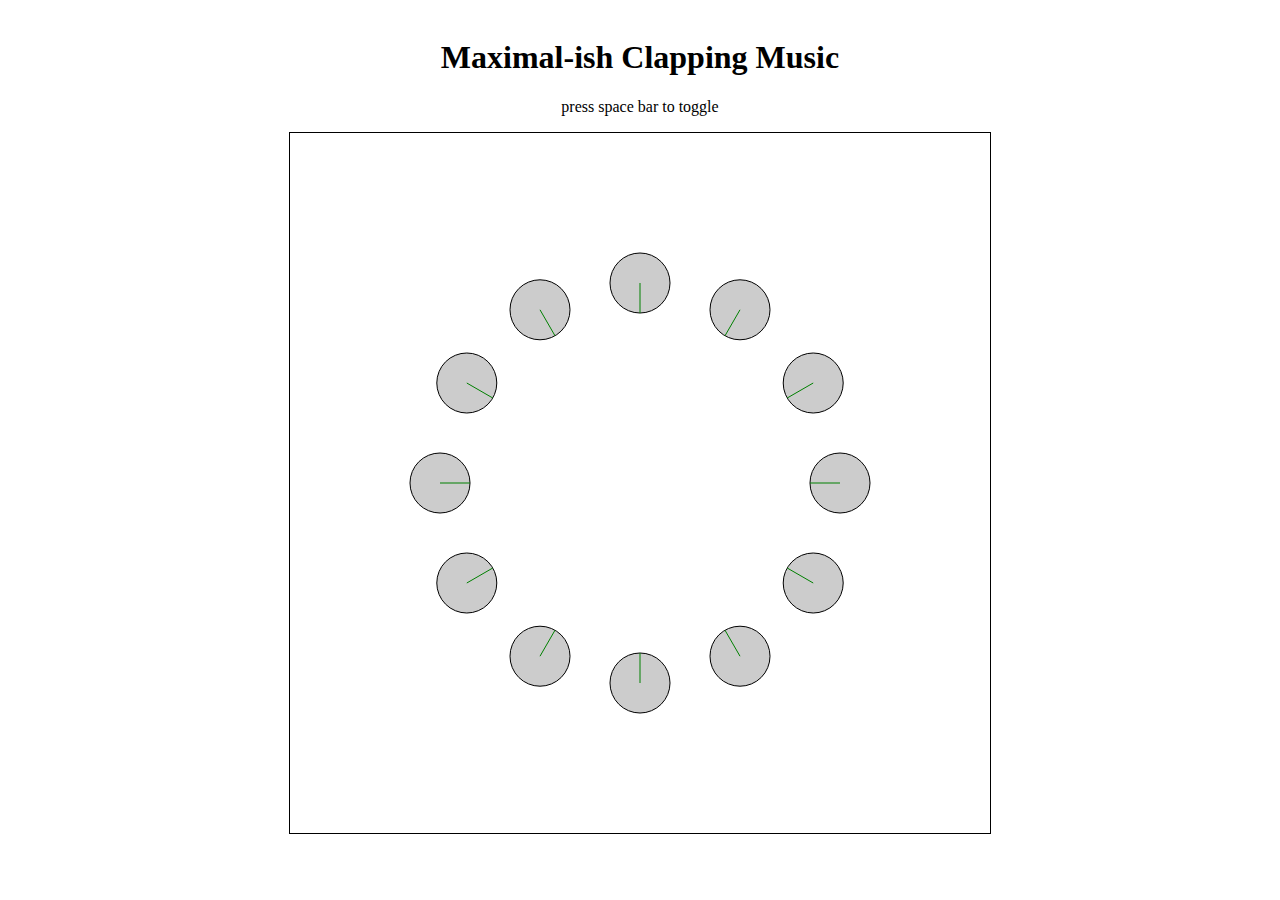
<file: clapping/index.html>
<!doctype html><html><head><meta charset="utf-8"/><title>Maximal-ish Clapping Music</title></head><body><div class="outer"><div class="inner" id="content"><h1>Maximal-ish Clapping Music</h1><p>press space bar to toggle</p></div></div><script src="main.bundle.js"></script></body></html>
</file>
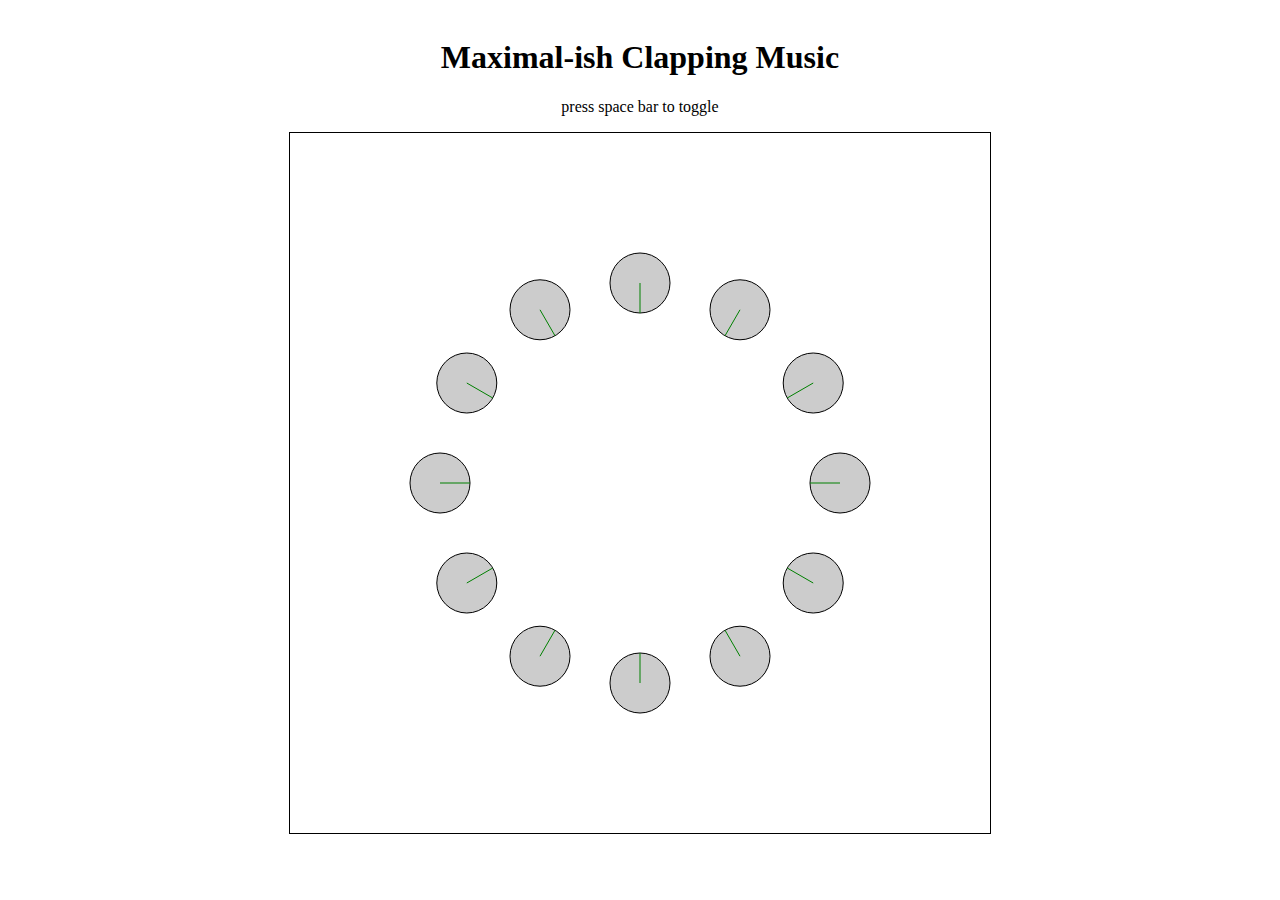
<file: maximal-clapping.html>
<!doctype html><html><head><meta charset="utf-8"/><title>Maximal-ish Clapping Music</title></head><body><div class="outer"><div class="inner" id="content"><h1>Maximal-ish Clapping Music</h1><p>press space bar to toggle</p></div></div><script src="clapping/main.bundle.js"></script></body></html>
</file>
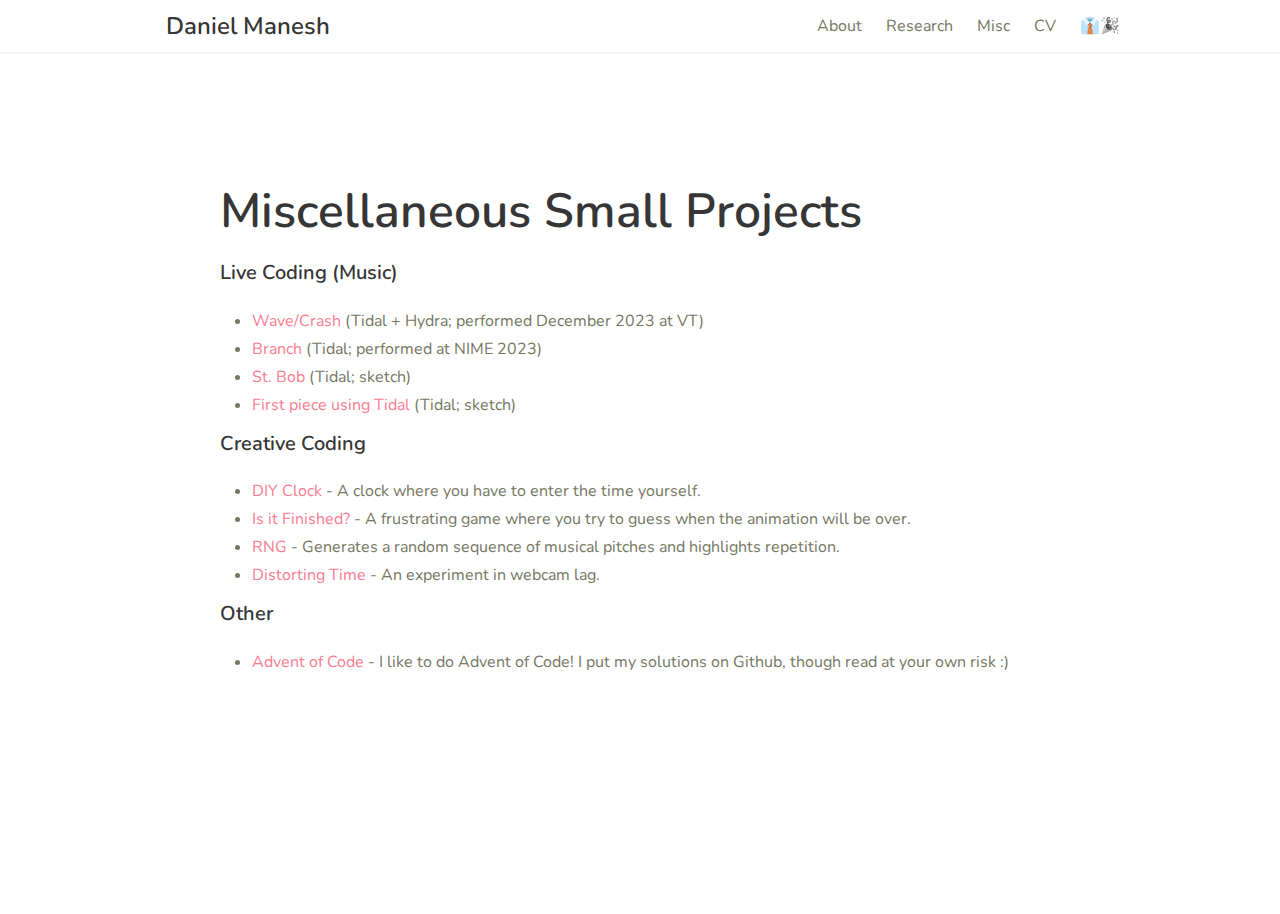
<file: misc.html>
<!DOCTYPE html>
<html lang="en">
  <head>
    <!-- Sorry for spying :D -->
    <!-- Google tag (gtag.js) -->
    <script async src="https://www.googletagmanager.com/gtag/js?id=G-H1VJYGRK51"></script>
    <script>
      window.dataLayer = window.dataLayer || [];
      function gtag() {
        dataLayer.push(arguments);
      }
      gtag("js", new Date());
      gtag("config", "G-H1VJYGRK51");
    </script>
    <meta charset="utf-8">
    <meta http-equiv="X-UA-Compatible" content="IE=edge">
    <meta name="viewport" content="width=device-width,initial-scale=1">
    <title>Daniel Manesh - Projects</title>
    <link rel="stylesheet" href="css/styles.css">
    <meta name="description" content="Daniel Manesh's personal coding projects.">
  <script defer="defer" src="index.bundle.js"></script><link href="css/index.f5376f83069893671f46.css" rel="stylesheet"></head>

  <body>
    <nav class="navbar has-shadow" role="navigation" aria-label="main navigation"> <div class="container"> <div class="navbar-brand"> <div class="navbar-item"> <h1 class="title is-4"> <span class="biz squid" data-biz="" data-cazh="🦑"></span> <span class="biz" data-biz="Daniel Manesh" data-cazh="Danny Manesh"> Daniel Manesh </span> <span class="biz squid" data-biz="" data-cazh="🦑"></span> </h1> </div> <a role="button" class="navbar-burger" data-target="navMenu" aria-label="menu" aria-expanded="false"> <span aria-hidden="true"></span> <span aria-hidden="true"></span> <span aria-hidden="true"></span> </a> </div> <div class="is-spaced navbar-menu" id="navMenu"> <div class="navbar-end"> <a class="navbar-item" href="index.html"> About </a> <a class="navbar-item" href="research.html"> Research </a> <a class="navbar-item" href="misc.html"> Misc </a> <a class="navbar-item" href="https://drive.google.com/file/d/1Vw-0317EEQ5eShvJBIk8wm53PSULKoUW/view?usp=sharing" target="_blank"> CV </a> <div class="navbar-item"> <a id="biz-butt" class="active">👔</a><a id="cazh-butt">🎉</a> </div> </div> </div> </div> </nav> 

    <div class="container">
      <section class="section is-medium">
        <div class="columns pb-6 mb-6">
          <div class="content">
            <h1 class="title is-1">Miscellaneous Small Projects</h1>
            <h5 class="title is-5">Live Coding (Music)</h5>
            <ul>
              <li>
                <a href="https://youtu.be/rs7FULmm-Rk" target="_blank" rel="noopener noreferrer">Wave/Crash</a>
                (Tidal + Hydra; performed December 2023 at VT)
              </li>
              <li>
                <a href="https://vimeo.com/846084413" target="_blank" rel="noopener noreferrer">Branch</a>
                (Tidal; performed at NIME 2023)
              </li>
              <li>
                <a href="https://vimeo.com/743202253" target="_blank" rel="noopener noreferrer">
                  St. Bob
                </a>
                (Tidal; sketch)
              </li>
              <li>
                <a href="https://vimeo.com/743201376" target="_blank" rel="noopener noreferrer">
                  First piece using Tidal
                </a>
                (Tidal; sketch)
              </li>
            </ul>
            <h5 class="title is-5">Creative Coding</h5>
            <ul>
              <li>
                <a href="clock.html" target="_blank" rel="noopener noreferrer">
                  DIY Clock
                </a>
                - A clock where you have to enter the time yourself.
              </li>
              <li>
                <a href="are-we-finished.html" target="_blank" rel="noopener noreferrer">
                  Is it Finished?
                </a>
                - A frustrating game where you try to guess when the animation
                will be over.
              </li>
              <li>
                <a href="rng.html" target="_blank" rel="noopener noreferrer">
                  RNG
                </a>
                - Generates a random sequence of musical pitches and highlights
                repetition.
              </li>
              <li>
                <a href="timewarp-webcam.html" target="_blank" rel="noopener noreferrer">
                  Distorting Time
                </a>
                - An experiment in webcam lag.
              </li>
            </ul>
            <h5 class="title is-5">Other</h5>
            <ul>
              <li>
                <a href="https://github.com/maneshd/advent-of-code" target="_blank" rel="noopener noreferrer">
                  Advent of Code
                </a>
                - I like to do Advent of Code! I put my solutions on Github,
                though read at your own risk :)
              </li>
            </ul>
          </div>
        </div>
      </section>
    </div>
  </body>
</html>
</file>
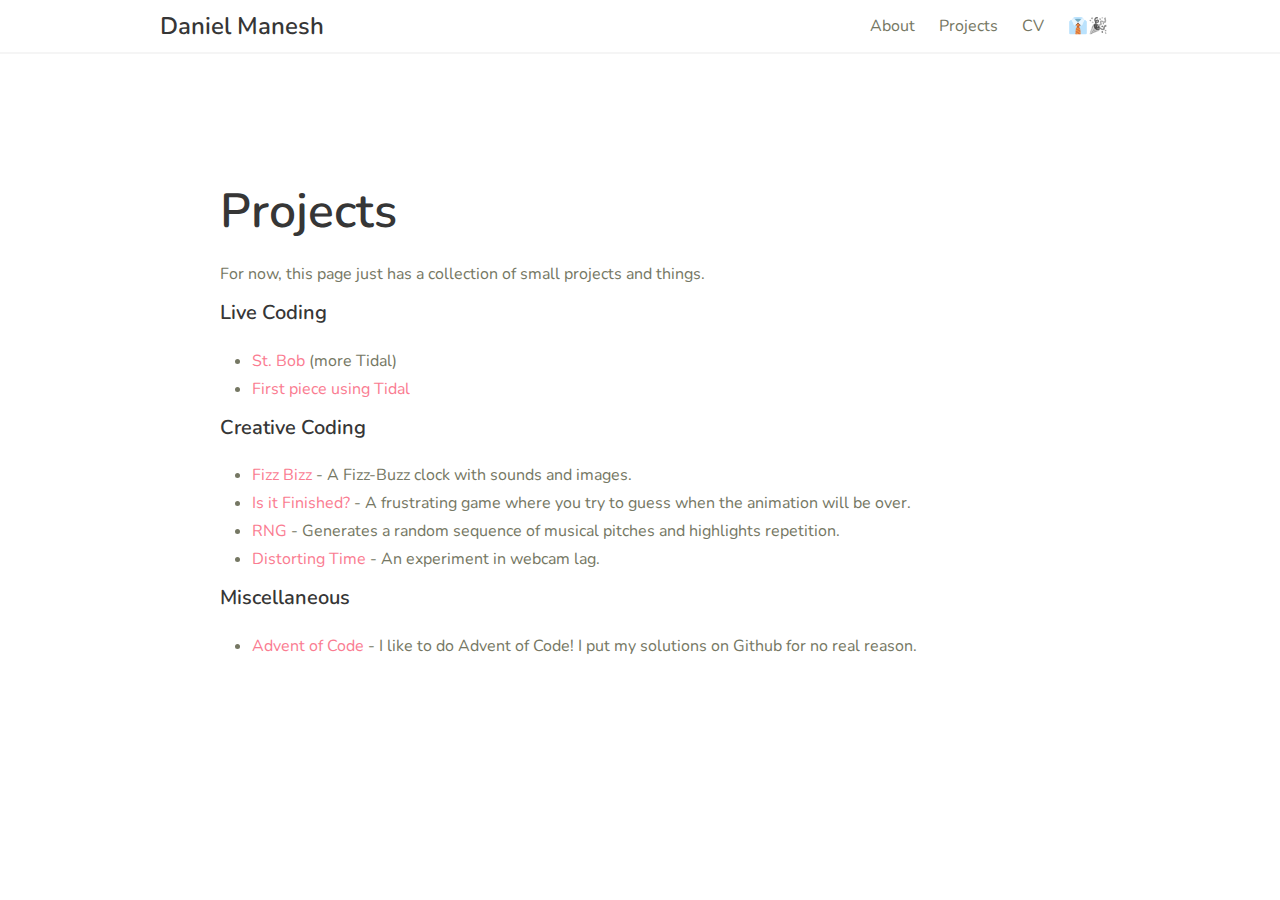
<file: projects.html>
<!doctype html><html lang="en"><head><meta charset="utf-8"><meta http-equiv="X-UA-Compatible" content="IE=edge"><meta name="viewport" content="width=device-width,initial-scale=1"><title>Daniel Manesh</title><link rel="stylesheet" href="css/styles.css"><script defer="defer" src="js/bundle.js"></script><link href="css/styles.css" rel="stylesheet"></head><body><nav class="navbar has-shadow" role="navigation" aria-label="main navigation"><div class="container"><div class="navbar-brand"><div class="navbar-item"><h1 class="title is-4"><span class="biz">Daniel Manesh</span> <span class="cazh" hidden><span class="squid">🦑</span> Danny Manesh <span class="squid">🦑</span></span></h1></div></div><div class="navbar-end is-active is-spaced"><div class="navbar-start"><a class="navbar-item" href="index.html">About </a><a class="navbar-item" href="projects.html">Projects </a><a class="navbar-item" href="https://drive.google.com/file/d/1Vw-0317EEQ5eShvJBIk8wm53PSULKoUW/view?usp=sharing" target="_blank">CV</a><div class="navbar-item has-text-centered"><a id="biz-butt" class="active">👔</a><a id="cazh-butt">🎉</a></div></div></div></div></nav><div class="container"><section class="section is-medium"><div class="columns pb-6 mb-6"><div class="content"><h1 class="title is-1">Projects</h1><p>For now, this page just has a collection of small projects and things.</p><h5 class="title is-5">Live Coding</h5><ul><li><a href="https://vimeo.com/743202253" target="_blank" rel="noopener noreferrer">St. Bob </a>(more Tidal)</li><li><a href="https://vimeo.com/743201376" target="_blank" rel="noopener noreferrer">First piece using Tidal</a></li></ul><h5 class="title is-5">Creative Coding</h5><ul><li><a href="https://fizzbizz.glitch.me/" target="_blank" rel="noopener noreferrer">Fizz Bizz </a>- A Fizz-Buzz clock with sounds and images.</li><li><a href="https://are-we-done-yet.glitch.me/" target="_blank" rel="noopener noreferrer">Is it Finished? </a>- A frustrating game where you try to guess when the animation will be over.</li><li><a href="https://random-notes-generator.glitch.me/" target="_blank" rel="noopener noreferrer">RNG </a>- Generates a random sequence of musical pitches and highlights repetition.</li><li><a href="https://cc-distorting-time.glitch.me/" target="_blank" rel="noopener noreferrer">Distorting Time </a>- An experiment in webcam lag.</li></ul><h5 class="title is-5">Miscellaneous</h5><ul><li><a href="https://github.com/maneshd/advent-of-code" target="_blank" rel="noopener noreferrer">Advent of Code </a>- I like to do Advent of Code! I put my solutions on Github for no real reason.</li></ul></div></div></section></div></body></html>
</file>
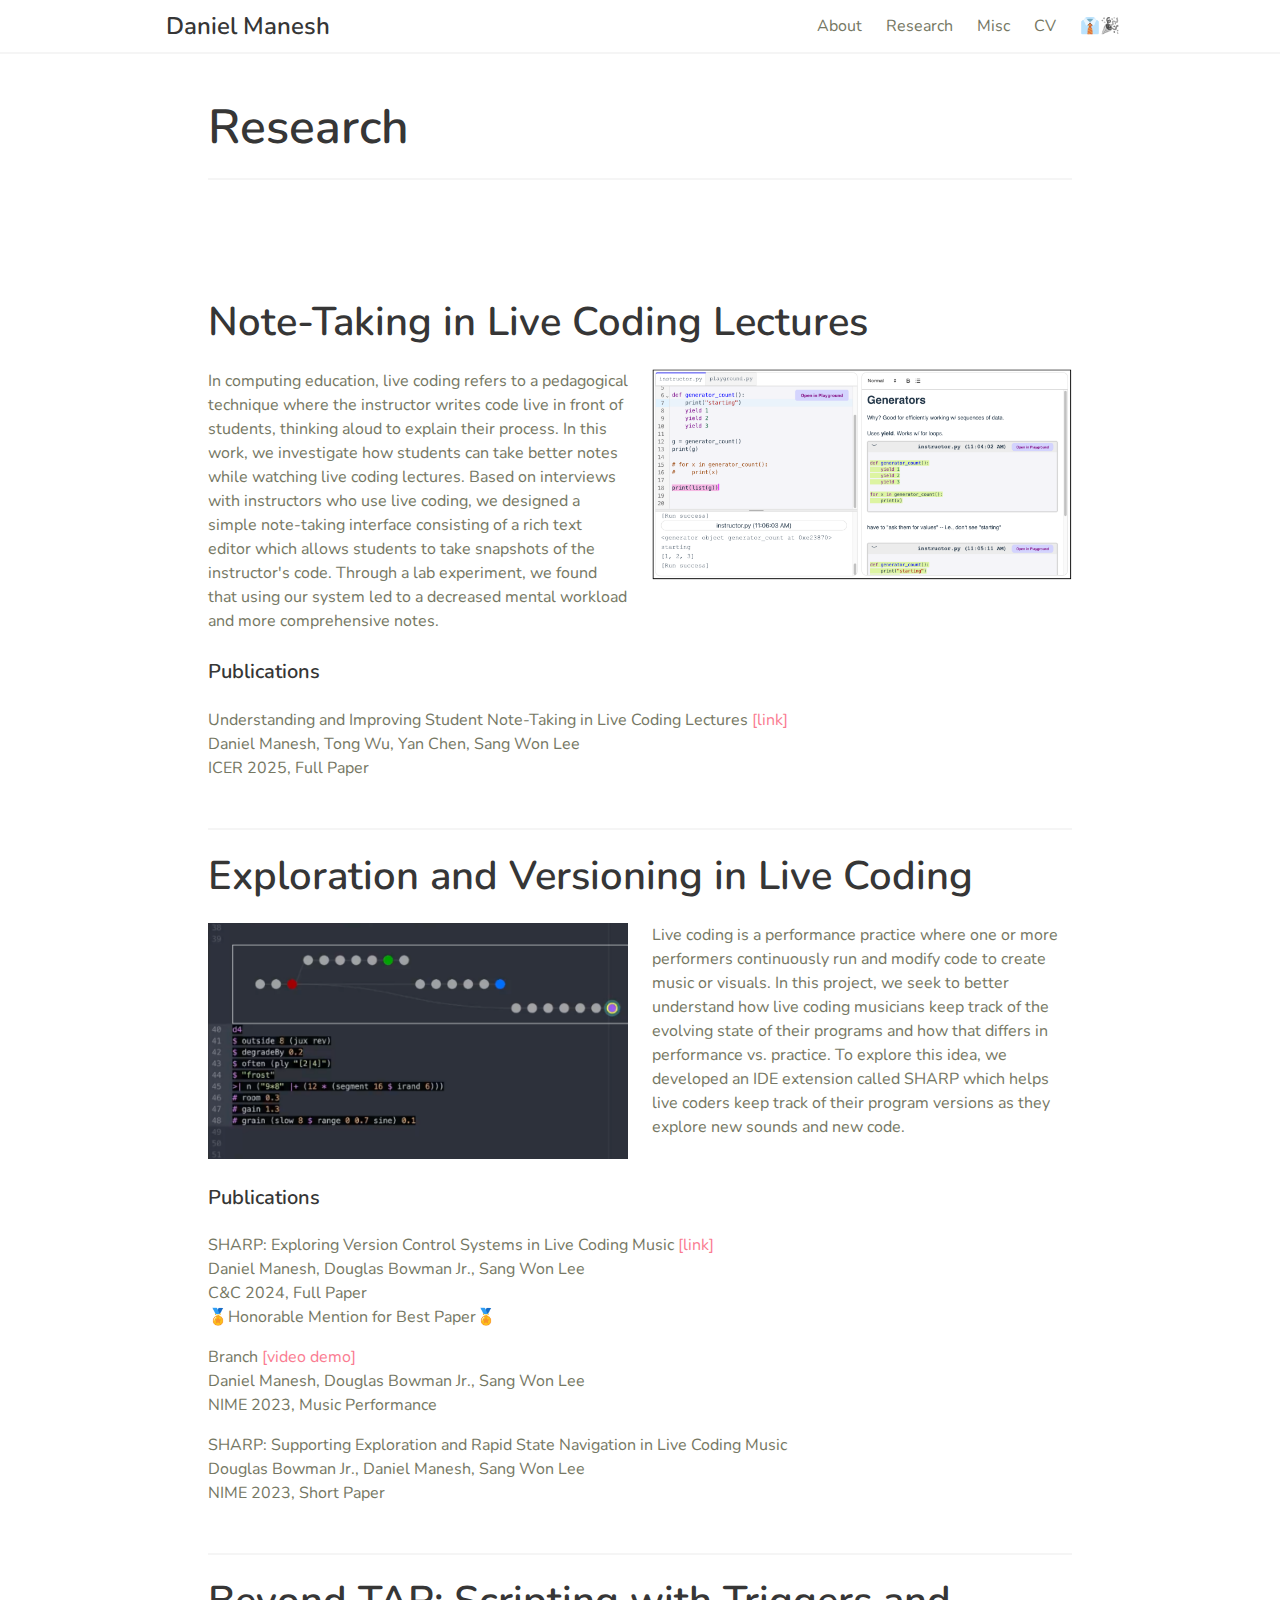
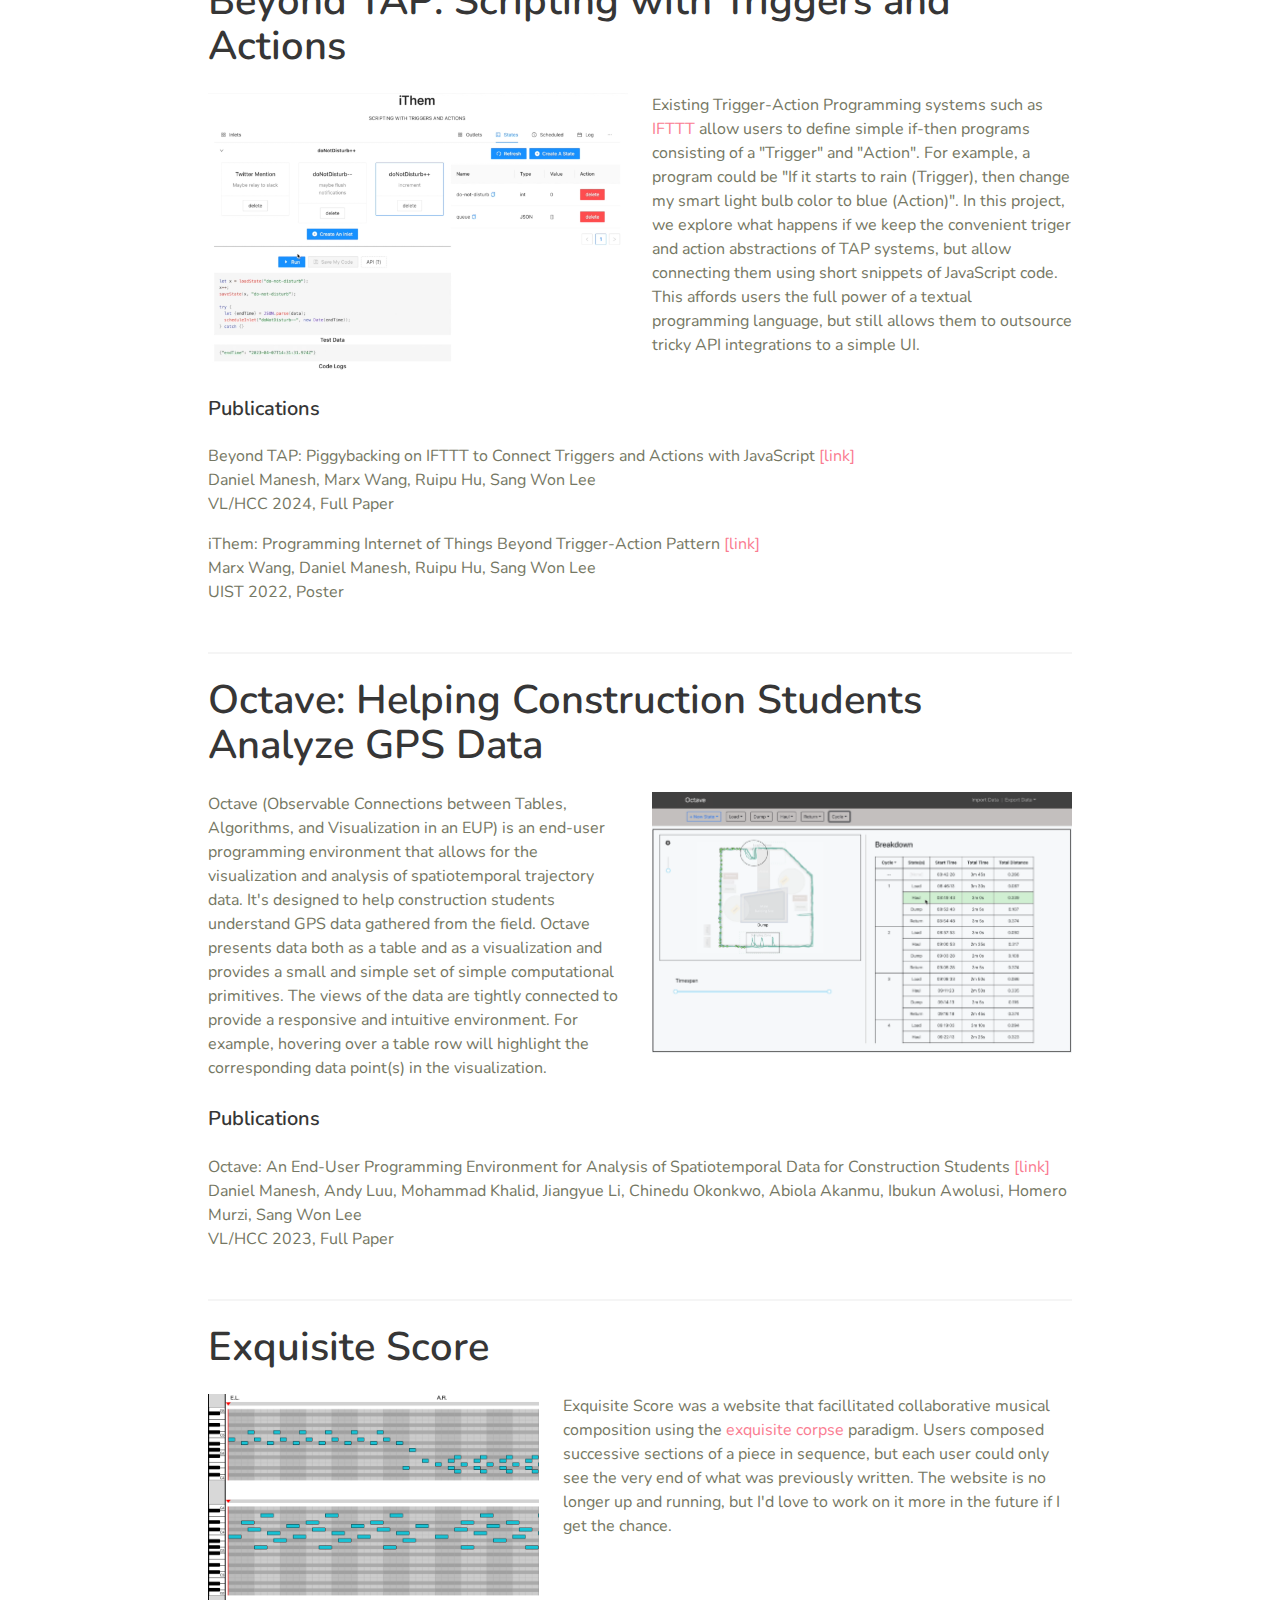
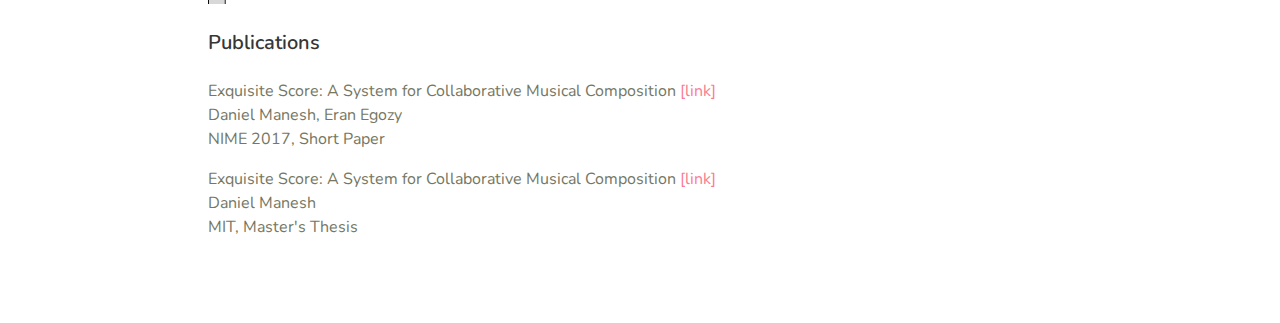
<file: research.html>
<!DOCTYPE html>
<html lang="en">
  <head>
    <!-- Sorry for spying :D -->
    <!-- Google tag (gtag.js) -->
    <script async src="https://www.googletagmanager.com/gtag/js?id=G-H1VJYGRK51"></script>
    <script>
      window.dataLayer = window.dataLayer || [];
      function gtag() {
        dataLayer.push(arguments);
      }
      gtag("js", new Date());
      gtag("config", "G-H1VJYGRK51");
    </script>
    <meta charset="utf-8">
    <meta http-equiv="X-UA-Compatible" content="IE=edge">
    <meta name="viewport" content="width=device-width,initial-scale=1">
    <title>Daniel Manesh</title>
    <link rel="stylesheet" href="css/styles.css">
  <script defer="defer" src="js/bundle.js"></script><link href="css/styles.css" rel="stylesheet"></head>

  <body>
    <nav class="navbar has-shadow" role="navigation" aria-label="main navigation"> <div class="container"> <div class="navbar-brand"> <div class="navbar-item"> <h1 class="title is-4"> <span class="biz squid" data-biz="" data-cazh="🦑"></span> <span class="biz" data-biz="Daniel Manesh" data-cazh="Danny Manesh"> Daniel Manesh </span> <span class="biz squid" data-biz="" data-cazh="🦑"></span> </h1> </div> <a role="button" class="navbar-burger" data-target="navMenu" aria-label="menu" aria-expanded="false"> <span aria-hidden="true"></span> <span aria-hidden="true"></span> <span aria-hidden="true"></span> </a> </div> <div class="is-spaced navbar-menu" id="navMenu"> <div class="navbar-end"> <a class="navbar-item" href="index.html"> About </a> <a class="navbar-item" href="research.html"> Research </a> <a class="navbar-item" href="misc.html"> Misc </a> <a class="navbar-item" href="https://drive.google.com/file/d/1Vw-0317EEQ5eShvJBIk8wm53PSULKoUW/view?usp=sharing" target="_blank"> CV </a> <div class="navbar-item"> <a id="biz-butt" class="active">👔</a><a id="cazh-butt">🎉</a> </div> </div> </div> </div> </nav> 

    <div class="container">
      <section class="section">
        <h1 class="title is-1">Research</h1>
        <hr>
      </section>

      <section class="section">

        <!-- Live Coding Classroom -->
        <h2 class="title is-2">
          Note-Taking in Live Coding Lectures
        </h2>
        <div class="columns pb-2 mb-2">
          <div class="column is-half">
            <div class="content">
              <p>
                In computing education, live coding refers to a pedagogical technique
                where the instructor writes code live in front of students, thinking
                aloud to explain their process.
                In this work, we investigate how students can take better notes while 
                watching live coding lectures.
                Based on interviews with instructors who use live coding, we designed 
                a simple note-taking interface consisting of a rich text editor which allows
                students to take snapshots of the instructor's code.
                Through a lab experiment, we found that using our system led to a decreased
                mental workload and more comprehensive notes.
              </p>
            </div>
          </div>
          <div class="column">
            <figure class="image">
              <img src="images/9d052c67ca6257dc424ade9a59040829.png">
            </figure>
          </div>
        </div>
        <div class="columns pb-3 mb-3">
          <div class="column">
            <h4 class="title is-5">Publications</h4>
            <div class="content">
              <p>
                <span class="pub">
                  Understanding and Improving Student Note-Taking in Live Coding Lectures
                </span>
                <a href="https://doi.org/10.1145/3702652.3744224" target="_blank" rel="noopener noreferrer">[link]</a>
                <br>
                Daniel Manesh, Tong Wu, Yan Chen, Sang Won Lee
                <br>
                ICER 2025, Full Paper<br>
              </p>
            </div>
          </div>
        </div>

        <!-- LIVE CODING MUSIC -->
        <hr>
        <h2 class="title is-2">Exploration and Versioning in Live Coding</h2>
        <div class="columns pb-2 mb-2">
          <div class="column is-half">
            <figure class="image">
              <img src="images/8a61e1dbd53f00ef1006b142b2e889b2.png">
            </figure>
          </div>
          <div class="column is-half">
            <div class="content">
              <p>
                Live coding is a performance practice where one or more
                performers continuously run and modify code to create music or
                visuals. In this project, we seek to better understand how live
                coding musicians keep track of the evolving state of their
                programs and how that differs in performance vs. practice. To
                explore this idea, we developed an IDE extension called SHARP
                which helps live coders keep track of their program versions as
                they explore new sounds and new code.
              </p>
            </div>
          </div>
        </div>
        <div class="columns pb-3 mb-3">
          <div class="column">
            <h4 class="title is-5">Publications</h4>
            <div class="content">
              <p>
                <span class="pub">
                  SHARP: Exploring Version Control Systems in Live Coding Music
                </span>
                <a href="https://doi.org/10.1145/3635636.3656195" target="_blank" rel="noopener noreferrer">[link]</a>
                <br>
                Daniel Manesh, Douglas Bowman Jr., Sang Won Lee<br>
                C&C 2024, Full Paper<br>
                🏅Honorable Mention for Best Paper🏅 <br>
              </p>
              <p>
                <span class="pub">Branch</span>
                <a href="https://vimeo.com/846084413?share=copy" target="_blank" rel="noopener noreferrer">[video demo]</a>
                <br>
                Daniel Manesh, Douglas Bowman Jr., Sang Won Lee<br>
                NIME 2023, Music Performance<br>
              </p>
              <p>
                <span class="pub">
                  SHARP: Supporting Exploration and Rapid State Navigation in
                  Live Coding Music
                </span>
                <br>
                Douglas Bowman Jr., Daniel Manesh, Sang Won Lee<br>
                NIME 2023, Short Paper<br>
              </p>
              <!-- <p>
                <span class="pub">
                  Version Control for Live Coding Musicians
                </span>
                <a
                href="https://doi.org/10.21428/92fbeb44.4de230ea"
                target="_blank" rel="noopener noreferrer"
                >[link]</a>
                <br/>
                Daniel Manesh<br/>
                NIME 2022, Doctoral Consortium<br/>
              </p> -->
            </div>
          </div>
        </div>

        <!-- iThem -->
        <hr>
        <h2 class="title is-2">
          Beyond TAP: Scripting with Triggers and Actions
        </h2>
        <div class="columns pb-2 mb-2">
          <div class="column is-half">
            <figure class="image">
              <img class="lil-border" src="images/346722ab5ac4395f7158ca8380066f4d.png">
            </figure>
          </div>
          <div class="column is-half">
            <div class="content">
              <p>
                Existing Trigger-Action Programming systems such as
                <a href="https://ifttt.com/" target="_blank" rel="noopener noreferrer">IFTTT</a>
                allow users to define simple if-then programs consisting of a
                "Trigger" and "Action". For example, a program could be "If it
                starts to rain (Trigger), then change my smart light bulb color
                to blue (Action)". In this project, we explore what happens if
                we keep the convenient triger and action abstractions of TAP
                systems, but allow connecting them using short snippets of
                JavaScript code. This affords users the full power of a textual
                programming language, but still allows them to outsource tricky
                API integrations to a simple UI.
              </p>
            </div>
          </div>
        </div>
        <div class="columns pb-3 mb-3">
          <div class="column">
            <h4 class="title is-5">Publications</h4>
            <div class="content">
              <p>
                <span class="pub">
                  Beyond TAP: Piggybacking on IFTTT to Connect Triggers and
                  Actions with JavaScript
                </span>
                <a href="https://ieeexplore.ieee.org/abstract/document/10714540/" target="_blank" rel="noopener noreferrer">[link]</a>
                <br>
                Daniel Manesh, Marx Wang, Ruipu Hu, Sang Won Lee<br>
                VL/HCC 2024, Full Paper<br>
              </p>
              <p>
                <span class="pub">
                  iThem: Programming Internet of Things Beyond Trigger-Action
                  Pattern
                </span>
                <a href="https://doi.org/10.1145/3526114.3558776" target="_blank" rel="noopener noreferrer">[link]</a>
                <br>
                Marx Wang, Daniel Manesh, Ruipu Hu, Sang Won Lee<br>
                UIST 2022, Poster<br>
              </p>
            </div>
          </div>
        </div>

        <!-- Octave -->
        <hr>
        <h2 class="title is-2">
          Octave: Helping Construction Students Analyze GPS Data
        </h2>
        <div class="columns pb-2 mb-2">
          <div class="column is-half">
            <div class="content">
              <p>
                Octave (Observable Connections between Tables, Algorithms, and
                Visualization in an EUP) is an end-user programming environment
                that allows for the visualization and analysis of spatiotemporal
                trajectory data. It's designed to help construction students
                understand GPS data gathered from the field. Octave presents
                data both as a table and as a visualization and provides a small
                and simple set of simple computational primitives. The views of
                the data are tightly connected to provide a responsive and
                intuitive environment. For example, hovering over a table row
                will highlight the corresponding data point(s) in the
                visualization.
              </p>
            </div>
          </div>
          <div class="column is-half">
            <figure class="image">
              <img src="images/0c9dc519699b39de61312c5d79d2cb90.png">
            </figure>
          </div>
        </div>
        <div class="columns pb-3 mb-3">
          <div class="column">
            <h4 class="title is-5">Publications</h4>
            <div class="content">
              <p>
                <span class="pub">
                  Octave: An End-User Programming Environment for Analysis of
                  Spatiotemporal Data for Construction Students
                </span>
                <a href="https://doi.org/10.1109/VL-HCC57772.2023.00014" target="_blank" rel="noopener noreferrer">[link]</a>
                <br>
                Daniel Manesh, Andy Luu, Mohammad Khalid, Jiangyue Li, Chinedu
                Okonkwo, Abiola Akanmu, Ibukun Awolusi, Homero Murzi, Sang Won
                Lee <br>
                VL/HCC 2023, Full Paper<br>
              </p>
            </div>
          </div>
        </div>

        <!-- Exquisite Score -->
        <hr>
        <h2 class="title is-2">Exquisite Score</h2>
        <div class="columns pb-2 mb-2">
          <div class="column is-two-fifths">
            <figure class="image">
              <img class="lil-border" src="images/b18a30eedc5dd8e4ecdde5f2aeed6102.png">
            </figure>
          </div>
          <div class="column is-three-fifths">
            <div class="content">
              <p>
                Exquisite Score was a website that facillitated collaborative
                musical composition using the
                <a href="https://en.wikipedia.org/wiki/Exquisite_corpse" target="_blank" rel="noopener noreferrer">
                  exquisite corpse</a>
                paradigm. Users composed successive sections of a piece in
                sequence, but each user could only see the very end of what was
                previously written. The website is no longer up and running, but
                I'd love to work on it more in the future if I get the chance.
              </p>
            </div>
          </div>
        </div>
        <div class="columns pb-3 mb-3">
          <div class="column">
            <h4 class="title is-5">Publications</h4>
            <div class="content">
              <p>
                <span class="pub">
                  Exquisite Score: A System for Collaborative Musical
                  Composition
                </span>
                <a href="https://www.nime.org/proceedings/2017/nime2017_paper0019.pdf" target="_blank" rel="noopener noreferrer">[link]</a>
                <br>
                Daniel Manesh, Eran Egozy<br>
                NIME 2017, Short Paper<br>
              </p>
              <p>
                <span class="pub">
                  Exquisite Score: A System for Collaborative Musical
                  Composition
                </span>
                <a href="https://dspace.mit.edu/handle/1721.1/105976" , target="_blank" rel="noopener noreferrer">[link]</a>
                <br>
                Daniel Manesh<br>
                MIT, Master's Thesis<br>
              </p>
            </div>
          </div>
        </div>
      </section>
    </div>
    <!-- class="container px-3"-->
  </body>
</html>
</file>
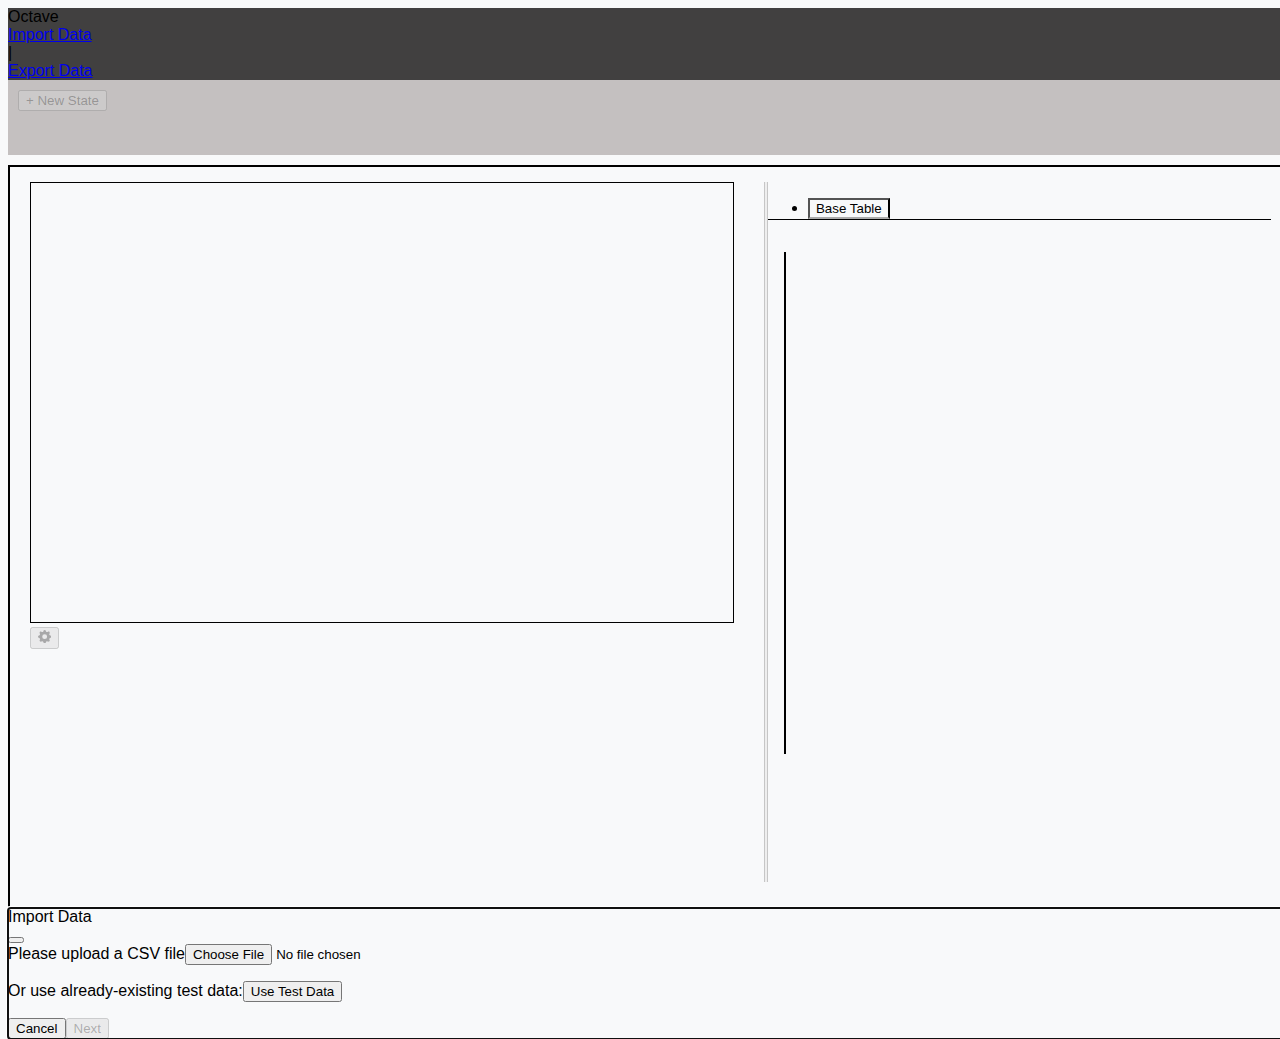
<file: sensdat.html>
<!doctype html>
<html lang="en">
  <head>
    <meta charset="utf-8" />
    <link rel="icon" href="/favicon.ico" />
    <meta name="viewport" content="width=device-width,initial-scale=1" />
    <meta name="theme-color" content="#000000" />
    <meta
      name="description"
      content="Web site created using create-react-app"
    />
    <link rel="apple-touch-icon" href="/logo192.png" />
    <link rel="manifest" href="/manifest.json" />
    <link
      rel="stylesheet"
      href="https://cdn.jsdelivr.net/npm/bootstrap@5.1.3/dist/css/bootstrap.min.css"
      integrity="sha384-1BmE4kWBq78iYhFldvKuhfTAU6auU8tT94WrHftjDbrCEXSU1oBoqyl2QvZ6jIW3"
      crossorigin="anonymous"
    />
    <title>SensDat</title>
    <script defer="defer" src="/static/js/main.9b7c3dcc.js"></script>
    <link href="/static/css/main.ff5fa5a5.css" rel="stylesheet" />
  </head>
  <body>
    <noscript>You need to enable JavaScript to run this app.</noscript>
    <div id="root"></div>
  </body>
</html>
</file>
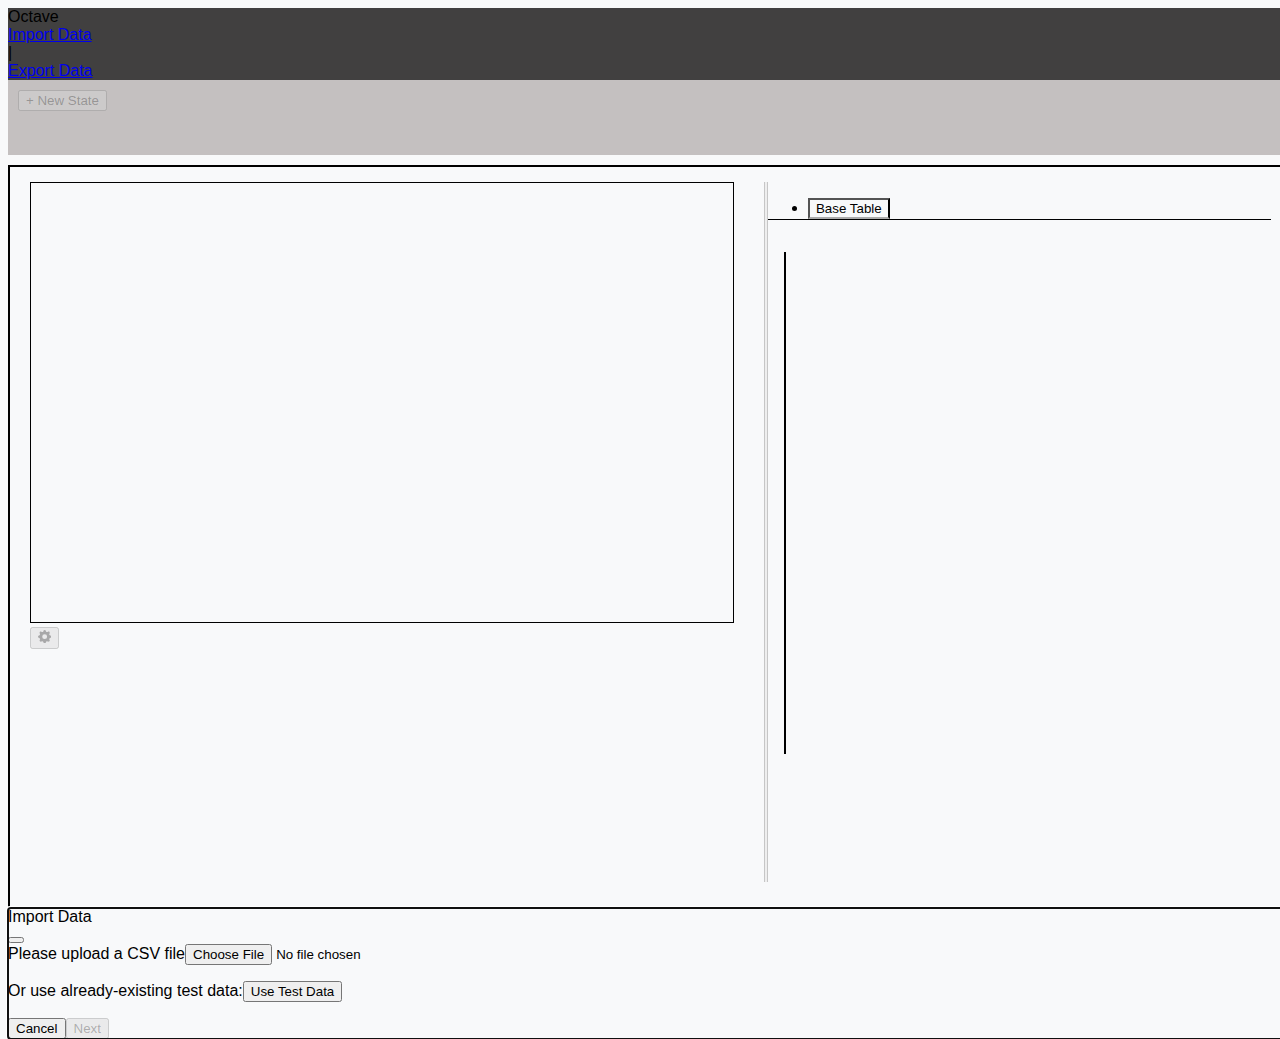
<file: sensdat/sensdat.html>
<!doctype html><html lang="en"><head><meta charset="utf-8"/><link rel="icon" href="/favicon.ico"/><meta name="viewport" content="width=device-width,initial-scale=1"/><meta name="theme-color" content="#000000"/><meta name="description" content="Web site created using create-react-app"/><link rel="apple-touch-icon" href="/logo192.png"/><link rel="manifest" href="/manifest.json"/><link rel="stylesheet" href="https://cdn.jsdelivr.net/npm/bootstrap@5.1.3/dist/css/bootstrap.min.css" integrity="sha384-1BmE4kWBq78iYhFldvKuhfTAU6auU8tT94WrHftjDbrCEXSU1oBoqyl2QvZ6jIW3" crossorigin="anonymous"/><title>SensDat</title><script defer="defer" src="/static/js/main.9b7c3dcc.js"></script><link href="/static/css/main.ff5fa5a5.css" rel="stylesheet"></head><body><noscript>You need to enable JavaScript to run this app.</noscript><div id="root"></div></body></html>
</file>
<file: css/styles.css>
@import url(https://fonts.googleapis.com/css?family=Nunito:400,700);
@import url(https://fonts.googleapis.com/css?family=Comic+Neue);
#biz-butt.active,#cazh-butt.active{cursor:default}#biz-butt:not(.active),#cazh-butt:not(.active){filter:grayscale(100%)}.cazh-font{font-family:"comic neue", Helvetica, sans-serif}.squid{display:inline-block}.hflip{-moz-transform:scale(-1, 1);-webkit-transform:scale(-1, 1);-o-transform:scale(-1, 1);-ms-transform:scale(-1, 1);transform:scale(-1, 1)}.cv{width:100%;height:1200px}.pagination-previous,.pagination-next,.pagination-link,.pagination-ellipsis,.button,.input,.textarea,.select select,.file-cta,.file-name{-moz-appearance:none;-webkit-appearance:none;align-items:center;border:2px solid transparent;border-radius:4px;box-shadow:none;display:inline-flex;font-size:1rem;height:2.5em;justify-content:flex-start;line-height:1.5;padding-bottom:calc(0.5em - 2px);padding-left:calc(0.75em - 2px);padding-right:calc(0.75em - 2px);padding-top:calc(0.5em - 2px);position:relative;vertical-align:top}.pagination-previous:focus,.pagination-next:focus,.pagination-link:focus,.pagination-ellipsis:focus,.button:focus,.input:focus,.textarea:focus,.select select:focus,.file-cta:focus,.file-name:focus,.is-focused.pagination-previous,.is-focused.pagination-next,.is-focused.pagination-link,.is-focused.pagination-ellipsis,.is-focused.button,.is-focused.input,.is-focused.textarea,.select select.is-focused,.is-focused.file-cta,.is-focused.file-name,.pagination-previous:active,.pagination-next:active,.pagination-link:active,.pagination-ellipsis:active,.button:active,.input:active,.textarea:active,.select select:active,.file-cta:active,.file-name:active,.is-active.pagination-previous,.is-active.pagination-next,.is-active.pagination-link,.is-active.pagination-ellipsis,.is-active.button,.is-active.input,.is-active.textarea,.select select.is-active,.is-active.file-cta,.is-active.file-name{outline:none}.pagination-previous[disabled],.pagination-next[disabled],.pagination-link[disabled],.pagination-ellipsis[disabled],.button[disabled],.input[disabled],.textarea[disabled],.select select[disabled],.file-cta[disabled],.file-name[disabled],fieldset[disabled] .pagination-previous,fieldset[disabled] .pagination-next,fieldset[disabled] .pagination-link,fieldset[disabled] .pagination-ellipsis,fieldset[disabled] .button,fieldset[disabled] .input,fieldset[disabled] .textarea,fieldset[disabled] .select select,.select fieldset[disabled] select,fieldset[disabled] .file-cta,fieldset[disabled] .file-name{cursor:not-allowed}.breadcrumb,.pagination-previous,.pagination-next,.pagination-link,.pagination-ellipsis,.tabs,.button,.file,.is-unselectable{-webkit-touch-callout:none;-webkit-user-select:none;-moz-user-select:none;-ms-user-select:none;user-select:none}.navbar-link:not(.is-arrowless)::after,.select:not(.is-multiple):not(.is-loading)::after{border:3px solid rgba(0,0,0,0);border-radius:2px;border-right:0;border-top:0;content:" ";display:block;height:0.625em;margin-top:-0.4375em;pointer-events:none;position:absolute;top:50%;transform:rotate(-45deg);transform-origin:center;width:0.625em}.breadcrumb:not(:last-child),.level:not(:last-child),.message:not(:last-child),.pagination:not(:last-child),.tabs:not(:last-child),.box:not(:last-child),.content:not(:last-child),.notification:not(:last-child),.progress:not(:last-child),.table:not(:last-child),.table-container:not(:last-child),.title:not(:last-child),.subtitle:not(:last-child),.block:not(:last-child){margin-bottom:1.5rem}.modal-close,.delete{-webkit-touch-callout:none;-webkit-user-select:none;-moz-user-select:none;-ms-user-select:none;user-select:none;-moz-appearance:none;-webkit-appearance:none;background-color:rgba(10,10,10,0.2);border:none;border-radius:9999px;cursor:pointer;pointer-events:auto;display:inline-block;flex-grow:0;flex-shrink:0;font-size:0;height:20px;max-height:20px;max-width:20px;min-height:20px;min-width:20px;outline:none;position:relative;vertical-align:top;width:20px}.modal-close::before,.delete::before,.modal-close::after,.delete::after{background-color:#fff;content:"";display:block;left:50%;position:absolute;top:50%;transform:translateX(-50%) translateY(-50%) rotate(45deg);transform-origin:center center}.modal-close::before,.delete::before{height:2px;width:50%}.modal-close::after,.delete::after{height:50%;width:2px}.modal-close:hover,.delete:hover,.modal-close:focus,.delete:focus{background-color:rgba(10,10,10,0.3)}.modal-close:active,.delete:active{background-color:rgba(10,10,10,0.4)}.is-small.modal-close,.is-small.delete{height:16px;max-height:16px;max-width:16px;min-height:16px;min-width:16px;width:16px}.is-medium.modal-close,.is-medium.delete{height:24px;max-height:24px;max-width:24px;min-height:24px;min-width:24px;width:24px}.is-large.modal-close,.is-large.delete{height:32px;max-height:32px;max-width:32px;min-height:32px;min-width:32px;width:32px}.button.is-loading::after,.loader,.select.is-loading::after,.control.is-loading::after{animation:spinAround 500ms infinite linear;border:2px solid #dbdbdb;border-radius:9999px;border-right-color:transparent;border-top-color:transparent;content:"";display:block;height:1em;position:relative;width:1em}.modal,.modal-background,.image.is-square img,.image.is-square .has-ratio,.image.is-1by1 img,.image.is-1by1 .has-ratio,.image.is-5by4 img,.image.is-5by4 .has-ratio,.image.is-4by3 img,.image.is-4by3 .has-ratio,.image.is-3by2 img,.image.is-3by2 .has-ratio,.image.is-5by3 img,.image.is-5by3 .has-ratio,.image.is-16by9 img,.image.is-16by9 .has-ratio,.image.is-2by1 img,.image.is-2by1 .has-ratio,.image.is-3by1 img,.image.is-3by1 .has-ratio,.image.is-4by5 img,.image.is-4by5 .has-ratio,.image.is-3by4 img,.image.is-3by4 .has-ratio,.image.is-2by3 img,.image.is-2by3 .has-ratio,.image.is-3by5 img,.image.is-3by5 .has-ratio,.image.is-9by16 img,.image.is-9by16 .has-ratio,.image.is-1by2 img,.image.is-1by2 .has-ratio,.image.is-1by3 img,.image.is-1by3 .has-ratio,.is-overlay,.hero-video{bottom:0;left:0;position:absolute;right:0;top:0}.navbar-burger{-moz-appearance:none;-webkit-appearance:none;appearance:none;background:none;border:none;color:currentColor;font-family:inherit;font-size:1em;margin:0;padding:0}.breadcrumb{font-size:1rem;white-space:nowrap}.breadcrumb a{align-items:center;color:#FA7C91;display:flex;justify-content:center;padding:0 .75em}.breadcrumb a:hover{color:#363636}.breadcrumb li{align-items:center;display:flex}.breadcrumb li:first-child a{padding-left:0}.breadcrumb li.is-active a{color:#363636;cursor:default;pointer-events:none}.breadcrumb li+li::before{color:#D0D1CD;content:"\0002f"}.breadcrumb ul,.breadcrumb ol{align-items:flex-start;display:flex;flex-wrap:wrap;justify-content:flex-start}.breadcrumb .icon:first-child{margin-right:.5em}.breadcrumb .icon:last-child{margin-left:.5em}.breadcrumb.is-centered ol,.breadcrumb.is-centered ul{justify-content:center}.breadcrumb.is-right ol,.breadcrumb.is-right ul{justify-content:flex-end}.breadcrumb.is-small{font-size:.75rem}.breadcrumb.is-medium{font-size:1.25rem}.breadcrumb.is-large{font-size:1.5rem}.breadcrumb.has-arrow-separator li+li::before{content:"\02192"}.breadcrumb.has-bullet-separator li+li::before{content:"\02022"}.breadcrumb.has-dot-separator li+li::before{content:"\000b7"}.breadcrumb.has-succeeds-separator li+li::before{content:"\0227B"}.card{background-color:#fff;border-radius:.25rem;box-shadow:0 0.5em 1em -0.125em rgba(10,10,10,0.1),0 0px 0 1px rgba(10,10,10,0.02);color:#757763;max-width:100%;position:relative}.card-header:first-child,.card-content:first-child,.card-footer:first-child{border-top-left-radius:.25rem;border-top-right-radius:.25rem}.card-header:last-child,.card-content:last-child,.card-footer:last-child{border-bottom-left-radius:.25rem;border-bottom-right-radius:.25rem}.card-header{background-color:rgba(0,0,0,0);align-items:stretch;box-shadow:0 0.125em 0.25em rgba(10,10,10,0.1);display:flex}.card-header-title{align-items:center;color:#363636;display:flex;flex-grow:1;font-weight:700;padding:0.75rem 1rem}.card-header-title.is-centered{justify-content:center}.card-header-icon{-moz-appearance:none;-webkit-appearance:none;appearance:none;background:none;border:none;color:currentColor;font-family:inherit;font-size:1em;margin:0;padding:0;align-items:center;cursor:pointer;display:flex;justify-content:center;padding:0.75rem 1rem}.card-image{display:block;position:relative}.card-image:first-child img{border-top-left-radius:.25rem;border-top-right-radius:.25rem}.card-image:last-child img{border-bottom-left-radius:.25rem;border-bottom-right-radius:.25rem}.card-content{background-color:rgba(0,0,0,0);padding:1.5rem}.card-footer{background-color:rgba(0,0,0,0);border-top:1px solid #ededed;align-items:stretch;display:flex}.card-footer-item{align-items:center;display:flex;flex-basis:0;flex-grow:1;flex-shrink:0;justify-content:center;padding:.75rem}.card-footer-item:not(:last-child){border-right:1px solid #ededed}.card .media:not(:last-child){margin-bottom:1.5rem}.dropdown{display:inline-flex;position:relative;vertical-align:top}.dropdown.is-active .dropdown-menu,.dropdown.is-hoverable:hover .dropdown-menu{display:block}.dropdown.is-right .dropdown-menu{left:auto;right:0}.dropdown.is-up .dropdown-menu{bottom:100%;padding-bottom:4px;padding-top:initial;top:auto}.dropdown-menu{display:none;left:0;min-width:12rem;padding-top:4px;position:absolute;top:100%;z-index:20}.dropdown-content{background-color:#fff;border-radius:4px;box-shadow:0 0.5em 1em -0.125em rgba(10,10,10,0.1),0 0px 0 1px rgba(10,10,10,0.02);padding-bottom:.5rem;padding-top:.5rem}.dropdown-item{color:#757763;display:block;font-size:0.875rem;line-height:1.5;padding:0.375rem 1rem;position:relative}a.dropdown-item,button.dropdown-item{padding-right:3rem;text-align:inherit;white-space:nowrap;width:100%}a.dropdown-item:hover,button.dropdown-item:hover{background-color:#f5f5f5;color:#0a0a0a}a.dropdown-item.is-active,button.dropdown-item.is-active{background-color:#FA7C91;color:#fff}.dropdown-divider{background-color:#ededed;border:none;display:block;height:1px;margin:0.5rem 0}.level{align-items:center;justify-content:space-between}.level code{border-radius:4px}.level img{display:inline-block;vertical-align:top}.level.is-mobile{display:flex}.level.is-mobile .level-left,.level.is-mobile .level-right{display:flex}.level.is-mobile .level-left+.level-right{margin-top:0}.level.is-mobile .level-item:not(:last-child){margin-bottom:0;margin-right:.75rem}.level.is-mobile .level-item:not(.is-narrow){flex-grow:1}@media screen and (min-width: 769px), print{.level{display:flex}.level>.level-item:not(.is-narrow){flex-grow:1}}.level-item{align-items:center;display:flex;flex-basis:auto;flex-grow:0;flex-shrink:0;justify-content:center}.level-item .title,.level-item .subtitle{margin-bottom:0}@media screen and (max-width: 768px){.level-item:not(:last-child){margin-bottom:.75rem}}.level-left,.level-right{flex-basis:auto;flex-grow:0;flex-shrink:0}.level-left .level-item.is-flexible,.level-right .level-item.is-flexible{flex-grow:1}@media screen and (min-width: 769px), print{.level-left .level-item:not(:last-child),.level-right .level-item:not(:last-child){margin-right:.75rem}}.level-left{align-items:center;justify-content:flex-start}@media screen and (max-width: 768px){.level-left+.level-right{margin-top:1.5rem}}@media screen and (min-width: 769px), print{.level-left{display:flex}}.level-right{align-items:center;justify-content:flex-end}@media screen and (min-width: 769px), print{.level-right{display:flex}}.media{align-items:flex-start;display:flex;text-align:inherit}.media .content:not(:last-child){margin-bottom:.75rem}.media .media{border-top:1px solid rgba(219,219,219,0.5);display:flex;padding-top:.75rem}.media .media .content:not(:last-child),.media .media .control:not(:last-child){margin-bottom:.5rem}.media .media .media{padding-top:.5rem}.media .media .media+.media{margin-top:.5rem}.media+.media{border-top:1px solid rgba(219,219,219,0.5);margin-top:1rem;padding-top:1rem}.media.is-large+.media{margin-top:1.5rem;padding-top:1.5rem}.media-left,.media-right{flex-basis:auto;flex-grow:0;flex-shrink:0}.media-left{margin-right:1rem}.media-right{margin-left:1rem}.media-content{flex-basis:auto;flex-grow:1;flex-shrink:1;text-align:inherit}@media screen and (max-width: 768px){.media-content{overflow-x:auto}}.menu{font-size:1rem}.menu.is-small{font-size:.75rem}.menu.is-medium{font-size:1.25rem}.menu.is-large{font-size:1.5rem}.menu-list{line-height:1.25}.menu-list a{border-radius:2px;color:#757763;display:block;padding:0.5em 0.75em}.menu-list a:hover{background-color:#f5f5f5;color:#363636}.menu-list a.is-active{background-color:#FA7C91;color:#fff}.menu-list li ul{border-left:1px solid #dbdbdb;margin:.75em;padding-left:.75em}.menu-label{color:#7a7a7a;font-size:.75em;letter-spacing:.1em;text-transform:uppercase}.menu-label:not(:first-child){margin-top:1em}.menu-label:not(:last-child){margin-bottom:1em}.message{background-color:#f5f5f5;border-radius:4px;font-size:1rem}.message strong{color:currentColor}.message a:not(.button):not(.tag):not(.dropdown-item){color:currentColor;text-decoration:underline}.message.is-small{font-size:.75rem}.message.is-medium{font-size:1.25rem}.message.is-large{font-size:1.5rem}.message.is-white{background-color:#fff}.message.is-white .message-header{background-color:#fff;color:#0a0a0a}.message.is-white .message-body{border-color:#fff}.message.is-black{background-color:#fafafa}.message.is-black .message-header{background-color:#0a0a0a;color:#fff}.message.is-black .message-body{border-color:#0a0a0a}.message.is-light{background-color:#fafafa}.message.is-light .message-header{background-color:#f5f5f5;color:rgba(0,0,0,0.7)}.message.is-light .message-body{border-color:#f5f5f5}.message.is-dark{background-color:#fafafa}.message.is-dark .message-header{background-color:#363636;color:#fff}.message.is-dark .message-body{border-color:#363636}.message.is-primary{background-color:#f8f2f6}.message.is-primary .message-header{background-color:#8A4D76;color:#fff}.message.is-primary .message-body{border-color:#8A4D76;color:#9d5886}.message.is-link{background-color:#feebef}.message.is-link .message-header{background-color:#FA7C91;color:#fff}.message.is-link .message-body{border-color:#FA7C91;color:#ac0722}.message.is-info{background-color:#eff5fb}.message.is-info .message-header{background-color:#3e8ed0;color:#fff}.message.is-info .message-body{border-color:#3e8ed0;color:#296fa8}.message.is-success{background-color:#effaf5}.message.is-success .message-header{background-color:#48c78e;color:#fff}.message.is-success .message-body{border-color:#48c78e;color:#257953}.message.is-warning{background-color:#fffaeb}.message.is-warning .message-header{background-color:#ffe08a;color:rgba(0,0,0,0.7)}.message.is-warning .message-body{border-color:#ffe08a;color:#946c00}.message.is-danger{background-color:#feecf0}.message.is-danger .message-header{background-color:#f14668;color:#fff}.message.is-danger .message-body{border-color:#f14668;color:#cc0f35}.message-header{align-items:center;background-color:#757763;border-radius:4px 4px 0 0;color:#fff;display:flex;font-weight:700;justify-content:space-between;line-height:1.25;padding:0.75em 1em;position:relative}.message-header .delete{flex-grow:0;flex-shrink:0;margin-left:.75em}.message-header+.message-body{border-width:0;border-top-left-radius:0;border-top-right-radius:0}.message-body{border-color:#dbdbdb;border-radius:4px;border-style:solid;border-width:0 0 0 4px;color:#757763;padding:1.25em 1.5em}.message-body code,.message-body pre{background-color:#fff}.message-body pre code{background-color:rgba(0,0,0,0)}.modal{align-items:center;display:none;flex-direction:column;justify-content:center;overflow:hidden;position:fixed;z-index:40}.modal.is-active{display:flex}.modal-background{background-color:rgba(10,10,10,0.86)}.modal-content,.modal-card{margin:0 20px;max-height:calc(100vh - 160px);overflow:auto;position:relative;width:100%}@media screen and (min-width: 769px){.modal-content,.modal-card{margin:0 auto;max-height:calc(100vh - 40px);width:640px}}.modal-close{background:none;height:40px;position:fixed;right:20px;top:20px;width:40px}.modal-card{display:flex;flex-direction:column;max-height:calc(100vh - 40px);overflow:hidden;-ms-overflow-y:visible}.modal-card-head,.modal-card-foot{align-items:center;background-color:#f5f5f5;display:flex;flex-shrink:0;justify-content:flex-start;padding:20px;position:relative}.modal-card-head{border-bottom:1px solid #dbdbdb;border-top-left-radius:6px;border-top-right-radius:6px}.modal-card-title{color:#363636;flex-grow:1;flex-shrink:0;font-size:1.5rem;line-height:1}.modal-card-foot{border-bottom-left-radius:6px;border-bottom-right-radius:6px;border-top:1px solid #dbdbdb}.modal-card-foot .button:not(:last-child){margin-right:.5em}.modal-card-body{-webkit-overflow-scrolling:touch;background-color:#fff;flex-grow:1;flex-shrink:1;overflow:auto;padding:20px}.navbar{background-color:#fff;min-height:3.25rem;position:relative;z-index:30}.navbar.is-white{background-color:#fff;color:#0a0a0a}.navbar.is-white .navbar-brand>.navbar-item,.navbar.is-white .navbar-brand .navbar-link{color:#0a0a0a}.navbar.is-white .navbar-brand>a.navbar-item:focus,.navbar.is-white .navbar-brand>a.navbar-item:hover,.navbar.is-white .navbar-brand>a.navbar-item.is-active,.navbar.is-white .navbar-brand .navbar-link:focus,.navbar.is-white .navbar-brand .navbar-link:hover,.navbar.is-white .navbar-brand .navbar-link.is-active{background-color:#f2f2f2;color:#0a0a0a}.navbar.is-white .navbar-brand .navbar-link::after{border-color:#0a0a0a}.navbar.is-white .navbar-burger{color:#0a0a0a}@media screen and (min-width: 1024px){.navbar.is-white .navbar-start>.navbar-item,.navbar.is-white .navbar-start .navbar-link,.navbar.is-white .navbar-end>.navbar-item,.navbar.is-white .navbar-end .navbar-link{color:#0a0a0a}.navbar.is-white .navbar-start>a.navbar-item:focus,.navbar.is-white .navbar-start>a.navbar-item:hover,.navbar.is-white .navbar-start>a.navbar-item.is-active,.navbar.is-white .navbar-start .navbar-link:focus,.navbar.is-white .navbar-start .navbar-link:hover,.navbar.is-white .navbar-start .navbar-link.is-active,.navbar.is-white .navbar-end>a.navbar-item:focus,.navbar.is-white .navbar-end>a.navbar-item:hover,.navbar.is-white .navbar-end>a.navbar-item.is-active,.navbar.is-white .navbar-end .navbar-link:focus,.navbar.is-white .navbar-end .navbar-link:hover,.navbar.is-white .navbar-end .navbar-link.is-active{background-color:#f2f2f2;color:#0a0a0a}.navbar.is-white .navbar-start .navbar-link::after,.navbar.is-white .navbar-end .navbar-link::after{border-color:#0a0a0a}.navbar.is-white .navbar-item.has-dropdown:focus .navbar-link,.navbar.is-white .navbar-item.has-dropdown:hover .navbar-link,.navbar.is-white .navbar-item.has-dropdown.is-active .navbar-link{background-color:#f2f2f2;color:#0a0a0a}.navbar.is-white .navbar-dropdown a.navbar-item.is-active{background-color:#fff;color:#0a0a0a}}.navbar.is-black{background-color:#0a0a0a;color:#fff}.navbar.is-black .navbar-brand>.navbar-item,.navbar.is-black .navbar-brand .navbar-link{color:#fff}.navbar.is-black .navbar-brand>a.navbar-item:focus,.navbar.is-black .navbar-brand>a.navbar-item:hover,.navbar.is-black .navbar-brand>a.navbar-item.is-active,.navbar.is-black .navbar-brand .navbar-link:focus,.navbar.is-black .navbar-brand .navbar-link:hover,.navbar.is-black .navbar-brand .navbar-link.is-active{background-color:#000;color:#fff}.navbar.is-black .navbar-brand .navbar-link::after{border-color:#fff}.navbar.is-black .navbar-burger{color:#fff}@media screen and (min-width: 1024px){.navbar.is-black .navbar-start>.navbar-item,.navbar.is-black .navbar-start .navbar-link,.navbar.is-black .navbar-end>.navbar-item,.navbar.is-black .navbar-end .navbar-link{color:#fff}.navbar.is-black .navbar-start>a.navbar-item:focus,.navbar.is-black .navbar-start>a.navbar-item:hover,.navbar.is-black .navbar-start>a.navbar-item.is-active,.navbar.is-black .navbar-start .navbar-link:focus,.navbar.is-black .navbar-start .navbar-link:hover,.navbar.is-black .navbar-start .navbar-link.is-active,.navbar.is-black .navbar-end>a.navbar-item:focus,.navbar.is-black .navbar-end>a.navbar-item:hover,.navbar.is-black .navbar-end>a.navbar-item.is-active,.navbar.is-black .navbar-end .navbar-link:focus,.navbar.is-black .navbar-end .navbar-link:hover,.navbar.is-black .navbar-end .navbar-link.is-active{background-color:#000;color:#fff}.navbar.is-black .navbar-start .navbar-link::after,.navbar.is-black .navbar-end .navbar-link::after{border-color:#fff}.navbar.is-black .navbar-item.has-dropdown:focus .navbar-link,.navbar.is-black .navbar-item.has-dropdown:hover .navbar-link,.navbar.is-black .navbar-item.has-dropdown.is-active .navbar-link{background-color:#000;color:#fff}.navbar.is-black .navbar-dropdown a.navbar-item.is-active{background-color:#0a0a0a;color:#fff}}.navbar.is-light{background-color:#f5f5f5;color:rgba(0,0,0,0.7)}.navbar.is-light .navbar-brand>.navbar-item,.navbar.is-light .navbar-brand .navbar-link{color:rgba(0,0,0,0.7)}.navbar.is-light .navbar-brand>a.navbar-item:focus,.navbar.is-light .navbar-brand>a.navbar-item:hover,.navbar.is-light .navbar-brand>a.navbar-item.is-active,.navbar.is-light .navbar-brand .navbar-link:focus,.navbar.is-light .navbar-brand .navbar-link:hover,.navbar.is-light .navbar-brand .navbar-link.is-active{background-color:#e8e8e8;color:rgba(0,0,0,0.7)}.navbar.is-light .navbar-brand .navbar-link::after{border-color:rgba(0,0,0,0.7)}.navbar.is-light .navbar-burger{color:rgba(0,0,0,0.7)}@media screen and (min-width: 1024px){.navbar.is-light .navbar-start>.navbar-item,.navbar.is-light .navbar-start .navbar-link,.navbar.is-light .navbar-end>.navbar-item,.navbar.is-light .navbar-end .navbar-link{color:rgba(0,0,0,0.7)}.navbar.is-light .navbar-start>a.navbar-item:focus,.navbar.is-light .navbar-start>a.navbar-item:hover,.navbar.is-light .navbar-start>a.navbar-item.is-active,.navbar.is-light .navbar-start .navbar-link:focus,.navbar.is-light .navbar-start .navbar-link:hover,.navbar.is-light .navbar-start .navbar-link.is-active,.navbar.is-light .navbar-end>a.navbar-item:focus,.navbar.is-light .navbar-end>a.navbar-item:hover,.navbar.is-light .navbar-end>a.navbar-item.is-active,.navbar.is-light .navbar-end .navbar-link:focus,.navbar.is-light .navbar-end .navbar-link:hover,.navbar.is-light .navbar-end .navbar-link.is-active{background-color:#e8e8e8;color:rgba(0,0,0,0.7)}.navbar.is-light .navbar-start .navbar-link::after,.navbar.is-light .navbar-end .navbar-link::after{border-color:rgba(0,0,0,0.7)}.navbar.is-light .navbar-item.has-dropdown:focus .navbar-link,.navbar.is-light .navbar-item.has-dropdown:hover .navbar-link,.navbar.is-light .navbar-item.has-dropdown.is-active .navbar-link{background-color:#e8e8e8;color:rgba(0,0,0,0.7)}.navbar.is-light .navbar-dropdown a.navbar-item.is-active{background-color:#f5f5f5;color:rgba(0,0,0,0.7)}}.navbar.is-dark{background-color:#363636;color:#fff}.navbar.is-dark .navbar-brand>.navbar-item,.navbar.is-dark .navbar-brand .navbar-link{color:#fff}.navbar.is-dark .navbar-brand>a.navbar-item:focus,.navbar.is-dark .navbar-brand>a.navbar-item:hover,.navbar.is-dark .navbar-brand>a.navbar-item.is-active,.navbar.is-dark .navbar-brand .navbar-link:focus,.navbar.is-dark .navbar-brand .navbar-link:hover,.navbar.is-dark .navbar-brand .navbar-link.is-active{background-color:#292929;color:#fff}.navbar.is-dark .navbar-brand .navbar-link::after{border-color:#fff}.navbar.is-dark .navbar-burger{color:#fff}@media screen and (min-width: 1024px){.navbar.is-dark .navbar-start>.navbar-item,.navbar.is-dark .navbar-start .navbar-link,.navbar.is-dark .navbar-end>.navbar-item,.navbar.is-dark .navbar-end .navbar-link{color:#fff}.navbar.is-dark .navbar-start>a.navbar-item:focus,.navbar.is-dark .navbar-start>a.navbar-item:hover,.navbar.is-dark .navbar-start>a.navbar-item.is-active,.navbar.is-dark .navbar-start .navbar-link:focus,.navbar.is-dark .navbar-start .navbar-link:hover,.navbar.is-dark .navbar-start .navbar-link.is-active,.navbar.is-dark .navbar-end>a.navbar-item:focus,.navbar.is-dark .navbar-end>a.navbar-item:hover,.navbar.is-dark .navbar-end>a.navbar-item.is-active,.navbar.is-dark .navbar-end .navbar-link:focus,.navbar.is-dark .navbar-end .navbar-link:hover,.navbar.is-dark .navbar-end .navbar-link.is-active{background-color:#292929;color:#fff}.navbar.is-dark .navbar-start .navbar-link::after,.navbar.is-dark .navbar-end .navbar-link::after{border-color:#fff}.navbar.is-dark .navbar-item.has-dropdown:focus .navbar-link,.navbar.is-dark .navbar-item.has-dropdown:hover .navbar-link,.navbar.is-dark .navbar-item.has-dropdown.is-active .navbar-link{background-color:#292929;color:#fff}.navbar.is-dark .navbar-dropdown a.navbar-item.is-active{background-color:#363636;color:#fff}}.navbar.is-primary{background-color:#8A4D76;color:#fff}.navbar.is-primary .navbar-brand>.navbar-item,.navbar.is-primary .navbar-brand .navbar-link{color:#fff}.navbar.is-primary .navbar-brand>a.navbar-item:focus,.navbar.is-primary .navbar-brand>a.navbar-item:hover,.navbar.is-primary .navbar-brand>a.navbar-item.is-active,.navbar.is-primary .navbar-brand .navbar-link:focus,.navbar.is-primary .navbar-brand .navbar-link:hover,.navbar.is-primary .navbar-brand .navbar-link.is-active{background-color:#7a4468;color:#fff}.navbar.is-primary .navbar-brand .navbar-link::after{border-color:#fff}.navbar.is-primary .navbar-burger{color:#fff}@media screen and (min-width: 1024px){.navbar.is-primary .navbar-start>.navbar-item,.navbar.is-primary .navbar-start .navbar-link,.navbar.is-primary .navbar-end>.navbar-item,.navbar.is-primary .navbar-end .navbar-link{color:#fff}.navbar.is-primary .navbar-start>a.navbar-item:focus,.navbar.is-primary .navbar-start>a.navbar-item:hover,.navbar.is-primary .navbar-start>a.navbar-item.is-active,.navbar.is-primary .navbar-start .navbar-link:focus,.navbar.is-primary .navbar-start .navbar-link:hover,.navbar.is-primary .navbar-start .navbar-link.is-active,.navbar.is-primary .navbar-end>a.navbar-item:focus,.navbar.is-primary .navbar-end>a.navbar-item:hover,.navbar.is-primary .navbar-end>a.navbar-item.is-active,.navbar.is-primary .navbar-end .navbar-link:focus,.navbar.is-primary .navbar-end .navbar-link:hover,.navbar.is-primary .navbar-end .navbar-link.is-active{background-color:#7a4468;color:#fff}.navbar.is-primary .navbar-start .navbar-link::after,.navbar.is-primary .navbar-end .navbar-link::after{border-color:#fff}.navbar.is-primary .navbar-item.has-dropdown:focus .navbar-link,.navbar.is-primary .navbar-item.has-dropdown:hover .navbar-link,.navbar.is-primary .navbar-item.has-dropdown.is-active .navbar-link{background-color:#7a4468;color:#fff}.navbar.is-primary .navbar-dropdown a.navbar-item.is-active{background-color:#8A4D76;color:#fff}}.navbar.is-link{background-color:#FA7C91;color:#fff}.navbar.is-link .navbar-brand>.navbar-item,.navbar.is-link .navbar-brand .navbar-link{color:#fff}.navbar.is-link .navbar-brand>a.navbar-item:focus,.navbar.is-link .navbar-brand>a.navbar-item:hover,.navbar.is-link .navbar-brand>a.navbar-item.is-active,.navbar.is-link .navbar-brand .navbar-link:focus,.navbar.is-link .navbar-brand .navbar-link:hover,.navbar.is-link .navbar-brand .navbar-link.is-active{background-color:#f9637c;color:#fff}.navbar.is-link .navbar-brand .navbar-link::after{border-color:#fff}.navbar.is-link .navbar-burger{color:#fff}@media screen and (min-width: 1024px){.navbar.is-link .navbar-start>.navbar-item,.navbar.is-link .navbar-start .navbar-link,.navbar.is-link .navbar-end>.navbar-item,.navbar.is-link .navbar-end .navbar-link{color:#fff}.navbar.is-link .navbar-start>a.navbar-item:focus,.navbar.is-link .navbar-start>a.navbar-item:hover,.navbar.is-link .navbar-start>a.navbar-item.is-active,.navbar.is-link .navbar-start .navbar-link:focus,.navbar.is-link .navbar-start .navbar-link:hover,.navbar.is-link .navbar-start .navbar-link.is-active,.navbar.is-link .navbar-end>a.navbar-item:focus,.navbar.is-link .navbar-end>a.navbar-item:hover,.navbar.is-link .navbar-end>a.navbar-item.is-active,.navbar.is-link .navbar-end .navbar-link:focus,.navbar.is-link .navbar-end .navbar-link:hover,.navbar.is-link .navbar-end .navbar-link.is-active{background-color:#f9637c;color:#fff}.navbar.is-link .navbar-start .navbar-link::after,.navbar.is-link .navbar-end .navbar-link::after{border-color:#fff}.navbar.is-link .navbar-item.has-dropdown:focus .navbar-link,.navbar.is-link .navbar-item.has-dropdown:hover .navbar-link,.navbar.is-link .navbar-item.has-dropdown.is-active .navbar-link{background-color:#f9637c;color:#fff}.navbar.is-link .navbar-dropdown a.navbar-item.is-active{background-color:#FA7C91;color:#fff}}.navbar.is-info{background-color:#3e8ed0;color:#fff}.navbar.is-info .navbar-brand>.navbar-item,.navbar.is-info .navbar-brand .navbar-link{color:#fff}.navbar.is-info .navbar-brand>a.navbar-item:focus,.navbar.is-info .navbar-brand>a.navbar-item:hover,.navbar.is-info .navbar-brand>a.navbar-item.is-active,.navbar.is-info .navbar-brand .navbar-link:focus,.navbar.is-info .navbar-brand .navbar-link:hover,.navbar.is-info .navbar-brand .navbar-link.is-active{background-color:#3082c5;color:#fff}.navbar.is-info .navbar-brand .navbar-link::after{border-color:#fff}.navbar.is-info .navbar-burger{color:#fff}@media screen and (min-width: 1024px){.navbar.is-info .navbar-start>.navbar-item,.navbar.is-info .navbar-start .navbar-link,.navbar.is-info .navbar-end>.navbar-item,.navbar.is-info .navbar-end .navbar-link{color:#fff}.navbar.is-info .navbar-start>a.navbar-item:focus,.navbar.is-info .navbar-start>a.navbar-item:hover,.navbar.is-info .navbar-start>a.navbar-item.is-active,.navbar.is-info .navbar-start .navbar-link:focus,.navbar.is-info .navbar-start .navbar-link:hover,.navbar.is-info .navbar-start .navbar-link.is-active,.navbar.is-info .navbar-end>a.navbar-item:focus,.navbar.is-info .navbar-end>a.navbar-item:hover,.navbar.is-info .navbar-end>a.navbar-item.is-active,.navbar.is-info .navbar-end .navbar-link:focus,.navbar.is-info .navbar-end .navbar-link:hover,.navbar.is-info .navbar-end .navbar-link.is-active{background-color:#3082c5;color:#fff}.navbar.is-info .navbar-start .navbar-link::after,.navbar.is-info .navbar-end .navbar-link::after{border-color:#fff}.navbar.is-info .navbar-item.has-dropdown:focus .navbar-link,.navbar.is-info .navbar-item.has-dropdown:hover .navbar-link,.navbar.is-info .navbar-item.has-dropdown.is-active .navbar-link{background-color:#3082c5;color:#fff}.navbar.is-info .navbar-dropdown a.navbar-item.is-active{background-color:#3e8ed0;color:#fff}}.navbar.is-success{background-color:#48c78e;color:#fff}.navbar.is-success .navbar-brand>.navbar-item,.navbar.is-success .navbar-brand .navbar-link{color:#fff}.navbar.is-success .navbar-brand>a.navbar-item:focus,.navbar.is-success .navbar-brand>a.navbar-item:hover,.navbar.is-success .navbar-brand>a.navbar-item.is-active,.navbar.is-success .navbar-brand .navbar-link:focus,.navbar.is-success .navbar-brand .navbar-link:hover,.navbar.is-success .navbar-brand .navbar-link.is-active{background-color:#3abb81;color:#fff}.navbar.is-success .navbar-brand .navbar-link::after{border-color:#fff}.navbar.is-success .navbar-burger{color:#fff}@media screen and (min-width: 1024px){.navbar.is-success .navbar-start>.navbar-item,.navbar.is-success .navbar-start .navbar-link,.navbar.is-success .navbar-end>.navbar-item,.navbar.is-success .navbar-end .navbar-link{color:#fff}.navbar.is-success .navbar-start>a.navbar-item:focus,.navbar.is-success .navbar-start>a.navbar-item:hover,.navbar.is-success .navbar-start>a.navbar-item.is-active,.navbar.is-success .navbar-start .navbar-link:focus,.navbar.is-success .navbar-start .navbar-link:hover,.navbar.is-success .navbar-start .navbar-link.is-active,.navbar.is-success .navbar-end>a.navbar-item:focus,.navbar.is-success .navbar-end>a.navbar-item:hover,.navbar.is-success .navbar-end>a.navbar-item.is-active,.navbar.is-success .navbar-end .navbar-link:focus,.navbar.is-success .navbar-end .navbar-link:hover,.navbar.is-success .navbar-end .navbar-link.is-active{background-color:#3abb81;color:#fff}.navbar.is-success .navbar-start .navbar-link::after,.navbar.is-success .navbar-end .navbar-link::after{border-color:#fff}.navbar.is-success .navbar-item.has-dropdown:focus .navbar-link,.navbar.is-success .navbar-item.has-dropdown:hover .navbar-link,.navbar.is-success .navbar-item.has-dropdown.is-active .navbar-link{background-color:#3abb81;color:#fff}.navbar.is-success .navbar-dropdown a.navbar-item.is-active{background-color:#48c78e;color:#fff}}.navbar.is-warning{background-color:#ffe08a;color:rgba(0,0,0,0.7)}.navbar.is-warning .navbar-brand>.navbar-item,.navbar.is-warning .navbar-brand .navbar-link{color:rgba(0,0,0,0.7)}.navbar.is-warning .navbar-brand>a.navbar-item:focus,.navbar.is-warning .navbar-brand>a.navbar-item:hover,.navbar.is-warning .navbar-brand>a.navbar-item.is-active,.navbar.is-warning .navbar-brand .navbar-link:focus,.navbar.is-warning .navbar-brand .navbar-link:hover,.navbar.is-warning .navbar-brand .navbar-link.is-active{background-color:#ffd970;color:rgba(0,0,0,0.7)}.navbar.is-warning .navbar-brand .navbar-link::after{border-color:rgba(0,0,0,0.7)}.navbar.is-warning .navbar-burger{color:rgba(0,0,0,0.7)}@media screen and (min-width: 1024px){.navbar.is-warning .navbar-start>.navbar-item,.navbar.is-warning .navbar-start .navbar-link,.navbar.is-warning .navbar-end>.navbar-item,.navbar.is-warning .navbar-end .navbar-link{color:rgba(0,0,0,0.7)}.navbar.is-warning .navbar-start>a.navbar-item:focus,.navbar.is-warning .navbar-start>a.navbar-item:hover,.navbar.is-warning .navbar-start>a.navbar-item.is-active,.navbar.is-warning .navbar-start .navbar-link:focus,.navbar.is-warning .navbar-start .navbar-link:hover,.navbar.is-warning .navbar-start .navbar-link.is-active,.navbar.is-warning .navbar-end>a.navbar-item:focus,.navbar.is-warning .navbar-end>a.navbar-item:hover,.navbar.is-warning .navbar-end>a.navbar-item.is-active,.navbar.is-warning .navbar-end .navbar-link:focus,.navbar.is-warning .navbar-end .navbar-link:hover,.navbar.is-warning .navbar-end .navbar-link.is-active{background-color:#ffd970;color:rgba(0,0,0,0.7)}.navbar.is-warning .navbar-start .navbar-link::after,.navbar.is-warning .navbar-end .navbar-link::after{border-color:rgba(0,0,0,0.7)}.navbar.is-warning .navbar-item.has-dropdown:focus .navbar-link,.navbar.is-warning .navbar-item.has-dropdown:hover .navbar-link,.navbar.is-warning .navbar-item.has-dropdown.is-active .navbar-link{background-color:#ffd970;color:rgba(0,0,0,0.7)}.navbar.is-warning .navbar-dropdown a.navbar-item.is-active{background-color:#ffe08a;color:rgba(0,0,0,0.7)}}.navbar.is-danger{background-color:#f14668;color:#fff}.navbar.is-danger .navbar-brand>.navbar-item,.navbar.is-danger .navbar-brand .navbar-link{color:#fff}.navbar.is-danger .navbar-brand>a.navbar-item:focus,.navbar.is-danger .navbar-brand>a.navbar-item:hover,.navbar.is-danger .navbar-brand>a.navbar-item.is-active,.navbar.is-danger .navbar-brand .navbar-link:focus,.navbar.is-danger .navbar-brand .navbar-link:hover,.navbar.is-danger .navbar-brand .navbar-link.is-active{background-color:#ef2e55;color:#fff}.navbar.is-danger .navbar-brand .navbar-link::after{border-color:#fff}.navbar.is-danger .navbar-burger{color:#fff}@media screen and (min-width: 1024px){.navbar.is-danger .navbar-start>.navbar-item,.navbar.is-danger .navbar-start .navbar-link,.navbar.is-danger .navbar-end>.navbar-item,.navbar.is-danger .navbar-end .navbar-link{color:#fff}.navbar.is-danger .navbar-start>a.navbar-item:focus,.navbar.is-danger .navbar-start>a.navbar-item:hover,.navbar.is-danger .navbar-start>a.navbar-item.is-active,.navbar.is-danger .navbar-start .navbar-link:focus,.navbar.is-danger .navbar-start .navbar-link:hover,.navbar.is-danger .navbar-start .navbar-link.is-active,.navbar.is-danger .navbar-end>a.navbar-item:focus,.navbar.is-danger .navbar-end>a.navbar-item:hover,.navbar.is-danger .navbar-end>a.navbar-item.is-active,.navbar.is-danger .navbar-end .navbar-link:focus,.navbar.is-danger .navbar-end .navbar-link:hover,.navbar.is-danger .navbar-end .navbar-link.is-active{background-color:#ef2e55;color:#fff}.navbar.is-danger .navbar-start .navbar-link::after,.navbar.is-danger .navbar-end .navbar-link::after{border-color:#fff}.navbar.is-danger .navbar-item.has-dropdown:focus .navbar-link,.navbar.is-danger .navbar-item.has-dropdown:hover .navbar-link,.navbar.is-danger .navbar-item.has-dropdown.is-active .navbar-link{background-color:#ef2e55;color:#fff}.navbar.is-danger .navbar-dropdown a.navbar-item.is-active{background-color:#f14668;color:#fff}}.navbar>.container{align-items:stretch;display:flex;min-height:3.25rem;width:100%}.navbar.has-shadow{box-shadow:0 2px 0 0 #f5f5f5}.navbar.is-fixed-bottom,.navbar.is-fixed-top{left:0;position:fixed;right:0;z-index:30}.navbar.is-fixed-bottom{bottom:0}.navbar.is-fixed-bottom.has-shadow{box-shadow:0 -2px 0 0 #f5f5f5}.navbar.is-fixed-top{top:0}html.has-navbar-fixed-top,body.has-navbar-fixed-top{padding-top:3.25rem}html.has-navbar-fixed-bottom,body.has-navbar-fixed-bottom{padding-bottom:3.25rem}.navbar-brand,.navbar-tabs{align-items:stretch;display:flex;flex-shrink:0;min-height:3.25rem}.navbar-brand a.navbar-item:focus,.navbar-brand a.navbar-item:hover{background-color:transparent}.navbar-tabs{-webkit-overflow-scrolling:touch;max-width:100vw;overflow-x:auto;overflow-y:hidden}.navbar-burger{color:#757763;cursor:pointer;display:block;height:3.25rem;position:relative;width:3.25rem;margin-left:auto}.navbar-burger span{background-color:currentColor;display:block;height:1px;left:calc(50% - 8px);position:absolute;transform-origin:center;transition-duration:86ms;transition-property:background-color, opacity, transform;transition-timing-function:ease-out;width:16px}.navbar-burger span:nth-child(1){top:calc(50% - 6px)}.navbar-burger span:nth-child(2){top:calc(50% - 1px)}.navbar-burger span:nth-child(3){top:calc(50% + 4px)}.navbar-burger:hover{background-color:rgba(0,0,0,0.05)}.navbar-burger.is-active span:nth-child(1){transform:translateY(5px) rotate(45deg)}.navbar-burger.is-active span:nth-child(2){opacity:0}.navbar-burger.is-active span:nth-child(3){transform:translateY(-5px) rotate(-45deg)}.navbar-menu{display:none}.navbar-item,.navbar-link{color:#757763;display:block;line-height:1.5;padding:0.5rem 0.75rem;position:relative}.navbar-item .icon:only-child,.navbar-link .icon:only-child{margin-left:-0.25rem;margin-right:-0.25rem}a.navbar-item,.navbar-link{cursor:pointer}a.navbar-item:focus,a.navbar-item:focus-within,a.navbar-item:hover,a.navbar-item.is-active,.navbar-link:focus,.navbar-link:focus-within,.navbar-link:hover,.navbar-link.is-active{background-color:#fafafa;color:#FA7C91}.navbar-item{flex-grow:0;flex-shrink:0}.navbar-item img{max-height:1.75rem}.navbar-item.has-dropdown{padding:0}.navbar-item.is-expanded{flex-grow:1;flex-shrink:1}.navbar-item.is-tab{border-bottom:1px solid transparent;min-height:3.25rem;padding-bottom:calc(0.5rem - 1px)}.navbar-item.is-tab:focus,.navbar-item.is-tab:hover{background-color:rgba(0,0,0,0);border-bottom-color:#FA7C91}.navbar-item.is-tab.is-active{background-color:rgba(0,0,0,0);border-bottom-color:#FA7C91;border-bottom-style:solid;border-bottom-width:3px;color:#FA7C91;padding-bottom:calc(0.5rem - 3px)}.navbar-content{flex-grow:1;flex-shrink:1}.navbar-link:not(.is-arrowless){padding-right:2.5em}.navbar-link:not(.is-arrowless)::after{border-color:#FA7C91;margin-top:-0.375em;right:1.125em}.navbar-dropdown{font-size:0.875rem;padding-bottom:0.5rem;padding-top:0.5rem}.navbar-dropdown .navbar-item{padding-left:1.5rem;padding-right:1.5rem}.navbar-divider{background-color:#f5f5f5;border:none;display:none;height:2px;margin:0.5rem 0}@media screen and (max-width: 1023px){.navbar>.container{display:block}.navbar-brand .navbar-item,.navbar-tabs .navbar-item{align-items:center;display:flex}.navbar-link::after{display:none}.navbar-menu{background-color:#fff;box-shadow:0 8px 16px rgba(10,10,10,0.1);padding:0.5rem 0}.navbar-menu.is-active{display:block}.navbar.is-fixed-bottom-touch,.navbar.is-fixed-top-touch{left:0;position:fixed;right:0;z-index:30}.navbar.is-fixed-bottom-touch{bottom:0}.navbar.is-fixed-bottom-touch.has-shadow{box-shadow:0 -2px 3px rgba(10,10,10,0.1)}.navbar.is-fixed-top-touch{top:0}.navbar.is-fixed-top .navbar-menu,.navbar.is-fixed-top-touch .navbar-menu{-webkit-overflow-scrolling:touch;max-height:calc(100vh - 3.25rem);overflow:auto}html.has-navbar-fixed-top-touch,body.has-navbar-fixed-top-touch{padding-top:3.25rem}html.has-navbar-fixed-bottom-touch,body.has-navbar-fixed-bottom-touch{padding-bottom:3.25rem}}@media screen and (min-width: 1024px){.navbar,.navbar-menu,.navbar-start,.navbar-end{align-items:stretch;display:flex}.navbar{min-height:3.25rem}.navbar.is-spaced{padding:1rem 2rem}.navbar.is-spaced .navbar-start,.navbar.is-spaced .navbar-end{align-items:center}.navbar.is-spaced a.navbar-item,.navbar.is-spaced .navbar-link{border-radius:4px}.navbar.is-transparent a.navbar-item:focus,.navbar.is-transparent a.navbar-item:hover,.navbar.is-transparent a.navbar-item.is-active,.navbar.is-transparent .navbar-link:focus,.navbar.is-transparent .navbar-link:hover,.navbar.is-transparent .navbar-link.is-active{background-color:transparent !important}.navbar.is-transparent .navbar-item.has-dropdown.is-active .navbar-link,.navbar.is-transparent .navbar-item.has-dropdown.is-hoverable:focus .navbar-link,.navbar.is-transparent .navbar-item.has-dropdown.is-hoverable:focus-within .navbar-link,.navbar.is-transparent .navbar-item.has-dropdown.is-hoverable:hover .navbar-link{background-color:transparent !important}.navbar.is-transparent .navbar-dropdown a.navbar-item:focus,.navbar.is-transparent .navbar-dropdown a.navbar-item:hover{background-color:#f5f5f5;color:#0a0a0a}.navbar.is-transparent .navbar-dropdown a.navbar-item.is-active{background-color:#f5f5f5;color:#FA7C91}.navbar-burger{display:none}.navbar-item,.navbar-link{align-items:center;display:flex}.navbar-item.has-dropdown{align-items:stretch}.navbar-item.has-dropdown-up .navbar-link::after{transform:rotate(135deg) translate(0.25em, -0.25em)}.navbar-item.has-dropdown-up .navbar-dropdown{border-bottom:2px solid #dbdbdb;border-radius:6px 6px 0 0;border-top:none;bottom:100%;box-shadow:0 -8px 8px rgba(10,10,10,0.1);top:auto}.navbar-item.is-active .navbar-dropdown,.navbar-item.is-hoverable:focus .navbar-dropdown,.navbar-item.is-hoverable:focus-within .navbar-dropdown,.navbar-item.is-hoverable:hover .navbar-dropdown{display:block}.navbar.is-spaced .navbar-item.is-active .navbar-dropdown,.navbar-item.is-active .navbar-dropdown.is-boxed,.navbar.is-spaced .navbar-item.is-hoverable:focus .navbar-dropdown,.navbar-item.is-hoverable:focus .navbar-dropdown.is-boxed,.navbar.is-spaced .navbar-item.is-hoverable:focus-within .navbar-dropdown,.navbar-item.is-hoverable:focus-within .navbar-dropdown.is-boxed,.navbar.is-spaced .navbar-item.is-hoverable:hover .navbar-dropdown,.navbar-item.is-hoverable:hover .navbar-dropdown.is-boxed{opacity:1;pointer-events:auto;transform:translateY(0)}.navbar-menu{flex-grow:1;flex-shrink:0}.navbar-start{justify-content:flex-start;margin-right:auto}.navbar-end{justify-content:flex-end;margin-left:auto}.navbar-dropdown{background-color:#fff;border-bottom-left-radius:6px;border-bottom-right-radius:6px;border-top:2px solid #dbdbdb;box-shadow:0 8px 8px rgba(10,10,10,0.1);display:none;font-size:0.875rem;left:0;min-width:100%;position:absolute;top:100%;z-index:20}.navbar-dropdown .navbar-item{padding:0.375rem 1rem;white-space:nowrap}.navbar-dropdown a.navbar-item{padding-right:3rem}.navbar-dropdown a.navbar-item:focus,.navbar-dropdown a.navbar-item:hover{background-color:#f5f5f5;color:#0a0a0a}.navbar-dropdown a.navbar-item.is-active{background-color:#f5f5f5;color:#FA7C91}.navbar.is-spaced .navbar-dropdown,.navbar-dropdown.is-boxed{border-radius:6px;border-top:none;box-shadow:0 8px 8px rgba(10,10,10,0.1),0 0 0 1px rgba(10,10,10,0.1);display:block;opacity:0;pointer-events:none;top:calc(100% + (-4px));transform:translateY(-5px);transition-duration:86ms;transition-property:opacity, transform}.navbar-dropdown.is-right{left:auto;right:0}.navbar-divider{display:block}.navbar>.container .navbar-brand,.container>.navbar .navbar-brand{margin-left:-.75rem}.navbar>.container .navbar-menu,.container>.navbar .navbar-menu{margin-right:-.75rem}.navbar.is-fixed-bottom-desktop,.navbar.is-fixed-top-desktop{left:0;position:fixed;right:0;z-index:30}.navbar.is-fixed-bottom-desktop{bottom:0}.navbar.is-fixed-bottom-desktop.has-shadow{box-shadow:0 -2px 3px rgba(10,10,10,0.1)}.navbar.is-fixed-top-desktop{top:0}html.has-navbar-fixed-top-desktop,body.has-navbar-fixed-top-desktop{padding-top:3.25rem}html.has-navbar-fixed-bottom-desktop,body.has-navbar-fixed-bottom-desktop{padding-bottom:3.25rem}html.has-spaced-navbar-fixed-top,body.has-spaced-navbar-fixed-top{padding-top:5.25rem}html.has-spaced-navbar-fixed-bottom,body.has-spaced-navbar-fixed-bottom{padding-bottom:5.25rem}a.navbar-item.is-active,.navbar-link.is-active{color:#0a0a0a}a.navbar-item.is-active:not(:focus):not(:hover),.navbar-link.is-active:not(:focus):not(:hover){background-color:rgba(0,0,0,0)}.navbar-item.has-dropdown:focus .navbar-link,.navbar-item.has-dropdown:hover .navbar-link,.navbar-item.has-dropdown.is-active .navbar-link{background-color:#fafafa}}.hero.is-fullheight-with-navbar{min-height:calc(100vh - 3.25rem)}.pagination{font-size:1rem;margin:-.25rem}.pagination.is-small{font-size:.75rem}.pagination.is-medium{font-size:1.25rem}.pagination.is-large{font-size:1.5rem}.pagination.is-rounded .pagination-previous,.pagination.is-rounded .pagination-next{padding-left:1em;padding-right:1em;border-radius:9999px}.pagination.is-rounded .pagination-link{border-radius:9999px}.pagination,.pagination-list{align-items:center;display:flex;justify-content:center;text-align:center}.pagination-previous,.pagination-next,.pagination-link,.pagination-ellipsis{font-size:1em;justify-content:center;margin:.25rem;padding-left:.5em;padding-right:.5em;text-align:center}.pagination-previous,.pagination-next,.pagination-link{border-color:#dbdbdb;color:#363636;min-width:2.5em}.pagination-previous:hover,.pagination-next:hover,.pagination-link:hover{border-color:#D0D1CD;color:#363636}.pagination-previous:focus,.pagination-next:focus,.pagination-link:focus{border-color:#485fc7}.pagination-previous:active,.pagination-next:active,.pagination-link:active{box-shadow:inset 0 1px 2px rgba(10,10,10,0.2)}.pagination-previous[disabled],.pagination-next[disabled],.pagination-link[disabled]{background-color:#dbdbdb;border-color:#dbdbdb;box-shadow:none;color:#7a7a7a;opacity:0.5}.pagination-previous,.pagination-next{padding-left:.75em;padding-right:.75em;white-space:nowrap}.pagination-link.is-current{background-color:#FA7C91;border-color:#FA7C91;color:#fff}.pagination-ellipsis{color:#D0D1CD;pointer-events:none}.pagination-list{flex-wrap:wrap}.pagination-list li{list-style:none}@media screen and (max-width: 768px){.pagination{flex-wrap:wrap}.pagination-previous,.pagination-next{flex-grow:1;flex-shrink:1}.pagination-list li{flex-grow:1;flex-shrink:1}}@media screen and (min-width: 769px), print{.pagination-list{flex-grow:1;flex-shrink:1;justify-content:flex-start;order:1}.pagination-previous,.pagination-next,.pagination-link,.pagination-ellipsis{margin-bottom:0;margin-top:0}.pagination-previous{order:2}.pagination-next{order:3}.pagination{justify-content:space-between;margin-bottom:0;margin-top:0}.pagination.is-centered .pagination-previous{order:1}.pagination.is-centered .pagination-list{justify-content:center;order:2}.pagination.is-centered .pagination-next{order:3}.pagination.is-right .pagination-previous{order:1}.pagination.is-right .pagination-next{order:2}.pagination.is-right .pagination-list{justify-content:flex-end;order:3}}.panel{border-radius:6px;box-shadow:0 0.5em 1em -0.125em rgba(10,10,10,0.1),0 0px 0 1px rgba(10,10,10,0.02);font-size:1rem}.panel:not(:last-child){margin-bottom:1.5rem}.panel.is-white .panel-heading{background-color:#fff;color:#0a0a0a}.panel.is-white .panel-tabs a.is-active{border-bottom-color:#fff}.panel.is-white .panel-block.is-active .panel-icon{color:#fff}.panel.is-black .panel-heading{background-color:#0a0a0a;color:#fff}.panel.is-black .panel-tabs a.is-active{border-bottom-color:#0a0a0a}.panel.is-black .panel-block.is-active .panel-icon{color:#0a0a0a}.panel.is-light .panel-heading{background-color:#f5f5f5;color:rgba(0,0,0,0.7)}.panel.is-light .panel-tabs a.is-active{border-bottom-color:#f5f5f5}.panel.is-light .panel-block.is-active .panel-icon{color:#f5f5f5}.panel.is-dark .panel-heading{background-color:#363636;color:#fff}.panel.is-dark .panel-tabs a.is-active{border-bottom-color:#363636}.panel.is-dark .panel-block.is-active .panel-icon{color:#363636}.panel.is-primary .panel-heading{background-color:#8A4D76;color:#fff}.panel.is-primary .panel-tabs a.is-active{border-bottom-color:#8A4D76}.panel.is-primary .panel-block.is-active .panel-icon{color:#8A4D76}.panel.is-link .panel-heading{background-color:#FA7C91;color:#fff}.panel.is-link .panel-tabs a.is-active{border-bottom-color:#FA7C91}.panel.is-link .panel-block.is-active .panel-icon{color:#FA7C91}.panel.is-info .panel-heading{background-color:#3e8ed0;color:#fff}.panel.is-info .panel-tabs a.is-active{border-bottom-color:#3e8ed0}.panel.is-info .panel-block.is-active .panel-icon{color:#3e8ed0}.panel.is-success .panel-heading{background-color:#48c78e;color:#fff}.panel.is-success .panel-tabs a.is-active{border-bottom-color:#48c78e}.panel.is-success .panel-block.is-active .panel-icon{color:#48c78e}.panel.is-warning .panel-heading{background-color:#ffe08a;color:rgba(0,0,0,0.7)}.panel.is-warning .panel-tabs a.is-active{border-bottom-color:#ffe08a}.panel.is-warning .panel-block.is-active .panel-icon{color:#ffe08a}.panel.is-danger .panel-heading{background-color:#f14668;color:#fff}.panel.is-danger .panel-tabs a.is-active{border-bottom-color:#f14668}.panel.is-danger .panel-block.is-active .panel-icon{color:#f14668}.panel-tabs:not(:last-child),.panel-block:not(:last-child){border-bottom:1px solid #ededed}.panel-heading{background-color:#ededed;border-radius:6px 6px 0 0;color:#363636;font-size:1.25em;font-weight:700;line-height:1.25;padding:0.75em 1em}.panel-tabs{align-items:flex-end;display:flex;font-size:.875em;justify-content:center}.panel-tabs a{border-bottom:1px solid #dbdbdb;margin-bottom:-1px;padding:0.5em}.panel-tabs a.is-active{border-bottom-color:#757763;color:#363636}.panel-list a{color:#757763}.panel-list a:hover{color:#FA7C91}.panel-block{align-items:center;color:#363636;display:flex;justify-content:flex-start;padding:0.5em 0.75em}.panel-block input[type="checkbox"]{margin-right:.75em}.panel-block>.control{flex-grow:1;flex-shrink:1;width:100%}.panel-block.is-wrapped{flex-wrap:wrap}.panel-block.is-active{border-left-color:#FA7C91;color:#363636}.panel-block.is-active .panel-icon{color:#FA7C91}.panel-block:last-child{border-bottom-left-radius:6px;border-bottom-right-radius:6px}a.panel-block,label.panel-block{cursor:pointer}a.panel-block:hover,label.panel-block:hover{background-color:#f5f5f5}.panel-icon{display:inline-block;font-size:14px;height:1em;line-height:1em;text-align:center;vertical-align:top;width:1em;color:#7a7a7a;margin-right:.75em}.panel-icon .fa{font-size:inherit;line-height:inherit}.tabs{-webkit-overflow-scrolling:touch;align-items:stretch;display:flex;font-size:1rem;justify-content:space-between;overflow:hidden;overflow-x:auto;white-space:nowrap}.tabs a{align-items:center;border-bottom-color:#dbdbdb;border-bottom-style:solid;border-bottom-width:1px;color:#757763;display:flex;justify-content:center;margin-bottom:-1px;padding:0.5em 1em;vertical-align:top}.tabs a:hover{border-bottom-color:#363636;color:#363636}.tabs li{display:block}.tabs li.is-active a{border-bottom-color:#FA7C91;color:#FA7C91}.tabs ul{align-items:center;border-bottom-color:#dbdbdb;border-bottom-style:solid;border-bottom-width:1px;display:flex;flex-grow:1;flex-shrink:0;justify-content:flex-start}.tabs ul.is-left{padding-right:0.75em}.tabs ul.is-center{flex:none;justify-content:center;padding-left:0.75em;padding-right:0.75em}.tabs ul.is-right{justify-content:flex-end;padding-left:0.75em}.tabs .icon:first-child{margin-right:.5em}.tabs .icon:last-child{margin-left:.5em}.tabs.is-centered ul{justify-content:center}.tabs.is-right ul{justify-content:flex-end}.tabs.is-boxed a{border:1px solid transparent;border-radius:4px 4px 0 0}.tabs.is-boxed a:hover{background-color:#f5f5f5;border-bottom-color:#dbdbdb}.tabs.is-boxed li.is-active a{background-color:#fff;border-color:#dbdbdb;border-bottom-color:rgba(0,0,0,0) !important}.tabs.is-fullwidth li{flex-grow:1;flex-shrink:0}.tabs.is-toggle a{border-color:#dbdbdb;border-style:solid;border-width:1px;margin-bottom:0;position:relative}.tabs.is-toggle a:hover{background-color:#f5f5f5;border-color:#D0D1CD;z-index:2}.tabs.is-toggle li+li{margin-left:-1px}.tabs.is-toggle li:first-child a{border-top-left-radius:4px;border-bottom-left-radius:4px}.tabs.is-toggle li:last-child a{border-top-right-radius:4px;border-bottom-right-radius:4px}.tabs.is-toggle li.is-active a{background-color:#FA7C91;border-color:#FA7C91;color:#fff;z-index:1}.tabs.is-toggle ul{border-bottom:none}.tabs.is-toggle.is-toggle-rounded li:first-child a{border-bottom-left-radius:9999px;border-top-left-radius:9999px;padding-left:1.25em}.tabs.is-toggle.is-toggle-rounded li:last-child a{border-bottom-right-radius:9999px;border-top-right-radius:9999px;padding-right:1.25em}.tabs.is-small{font-size:.75rem}.tabs.is-medium{font-size:1.25rem}.tabs.is-large{font-size:1.5rem}.box{background-color:#fff;border-radius:6px;box-shadow:0 0.5em 1em -0.125em rgba(10,10,10,0.1),0 0px 0 1px rgba(10,10,10,0.02);color:#757763;display:block;padding:1.25rem}a.box:hover,a.box:focus{box-shadow:0 0.5em 1em -0.125em rgba(10,10,10,0.1),0 0 0 1px #FA7C91}a.box:active{box-shadow:inset 0 1px 2px rgba(10,10,10,0.2),0 0 0 1px #FA7C91}.button{background-color:#fff;border-color:#dbdbdb;border-width:2px;color:#363636;cursor:pointer;justify-content:center;padding-bottom:calc(0.5em - 2px);padding-left:1em;padding-right:1em;padding-top:calc(0.5em - 2px);text-align:center;white-space:nowrap}.button strong{color:inherit}.button .icon,.button .icon.is-small,.button .icon.is-medium,.button .icon.is-large{height:1.5em;width:1.5em}.button .icon:first-child:not(:last-child){margin-left:calc(-0.5em - 2px);margin-right:.25em}.button .icon:last-child:not(:first-child){margin-left:.25em;margin-right:calc(-0.5em - 2px)}.button .icon:first-child:last-child{margin-left:calc(-0.5em - 2px);margin-right:calc(-0.5em - 2px)}.button:hover,.button.is-hovered{border-color:#D0D1CD;color:#363636}.button:focus,.button.is-focused{border-color:#485fc7;color:#363636}.button:focus:not(:active),.button.is-focused:not(:active){box-shadow:0 0 0 0.125em rgba(250,124,145,0.25)}.button:active,.button.is-active{border-color:#757763;color:#363636}.button.is-text{background-color:transparent;border-color:transparent;color:#757763;text-decoration:underline}.button.is-text:hover,.button.is-text.is-hovered,.button.is-text:focus,.button.is-text.is-focused{background-color:#f5f5f5;color:#363636}.button.is-text:active,.button.is-text.is-active{background-color:#e8e8e8;color:#363636}.button.is-text[disabled],fieldset[disabled] .button.is-text{background-color:transparent;border-color:transparent;box-shadow:none}.button.is-ghost{background:none;border-color:rgba(0,0,0,0);color:#FA7C91;text-decoration:none}.button.is-ghost:hover,.button.is-ghost.is-hovered{color:#FA7C91;text-decoration:underline}.button.is-white{background-color:#fff;border-color:transparent;color:#0a0a0a}.button.is-white:hover,.button.is-white.is-hovered{background-color:#f9f9f9;border-color:transparent;color:#0a0a0a}.button.is-white:focus,.button.is-white.is-focused{border-color:transparent;color:#0a0a0a}.button.is-white:focus:not(:active),.button.is-white.is-focused:not(:active){box-shadow:0 0 0 0.125em rgba(255,255,255,0.25)}.button.is-white:active,.button.is-white.is-active{background-color:#f2f2f2;border-color:transparent;color:#0a0a0a}.button.is-white[disabled],fieldset[disabled] .button.is-white{background-color:#fff;border-color:transparent;box-shadow:none}.button.is-white.is-inverted{background-color:#0a0a0a;color:#fff}.button.is-white.is-inverted:hover,.button.is-white.is-inverted.is-hovered{background-color:#000}.button.is-white.is-inverted[disabled],fieldset[disabled] .button.is-white.is-inverted{background-color:#0a0a0a;border-color:transparent;box-shadow:none;color:#fff}.button.is-white.is-loading::after{border-color:transparent transparent #0a0a0a #0a0a0a !important}.button.is-white.is-outlined{background-color:transparent;border-color:#fff;color:#fff}.button.is-white.is-outlined:hover,.button.is-white.is-outlined.is-hovered,.button.is-white.is-outlined:focus,.button.is-white.is-outlined.is-focused{background-color:#fff;border-color:#fff;color:#0a0a0a}.button.is-white.is-outlined.is-loading::after{border-color:transparent transparent #fff #fff !important}.button.is-white.is-outlined.is-loading:hover::after,.button.is-white.is-outlined.is-loading.is-hovered::after,.button.is-white.is-outlined.is-loading:focus::after,.button.is-white.is-outlined.is-loading.is-focused::after{border-color:transparent transparent #0a0a0a #0a0a0a !important}.button.is-white.is-outlined[disabled],fieldset[disabled] .button.is-white.is-outlined{background-color:transparent;border-color:#fff;box-shadow:none;color:#fff}.button.is-white.is-inverted.is-outlined{background-color:transparent;border-color:#0a0a0a;color:#0a0a0a}.button.is-white.is-inverted.is-outlined:hover,.button.is-white.is-inverted.is-outlined.is-hovered,.button.is-white.is-inverted.is-outlined:focus,.button.is-white.is-inverted.is-outlined.is-focused{background-color:#0a0a0a;color:#fff}.button.is-white.is-inverted.is-outlined.is-loading:hover::after,.button.is-white.is-inverted.is-outlined.is-loading.is-hovered::after,.button.is-white.is-inverted.is-outlined.is-loading:focus::after,.button.is-white.is-inverted.is-outlined.is-loading.is-focused::after{border-color:transparent transparent #fff #fff !important}.button.is-white.is-inverted.is-outlined[disabled],fieldset[disabled] .button.is-white.is-inverted.is-outlined{background-color:transparent;border-color:#0a0a0a;box-shadow:none;color:#0a0a0a}.button.is-black{background-color:#0a0a0a;border-color:transparent;color:#fff}.button.is-black:hover,.button.is-black.is-hovered{background-color:#040404;border-color:transparent;color:#fff}.button.is-black:focus,.button.is-black.is-focused{border-color:transparent;color:#fff}.button.is-black:focus:not(:active),.button.is-black.is-focused:not(:active){box-shadow:0 0 0 0.125em rgba(10,10,10,0.25)}.button.is-black:active,.button.is-black.is-active{background-color:#000;border-color:transparent;color:#fff}.button.is-black[disabled],fieldset[disabled] .button.is-black{background-color:#0a0a0a;border-color:transparent;box-shadow:none}.button.is-black.is-inverted{background-color:#fff;color:#0a0a0a}.button.is-black.is-inverted:hover,.button.is-black.is-inverted.is-hovered{background-color:#f2f2f2}.button.is-black.is-inverted[disabled],fieldset[disabled] .button.is-black.is-inverted{background-color:#fff;border-color:transparent;box-shadow:none;color:#0a0a0a}.button.is-black.is-loading::after{border-color:transparent transparent #fff #fff !important}.button.is-black.is-outlined{background-color:transparent;border-color:#0a0a0a;color:#0a0a0a}.button.is-black.is-outlined:hover,.button.is-black.is-outlined.is-hovered,.button.is-black.is-outlined:focus,.button.is-black.is-outlined.is-focused{background-color:#0a0a0a;border-color:#0a0a0a;color:#fff}.button.is-black.is-outlined.is-loading::after{border-color:transparent transparent #0a0a0a #0a0a0a !important}.button.is-black.is-outlined.is-loading:hover::after,.button.is-black.is-outlined.is-loading.is-hovered::after,.button.is-black.is-outlined.is-loading:focus::after,.button.is-black.is-outlined.is-loading.is-focused::after{border-color:transparent transparent #fff #fff !important}.button.is-black.is-outlined[disabled],fieldset[disabled] .button.is-black.is-outlined{background-color:transparent;border-color:#0a0a0a;box-shadow:none;color:#0a0a0a}.button.is-black.is-inverted.is-outlined{background-color:transparent;border-color:#fff;color:#fff}.button.is-black.is-inverted.is-outlined:hover,.button.is-black.is-inverted.is-outlined.is-hovered,.button.is-black.is-inverted.is-outlined:focus,.button.is-black.is-inverted.is-outlined.is-focused{background-color:#fff;color:#0a0a0a}.button.is-black.is-inverted.is-outlined.is-loading:hover::after,.button.is-black.is-inverted.is-outlined.is-loading.is-hovered::after,.button.is-black.is-inverted.is-outlined.is-loading:focus::after,.button.is-black.is-inverted.is-outlined.is-loading.is-focused::after{border-color:transparent transparent #0a0a0a #0a0a0a !important}.button.is-black.is-inverted.is-outlined[disabled],fieldset[disabled] .button.is-black.is-inverted.is-outlined{background-color:transparent;border-color:#fff;box-shadow:none;color:#fff}.button.is-light{background-color:#f5f5f5;border-color:transparent;color:rgba(0,0,0,0.7)}.button.is-light:hover,.button.is-light.is-hovered{background-color:#eee;border-color:transparent;color:rgba(0,0,0,0.7)}.button.is-light:focus,.button.is-light.is-focused{border-color:transparent;color:rgba(0,0,0,0.7)}.button.is-light:focus:not(:active),.button.is-light.is-focused:not(:active){box-shadow:0 0 0 0.125em rgba(245,245,245,0.25)}.button.is-light:active,.button.is-light.is-active{background-color:#e8e8e8;border-color:transparent;color:rgba(0,0,0,0.7)}.button.is-light[disabled],fieldset[disabled] .button.is-light{background-color:#f5f5f5;border-color:transparent;box-shadow:none}.button.is-light.is-inverted{background-color:rgba(0,0,0,0.7);color:#f5f5f5}.button.is-light.is-inverted:hover,.button.is-light.is-inverted.is-hovered{background-color:rgba(0,0,0,0.7)}.button.is-light.is-inverted[disabled],fieldset[disabled] .button.is-light.is-inverted{background-color:rgba(0,0,0,0.7);border-color:transparent;box-shadow:none;color:#f5f5f5}.button.is-light.is-loading::after{border-color:transparent transparent rgba(0,0,0,0.7) rgba(0,0,0,0.7) !important}.button.is-light.is-outlined{background-color:transparent;border-color:#f5f5f5;color:#f5f5f5}.button.is-light.is-outlined:hover,.button.is-light.is-outlined.is-hovered,.button.is-light.is-outlined:focus,.button.is-light.is-outlined.is-focused{background-color:#f5f5f5;border-color:#f5f5f5;color:rgba(0,0,0,0.7)}.button.is-light.is-outlined.is-loading::after{border-color:transparent transparent #f5f5f5 #f5f5f5 !important}.button.is-light.is-outlined.is-loading:hover::after,.button.is-light.is-outlined.is-loading.is-hovered::after,.button.is-light.is-outlined.is-loading:focus::after,.button.is-light.is-outlined.is-loading.is-focused::after{border-color:transparent transparent rgba(0,0,0,0.7) rgba(0,0,0,0.7) !important}.button.is-light.is-outlined[disabled],fieldset[disabled] .button.is-light.is-outlined{background-color:transparent;border-color:#f5f5f5;box-shadow:none;color:#f5f5f5}.button.is-light.is-inverted.is-outlined{background-color:transparent;border-color:rgba(0,0,0,0.7);color:rgba(0,0,0,0.7)}.button.is-light.is-inverted.is-outlined:hover,.button.is-light.is-inverted.is-outlined.is-hovered,.button.is-light.is-inverted.is-outlined:focus,.button.is-light.is-inverted.is-outlined.is-focused{background-color:rgba(0,0,0,0.7);color:#f5f5f5}.button.is-light.is-inverted.is-outlined.is-loading:hover::after,.button.is-light.is-inverted.is-outlined.is-loading.is-hovered::after,.button.is-light.is-inverted.is-outlined.is-loading:focus::after,.button.is-light.is-inverted.is-outlined.is-loading.is-focused::after{border-color:transparent transparent #f5f5f5 #f5f5f5 !important}.button.is-light.is-inverted.is-outlined[disabled],fieldset[disabled] .button.is-light.is-inverted.is-outlined{background-color:transparent;border-color:rgba(0,0,0,0.7);box-shadow:none;color:rgba(0,0,0,0.7)}.button.is-dark{background-color:#363636;border-color:transparent;color:#fff}.button.is-dark:hover,.button.is-dark.is-hovered{background-color:#2f2f2f;border-color:transparent;color:#fff}.button.is-dark:focus,.button.is-dark.is-focused{border-color:transparent;color:#fff}.button.is-dark:focus:not(:active),.button.is-dark.is-focused:not(:active){box-shadow:0 0 0 0.125em rgba(54,54,54,0.25)}.button.is-dark:active,.button.is-dark.is-active{background-color:#292929;border-color:transparent;color:#fff}.button.is-dark[disabled],fieldset[disabled] .button.is-dark{background-color:#363636;border-color:transparent;box-shadow:none}.button.is-dark.is-inverted{background-color:#fff;color:#363636}.button.is-dark.is-inverted:hover,.button.is-dark.is-inverted.is-hovered{background-color:#f2f2f2}.button.is-dark.is-inverted[disabled],fieldset[disabled] .button.is-dark.is-inverted{background-color:#fff;border-color:transparent;box-shadow:none;color:#363636}.button.is-dark.is-loading::after{border-color:transparent transparent #fff #fff !important}.button.is-dark.is-outlined{background-color:transparent;border-color:#363636;color:#363636}.button.is-dark.is-outlined:hover,.button.is-dark.is-outlined.is-hovered,.button.is-dark.is-outlined:focus,.button.is-dark.is-outlined.is-focused{background-color:#363636;border-color:#363636;color:#fff}.button.is-dark.is-outlined.is-loading::after{border-color:transparent transparent #363636 #363636 !important}.button.is-dark.is-outlined.is-loading:hover::after,.button.is-dark.is-outlined.is-loading.is-hovered::after,.button.is-dark.is-outlined.is-loading:focus::after,.button.is-dark.is-outlined.is-loading.is-focused::after{border-color:transparent transparent #fff #fff !important}.button.is-dark.is-outlined[disabled],fieldset[disabled] .button.is-dark.is-outlined{background-color:transparent;border-color:#363636;box-shadow:none;color:#363636}.button.is-dark.is-inverted.is-outlined{background-color:transparent;border-color:#fff;color:#fff}.button.is-dark.is-inverted.is-outlined:hover,.button.is-dark.is-inverted.is-outlined.is-hovered,.button.is-dark.is-inverted.is-outlined:focus,.button.is-dark.is-inverted.is-outlined.is-focused{background-color:#fff;color:#363636}.button.is-dark.is-inverted.is-outlined.is-loading:hover::after,.button.is-dark.is-inverted.is-outlined.is-loading.is-hovered::after,.button.is-dark.is-inverted.is-outlined.is-loading:focus::after,.button.is-dark.is-inverted.is-outlined.is-loading.is-focused::after{border-color:transparent transparent #363636 #363636 !important}.button.is-dark.is-inverted.is-outlined[disabled],fieldset[disabled] .button.is-dark.is-inverted.is-outlined{background-color:transparent;border-color:#fff;box-shadow:none;color:#fff}.button.is-primary{background-color:#8A4D76;border-color:transparent;color:#fff}.button.is-primary:hover,.button.is-primary.is-hovered{background-color:#82486f;border-color:transparent;color:#fff}.button.is-primary:focus,.button.is-primary.is-focused{border-color:transparent;color:#fff}.button.is-primary:focus:not(:active),.button.is-primary.is-focused:not(:active){box-shadow:0 0 0 0.125em rgba(138,77,118,0.25)}.button.is-primary:active,.button.is-primary.is-active{background-color:#7a4468;border-color:transparent;color:#fff}.button.is-primary[disabled],fieldset[disabled] .button.is-primary{background-color:#8A4D76;border-color:transparent;box-shadow:none}.button.is-primary.is-inverted{background-color:#fff;color:#8A4D76}.button.is-primary.is-inverted:hover,.button.is-primary.is-inverted.is-hovered{background-color:#f2f2f2}.button.is-primary.is-inverted[disabled],fieldset[disabled] .button.is-primary.is-inverted{background-color:#fff;border-color:transparent;box-shadow:none;color:#8A4D76}.button.is-primary.is-loading::after{border-color:transparent transparent #fff #fff !important}.button.is-primary.is-outlined{background-color:transparent;border-color:#8A4D76;color:#8A4D76}.button.is-primary.is-outlined:hover,.button.is-primary.is-outlined.is-hovered,.button.is-primary.is-outlined:focus,.button.is-primary.is-outlined.is-focused{background-color:#8A4D76;border-color:#8A4D76;color:#fff}.button.is-primary.is-outlined.is-loading::after{border-color:transparent transparent #8A4D76 #8A4D76 !important}.button.is-primary.is-outlined.is-loading:hover::after,.button.is-primary.is-outlined.is-loading.is-hovered::after,.button.is-primary.is-outlined.is-loading:focus::after,.button.is-primary.is-outlined.is-loading.is-focused::after{border-color:transparent transparent #fff #fff !important}.button.is-primary.is-outlined[disabled],fieldset[disabled] .button.is-primary.is-outlined{background-color:transparent;border-color:#8A4D76;box-shadow:none;color:#8A4D76}.button.is-primary.is-inverted.is-outlined{background-color:transparent;border-color:#fff;color:#fff}.button.is-primary.is-inverted.is-outlined:hover,.button.is-primary.is-inverted.is-outlined.is-hovered,.button.is-primary.is-inverted.is-outlined:focus,.button.is-primary.is-inverted.is-outlined.is-focused{background-color:#fff;color:#8A4D76}.button.is-primary.is-inverted.is-outlined.is-loading:hover::after,.button.is-primary.is-inverted.is-outlined.is-loading.is-hovered::after,.button.is-primary.is-inverted.is-outlined.is-loading:focus::after,.button.is-primary.is-inverted.is-outlined.is-loading.is-focused::after{border-color:transparent transparent #8A4D76 #8A4D76 !important}.button.is-primary.is-inverted.is-outlined[disabled],fieldset[disabled] .button.is-primary.is-inverted.is-outlined{background-color:transparent;border-color:#fff;box-shadow:none;color:#fff}.button.is-primary.is-light{background-color:#f8f2f6;color:#9d5886}.button.is-primary.is-light:hover,.button.is-primary.is-light.is-hovered{background-color:#f3eaf0;border-color:transparent;color:#9d5886}.button.is-primary.is-light:active,.button.is-primary.is-light.is-active{background-color:#efe2ea;border-color:transparent;color:#9d5886}.button.is-link{background-color:#FA7C91;border-color:transparent;color:#fff}.button.is-link:hover,.button.is-link.is-hovered{background-color:#fa7087;border-color:transparent;color:#fff}.button.is-link:focus,.button.is-link.is-focused{border-color:transparent;color:#fff}.button.is-link:focus:not(:active),.button.is-link.is-focused:not(:active){box-shadow:0 0 0 0.125em rgba(250,124,145,0.25)}.button.is-link:active,.button.is-link.is-active{background-color:#f9637c;border-color:transparent;color:#fff}.button.is-link[disabled],fieldset[disabled] .button.is-link{background-color:#FA7C91;border-color:transparent;box-shadow:none}.button.is-link.is-inverted{background-color:#fff;color:#FA7C91}.button.is-link.is-inverted:hover,.button.is-link.is-inverted.is-hovered{background-color:#f2f2f2}.button.is-link.is-inverted[disabled],fieldset[disabled] .button.is-link.is-inverted{background-color:#fff;border-color:transparent;box-shadow:none;color:#FA7C91}.button.is-link.is-loading::after{border-color:transparent transparent #fff #fff !important}.button.is-link.is-outlined{background-color:transparent;border-color:#FA7C91;color:#FA7C91}.button.is-link.is-outlined:hover,.button.is-link.is-outlined.is-hovered,.button.is-link.is-outlined:focus,.button.is-link.is-outlined.is-focused{background-color:#FA7C91;border-color:#FA7C91;color:#fff}.button.is-link.is-outlined.is-loading::after{border-color:transparent transparent #FA7C91 #FA7C91 !important}.button.is-link.is-outlined.is-loading:hover::after,.button.is-link.is-outlined.is-loading.is-hovered::after,.button.is-link.is-outlined.is-loading:focus::after,.button.is-link.is-outlined.is-loading.is-focused::after{border-color:transparent transparent #fff #fff !important}.button.is-link.is-outlined[disabled],fieldset[disabled] .button.is-link.is-outlined{background-color:transparent;border-color:#FA7C91;box-shadow:none;color:#FA7C91}.button.is-link.is-inverted.is-outlined{background-color:transparent;border-color:#fff;color:#fff}.button.is-link.is-inverted.is-outlined:hover,.button.is-link.is-inverted.is-outlined.is-hovered,.button.is-link.is-inverted.is-outlined:focus,.button.is-link.is-inverted.is-outlined.is-focused{background-color:#fff;color:#FA7C91}.button.is-link.is-inverted.is-outlined.is-loading:hover::after,.button.is-link.is-inverted.is-outlined.is-loading.is-hovered::after,.button.is-link.is-inverted.is-outlined.is-loading:focus::after,.button.is-link.is-inverted.is-outlined.is-loading.is-focused::after{border-color:transparent transparent #FA7C91 #FA7C91 !important}.button.is-link.is-inverted.is-outlined[disabled],fieldset[disabled] .button.is-link.is-inverted.is-outlined{background-color:transparent;border-color:#fff;box-shadow:none;color:#fff}.button.is-link.is-light{background-color:#feebef;color:#ac0722}.button.is-link.is-light:hover,.button.is-link.is-light.is-hovered{background-color:#fedfe4;border-color:transparent;color:#ac0722}.button.is-link.is-light:active,.button.is-link.is-light.is-active{background-color:#fdd3da;border-color:transparent;color:#ac0722}.button.is-info{background-color:#3e8ed0;border-color:transparent;color:#fff}.button.is-info:hover,.button.is-info.is-hovered{background-color:#3488ce;border-color:transparent;color:#fff}.button.is-info:focus,.button.is-info.is-focused{border-color:transparent;color:#fff}.button.is-info:focus:not(:active),.button.is-info.is-focused:not(:active){box-shadow:0 0 0 0.125em rgba(62,142,208,0.25)}.button.is-info:active,.button.is-info.is-active{background-color:#3082c5;border-color:transparent;color:#fff}.button.is-info[disabled],fieldset[disabled] .button.is-info{background-color:#3e8ed0;border-color:transparent;box-shadow:none}.button.is-info.is-inverted{background-color:#fff;color:#3e8ed0}.button.is-info.is-inverted:hover,.button.is-info.is-inverted.is-hovered{background-color:#f2f2f2}.button.is-info.is-inverted[disabled],fieldset[disabled] .button.is-info.is-inverted{background-color:#fff;border-color:transparent;box-shadow:none;color:#3e8ed0}.button.is-info.is-loading::after{border-color:transparent transparent #fff #fff !important}.button.is-info.is-outlined{background-color:transparent;border-color:#3e8ed0;color:#3e8ed0}.button.is-info.is-outlined:hover,.button.is-info.is-outlined.is-hovered,.button.is-info.is-outlined:focus,.button.is-info.is-outlined.is-focused{background-color:#3e8ed0;border-color:#3e8ed0;color:#fff}.button.is-info.is-outlined.is-loading::after{border-color:transparent transparent #3e8ed0 #3e8ed0 !important}.button.is-info.is-outlined.is-loading:hover::after,.button.is-info.is-outlined.is-loading.is-hovered::after,.button.is-info.is-outlined.is-loading:focus::after,.button.is-info.is-outlined.is-loading.is-focused::after{border-color:transparent transparent #fff #fff !important}.button.is-info.is-outlined[disabled],fieldset[disabled] .button.is-info.is-outlined{background-color:transparent;border-color:#3e8ed0;box-shadow:none;color:#3e8ed0}.button.is-info.is-inverted.is-outlined{background-color:transparent;border-color:#fff;color:#fff}.button.is-info.is-inverted.is-outlined:hover,.button.is-info.is-inverted.is-outlined.is-hovered,.button.is-info.is-inverted.is-outlined:focus,.button.is-info.is-inverted.is-outlined.is-focused{background-color:#fff;color:#3e8ed0}.button.is-info.is-inverted.is-outlined.is-loading:hover::after,.button.is-info.is-inverted.is-outlined.is-loading.is-hovered::after,.button.is-info.is-inverted.is-outlined.is-loading:focus::after,.button.is-info.is-inverted.is-outlined.is-loading.is-focused::after{border-color:transparent transparent #3e8ed0 #3e8ed0 !important}.button.is-info.is-inverted.is-outlined[disabled],fieldset[disabled] .button.is-info.is-inverted.is-outlined{background-color:transparent;border-color:#fff;box-shadow:none;color:#fff}.button.is-info.is-light{background-color:#eff5fb;color:#296fa8}.button.is-info.is-light:hover,.button.is-info.is-light.is-hovered{background-color:#e4eff9;border-color:transparent;color:#296fa8}.button.is-info.is-light:active,.button.is-info.is-light.is-active{background-color:#dae9f6;border-color:transparent;color:#296fa8}.button.is-success{background-color:#48c78e;border-color:transparent;color:#fff}.button.is-success:hover,.button.is-success.is-hovered{background-color:#3ec487;border-color:transparent;color:#fff}.button.is-success:focus,.button.is-success.is-focused{border-color:transparent;color:#fff}.button.is-success:focus:not(:active),.button.is-success.is-focused:not(:active){box-shadow:0 0 0 0.125em rgba(72,199,142,0.25)}.button.is-success:active,.button.is-success.is-active{background-color:#3abb81;border-color:transparent;color:#fff}.button.is-success[disabled],fieldset[disabled] .button.is-success{background-color:#48c78e;border-color:transparent;box-shadow:none}.button.is-success.is-inverted{background-color:#fff;color:#48c78e}.button.is-success.is-inverted:hover,.button.is-success.is-inverted.is-hovered{background-color:#f2f2f2}.button.is-success.is-inverted[disabled],fieldset[disabled] .button.is-success.is-inverted{background-color:#fff;border-color:transparent;box-shadow:none;color:#48c78e}.button.is-success.is-loading::after{border-color:transparent transparent #fff #fff !important}.button.is-success.is-outlined{background-color:transparent;border-color:#48c78e;color:#48c78e}.button.is-success.is-outlined:hover,.button.is-success.is-outlined.is-hovered,.button.is-success.is-outlined:focus,.button.is-success.is-outlined.is-focused{background-color:#48c78e;border-color:#48c78e;color:#fff}.button.is-success.is-outlined.is-loading::after{border-color:transparent transparent #48c78e #48c78e !important}.button.is-success.is-outlined.is-loading:hover::after,.button.is-success.is-outlined.is-loading.is-hovered::after,.button.is-success.is-outlined.is-loading:focus::after,.button.is-success.is-outlined.is-loading.is-focused::after{border-color:transparent transparent #fff #fff !important}.button.is-success.is-outlined[disabled],fieldset[disabled] .button.is-success.is-outlined{background-color:transparent;border-color:#48c78e;box-shadow:none;color:#48c78e}.button.is-success.is-inverted.is-outlined{background-color:transparent;border-color:#fff;color:#fff}.button.is-success.is-inverted.is-outlined:hover,.button.is-success.is-inverted.is-outlined.is-hovered,.button.is-success.is-inverted.is-outlined:focus,.button.is-success.is-inverted.is-outlined.is-focused{background-color:#fff;color:#48c78e}.button.is-success.is-inverted.is-outlined.is-loading:hover::after,.button.is-success.is-inverted.is-outlined.is-loading.is-hovered::after,.button.is-success.is-inverted.is-outlined.is-loading:focus::after,.button.is-success.is-inverted.is-outlined.is-loading.is-focused::after{border-color:transparent transparent #48c78e #48c78e !important}.button.is-success.is-inverted.is-outlined[disabled],fieldset[disabled] .button.is-success.is-inverted.is-outlined{background-color:transparent;border-color:#fff;box-shadow:none;color:#fff}.button.is-success.is-light{background-color:#effaf5;color:#257953}.button.is-success.is-light:hover,.button.is-success.is-light.is-hovered{background-color:#e6f7ef;border-color:transparent;color:#257953}.button.is-success.is-light:active,.button.is-success.is-light.is-active{background-color:#dcf4e9;border-color:transparent;color:#257953}.button.is-warning{background-color:#ffe08a;border-color:transparent;color:rgba(0,0,0,0.7)}.button.is-warning:hover,.button.is-warning.is-hovered{background-color:#ffdc7d;border-color:transparent;color:rgba(0,0,0,0.7)}.button.is-warning:focus,.button.is-warning.is-focused{border-color:transparent;color:rgba(0,0,0,0.7)}.button.is-warning:focus:not(:active),.button.is-warning.is-focused:not(:active){box-shadow:0 0 0 0.125em rgba(255,224,138,0.25)}.button.is-warning:active,.button.is-warning.is-active{background-color:#ffd970;border-color:transparent;color:rgba(0,0,0,0.7)}.button.is-warning[disabled],fieldset[disabled] .button.is-warning{background-color:#ffe08a;border-color:transparent;box-shadow:none}.button.is-warning.is-inverted{background-color:rgba(0,0,0,0.7);color:#ffe08a}.button.is-warning.is-inverted:hover,.button.is-warning.is-inverted.is-hovered{background-color:rgba(0,0,0,0.7)}.button.is-warning.is-inverted[disabled],fieldset[disabled] .button.is-warning.is-inverted{background-color:rgba(0,0,0,0.7);border-color:transparent;box-shadow:none;color:#ffe08a}.button.is-warning.is-loading::after{border-color:transparent transparent rgba(0,0,0,0.7) rgba(0,0,0,0.7) !important}.button.is-warning.is-outlined{background-color:transparent;border-color:#ffe08a;color:#ffe08a}.button.is-warning.is-outlined:hover,.button.is-warning.is-outlined.is-hovered,.button.is-warning.is-outlined:focus,.button.is-warning.is-outlined.is-focused{background-color:#ffe08a;border-color:#ffe08a;color:rgba(0,0,0,0.7)}.button.is-warning.is-outlined.is-loading::after{border-color:transparent transparent #ffe08a #ffe08a !important}.button.is-warning.is-outlined.is-loading:hover::after,.button.is-warning.is-outlined.is-loading.is-hovered::after,.button.is-warning.is-outlined.is-loading:focus::after,.button.is-warning.is-outlined.is-loading.is-focused::after{border-color:transparent transparent rgba(0,0,0,0.7) rgba(0,0,0,0.7) !important}.button.is-warning.is-outlined[disabled],fieldset[disabled] .button.is-warning.is-outlined{background-color:transparent;border-color:#ffe08a;box-shadow:none;color:#ffe08a}.button.is-warning.is-inverted.is-outlined{background-color:transparent;border-color:rgba(0,0,0,0.7);color:rgba(0,0,0,0.7)}.button.is-warning.is-inverted.is-outlined:hover,.button.is-warning.is-inverted.is-outlined.is-hovered,.button.is-warning.is-inverted.is-outlined:focus,.button.is-warning.is-inverted.is-outlined.is-focused{background-color:rgba(0,0,0,0.7);color:#ffe08a}.button.is-warning.is-inverted.is-outlined.is-loading:hover::after,.button.is-warning.is-inverted.is-outlined.is-loading.is-hovered::after,.button.is-warning.is-inverted.is-outlined.is-loading:focus::after,.button.is-warning.is-inverted.is-outlined.is-loading.is-focused::after{border-color:transparent transparent #ffe08a #ffe08a !important}.button.is-warning.is-inverted.is-outlined[disabled],fieldset[disabled] .button.is-warning.is-inverted.is-outlined{background-color:transparent;border-color:rgba(0,0,0,0.7);box-shadow:none;color:rgba(0,0,0,0.7)}.button.is-warning.is-light{background-color:#fffaeb;color:#946c00}.button.is-warning.is-light:hover,.button.is-warning.is-light.is-hovered{background-color:#fff6de;border-color:transparent;color:#946c00}.button.is-warning.is-light:active,.button.is-warning.is-light.is-active{background-color:#fff3d1;border-color:transparent;color:#946c00}.button.is-danger{background-color:#f14668;border-color:transparent;color:#fff}.button.is-danger:hover,.button.is-danger.is-hovered{background-color:#f03a5f;border-color:transparent;color:#fff}.button.is-danger:focus,.button.is-danger.is-focused{border-color:transparent;color:#fff}.button.is-danger:focus:not(:active),.button.is-danger.is-focused:not(:active){box-shadow:0 0 0 0.125em rgba(241,70,104,0.25)}.button.is-danger:active,.button.is-danger.is-active{background-color:#ef2e55;border-color:transparent;color:#fff}.button.is-danger[disabled],fieldset[disabled] .button.is-danger{background-color:#f14668;border-color:transparent;box-shadow:none}.button.is-danger.is-inverted{background-color:#fff;color:#f14668}.button.is-danger.is-inverted:hover,.button.is-danger.is-inverted.is-hovered{background-color:#f2f2f2}.button.is-danger.is-inverted[disabled],fieldset[disabled] .button.is-danger.is-inverted{background-color:#fff;border-color:transparent;box-shadow:none;color:#f14668}.button.is-danger.is-loading::after{border-color:transparent transparent #fff #fff !important}.button.is-danger.is-outlined{background-color:transparent;border-color:#f14668;color:#f14668}.button.is-danger.is-outlined:hover,.button.is-danger.is-outlined.is-hovered,.button.is-danger.is-outlined:focus,.button.is-danger.is-outlined.is-focused{background-color:#f14668;border-color:#f14668;color:#fff}.button.is-danger.is-outlined.is-loading::after{border-color:transparent transparent #f14668 #f14668 !important}.button.is-danger.is-outlined.is-loading:hover::after,.button.is-danger.is-outlined.is-loading.is-hovered::after,.button.is-danger.is-outlined.is-loading:focus::after,.button.is-danger.is-outlined.is-loading.is-focused::after{border-color:transparent transparent #fff #fff !important}.button.is-danger.is-outlined[disabled],fieldset[disabled] .button.is-danger.is-outlined{background-color:transparent;border-color:#f14668;box-shadow:none;color:#f14668}.button.is-danger.is-inverted.is-outlined{background-color:transparent;border-color:#fff;color:#fff}.button.is-danger.is-inverted.is-outlined:hover,.button.is-danger.is-inverted.is-outlined.is-hovered,.button.is-danger.is-inverted.is-outlined:focus,.button.is-danger.is-inverted.is-outlined.is-focused{background-color:#fff;color:#f14668}.button.is-danger.is-inverted.is-outlined.is-loading:hover::after,.button.is-danger.is-inverted.is-outlined.is-loading.is-hovered::after,.button.is-danger.is-inverted.is-outlined.is-loading:focus::after,.button.is-danger.is-inverted.is-outlined.is-loading.is-focused::after{border-color:transparent transparent #f14668 #f14668 !important}.button.is-danger.is-inverted.is-outlined[disabled],fieldset[disabled] .button.is-danger.is-inverted.is-outlined{background-color:transparent;border-color:#fff;box-shadow:none;color:#fff}.button.is-danger.is-light{background-color:#feecf0;color:#cc0f35}.button.is-danger.is-light:hover,.button.is-danger.is-light.is-hovered{background-color:#fde0e6;border-color:transparent;color:#cc0f35}.button.is-danger.is-light:active,.button.is-danger.is-light.is-active{background-color:#fcd4dc;border-color:transparent;color:#cc0f35}.button.is-small{font-size:.75rem}.button.is-small:not(.is-rounded){border-radius:2px}.button.is-normal{font-size:1rem}.button.is-medium{font-size:1.25rem}.button.is-large{font-size:1.5rem}.button[disabled],fieldset[disabled] .button{background-color:#fff;border-color:#dbdbdb;box-shadow:none;opacity:.5}.button.is-fullwidth{display:flex;width:100%}.button.is-loading{color:transparent !important;pointer-events:none}.button.is-loading::after{position:absolute;left:calc(50% - (1em * 0.5));top:calc(50% - (1em * 0.5));position:absolute !important}.button.is-static{background-color:#f5f5f5;border-color:#dbdbdb;color:#7a7a7a;box-shadow:none;pointer-events:none}.button.is-rounded{border-radius:9999px;padding-left:calc(1em + 0.25em);padding-right:calc(1em + 0.25em)}.buttons{align-items:center;display:flex;flex-wrap:wrap;justify-content:flex-start}.buttons .button{margin-bottom:0.5rem}.buttons .button:not(:last-child):not(.is-fullwidth){margin-right:.5rem}.buttons:last-child{margin-bottom:-0.5rem}.buttons:not(:last-child){margin-bottom:1rem}.buttons.are-small .button:not(.is-normal):not(.is-medium):not(.is-large){font-size:.75rem}.buttons.are-small .button:not(.is-normal):not(.is-medium):not(.is-large):not(.is-rounded){border-radius:2px}.buttons.are-medium .button:not(.is-small):not(.is-normal):not(.is-large){font-size:1.25rem}.buttons.are-large .button:not(.is-small):not(.is-normal):not(.is-medium){font-size:1.5rem}.buttons.has-addons .button:not(:first-child){border-bottom-left-radius:0;border-top-left-radius:0}.buttons.has-addons .button:not(:last-child){border-bottom-right-radius:0;border-top-right-radius:0;margin-right:-1px}.buttons.has-addons .button:last-child{margin-right:0}.buttons.has-addons .button:hover,.buttons.has-addons .button.is-hovered{z-index:2}.buttons.has-addons .button:focus,.buttons.has-addons .button.is-focused,.buttons.has-addons .button:active,.buttons.has-addons .button.is-active,.buttons.has-addons .button.is-selected{z-index:3}.buttons.has-addons .button:focus:hover,.buttons.has-addons .button.is-focused:hover,.buttons.has-addons .button:active:hover,.buttons.has-addons .button.is-active:hover,.buttons.has-addons .button.is-selected:hover{z-index:4}.buttons.has-addons .button.is-expanded{flex-grow:1;flex-shrink:1}.buttons.is-centered{justify-content:center}.buttons.is-centered:not(.has-addons) .button:not(.is-fullwidth){margin-left:0.25rem;margin-right:0.25rem}.buttons.is-right{justify-content:flex-end}.buttons.is-right:not(.has-addons) .button:not(.is-fullwidth){margin-left:0.25rem;margin-right:0.25rem}.container{flex-grow:1;margin:0 auto;position:relative;width:auto}.container.is-fluid{max-width:none !important;padding-left:32px;padding-right:32px;width:100%}@media screen and (min-width: 1024px){.container{max-width:960px}}.content li+li{margin-top:0.25em}.content p:not(:last-child),.content dl:not(:last-child),.content ol:not(:last-child),.content ul:not(:last-child),.content blockquote:not(:last-child),.content pre:not(:last-child),.content table:not(:last-child){margin-bottom:1em}.content h1,.content h2,.content h3,.content h4,.content h5,.content h6{color:#363636;font-weight:600;line-height:1.125}.content h1{font-size:2em;margin-bottom:0.5em}.content h1:not(:first-child){margin-top:1em}.content h2{font-size:1.75em;margin-bottom:0.5714em}.content h2:not(:first-child){margin-top:1.1428em}.content h3{font-size:1.5em;margin-bottom:0.6666em}.content h3:not(:first-child){margin-top:1.3333em}.content h4{font-size:1.25em;margin-bottom:0.8em}.content h5{font-size:1.125em;margin-bottom:0.8888em}.content h6{font-size:1em;margin-bottom:1em}.content blockquote{background-color:#f5f5f5;border-left:5px solid #dbdbdb;padding:1.25em 1.5em}.content ol{list-style-position:outside;margin-left:2em;margin-top:1em}.content ol:not([type]){list-style-type:decimal}.content ol:not([type]).is-lower-alpha{list-style-type:lower-alpha}.content ol:not([type]).is-lower-roman{list-style-type:lower-roman}.content ol:not([type]).is-upper-alpha{list-style-type:upper-alpha}.content ol:not([type]).is-upper-roman{list-style-type:upper-roman}.content ul{list-style:disc outside;margin-left:2em;margin-top:1em}.content ul ul{list-style-type:circle;margin-top:0.5em}.content ul ul ul{list-style-type:square}.content dd{margin-left:2em}.content figure{margin-left:2em;margin-right:2em;text-align:center}.content figure:not(:first-child){margin-top:2em}.content figure:not(:last-child){margin-bottom:2em}.content figure img{display:inline-block}.content figure figcaption{font-style:italic}.content pre{-webkit-overflow-scrolling:touch;overflow-x:auto;padding:1.25em 1.5em;white-space:pre;word-wrap:normal}.content sup,.content sub{font-size:75%}.content table{width:100%}.content table td,.content table th{border:1px solid #dbdbdb;border-width:0 0 1px;padding:0.5em 0.75em;vertical-align:top}.content table th{color:#363636}.content table th:not([align]){text-align:inherit}.content table thead td,.content table thead th{border-width:0 0 2px;color:#363636}.content table tfoot td,.content table tfoot th{border-width:2px 0 0;color:#363636}.content table tbody tr:last-child td,.content table tbody tr:last-child th{border-bottom-width:0}.content .tabs li+li{margin-top:0}.content.is-small{font-size:.75rem}.content.is-normal{font-size:1rem}.content.is-medium{font-size:1.25rem}.content.is-large{font-size:1.5rem}.icon{align-items:center;display:inline-flex;justify-content:center;height:1.5rem;width:1.5rem}.icon.is-small{height:1rem;width:1rem}.icon.is-medium{height:2rem;width:2rem}.icon.is-large{height:3rem;width:3rem}.icon-text{align-items:flex-start;color:inherit;display:inline-flex;flex-wrap:wrap;line-height:1.5rem;vertical-align:top}.icon-text .icon{flex-grow:0;flex-shrink:0}.icon-text .icon:not(:last-child){margin-right:.25em}.icon-text .icon:not(:first-child){margin-left:.25em}div.icon-text{display:flex}.image{display:block;position:relative}.image img{display:block;height:auto;width:100%}.image img.is-rounded{border-radius:9999px}.image.is-fullwidth{width:100%}.image.is-square img,.image.is-square .has-ratio,.image.is-1by1 img,.image.is-1by1 .has-ratio,.image.is-5by4 img,.image.is-5by4 .has-ratio,.image.is-4by3 img,.image.is-4by3 .has-ratio,.image.is-3by2 img,.image.is-3by2 .has-ratio,.image.is-5by3 img,.image.is-5by3 .has-ratio,.image.is-16by9 img,.image.is-16by9 .has-ratio,.image.is-2by1 img,.image.is-2by1 .has-ratio,.image.is-3by1 img,.image.is-3by1 .has-ratio,.image.is-4by5 img,.image.is-4by5 .has-ratio,.image.is-3by4 img,.image.is-3by4 .has-ratio,.image.is-2by3 img,.image.is-2by3 .has-ratio,.image.is-3by5 img,.image.is-3by5 .has-ratio,.image.is-9by16 img,.image.is-9by16 .has-ratio,.image.is-1by2 img,.image.is-1by2 .has-ratio,.image.is-1by3 img,.image.is-1by3 .has-ratio{height:100%;width:100%}.image.is-square,.image.is-1by1{padding-top:100%}.image.is-5by4{padding-top:80%}.image.is-4by3{padding-top:75%}.image.is-3by2{padding-top:66.6666%}.image.is-5by3{padding-top:60%}.image.is-16by9{padding-top:56.25%}.image.is-2by1{padding-top:50%}.image.is-3by1{padding-top:33.3333%}.image.is-4by5{padding-top:125%}.image.is-3by4{padding-top:133.3333%}.image.is-2by3{padding-top:150%}.image.is-3by5{padding-top:166.6666%}.image.is-9by16{padding-top:177.7777%}.image.is-1by2{padding-top:200%}.image.is-1by3{padding-top:300%}.image.is-16x16{height:16px;width:16px}.image.is-24x24{height:24px;width:24px}.image.is-32x32{height:32px;width:32px}.image.is-48x48{height:48px;width:48px}.image.is-64x64{height:64px;width:64px}.image.is-96x96{height:96px;width:96px}.image.is-128x128{height:128px;width:128px}.notification{background-color:#f5f5f5;border-radius:4px;position:relative;padding:1.25rem 2.5rem 1.25rem 1.5rem}.notification a:not(.button):not(.dropdown-item){color:currentColor;text-decoration:underline}.notification strong{color:currentColor}.notification code,.notification pre{background:#fff}.notification pre code{background:transparent}.notification>.delete{right:.5rem;position:absolute;top:0.5rem}.notification .title,.notification .subtitle,.notification .content{color:currentColor}.notification.is-white{background-color:#fff;color:#0a0a0a}.notification.is-black{background-color:#0a0a0a;color:#fff}.notification.is-light{background-color:#f5f5f5;color:rgba(0,0,0,0.7)}.notification.is-dark{background-color:#363636;color:#fff}.notification.is-primary{background-color:#8A4D76;color:#fff}.notification.is-primary.is-light{background-color:#f8f2f6;color:#9d5886}.notification.is-link{background-color:#FA7C91;color:#fff}.notification.is-link.is-light{background-color:#feebef;color:#ac0722}.notification.is-info{background-color:#3e8ed0;color:#fff}.notification.is-info.is-light{background-color:#eff5fb;color:#296fa8}.notification.is-success{background-color:#48c78e;color:#fff}.notification.is-success.is-light{background-color:#effaf5;color:#257953}.notification.is-warning{background-color:#ffe08a;color:rgba(0,0,0,0.7)}.notification.is-warning.is-light{background-color:#fffaeb;color:#946c00}.notification.is-danger{background-color:#f14668;color:#fff}.notification.is-danger.is-light{background-color:#feecf0;color:#cc0f35}.progress{-moz-appearance:none;-webkit-appearance:none;border:none;border-radius:9999px;display:block;height:1rem;overflow:hidden;padding:0;width:100%}.progress::-webkit-progress-bar{background-color:#ededed}.progress::-webkit-progress-value{background-color:#757763}.progress::-moz-progress-bar{background-color:#757763}.progress::-ms-fill{background-color:#757763;border:none}.progress.is-white::-webkit-progress-value{background-color:#fff}.progress.is-white::-moz-progress-bar{background-color:#fff}.progress.is-white::-ms-fill{background-color:#fff}.progress.is-white:indeterminate{background-image:linear-gradient(to right, #fff 30%, #ededed 30%)}.progress.is-black::-webkit-progress-value{background-color:#0a0a0a}.progress.is-black::-moz-progress-bar{background-color:#0a0a0a}.progress.is-black::-ms-fill{background-color:#0a0a0a}.progress.is-black:indeterminate{background-image:linear-gradient(to right, #0a0a0a 30%, #ededed 30%)}.progress.is-light::-webkit-progress-value{background-color:#f5f5f5}.progress.is-light::-moz-progress-bar{background-color:#f5f5f5}.progress.is-light::-ms-fill{background-color:#f5f5f5}.progress.is-light:indeterminate{background-image:linear-gradient(to right, #f5f5f5 30%, #ededed 30%)}.progress.is-dark::-webkit-progress-value{background-color:#363636}.progress.is-dark::-moz-progress-bar{background-color:#363636}.progress.is-dark::-ms-fill{background-color:#363636}.progress.is-dark:indeterminate{background-image:linear-gradient(to right, #363636 30%, #ededed 30%)}.progress.is-primary::-webkit-progress-value{background-color:#8A4D76}.progress.is-primary::-moz-progress-bar{background-color:#8A4D76}.progress.is-primary::-ms-fill{background-color:#8A4D76}.progress.is-primary:indeterminate{background-image:linear-gradient(to right, #8A4D76 30%, #ededed 30%)}.progress.is-link::-webkit-progress-value{background-color:#FA7C91}.progress.is-link::-moz-progress-bar{background-color:#FA7C91}.progress.is-link::-ms-fill{background-color:#FA7C91}.progress.is-link:indeterminate{background-image:linear-gradient(to right, #FA7C91 30%, #ededed 30%)}.progress.is-info::-webkit-progress-value{background-color:#3e8ed0}.progress.is-info::-moz-progress-bar{background-color:#3e8ed0}.progress.is-info::-ms-fill{background-color:#3e8ed0}.progress.is-info:indeterminate{background-image:linear-gradient(to right, #3e8ed0 30%, #ededed 30%)}.progress.is-success::-webkit-progress-value{background-color:#48c78e}.progress.is-success::-moz-progress-bar{background-color:#48c78e}.progress.is-success::-ms-fill{background-color:#48c78e}.progress.is-success:indeterminate{background-image:linear-gradient(to right, #48c78e 30%, #ededed 30%)}.progress.is-warning::-webkit-progress-value{background-color:#ffe08a}.progress.is-warning::-moz-progress-bar{background-color:#ffe08a}.progress.is-warning::-ms-fill{background-color:#ffe08a}.progress.is-warning:indeterminate{background-image:linear-gradient(to right, #ffe08a 30%, #ededed 30%)}.progress.is-danger::-webkit-progress-value{background-color:#f14668}.progress.is-danger::-moz-progress-bar{background-color:#f14668}.progress.is-danger::-ms-fill{background-color:#f14668}.progress.is-danger:indeterminate{background-image:linear-gradient(to right, #f14668 30%, #ededed 30%)}.progress:indeterminate{animation-duration:1.5s;animation-iteration-count:infinite;animation-name:moveIndeterminate;animation-timing-function:linear;background-color:#ededed;background-image:linear-gradient(to right, #757763 30%, #ededed 30%);background-position:top left;background-repeat:no-repeat;background-size:150% 150%}.progress:indeterminate::-webkit-progress-bar{background-color:transparent}.progress:indeterminate::-moz-progress-bar{background-color:transparent}.progress:indeterminate::-ms-fill{animation-name:none}.progress.is-small{height:.75rem}.progress.is-medium{height:1.25rem}.progress.is-large{height:1.5rem}@keyframes moveIndeterminate{from{background-position:200% 0}to{background-position:-200% 0}}.table{background-color:#fff;color:#363636}.table td,.table th{border:1px solid #dbdbdb;border-width:0 0 1px;padding:0.5em 0.75em;vertical-align:top}.table td.is-white,.table th.is-white{background-color:#fff;border-color:#fff;color:#0a0a0a}.table td.is-black,.table th.is-black{background-color:#0a0a0a;border-color:#0a0a0a;color:#fff}.table td.is-light,.table th.is-light{background-color:#f5f5f5;border-color:#f5f5f5;color:rgba(0,0,0,0.7)}.table td.is-dark,.table th.is-dark{background-color:#363636;border-color:#363636;color:#fff}.table td.is-primary,.table th.is-primary{background-color:#8A4D76;border-color:#8A4D76;color:#fff}.table td.is-link,.table th.is-link{background-color:#FA7C91;border-color:#FA7C91;color:#fff}.table td.is-info,.table th.is-info{background-color:#3e8ed0;border-color:#3e8ed0;color:#fff}.table td.is-success,.table th.is-success{background-color:#48c78e;border-color:#48c78e;color:#fff}.table td.is-warning,.table th.is-warning{background-color:#ffe08a;border-color:#ffe08a;color:rgba(0,0,0,0.7)}.table td.is-danger,.table th.is-danger{background-color:#f14668;border-color:#f14668;color:#fff}.table td.is-narrow,.table th.is-narrow{white-space:nowrap;width:1%}.table td.is-selected,.table th.is-selected{background-color:#8A4D76;color:#fff}.table td.is-selected a,.table td.is-selected strong,.table th.is-selected a,.table th.is-selected strong{color:currentColor}.table td.is-vcentered,.table th.is-vcentered{vertical-align:middle}.table th{color:#363636}.table th:not([align]){text-align:inherit}.table tr.is-selected{background-color:#8A4D76;color:#fff}.table tr.is-selected a,.table tr.is-selected strong{color:currentColor}.table tr.is-selected td,.table tr.is-selected th{border-color:#fff;color:currentColor}.table thead{background-color:rgba(0,0,0,0)}.table thead td,.table thead th{border-width:0 0 2px;color:#363636}.table tfoot{background-color:rgba(0,0,0,0)}.table tfoot td,.table tfoot th{border-width:2px 0 0;color:#363636}.table tbody{background-color:rgba(0,0,0,0)}.table tbody tr:last-child td,.table tbody tr:last-child th{border-bottom-width:0}.table.is-bordered td,.table.is-bordered th{border-width:1px}.table.is-bordered tr:last-child td,.table.is-bordered tr:last-child th{border-bottom-width:1px}.table.is-fullwidth{width:100%}.table.is-hoverable tbody tr:not(.is-selected):hover{background-color:#fafafa}.table.is-hoverable.is-striped tbody tr:not(.is-selected):hover{background-color:#fafafa}.table.is-hoverable.is-striped tbody tr:not(.is-selected):hover:nth-child(even){background-color:#f5f5f5}.table.is-narrow td,.table.is-narrow th{padding:0.25em 0.5em}.table.is-striped tbody tr:not(.is-selected):nth-child(even){background-color:#fafafa}.table-container{-webkit-overflow-scrolling:touch;overflow:auto;overflow-y:hidden;max-width:100%}.tags{align-items:center;display:flex;flex-wrap:wrap;justify-content:flex-start}.tags .tag{margin-bottom:0.5rem}.tags .tag:not(:last-child){margin-right:.5rem}.tags:last-child{margin-bottom:-0.5rem}.tags:not(:last-child){margin-bottom:1rem}.tags.are-medium .tag:not(.is-normal):not(.is-large){font-size:1rem}.tags.are-large .tag:not(.is-normal):not(.is-medium){font-size:1.25rem}.tags.is-centered{justify-content:center}.tags.is-centered .tag{margin-right:0.25rem;margin-left:0.25rem}.tags.is-right{justify-content:flex-end}.tags.is-right .tag:not(:first-child){margin-left:0.5rem}.tags.is-right .tag:not(:last-child){margin-right:0}.tags.has-addons .tag{margin-right:0}.tags.has-addons .tag:not(:first-child){margin-left:0;border-top-left-radius:0;border-bottom-left-radius:0}.tags.has-addons .tag:not(:last-child){border-top-right-radius:0;border-bottom-right-radius:0}.tag:not(body){align-items:center;background-color:#f5f5f5;border-radius:4px;color:#757763;display:inline-flex;font-size:.75rem;height:2em;justify-content:center;line-height:1.5;padding-left:0.75em;padding-right:0.75em;white-space:nowrap}.tag:not(body) .delete{margin-left:.25rem;margin-right:-.375rem}.tag:not(body).is-white{background-color:#fff;color:#0a0a0a}.tag:not(body).is-black{background-color:#0a0a0a;color:#fff}.tag:not(body).is-light{background-color:#f5f5f5;color:rgba(0,0,0,0.7)}.tag:not(body).is-dark{background-color:#363636;color:#fff}.tag:not(body).is-primary{background-color:#8A4D76;color:#fff}.tag:not(body).is-primary.is-light{background-color:#f8f2f6;color:#9d5886}.tag:not(body).is-link{background-color:#FA7C91;color:#fff}.tag:not(body).is-link.is-light{background-color:#feebef;color:#ac0722}.tag:not(body).is-info{background-color:#3e8ed0;color:#fff}.tag:not(body).is-info.is-light{background-color:#eff5fb;color:#296fa8}.tag:not(body).is-success{background-color:#48c78e;color:#fff}.tag:not(body).is-success.is-light{background-color:#effaf5;color:#257953}.tag:not(body).is-warning{background-color:#ffe08a;color:rgba(0,0,0,0.7)}.tag:not(body).is-warning.is-light{background-color:#fffaeb;color:#946c00}.tag:not(body).is-danger{background-color:#f14668;color:#fff}.tag:not(body).is-danger.is-light{background-color:#feecf0;color:#cc0f35}.tag:not(body).is-normal{font-size:.75rem}.tag:not(body).is-medium{font-size:1rem}.tag:not(body).is-large{font-size:1.25rem}.tag:not(body) .icon:first-child:not(:last-child){margin-left:-.375em;margin-right:.1875em}.tag:not(body) .icon:last-child:not(:first-child){margin-left:.1875em;margin-right:-.375em}.tag:not(body) .icon:first-child:last-child{margin-left:-.375em;margin-right:-.375em}.tag:not(body).is-delete{margin-left:1px;padding:0;position:relative;width:2em}.tag:not(body).is-delete::before,.tag:not(body).is-delete::after{background-color:currentColor;content:"";display:block;left:50%;position:absolute;top:50%;transform:translateX(-50%) translateY(-50%) rotate(45deg);transform-origin:center center}.tag:not(body).is-delete::before{height:1px;width:50%}.tag:not(body).is-delete::after{height:50%;width:1px}.tag:not(body).is-delete:hover,.tag:not(body).is-delete:focus{background-color:#e8e8e8}.tag:not(body).is-delete:active{background-color:#dbdbdb}.tag:not(body).is-rounded{border-radius:9999px}a.tag:hover{text-decoration:underline}.title,.subtitle{word-break:break-word}.title em,.title span,.subtitle em,.subtitle span{font-weight:inherit}.title sub,.subtitle sub{font-size:.75em}.title sup,.subtitle sup{font-size:.75em}.title .tag,.subtitle .tag{vertical-align:middle}.title{color:#363636;font-size:2rem;font-weight:600;line-height:1.125}.title strong{color:inherit;font-weight:inherit}.title:not(.is-spaced)+.subtitle{margin-top:-1.25rem}.title.is-1{font-size:3rem}.title.is-2{font-size:2.5rem}.title.is-3{font-size:2rem}.title.is-4{font-size:1.5rem}.title.is-5{font-size:1.25rem}.title.is-6{font-size:1rem}.title.is-7{font-size:.75rem}.subtitle{color:#757763;font-size:1.25rem;font-weight:400;line-height:1.25}.subtitle strong{color:#363636;font-weight:600}.subtitle:not(.is-spaced)+.title{margin-top:-1.25rem}.subtitle.is-1{font-size:3rem}.subtitle.is-2{font-size:2.5rem}.subtitle.is-3{font-size:2rem}.subtitle.is-4{font-size:1.5rem}.subtitle.is-5{font-size:1.25rem}.subtitle.is-6{font-size:1rem}.subtitle.is-7{font-size:.75rem}.heading{display:block;font-size:11px;letter-spacing:1px;margin-bottom:5px;text-transform:uppercase}.number{align-items:center;background-color:#f5f5f5;border-radius:9999px;display:inline-flex;font-size:1.25rem;height:2em;justify-content:center;margin-right:1.5rem;min-width:2.5em;padding:0.25rem 0.5rem;text-align:center;vertical-align:top}.input,.textarea,.select select{background-color:#fff;border-color:rgba(0,0,0,0);border-radius:4px;color:#363636}.input::-moz-placeholder,.textarea::-moz-placeholder,.select select::-moz-placeholder{color:rgba(54,54,54,0.3)}.input::-webkit-input-placeholder,.textarea::-webkit-input-placeholder,.select select::-webkit-input-placeholder{color:rgba(54,54,54,0.3)}.input:-moz-placeholder,.textarea:-moz-placeholder,.select select:-moz-placeholder{color:rgba(54,54,54,0.3)}.input:-ms-input-placeholder,.textarea:-ms-input-placeholder,.select select:-ms-input-placeholder{color:rgba(54,54,54,0.3)}.input:hover,.textarea:hover,.select select:hover,.is-hovered.input,.is-hovered.textarea,.select select.is-hovered{border-color:#D0D1CD}.input:focus,.textarea:focus,.select select:focus,.is-focused.input,.is-focused.textarea,.select select.is-focused,.input:active,.textarea:active,.select select:active,.is-active.input,.is-active.textarea,.select select.is-active{border-color:#FA7C91;box-shadow:0 0 0 0.125em rgba(250,124,145,0.25)}.input[disabled],.textarea[disabled],.select select[disabled],fieldset[disabled] .input,fieldset[disabled] .textarea,fieldset[disabled] .select select,.select fieldset[disabled] select{background-color:#f5f5f5;border-color:#f5f5f5;box-shadow:none;color:#7a7a7a}.input[disabled]::-moz-placeholder,.textarea[disabled]::-moz-placeholder,.select select[disabled]::-moz-placeholder,fieldset[disabled] .input::-moz-placeholder,fieldset[disabled] .textarea::-moz-placeholder,fieldset[disabled] .select select::-moz-placeholder,.select fieldset[disabled] select::-moz-placeholder{color:rgba(122,122,122,0.3)}.input[disabled]::-webkit-input-placeholder,.textarea[disabled]::-webkit-input-placeholder,.select select[disabled]::-webkit-input-placeholder,fieldset[disabled] .input::-webkit-input-placeholder,fieldset[disabled] .textarea::-webkit-input-placeholder,fieldset[disabled] .select select::-webkit-input-placeholder,.select fieldset[disabled] select::-webkit-input-placeholder{color:rgba(122,122,122,0.3)}.input[disabled]:-moz-placeholder,.textarea[disabled]:-moz-placeholder,.select select[disabled]:-moz-placeholder,fieldset[disabled] .input:-moz-placeholder,fieldset[disabled] .textarea:-moz-placeholder,fieldset[disabled] .select select:-moz-placeholder,.select fieldset[disabled] select:-moz-placeholder{color:rgba(122,122,122,0.3)}.input[disabled]:-ms-input-placeholder,.textarea[disabled]:-ms-input-placeholder,.select select[disabled]:-ms-input-placeholder,fieldset[disabled] .input:-ms-input-placeholder,fieldset[disabled] .textarea:-ms-input-placeholder,fieldset[disabled] .select select:-ms-input-placeholder,.select fieldset[disabled] select:-ms-input-placeholder{color:rgba(122,122,122,0.3)}.input,.textarea{box-shadow:none;max-width:100%;width:100%}.input[readonly],.textarea[readonly]{box-shadow:none}.is-white.input,.is-white.textarea{border-color:#fff}.is-white.input:focus,.is-white.textarea:focus,.is-white.is-focused.input,.is-white.is-focused.textarea,.is-white.input:active,.is-white.textarea:active,.is-white.is-active.input,.is-white.is-active.textarea{box-shadow:0 0 0 0.125em rgba(255,255,255,0.25)}.is-black.input,.is-black.textarea{border-color:#0a0a0a}.is-black.input:focus,.is-black.textarea:focus,.is-black.is-focused.input,.is-black.is-focused.textarea,.is-black.input:active,.is-black.textarea:active,.is-black.is-active.input,.is-black.is-active.textarea{box-shadow:0 0 0 0.125em rgba(10,10,10,0.25)}.is-light.input,.is-light.textarea{border-color:#f5f5f5}.is-light.input:focus,.is-light.textarea:focus,.is-light.is-focused.input,.is-light.is-focused.textarea,.is-light.input:active,.is-light.textarea:active,.is-light.is-active.input,.is-light.is-active.textarea{box-shadow:0 0 0 0.125em rgba(245,245,245,0.25)}.is-dark.input,.is-dark.textarea{border-color:#363636}.is-dark.input:focus,.is-dark.textarea:focus,.is-dark.is-focused.input,.is-dark.is-focused.textarea,.is-dark.input:active,.is-dark.textarea:active,.is-dark.is-active.input,.is-dark.is-active.textarea{box-shadow:0 0 0 0.125em rgba(54,54,54,0.25)}.is-primary.input,.is-primary.textarea{border-color:#8A4D76}.is-primary.input:focus,.is-primary.textarea:focus,.is-primary.is-focused.input,.is-primary.is-focused.textarea,.is-primary.input:active,.is-primary.textarea:active,.is-primary.is-active.input,.is-primary.is-active.textarea{box-shadow:0 0 0 0.125em rgba(138,77,118,0.25)}.is-link.input,.is-link.textarea{border-color:#FA7C91}.is-link.input:focus,.is-link.textarea:focus,.is-link.is-focused.input,.is-link.is-focused.textarea,.is-link.input:active,.is-link.textarea:active,.is-link.is-active.input,.is-link.is-active.textarea{box-shadow:0 0 0 0.125em rgba(250,124,145,0.25)}.is-info.input,.is-info.textarea{border-color:#3e8ed0}.is-info.input:focus,.is-info.textarea:focus,.is-info.is-focused.input,.is-info.is-focused.textarea,.is-info.input:active,.is-info.textarea:active,.is-info.is-active.input,.is-info.is-active.textarea{box-shadow:0 0 0 0.125em rgba(62,142,208,0.25)}.is-success.input,.is-success.textarea{border-color:#48c78e}.is-success.input:focus,.is-success.textarea:focus,.is-success.is-focused.input,.is-success.is-focused.textarea,.is-success.input:active,.is-success.textarea:active,.is-success.is-active.input,.is-success.is-active.textarea{box-shadow:0 0 0 0.125em rgba(72,199,142,0.25)}.is-warning.input,.is-warning.textarea{border-color:#ffe08a}.is-warning.input:focus,.is-warning.textarea:focus,.is-warning.is-focused.input,.is-warning.is-focused.textarea,.is-warning.input:active,.is-warning.textarea:active,.is-warning.is-active.input,.is-warning.is-active.textarea{box-shadow:0 0 0 0.125em rgba(255,224,138,0.25)}.is-danger.input,.is-danger.textarea{border-color:#f14668}.is-danger.input:focus,.is-danger.textarea:focus,.is-danger.is-focused.input,.is-danger.is-focused.textarea,.is-danger.input:active,.is-danger.textarea:active,.is-danger.is-active.input,.is-danger.is-active.textarea{box-shadow:0 0 0 0.125em rgba(241,70,104,0.25)}.is-small.input,.is-small.textarea{border-radius:2px;font-size:.75rem}.is-medium.input,.is-medium.textarea{font-size:1.25rem}.is-large.input,.is-large.textarea{font-size:1.5rem}.is-fullwidth.input,.is-fullwidth.textarea{display:block;width:100%}.is-inline.input,.is-inline.textarea{display:inline;width:auto}.input.is-rounded{border-radius:9999px;padding-left:calc(calc(0.75em - 2px) + 0.375em);padding-right:calc(calc(0.75em - 2px) + 0.375em)}.input.is-static{background-color:transparent;border-color:transparent;box-shadow:none;padding-left:0;padding-right:0}.textarea{display:block;max-width:100%;min-width:100%;padding:calc(0.75em - 2px);resize:vertical}.textarea:not([rows]){max-height:40em;min-height:8em}.textarea[rows]{height:initial}.textarea.has-fixed-size{resize:none}.checkbox,.radio{cursor:pointer;display:inline-block;line-height:1.25;position:relative}.checkbox input,.radio input{cursor:pointer}.checkbox:hover,.radio:hover{color:#363636}.checkbox[disabled],.radio[disabled],fieldset[disabled] .checkbox,fieldset[disabled] .radio,.checkbox input[disabled],.radio input[disabled]{color:#7a7a7a;cursor:not-allowed}.radio+.radio{margin-left:.5em}.select{display:inline-block;max-width:100%;position:relative;vertical-align:top}.select:not(.is-multiple){height:2.5em}.select:not(.is-multiple):not(.is-loading)::after{border-color:#FA7C91;right:1.125em;z-index:4}.select.is-rounded select{border-radius:9999px;padding-left:1em}.select select{cursor:pointer;display:block;font-size:1em;max-width:100%;outline:none}.select select::-ms-expand{display:none}.select select[disabled]:hover,fieldset[disabled] .select select:hover{border-color:#f5f5f5}.select select:not([multiple]){padding-right:2.5em}.select select[multiple]{height:auto;padding:0}.select select[multiple] option{padding:0.5em 1em}.select:not(.is-multiple):not(.is-loading):hover::after{border-color:#363636}.select.is-white:not(:hover)::after{border-color:#fff}.select.is-white select{border-color:#fff}.select.is-white select:hover,.select.is-white select.is-hovered{border-color:#f2f2f2}.select.is-white select:focus,.select.is-white select.is-focused,.select.is-white select:active,.select.is-white select.is-active{box-shadow:0 0 0 0.125em rgba(255,255,255,0.25)}.select.is-black:not(:hover)::after{border-color:#0a0a0a}.select.is-black select{border-color:#0a0a0a}.select.is-black select:hover,.select.is-black select.is-hovered{border-color:#000}.select.is-black select:focus,.select.is-black select.is-focused,.select.is-black select:active,.select.is-black select.is-active{box-shadow:0 0 0 0.125em rgba(10,10,10,0.25)}.select.is-light:not(:hover)::after{border-color:#f5f5f5}.select.is-light select{border-color:#f5f5f5}.select.is-light select:hover,.select.is-light select.is-hovered{border-color:#e8e8e8}.select.is-light select:focus,.select.is-light select.is-focused,.select.is-light select:active,.select.is-light select.is-active{box-shadow:0 0 0 0.125em rgba(245,245,245,0.25)}.select.is-dark:not(:hover)::after{border-color:#363636}.select.is-dark select{border-color:#363636}.select.is-dark select:hover,.select.is-dark select.is-hovered{border-color:#292929}.select.is-dark select:focus,.select.is-dark select.is-focused,.select.is-dark select:active,.select.is-dark select.is-active{box-shadow:0 0 0 0.125em rgba(54,54,54,0.25)}.select.is-primary:not(:hover)::after{border-color:#8A4D76}.select.is-primary select{border-color:#8A4D76}.select.is-primary select:hover,.select.is-primary select.is-hovered{border-color:#7a4468}.select.is-primary select:focus,.select.is-primary select.is-focused,.select.is-primary select:active,.select.is-primary select.is-active{box-shadow:0 0 0 0.125em rgba(138,77,118,0.25)}.select.is-link:not(:hover)::after{border-color:#FA7C91}.select.is-link select{border-color:#FA7C91}.select.is-link select:hover,.select.is-link select.is-hovered{border-color:#f9637c}.select.is-link select:focus,.select.is-link select.is-focused,.select.is-link select:active,.select.is-link select.is-active{box-shadow:0 0 0 0.125em rgba(250,124,145,0.25)}.select.is-info:not(:hover)::after{border-color:#3e8ed0}.select.is-info select{border-color:#3e8ed0}.select.is-info select:hover,.select.is-info select.is-hovered{border-color:#3082c5}.select.is-info select:focus,.select.is-info select.is-focused,.select.is-info select:active,.select.is-info select.is-active{box-shadow:0 0 0 0.125em rgba(62,142,208,0.25)}.select.is-success:not(:hover)::after{border-color:#48c78e}.select.is-success select{border-color:#48c78e}.select.is-success select:hover,.select.is-success select.is-hovered{border-color:#3abb81}.select.is-success select:focus,.select.is-success select.is-focused,.select.is-success select:active,.select.is-success select.is-active{box-shadow:0 0 0 0.125em rgba(72,199,142,0.25)}.select.is-warning:not(:hover)::after{border-color:#ffe08a}.select.is-warning select{border-color:#ffe08a}.select.is-warning select:hover,.select.is-warning select.is-hovered{border-color:#ffd970}.select.is-warning select:focus,.select.is-warning select.is-focused,.select.is-warning select:active,.select.is-warning select.is-active{box-shadow:0 0 0 0.125em rgba(255,224,138,0.25)}.select.is-danger:not(:hover)::after{border-color:#f14668}.select.is-danger select{border-color:#f14668}.select.is-danger select:hover,.select.is-danger select.is-hovered{border-color:#ef2e55}.select.is-danger select:focus,.select.is-danger select.is-focused,.select.is-danger select:active,.select.is-danger select.is-active{box-shadow:0 0 0 0.125em rgba(241,70,104,0.25)}.select.is-small{border-radius:2px;font-size:.75rem}.select.is-medium{font-size:1.25rem}.select.is-large{font-size:1.5rem}.select.is-disabled::after{border-color:#7a7a7a}.select.is-fullwidth{width:100%}.select.is-fullwidth select{width:100%}.select.is-loading::after{margin-top:0;position:absolute;right:.625em;top:0.625em;transform:none}.select.is-loading.is-small:after{font-size:.75rem}.select.is-loading.is-medium:after{font-size:1.25rem}.select.is-loading.is-large:after{font-size:1.5rem}.file{align-items:stretch;display:flex;justify-content:flex-start;position:relative}.file.is-white .file-cta{background-color:#fff;border-color:transparent;color:#0a0a0a}.file.is-white:hover .file-cta,.file.is-white.is-hovered .file-cta{background-color:#f9f9f9;border-color:transparent;color:#0a0a0a}.file.is-white:focus .file-cta,.file.is-white.is-focused .file-cta{border-color:transparent;box-shadow:0 0 0.5em rgba(255,255,255,0.25);color:#0a0a0a}.file.is-white:active .file-cta,.file.is-white.is-active .file-cta{background-color:#f2f2f2;border-color:transparent;color:#0a0a0a}.file.is-black .file-cta{background-color:#0a0a0a;border-color:transparent;color:#fff}.file.is-black:hover .file-cta,.file.is-black.is-hovered .file-cta{background-color:#040404;border-color:transparent;color:#fff}.file.is-black:focus .file-cta,.file.is-black.is-focused .file-cta{border-color:transparent;box-shadow:0 0 0.5em rgba(10,10,10,0.25);color:#fff}.file.is-black:active .file-cta,.file.is-black.is-active .file-cta{background-color:#000;border-color:transparent;color:#fff}.file.is-light .file-cta{background-color:#f5f5f5;border-color:transparent;color:rgba(0,0,0,0.7)}.file.is-light:hover .file-cta,.file.is-light.is-hovered .file-cta{background-color:#eee;border-color:transparent;color:rgba(0,0,0,0.7)}.file.is-light:focus .file-cta,.file.is-light.is-focused .file-cta{border-color:transparent;box-shadow:0 0 0.5em rgba(245,245,245,0.25);color:rgba(0,0,0,0.7)}.file.is-light:active .file-cta,.file.is-light.is-active .file-cta{background-color:#e8e8e8;border-color:transparent;color:rgba(0,0,0,0.7)}.file.is-dark .file-cta{background-color:#363636;border-color:transparent;color:#fff}.file.is-dark:hover .file-cta,.file.is-dark.is-hovered .file-cta{background-color:#2f2f2f;border-color:transparent;color:#fff}.file.is-dark:focus .file-cta,.file.is-dark.is-focused .file-cta{border-color:transparent;box-shadow:0 0 0.5em rgba(54,54,54,0.25);color:#fff}.file.is-dark:active .file-cta,.file.is-dark.is-active .file-cta{background-color:#292929;border-color:transparent;color:#fff}.file.is-primary .file-cta{background-color:#8A4D76;border-color:transparent;color:#fff}.file.is-primary:hover .file-cta,.file.is-primary.is-hovered .file-cta{background-color:#82486f;border-color:transparent;color:#fff}.file.is-primary:focus .file-cta,.file.is-primary.is-focused .file-cta{border-color:transparent;box-shadow:0 0 0.5em rgba(138,77,118,0.25);color:#fff}.file.is-primary:active .file-cta,.file.is-primary.is-active .file-cta{background-color:#7a4468;border-color:transparent;color:#fff}.file.is-link .file-cta{background-color:#FA7C91;border-color:transparent;color:#fff}.file.is-link:hover .file-cta,.file.is-link.is-hovered .file-cta{background-color:#fa7087;border-color:transparent;color:#fff}.file.is-link:focus .file-cta,.file.is-link.is-focused .file-cta{border-color:transparent;box-shadow:0 0 0.5em rgba(250,124,145,0.25);color:#fff}.file.is-link:active .file-cta,.file.is-link.is-active .file-cta{background-color:#f9637c;border-color:transparent;color:#fff}.file.is-info .file-cta{background-color:#3e8ed0;border-color:transparent;color:#fff}.file.is-info:hover .file-cta,.file.is-info.is-hovered .file-cta{background-color:#3488ce;border-color:transparent;color:#fff}.file.is-info:focus .file-cta,.file.is-info.is-focused .file-cta{border-color:transparent;box-shadow:0 0 0.5em rgba(62,142,208,0.25);color:#fff}.file.is-info:active .file-cta,.file.is-info.is-active .file-cta{background-color:#3082c5;border-color:transparent;color:#fff}.file.is-success .file-cta{background-color:#48c78e;border-color:transparent;color:#fff}.file.is-success:hover .file-cta,.file.is-success.is-hovered .file-cta{background-color:#3ec487;border-color:transparent;color:#fff}.file.is-success:focus .file-cta,.file.is-success.is-focused .file-cta{border-color:transparent;box-shadow:0 0 0.5em rgba(72,199,142,0.25);color:#fff}.file.is-success:active .file-cta,.file.is-success.is-active .file-cta{background-color:#3abb81;border-color:transparent;color:#fff}.file.is-warning .file-cta{background-color:#ffe08a;border-color:transparent;color:rgba(0,0,0,0.7)}.file.is-warning:hover .file-cta,.file.is-warning.is-hovered .file-cta{background-color:#ffdc7d;border-color:transparent;color:rgba(0,0,0,0.7)}.file.is-warning:focus .file-cta,.file.is-warning.is-focused .file-cta{border-color:transparent;box-shadow:0 0 0.5em rgba(255,224,138,0.25);color:rgba(0,0,0,0.7)}.file.is-warning:active .file-cta,.file.is-warning.is-active .file-cta{background-color:#ffd970;border-color:transparent;color:rgba(0,0,0,0.7)}.file.is-danger .file-cta{background-color:#f14668;border-color:transparent;color:#fff}.file.is-danger:hover .file-cta,.file.is-danger.is-hovered .file-cta{background-color:#f03a5f;border-color:transparent;color:#fff}.file.is-danger:focus .file-cta,.file.is-danger.is-focused .file-cta{border-color:transparent;box-shadow:0 0 0.5em rgba(241,70,104,0.25);color:#fff}.file.is-danger:active .file-cta,.file.is-danger.is-active .file-cta{background-color:#ef2e55;border-color:transparent;color:#fff}.file.is-small{font-size:.75rem}.file.is-normal{font-size:1rem}.file.is-medium{font-size:1.25rem}.file.is-medium .file-icon .fa{font-size:21px}.file.is-large{font-size:1.5rem}.file.is-large .file-icon .fa{font-size:28px}.file.has-name .file-cta{border-bottom-right-radius:0;border-top-right-radius:0}.file.has-name .file-name{border-bottom-left-radius:0;border-top-left-radius:0}.file.has-name.is-empty .file-cta{border-radius:4px}.file.has-name.is-empty .file-name{display:none}.file.is-boxed .file-label{flex-direction:column}.file.is-boxed .file-cta{flex-direction:column;height:auto;padding:1em 3em}.file.is-boxed .file-name{border-width:0 1px 1px}.file.is-boxed .file-icon{height:1.5em;width:1.5em}.file.is-boxed .file-icon .fa{font-size:21px}.file.is-boxed.is-small .file-icon .fa{font-size:14px}.file.is-boxed.is-medium .file-icon .fa{font-size:28px}.file.is-boxed.is-large .file-icon .fa{font-size:35px}.file.is-boxed.has-name .file-cta{border-radius:4px 4px 0 0}.file.is-boxed.has-name .file-name{border-radius:0 0 4px 4px;border-width:0 1px 1px}.file.is-centered{justify-content:center}.file.is-fullwidth .file-label{width:100%}.file.is-fullwidth .file-name{flex-grow:1;max-width:none}.file.is-right{justify-content:flex-end}.file.is-right .file-cta{border-radius:0 4px 4px 0}.file.is-right .file-name{border-radius:4px 0 0 4px;border-width:1px 0 1px 1px;order:-1}.file-label{align-items:stretch;display:flex;cursor:pointer;justify-content:flex-start;overflow:hidden;position:relative}.file-label:hover .file-cta{background-color:#eee;color:#363636}.file-label:hover .file-name{border-color:#d5d5d5}.file-label:active .file-cta{background-color:#e8e8e8;color:#363636}.file-label:active .file-name{border-color:#cfcfcf}.file-input{height:100%;left:0;opacity:0;outline:none;position:absolute;top:0;width:100%}.file-cta,.file-name{border-color:#dbdbdb;border-radius:4px;font-size:1em;padding-left:1em;padding-right:1em;white-space:nowrap}.file-cta{background-color:#f5f5f5;color:#757763}.file-name{border-color:#dbdbdb;border-style:solid;border-width:1px 1px 1px 0;display:block;max-width:16em;overflow:hidden;text-align:inherit;text-overflow:ellipsis}.file-icon{align-items:center;display:flex;height:1em;justify-content:center;margin-right:.5em;width:1em}.file-icon .fa{font-size:14px}.label{color:#363636;display:block;font-size:1rem;font-weight:700}.label:not(:last-child){margin-bottom:0.5em}.label.is-small{font-size:.75rem}.label.is-medium{font-size:1.25rem}.label.is-large{font-size:1.5rem}.help{display:block;font-size:.75rem;margin-top:0.25rem}.help.is-white{color:#fff}.help.is-black{color:#0a0a0a}.help.is-light{color:#f5f5f5}.help.is-dark{color:#363636}.help.is-primary{color:#8A4D76}.help.is-link{color:#FA7C91}.help.is-info{color:#3e8ed0}.help.is-success{color:#48c78e}.help.is-warning{color:#ffe08a}.help.is-danger{color:#f14668}.field:not(:last-child){margin-bottom:0.75rem}.field.has-addons{display:flex;justify-content:flex-start}.field.has-addons .control:not(:last-child){margin-right:-1px}.field.has-addons .control:not(:first-child):not(:last-child) .button,.field.has-addons .control:not(:first-child):not(:last-child) .input,.field.has-addons .control:not(:first-child):not(:last-child) .select select{border-radius:0}.field.has-addons .control:first-child:not(:only-child) .button,.field.has-addons .control:first-child:not(:only-child) .input,.field.has-addons .control:first-child:not(:only-child) .select select{border-bottom-right-radius:0;border-top-right-radius:0}.field.has-addons .control:last-child:not(:only-child) .button,.field.has-addons .control:last-child:not(:only-child) .input,.field.has-addons .control:last-child:not(:only-child) .select select{border-bottom-left-radius:0;border-top-left-radius:0}.field.has-addons .control .button:not([disabled]):hover,.field.has-addons .control .button:not([disabled]).is-hovered,.field.has-addons .control .input:not([disabled]):hover,.field.has-addons .control .input:not([disabled]).is-hovered,.field.has-addons .control .select select:not([disabled]):hover,.field.has-addons .control .select select:not([disabled]).is-hovered{z-index:2}.field.has-addons .control .button:not([disabled]):focus,.field.has-addons .control .button:not([disabled]).is-focused,.field.has-addons .control .button:not([disabled]):active,.field.has-addons .control .button:not([disabled]).is-active,.field.has-addons .control .input:not([disabled]):focus,.field.has-addons .control .input:not([disabled]).is-focused,.field.has-addons .control .input:not([disabled]):active,.field.has-addons .control .input:not([disabled]).is-active,.field.has-addons .control .select select:not([disabled]):focus,.field.has-addons .control .select select:not([disabled]).is-focused,.field.has-addons .control .select select:not([disabled]):active,.field.has-addons .control .select select:not([disabled]).is-active{z-index:3}.field.has-addons .control .button:not([disabled]):focus:hover,.field.has-addons .control .button:not([disabled]).is-focused:hover,.field.has-addons .control .button:not([disabled]):active:hover,.field.has-addons .control .button:not([disabled]).is-active:hover,.field.has-addons .control .input:not([disabled]):focus:hover,.field.has-addons .control .input:not([disabled]).is-focused:hover,.field.has-addons .control .input:not([disabled]):active:hover,.field.has-addons .control .input:not([disabled]).is-active:hover,.field.has-addons .control .select select:not([disabled]):focus:hover,.field.has-addons .control .select select:not([disabled]).is-focused:hover,.field.has-addons .control .select select:not([disabled]):active:hover,.field.has-addons .control .select select:not([disabled]).is-active:hover{z-index:4}.field.has-addons .control.is-expanded{flex-grow:1;flex-shrink:1}.field.has-addons.has-addons-centered{justify-content:center}.field.has-addons.has-addons-right{justify-content:flex-end}.field.has-addons.has-addons-fullwidth .control{flex-grow:1;flex-shrink:0}.field.is-grouped{display:flex;justify-content:flex-start}.field.is-grouped>.control{flex-shrink:0}.field.is-grouped>.control:not(:last-child){margin-bottom:0;margin-right:.75rem}.field.is-grouped>.control.is-expanded{flex-grow:1;flex-shrink:1}.field.is-grouped.is-grouped-centered{justify-content:center}.field.is-grouped.is-grouped-right{justify-content:flex-end}.field.is-grouped.is-grouped-multiline{flex-wrap:wrap}.field.is-grouped.is-grouped-multiline>.control:last-child,.field.is-grouped.is-grouped-multiline>.control:not(:last-child){margin-bottom:0.75rem}.field.is-grouped.is-grouped-multiline:last-child{margin-bottom:-0.75rem}.field.is-grouped.is-grouped-multiline:not(:last-child){margin-bottom:0}@media screen and (min-width: 769px), print{.field.is-horizontal{display:flex}}.field-label .label{font-size:inherit}@media screen and (max-width: 768px){.field-label{margin-bottom:0.5rem}}@media screen and (min-width: 769px), print{.field-label{flex-basis:0;flex-grow:1;flex-shrink:0;margin-right:1.5rem;text-align:right}.field-label.is-small{font-size:.75rem;padding-top:0.375em}.field-label.is-normal{padding-top:0.375em}.field-label.is-medium{font-size:1.25rem;padding-top:0.375em}.field-label.is-large{font-size:1.5rem;padding-top:0.375em}}.field-body .field .field{margin-bottom:0}@media screen and (min-width: 769px), print{.field-body{display:flex;flex-basis:0;flex-grow:5;flex-shrink:1}.field-body .field{margin-bottom:0}.field-body>.field{flex-shrink:1}.field-body>.field:not(.is-narrow){flex-grow:1}.field-body>.field:not(:last-child){margin-right:.75rem}}.control{box-sizing:border-box;clear:both;font-size:1rem;position:relative;text-align:inherit}.control.has-icons-left .input:focus ~ .icon,.control.has-icons-left .select:focus ~ .icon,.control.has-icons-right .input:focus ~ .icon,.control.has-icons-right .select:focus ~ .icon{color:#757763}.control.has-icons-left .input.is-small ~ .icon,.control.has-icons-left .select.is-small ~ .icon,.control.has-icons-right .input.is-small ~ .icon,.control.has-icons-right .select.is-small ~ .icon{font-size:.75rem}.control.has-icons-left .input.is-medium ~ .icon,.control.has-icons-left .select.is-medium ~ .icon,.control.has-icons-right .input.is-medium ~ .icon,.control.has-icons-right .select.is-medium ~ .icon{font-size:1.25rem}.control.has-icons-left .input.is-large ~ .icon,.control.has-icons-left .select.is-large ~ .icon,.control.has-icons-right .input.is-large ~ .icon,.control.has-icons-right .select.is-large ~ .icon{font-size:1.5rem}.control.has-icons-left .icon,.control.has-icons-right .icon{color:#dbdbdb;height:2.5em;pointer-events:none;position:absolute;top:0;width:2.5em;z-index:4}.control.has-icons-left .input,.control.has-icons-left .select select{padding-left:2.5em}.control.has-icons-left .icon.is-left{left:0}.control.has-icons-right .input,.control.has-icons-right .select select{padding-right:2.5em}.control.has-icons-right .icon.is-right{right:0}.control.is-loading::after{position:absolute !important;right:.625em;top:0.625em;z-index:4}.control.is-loading.is-small:after{font-size:.75rem}.control.is-loading.is-medium:after{font-size:1.25rem}.control.is-loading.is-large:after{font-size:1.5rem}.column{display:block;flex-basis:0;flex-grow:1;flex-shrink:1;padding:.75rem}.columns.is-mobile>.column.is-narrow{flex:none;width:unset}.columns.is-mobile>.column.is-full{flex:none;width:100%}.columns.is-mobile>.column.is-three-quarters{flex:none;width:75%}.columns.is-mobile>.column.is-two-thirds{flex:none;width:66.6666%}.columns.is-mobile>.column.is-half{flex:none;width:50%}.columns.is-mobile>.column.is-one-third{flex:none;width:33.3333%}.columns.is-mobile>.column.is-one-quarter{flex:none;width:25%}.columns.is-mobile>.column.is-one-fifth{flex:none;width:20%}.columns.is-mobile>.column.is-two-fifths{flex:none;width:40%}.columns.is-mobile>.column.is-three-fifths{flex:none;width:60%}.columns.is-mobile>.column.is-four-fifths{flex:none;width:80%}.columns.is-mobile>.column.is-offset-three-quarters{margin-left:75%}.columns.is-mobile>.column.is-offset-two-thirds{margin-left:66.6666%}.columns.is-mobile>.column.is-offset-half{margin-left:50%}.columns.is-mobile>.column.is-offset-one-third{margin-left:33.3333%}.columns.is-mobile>.column.is-offset-one-quarter{margin-left:25%}.columns.is-mobile>.column.is-offset-one-fifth{margin-left:20%}.columns.is-mobile>.column.is-offset-two-fifths{margin-left:40%}.columns.is-mobile>.column.is-offset-three-fifths{margin-left:60%}.columns.is-mobile>.column.is-offset-four-fifths{margin-left:80%}.columns.is-mobile>.column.is-0{flex:none;width:0%}.columns.is-mobile>.column.is-offset-0{margin-left:0%}.columns.is-mobile>.column.is-1{flex:none;width:8.33333%}.columns.is-mobile>.column.is-offset-1{margin-left:8.33333%}.columns.is-mobile>.column.is-2{flex:none;width:16.66667%}.columns.is-mobile>.column.is-offset-2{margin-left:16.66667%}.columns.is-mobile>.column.is-3{flex:none;width:25%}.columns.is-mobile>.column.is-offset-3{margin-left:25%}.columns.is-mobile>.column.is-4{flex:none;width:33.33333%}.columns.is-mobile>.column.is-offset-4{margin-left:33.33333%}.columns.is-mobile>.column.is-5{flex:none;width:41.66667%}.columns.is-mobile>.column.is-offset-5{margin-left:41.66667%}.columns.is-mobile>.column.is-6{flex:none;width:50%}.columns.is-mobile>.column.is-offset-6{margin-left:50%}.columns.is-mobile>.column.is-7{flex:none;width:58.33333%}.columns.is-mobile>.column.is-offset-7{margin-left:58.33333%}.columns.is-mobile>.column.is-8{flex:none;width:66.66667%}.columns.is-mobile>.column.is-offset-8{margin-left:66.66667%}.columns.is-mobile>.column.is-9{flex:none;width:75%}.columns.is-mobile>.column.is-offset-9{margin-left:75%}.columns.is-mobile>.column.is-10{flex:none;width:83.33333%}.columns.is-mobile>.column.is-offset-10{margin-left:83.33333%}.columns.is-mobile>.column.is-11{flex:none;width:91.66667%}.columns.is-mobile>.column.is-offset-11{margin-left:91.66667%}.columns.is-mobile>.column.is-12{flex:none;width:100%}.columns.is-mobile>.column.is-offset-12{margin-left:100%}@media screen and (max-width: 768px){.column.is-narrow-mobile{flex:none;width:unset}.column.is-full-mobile{flex:none;width:100%}.column.is-three-quarters-mobile{flex:none;width:75%}.column.is-two-thirds-mobile{flex:none;width:66.6666%}.column.is-half-mobile{flex:none;width:50%}.column.is-one-third-mobile{flex:none;width:33.3333%}.column.is-one-quarter-mobile{flex:none;width:25%}.column.is-one-fifth-mobile{flex:none;width:20%}.column.is-two-fifths-mobile{flex:none;width:40%}.column.is-three-fifths-mobile{flex:none;width:60%}.column.is-four-fifths-mobile{flex:none;width:80%}.column.is-offset-three-quarters-mobile{margin-left:75%}.column.is-offset-two-thirds-mobile{margin-left:66.6666%}.column.is-offset-half-mobile{margin-left:50%}.column.is-offset-one-third-mobile{margin-left:33.3333%}.column.is-offset-one-quarter-mobile{margin-left:25%}.column.is-offset-one-fifth-mobile{margin-left:20%}.column.is-offset-two-fifths-mobile{margin-left:40%}.column.is-offset-three-fifths-mobile{margin-left:60%}.column.is-offset-four-fifths-mobile{margin-left:80%}.column.is-0-mobile{flex:none;width:0%}.column.is-offset-0-mobile{margin-left:0%}.column.is-1-mobile{flex:none;width:8.33333%}.column.is-offset-1-mobile{margin-left:8.33333%}.column.is-2-mobile{flex:none;width:16.66667%}.column.is-offset-2-mobile{margin-left:16.66667%}.column.is-3-mobile{flex:none;width:25%}.column.is-offset-3-mobile{margin-left:25%}.column.is-4-mobile{flex:none;width:33.33333%}.column.is-offset-4-mobile{margin-left:33.33333%}.column.is-5-mobile{flex:none;width:41.66667%}.column.is-offset-5-mobile{margin-left:41.66667%}.column.is-6-mobile{flex:none;width:50%}.column.is-offset-6-mobile{margin-left:50%}.column.is-7-mobile{flex:none;width:58.33333%}.column.is-offset-7-mobile{margin-left:58.33333%}.column.is-8-mobile{flex:none;width:66.66667%}.column.is-offset-8-mobile{margin-left:66.66667%}.column.is-9-mobile{flex:none;width:75%}.column.is-offset-9-mobile{margin-left:75%}.column.is-10-mobile{flex:none;width:83.33333%}.column.is-offset-10-mobile{margin-left:83.33333%}.column.is-11-mobile{flex:none;width:91.66667%}.column.is-offset-11-mobile{margin-left:91.66667%}.column.is-12-mobile{flex:none;width:100%}.column.is-offset-12-mobile{margin-left:100%}}@media screen and (min-width: 769px), print{.column.is-narrow,.column.is-narrow-tablet{flex:none;width:unset}.column.is-full,.column.is-full-tablet{flex:none;width:100%}.column.is-three-quarters,.column.is-three-quarters-tablet{flex:none;width:75%}.column.is-two-thirds,.column.is-two-thirds-tablet{flex:none;width:66.6666%}.column.is-half,.column.is-half-tablet{flex:none;width:50%}.column.is-one-third,.column.is-one-third-tablet{flex:none;width:33.3333%}.column.is-one-quarter,.column.is-one-quarter-tablet{flex:none;width:25%}.column.is-one-fifth,.column.is-one-fifth-tablet{flex:none;width:20%}.column.is-two-fifths,.column.is-two-fifths-tablet{flex:none;width:40%}.column.is-three-fifths,.column.is-three-fifths-tablet{flex:none;width:60%}.column.is-four-fifths,.column.is-four-fifths-tablet{flex:none;width:80%}.column.is-offset-three-quarters,.column.is-offset-three-quarters-tablet{margin-left:75%}.column.is-offset-two-thirds,.column.is-offset-two-thirds-tablet{margin-left:66.6666%}.column.is-offset-half,.column.is-offset-half-tablet{margin-left:50%}.column.is-offset-one-third,.column.is-offset-one-third-tablet{margin-left:33.3333%}.column.is-offset-one-quarter,.column.is-offset-one-quarter-tablet{margin-left:25%}.column.is-offset-one-fifth,.column.is-offset-one-fifth-tablet{margin-left:20%}.column.is-offset-two-fifths,.column.is-offset-two-fifths-tablet{margin-left:40%}.column.is-offset-three-fifths,.column.is-offset-three-fifths-tablet{margin-left:60%}.column.is-offset-four-fifths,.column.is-offset-four-fifths-tablet{margin-left:80%}.column.is-0,.column.is-0-tablet{flex:none;width:0%}.column.is-offset-0,.column.is-offset-0-tablet{margin-left:0%}.column.is-1,.column.is-1-tablet{flex:none;width:8.33333%}.column.is-offset-1,.column.is-offset-1-tablet{margin-left:8.33333%}.column.is-2,.column.is-2-tablet{flex:none;width:16.66667%}.column.is-offset-2,.column.is-offset-2-tablet{margin-left:16.66667%}.column.is-3,.column.is-3-tablet{flex:none;width:25%}.column.is-offset-3,.column.is-offset-3-tablet{margin-left:25%}.column.is-4,.column.is-4-tablet{flex:none;width:33.33333%}.column.is-offset-4,.column.is-offset-4-tablet{margin-left:33.33333%}.column.is-5,.column.is-5-tablet{flex:none;width:41.66667%}.column.is-offset-5,.column.is-offset-5-tablet{margin-left:41.66667%}.column.is-6,.column.is-6-tablet{flex:none;width:50%}.column.is-offset-6,.column.is-offset-6-tablet{margin-left:50%}.column.is-7,.column.is-7-tablet{flex:none;width:58.33333%}.column.is-offset-7,.column.is-offset-7-tablet{margin-left:58.33333%}.column.is-8,.column.is-8-tablet{flex:none;width:66.66667%}.column.is-offset-8,.column.is-offset-8-tablet{margin-left:66.66667%}.column.is-9,.column.is-9-tablet{flex:none;width:75%}.column.is-offset-9,.column.is-offset-9-tablet{margin-left:75%}.column.is-10,.column.is-10-tablet{flex:none;width:83.33333%}.column.is-offset-10,.column.is-offset-10-tablet{margin-left:83.33333%}.column.is-11,.column.is-11-tablet{flex:none;width:91.66667%}.column.is-offset-11,.column.is-offset-11-tablet{margin-left:91.66667%}.column.is-12,.column.is-12-tablet{flex:none;width:100%}.column.is-offset-12,.column.is-offset-12-tablet{margin-left:100%}}@media screen and (max-width: 1023px){.column.is-narrow-touch{flex:none;width:unset}.column.is-full-touch{flex:none;width:100%}.column.is-three-quarters-touch{flex:none;width:75%}.column.is-two-thirds-touch{flex:none;width:66.6666%}.column.is-half-touch{flex:none;width:50%}.column.is-one-third-touch{flex:none;width:33.3333%}.column.is-one-quarter-touch{flex:none;width:25%}.column.is-one-fifth-touch{flex:none;width:20%}.column.is-two-fifths-touch{flex:none;width:40%}.column.is-three-fifths-touch{flex:none;width:60%}.column.is-four-fifths-touch{flex:none;width:80%}.column.is-offset-three-quarters-touch{margin-left:75%}.column.is-offset-two-thirds-touch{margin-left:66.6666%}.column.is-offset-half-touch{margin-left:50%}.column.is-offset-one-third-touch{margin-left:33.3333%}.column.is-offset-one-quarter-touch{margin-left:25%}.column.is-offset-one-fifth-touch{margin-left:20%}.column.is-offset-two-fifths-touch{margin-left:40%}.column.is-offset-three-fifths-touch{margin-left:60%}.column.is-offset-four-fifths-touch{margin-left:80%}.column.is-0-touch{flex:none;width:0%}.column.is-offset-0-touch{margin-left:0%}.column.is-1-touch{flex:none;width:8.33333%}.column.is-offset-1-touch{margin-left:8.33333%}.column.is-2-touch{flex:none;width:16.66667%}.column.is-offset-2-touch{margin-left:16.66667%}.column.is-3-touch{flex:none;width:25%}.column.is-offset-3-touch{margin-left:25%}.column.is-4-touch{flex:none;width:33.33333%}.column.is-offset-4-touch{margin-left:33.33333%}.column.is-5-touch{flex:none;width:41.66667%}.column.is-offset-5-touch{margin-left:41.66667%}.column.is-6-touch{flex:none;width:50%}.column.is-offset-6-touch{margin-left:50%}.column.is-7-touch{flex:none;width:58.33333%}.column.is-offset-7-touch{margin-left:58.33333%}.column.is-8-touch{flex:none;width:66.66667%}.column.is-offset-8-touch{margin-left:66.66667%}.column.is-9-touch{flex:none;width:75%}.column.is-offset-9-touch{margin-left:75%}.column.is-10-touch{flex:none;width:83.33333%}.column.is-offset-10-touch{margin-left:83.33333%}.column.is-11-touch{flex:none;width:91.66667%}.column.is-offset-11-touch{margin-left:91.66667%}.column.is-12-touch{flex:none;width:100%}.column.is-offset-12-touch{margin-left:100%}}@media screen and (min-width: 1024px){.column.is-narrow-desktop{flex:none;width:unset}.column.is-full-desktop{flex:none;width:100%}.column.is-three-quarters-desktop{flex:none;width:75%}.column.is-two-thirds-desktop{flex:none;width:66.6666%}.column.is-half-desktop{flex:none;width:50%}.column.is-one-third-desktop{flex:none;width:33.3333%}.column.is-one-quarter-desktop{flex:none;width:25%}.column.is-one-fifth-desktop{flex:none;width:20%}.column.is-two-fifths-desktop{flex:none;width:40%}.column.is-three-fifths-desktop{flex:none;width:60%}.column.is-four-fifths-desktop{flex:none;width:80%}.column.is-offset-three-quarters-desktop{margin-left:75%}.column.is-offset-two-thirds-desktop{margin-left:66.6666%}.column.is-offset-half-desktop{margin-left:50%}.column.is-offset-one-third-desktop{margin-left:33.3333%}.column.is-offset-one-quarter-desktop{margin-left:25%}.column.is-offset-one-fifth-desktop{margin-left:20%}.column.is-offset-two-fifths-desktop{margin-left:40%}.column.is-offset-three-fifths-desktop{margin-left:60%}.column.is-offset-four-fifths-desktop{margin-left:80%}.column.is-0-desktop{flex:none;width:0%}.column.is-offset-0-desktop{margin-left:0%}.column.is-1-desktop{flex:none;width:8.33333%}.column.is-offset-1-desktop{margin-left:8.33333%}.column.is-2-desktop{flex:none;width:16.66667%}.column.is-offset-2-desktop{margin-left:16.66667%}.column.is-3-desktop{flex:none;width:25%}.column.is-offset-3-desktop{margin-left:25%}.column.is-4-desktop{flex:none;width:33.33333%}.column.is-offset-4-desktop{margin-left:33.33333%}.column.is-5-desktop{flex:none;width:41.66667%}.column.is-offset-5-desktop{margin-left:41.66667%}.column.is-6-desktop{flex:none;width:50%}.column.is-offset-6-desktop{margin-left:50%}.column.is-7-desktop{flex:none;width:58.33333%}.column.is-offset-7-desktop{margin-left:58.33333%}.column.is-8-desktop{flex:none;width:66.66667%}.column.is-offset-8-desktop{margin-left:66.66667%}.column.is-9-desktop{flex:none;width:75%}.column.is-offset-9-desktop{margin-left:75%}.column.is-10-desktop{flex:none;width:83.33333%}.column.is-offset-10-desktop{margin-left:83.33333%}.column.is-11-desktop{flex:none;width:91.66667%}.column.is-offset-11-desktop{margin-left:91.66667%}.column.is-12-desktop{flex:none;width:100%}.column.is-offset-12-desktop{margin-left:100%}}.columns{margin-left:-.75rem;margin-right:-.75rem;margin-top:-.75rem}.columns:last-child{margin-bottom:-.75rem}.columns:not(:last-child){margin-bottom:calc(1.5rem - .75rem)}.columns.is-centered{justify-content:center}.columns.is-gapless{margin-left:0;margin-right:0;margin-top:0}.columns.is-gapless>.column{margin:0;padding:0 !important}.columns.is-gapless:not(:last-child){margin-bottom:1.5rem}.columns.is-gapless:last-child{margin-bottom:0}.columns.is-mobile{display:flex}.columns.is-multiline{flex-wrap:wrap}.columns.is-vcentered{align-items:center}@media screen and (min-width: 769px), print{.columns:not(.is-desktop){display:flex}}@media screen and (min-width: 1024px){.columns.is-desktop{display:flex}}.columns.is-variable{--columnGap: 0.75rem;margin-left:calc(-1 * var(--columnGap));margin-right:calc(-1 * var(--columnGap))}.columns.is-variable>.column{padding-left:var(--columnGap);padding-right:var(--columnGap)}.columns.is-variable.is-0{--columnGap: 0rem}@media screen and (max-width: 768px){.columns.is-variable.is-0-mobile{--columnGap: 0rem}}@media screen and (min-width: 769px), print{.columns.is-variable.is-0-tablet{--columnGap: 0rem}}@media screen and (min-width: 769px) and (max-width: 1023px){.columns.is-variable.is-0-tablet-only{--columnGap: 0rem}}@media screen and (max-width: 1023px){.columns.is-variable.is-0-touch{--columnGap: 0rem}}@media screen and (min-width: 1024px){.columns.is-variable.is-0-desktop{--columnGap: 0rem}}.columns.is-variable.is-1{--columnGap: .25rem}@media screen and (max-width: 768px){.columns.is-variable.is-1-mobile{--columnGap: .25rem}}@media screen and (min-width: 769px), print{.columns.is-variable.is-1-tablet{--columnGap: .25rem}}@media screen and (min-width: 769px) and (max-width: 1023px){.columns.is-variable.is-1-tablet-only{--columnGap: .25rem}}@media screen and (max-width: 1023px){.columns.is-variable.is-1-touch{--columnGap: .25rem}}@media screen and (min-width: 1024px){.columns.is-variable.is-1-desktop{--columnGap: .25rem}}.columns.is-variable.is-2{--columnGap: .5rem}@media screen and (max-width: 768px){.columns.is-variable.is-2-mobile{--columnGap: .5rem}}@media screen and (min-width: 769px), print{.columns.is-variable.is-2-tablet{--columnGap: .5rem}}@media screen and (min-width: 769px) and (max-width: 1023px){.columns.is-variable.is-2-tablet-only{--columnGap: .5rem}}@media screen and (max-width: 1023px){.columns.is-variable.is-2-touch{--columnGap: .5rem}}@media screen and (min-width: 1024px){.columns.is-variable.is-2-desktop{--columnGap: .5rem}}.columns.is-variable.is-3{--columnGap: .75rem}@media screen and (max-width: 768px){.columns.is-variable.is-3-mobile{--columnGap: .75rem}}@media screen and (min-width: 769px), print{.columns.is-variable.is-3-tablet{--columnGap: .75rem}}@media screen and (min-width: 769px) and (max-width: 1023px){.columns.is-variable.is-3-tablet-only{--columnGap: .75rem}}@media screen and (max-width: 1023px){.columns.is-variable.is-3-touch{--columnGap: .75rem}}@media screen and (min-width: 1024px){.columns.is-variable.is-3-desktop{--columnGap: .75rem}}.columns.is-variable.is-4{--columnGap: 1rem}@media screen and (max-width: 768px){.columns.is-variable.is-4-mobile{--columnGap: 1rem}}@media screen and (min-width: 769px), print{.columns.is-variable.is-4-tablet{--columnGap: 1rem}}@media screen and (min-width: 769px) and (max-width: 1023px){.columns.is-variable.is-4-tablet-only{--columnGap: 1rem}}@media screen and (max-width: 1023px){.columns.is-variable.is-4-touch{--columnGap: 1rem}}@media screen and (min-width: 1024px){.columns.is-variable.is-4-desktop{--columnGap: 1rem}}.columns.is-variable.is-5{--columnGap: 1.25rem}@media screen and (max-width: 768px){.columns.is-variable.is-5-mobile{--columnGap: 1.25rem}}@media screen and (min-width: 769px), print{.columns.is-variable.is-5-tablet{--columnGap: 1.25rem}}@media screen and (min-width: 769px) and (max-width: 1023px){.columns.is-variable.is-5-tablet-only{--columnGap: 1.25rem}}@media screen and (max-width: 1023px){.columns.is-variable.is-5-touch{--columnGap: 1.25rem}}@media screen and (min-width: 1024px){.columns.is-variable.is-5-desktop{--columnGap: 1.25rem}}.columns.is-variable.is-6{--columnGap: 1.5rem}@media screen and (max-width: 768px){.columns.is-variable.is-6-mobile{--columnGap: 1.5rem}}@media screen and (min-width: 769px), print{.columns.is-variable.is-6-tablet{--columnGap: 1.5rem}}@media screen and (min-width: 769px) and (max-width: 1023px){.columns.is-variable.is-6-tablet-only{--columnGap: 1.5rem}}@media screen and (max-width: 1023px){.columns.is-variable.is-6-touch{--columnGap: 1.5rem}}@media screen and (min-width: 1024px){.columns.is-variable.is-6-desktop{--columnGap: 1.5rem}}.columns.is-variable.is-7{--columnGap: 1.75rem}@media screen and (max-width: 768px){.columns.is-variable.is-7-mobile{--columnGap: 1.75rem}}@media screen and (min-width: 769px), print{.columns.is-variable.is-7-tablet{--columnGap: 1.75rem}}@media screen and (min-width: 769px) and (max-width: 1023px){.columns.is-variable.is-7-tablet-only{--columnGap: 1.75rem}}@media screen and (max-width: 1023px){.columns.is-variable.is-7-touch{--columnGap: 1.75rem}}@media screen and (min-width: 1024px){.columns.is-variable.is-7-desktop{--columnGap: 1.75rem}}.columns.is-variable.is-8{--columnGap: 2rem}@media screen and (max-width: 768px){.columns.is-variable.is-8-mobile{--columnGap: 2rem}}@media screen and (min-width: 769px), print{.columns.is-variable.is-8-tablet{--columnGap: 2rem}}@media screen and (min-width: 769px) and (max-width: 1023px){.columns.is-variable.is-8-tablet-only{--columnGap: 2rem}}@media screen and (max-width: 1023px){.columns.is-variable.is-8-touch{--columnGap: 2rem}}@media screen and (min-width: 1024px){.columns.is-variable.is-8-desktop{--columnGap: 2rem}}.tile{align-items:stretch;display:block;flex-basis:0;flex-grow:1;flex-shrink:1;min-height:min-content}.tile.is-ancestor{margin-left:-.75rem;margin-right:-.75rem;margin-top:-.75rem}.tile.is-ancestor:last-child{margin-bottom:-.75rem}.tile.is-ancestor:not(:last-child){margin-bottom:.75rem}.tile.is-child{margin:0 !important}.tile.is-parent{padding:.75rem}.tile.is-vertical{flex-direction:column}.tile.is-vertical>.tile.is-child:not(:last-child){margin-bottom:1.5rem !important}@media screen and (min-width: 769px), print{.tile:not(.is-child){display:flex}.tile.is-1{flex:none;width:8.33333%}.tile.is-2{flex:none;width:16.66667%}.tile.is-3{flex:none;width:25%}.tile.is-4{flex:none;width:33.33333%}.tile.is-5{flex:none;width:41.66667%}.tile.is-6{flex:none;width:50%}.tile.is-7{flex:none;width:58.33333%}.tile.is-8{flex:none;width:66.66667%}.tile.is-9{flex:none;width:75%}.tile.is-10{flex:none;width:83.33333%}.tile.is-11{flex:none;width:91.66667%}.tile.is-12{flex:none;width:100%}}.has-text-white{color:#fff !important}a.has-text-white:hover,a.has-text-white:focus{color:#e6e6e6 !important}.has-background-white{background-color:#fff !important}.has-text-black{color:#0a0a0a !important}a.has-text-black:hover,a.has-text-black:focus{color:#000 !important}.has-background-black{background-color:#0a0a0a !important}.has-text-light{color:#f5f5f5 !important}a.has-text-light:hover,a.has-text-light:focus{color:#dbdbdb !important}.has-background-light{background-color:#f5f5f5 !important}.has-text-dark{color:#363636 !important}a.has-text-dark:hover,a.has-text-dark:focus{color:#1c1c1c !important}.has-background-dark{background-color:#363636 !important}.has-text-primary{color:#8A4D76 !important}a.has-text-primary:hover,a.has-text-primary:focus{color:#693b5a !important}.has-background-primary{background-color:#8A4D76 !important}.has-text-primary-light{color:#f8f2f6 !important}a.has-text-primary-light:hover,a.has-text-primary-light:focus{color:#e5d1df !important}.has-background-primary-light{background-color:#f8f2f6 !important}.has-text-primary-dark{color:#9d5886 !important}a.has-text-primary-dark:hover,a.has-text-primary-dark:focus{color:#b2769e !important}.has-background-primary-dark{background-color:#9d5886 !important}.has-text-link{color:#FA7C91 !important}a.has-text-link:hover,a.has-text-link:focus{color:#f84b68 !important}.has-background-link{background-color:#FA7C91 !important}.has-text-link-light{color:#feebef !important}a.has-text-link-light:hover,a.has-text-link-light:focus{color:#fcbac5 !important}.has-background-link-light{background-color:#feebef !important}.has-text-link-dark{color:#ac0722 !important}a.has-text-link-dark:hover,a.has-text-link-dark:focus{color:#dd082c !important}.has-background-link-dark{background-color:#ac0722 !important}.has-text-info{color:#3e8ed0 !important}a.has-text-info:hover,a.has-text-info:focus{color:#2b74b1 !important}.has-background-info{background-color:#3e8ed0 !important}.has-text-info-light{color:#eff5fb !important}a.has-text-info-light:hover,a.has-text-info-light:focus{color:#c6ddf1 !important}.has-background-info-light{background-color:#eff5fb !important}.has-text-info-dark{color:#296fa8 !important}a.has-text-info-dark:hover,a.has-text-info-dark:focus{color:#368ace !important}.has-background-info-dark{background-color:#296fa8 !important}.has-text-success{color:#48c78e !important}a.has-text-success:hover,a.has-text-success:focus{color:#34a873 !important}.has-background-success{background-color:#48c78e !important}.has-text-success-light{color:#effaf5 !important}a.has-text-success-light:hover,a.has-text-success-light:focus{color:#c8eedd !important}.has-background-success-light{background-color:#effaf5 !important}.has-text-success-dark{color:#257953 !important}a.has-text-success-dark:hover,a.has-text-success-dark:focus{color:#31a06e !important}.has-background-success-dark{background-color:#257953 !important}.has-text-warning{color:#ffe08a !important}a.has-text-warning:hover,a.has-text-warning:focus{color:#ffd257 !important}.has-background-warning{background-color:#ffe08a !important}.has-text-warning-light{color:#fffaeb !important}a.has-text-warning-light:hover,a.has-text-warning-light:focus{color:#ffecb8 !important}.has-background-warning-light{background-color:#fffaeb !important}.has-text-warning-dark{color:#946c00 !important}a.has-text-warning-dark:hover,a.has-text-warning-dark:focus{color:#c79200 !important}.has-background-warning-dark{background-color:#946c00 !important}.has-text-danger{color:#f14668 !important}a.has-text-danger:hover,a.has-text-danger:focus{color:#ee1742 !important}.has-background-danger{background-color:#f14668 !important}.has-text-danger-light{color:#feecf0 !important}a.has-text-danger-light:hover,a.has-text-danger-light:focus{color:#fabdc9 !important}.has-background-danger-light{background-color:#feecf0 !important}.has-text-danger-dark{color:#cc0f35 !important}a.has-text-danger-dark:hover,a.has-text-danger-dark:focus{color:#ee2049 !important}.has-background-danger-dark{background-color:#cc0f35 !important}.has-text-black-bis{color:#121212 !important}.has-background-black-bis{background-color:#121212 !important}.has-text-black-ter{color:#242424 !important}.has-background-black-ter{background-color:#242424 !important}.has-text-grey-darker{color:#363636 !important}.has-background-grey-darker{background-color:#363636 !important}.has-text-grey-dark{color:#757763 !important}.has-background-grey-dark{background-color:#757763 !important}.has-text-grey{color:#7a7a7a !important}.has-background-grey{background-color:#7a7a7a !important}.has-text-grey-light{color:#D0D1CD !important}.has-background-grey-light{background-color:#D0D1CD !important}.has-text-grey-lighter{color:#dbdbdb !important}.has-background-grey-lighter{background-color:#dbdbdb !important}.has-text-white-ter{color:#f5f5f5 !important}.has-background-white-ter{background-color:#f5f5f5 !important}.has-text-white-bis{color:#fafafa !important}.has-background-white-bis{background-color:#fafafa !important}.is-flex-direction-row{flex-direction:row !important}.is-flex-direction-row-reverse{flex-direction:row-reverse !important}.is-flex-direction-column{flex-direction:column !important}.is-flex-direction-column-reverse{flex-direction:column-reverse !important}.is-flex-wrap-nowrap{flex-wrap:nowrap !important}.is-flex-wrap-wrap{flex-wrap:wrap !important}.is-flex-wrap-wrap-reverse{flex-wrap:wrap-reverse !important}.is-justify-content-flex-start{justify-content:flex-start !important}.is-justify-content-flex-end{justify-content:flex-end !important}.is-justify-content-center{justify-content:center !important}.is-justify-content-space-between{justify-content:space-between !important}.is-justify-content-space-around{justify-content:space-around !important}.is-justify-content-space-evenly{justify-content:space-evenly !important}.is-justify-content-start{justify-content:start !important}.is-justify-content-end{justify-content:end !important}.is-justify-content-left{justify-content:left !important}.is-justify-content-right{justify-content:right !important}.is-align-content-flex-start{align-content:flex-start !important}.is-align-content-flex-end{align-content:flex-end !important}.is-align-content-center{align-content:center !important}.is-align-content-space-between{align-content:space-between !important}.is-align-content-space-around{align-content:space-around !important}.is-align-content-space-evenly{align-content:space-evenly !important}.is-align-content-stretch{align-content:stretch !important}.is-align-content-start{align-content:start !important}.is-align-content-end{align-content:end !important}.is-align-content-baseline{align-content:baseline !important}.is-align-items-stretch{align-items:stretch !important}.is-align-items-flex-start{align-items:flex-start !important}.is-align-items-flex-end{align-items:flex-end !important}.is-align-items-center{align-items:center !important}.is-align-items-baseline{align-items:baseline !important}.is-align-items-start{align-items:start !important}.is-align-items-end{align-items:end !important}.is-align-items-self-start{align-items:self-start !important}.is-align-items-self-end{align-items:self-end !important}.is-align-self-auto{align-self:auto !important}.is-align-self-flex-start{align-self:flex-start !important}.is-align-self-flex-end{align-self:flex-end !important}.is-align-self-center{align-self:center !important}.is-align-self-baseline{align-self:baseline !important}.is-align-self-stretch{align-self:stretch !important}.is-flex-grow-0{flex-grow:0 !important}.is-flex-grow-1{flex-grow:1 !important}.is-flex-grow-2{flex-grow:2 !important}.is-flex-grow-3{flex-grow:3 !important}.is-flex-grow-4{flex-grow:4 !important}.is-flex-grow-5{flex-grow:5 !important}.is-flex-shrink-0{flex-shrink:0 !important}.is-flex-shrink-1{flex-shrink:1 !important}.is-flex-shrink-2{flex-shrink:2 !important}.is-flex-shrink-3{flex-shrink:3 !important}.is-flex-shrink-4{flex-shrink:4 !important}.is-flex-shrink-5{flex-shrink:5 !important}.is-clearfix::after{clear:both;content:" ";display:table}.is-pulled-left{float:left !important}.is-pulled-right{float:right !important}.is-radiusless{border-radius:0 !important}.is-shadowless{box-shadow:none !important}.is-clickable{cursor:pointer !important;pointer-events:all !important}.is-clipped{overflow:hidden !important}.is-relative{position:relative !important}.is-marginless{margin:0 !important}.is-paddingless{padding:0 !important}.m-0{margin:0 !important}.mt-0{margin-top:0 !important}.mr-0{margin-right:0 !important}.mb-0{margin-bottom:0 !important}.ml-0{margin-left:0 !important}.mx-0{margin-left:0 !important;margin-right:0 !important}.my-0{margin-top:0 !important;margin-bottom:0 !important}.m-1{margin:.25rem !important}.mt-1{margin-top:.25rem !important}.mr-1{margin-right:.25rem !important}.mb-1{margin-bottom:.25rem !important}.ml-1{margin-left:.25rem !important}.mx-1{margin-left:.25rem !important;margin-right:.25rem !important}.my-1{margin-top:.25rem !important;margin-bottom:.25rem !important}.m-2{margin:.5rem !important}.mt-2{margin-top:.5rem !important}.mr-2{margin-right:.5rem !important}.mb-2{margin-bottom:.5rem !important}.ml-2{margin-left:.5rem !important}.mx-2{margin-left:.5rem !important;margin-right:.5rem !important}.my-2{margin-top:.5rem !important;margin-bottom:.5rem !important}.m-3{margin:.75rem !important}.mt-3{margin-top:.75rem !important}.mr-3{margin-right:.75rem !important}.mb-3{margin-bottom:.75rem !important}.ml-3{margin-left:.75rem !important}.mx-3{margin-left:.75rem !important;margin-right:.75rem !important}.my-3{margin-top:.75rem !important;margin-bottom:.75rem !important}.m-4{margin:1rem !important}.mt-4{margin-top:1rem !important}.mr-4{margin-right:1rem !important}.mb-4{margin-bottom:1rem !important}.ml-4{margin-left:1rem !important}.mx-4{margin-left:1rem !important;margin-right:1rem !important}.my-4{margin-top:1rem !important;margin-bottom:1rem !important}.m-5{margin:1.5rem !important}.mt-5{margin-top:1.5rem !important}.mr-5{margin-right:1.5rem !important}.mb-5{margin-bottom:1.5rem !important}.ml-5{margin-left:1.5rem !important}.mx-5{margin-left:1.5rem !important;margin-right:1.5rem !important}.my-5{margin-top:1.5rem !important;margin-bottom:1.5rem !important}.m-6{margin:3rem !important}.mt-6{margin-top:3rem !important}.mr-6{margin-right:3rem !important}.mb-6{margin-bottom:3rem !important}.ml-6{margin-left:3rem !important}.mx-6{margin-left:3rem !important;margin-right:3rem !important}.my-6{margin-top:3rem !important;margin-bottom:3rem !important}.m-auto{margin:auto !important}.mt-auto{margin-top:auto !important}.mr-auto{margin-right:auto !important}.mb-auto{margin-bottom:auto !important}.ml-auto{margin-left:auto !important}.mx-auto{margin-left:auto !important;margin-right:auto !important}.my-auto{margin-top:auto !important;margin-bottom:auto !important}.p-0{padding:0 !important}.pt-0{padding-top:0 !important}.pr-0{padding-right:0 !important}.pb-0{padding-bottom:0 !important}.pl-0{padding-left:0 !important}.px-0{padding-left:0 !important;padding-right:0 !important}.py-0{padding-top:0 !important;padding-bottom:0 !important}.p-1{padding:.25rem !important}.pt-1{padding-top:.25rem !important}.pr-1{padding-right:.25rem !important}.pb-1{padding-bottom:.25rem !important}.pl-1{padding-left:.25rem !important}.px-1{padding-left:.25rem !important;padding-right:.25rem !important}.py-1{padding-top:.25rem !important;padding-bottom:.25rem !important}.p-2{padding:.5rem !important}.pt-2{padding-top:.5rem !important}.pr-2{padding-right:.5rem !important}.pb-2{padding-bottom:.5rem !important}.pl-2{padding-left:.5rem !important}.px-2{padding-left:.5rem !important;padding-right:.5rem !important}.py-2{padding-top:.5rem !important;padding-bottom:.5rem !important}.p-3{padding:.75rem !important}.pt-3{padding-top:.75rem !important}.pr-3{padding-right:.75rem !important}.pb-3{padding-bottom:.75rem !important}.pl-3{padding-left:.75rem !important}.px-3{padding-left:.75rem !important;padding-right:.75rem !important}.py-3{padding-top:.75rem !important;padding-bottom:.75rem !important}.p-4{padding:1rem !important}.pt-4{padding-top:1rem !important}.pr-4{padding-right:1rem !important}.pb-4{padding-bottom:1rem !important}.pl-4{padding-left:1rem !important}.px-4{padding-left:1rem !important;padding-right:1rem !important}.py-4{padding-top:1rem !important;padding-bottom:1rem !important}.p-5{padding:1.5rem !important}.pt-5{padding-top:1.5rem !important}.pr-5{padding-right:1.5rem !important}.pb-5{padding-bottom:1.5rem !important}.pl-5{padding-left:1.5rem !important}.px-5{padding-left:1.5rem !important;padding-right:1.5rem !important}.py-5{padding-top:1.5rem !important;padding-bottom:1.5rem !important}.p-6{padding:3rem !important}.pt-6{padding-top:3rem !important}.pr-6{padding-right:3rem !important}.pb-6{padding-bottom:3rem !important}.pl-6{padding-left:3rem !important}.px-6{padding-left:3rem !important;padding-right:3rem !important}.py-6{padding-top:3rem !important;padding-bottom:3rem !important}.p-auto{padding:auto !important}.pt-auto{padding-top:auto !important}.pr-auto{padding-right:auto !important}.pb-auto{padding-bottom:auto !important}.pl-auto{padding-left:auto !important}.px-auto{padding-left:auto !important;padding-right:auto !important}.py-auto{padding-top:auto !important;padding-bottom:auto !important}.is-size-1{font-size:3rem !important}.is-size-2{font-size:2.5rem !important}.is-size-3{font-size:2rem !important}.is-size-4{font-size:1.5rem !important}.is-size-5{font-size:1.25rem !important}.is-size-6{font-size:1rem !important}.is-size-7{font-size:.75rem !important}@media screen and (max-width: 768px){.is-size-1-mobile{font-size:3rem !important}.is-size-2-mobile{font-size:2.5rem !important}.is-size-3-mobile{font-size:2rem !important}.is-size-4-mobile{font-size:1.5rem !important}.is-size-5-mobile{font-size:1.25rem !important}.is-size-6-mobile{font-size:1rem !important}.is-size-7-mobile{font-size:.75rem !important}}@media screen and (min-width: 769px), print{.is-size-1-tablet{font-size:3rem !important}.is-size-2-tablet{font-size:2.5rem !important}.is-size-3-tablet{font-size:2rem !important}.is-size-4-tablet{font-size:1.5rem !important}.is-size-5-tablet{font-size:1.25rem !important}.is-size-6-tablet{font-size:1rem !important}.is-size-7-tablet{font-size:.75rem !important}}@media screen and (max-width: 1023px){.is-size-1-touch{font-size:3rem !important}.is-size-2-touch{font-size:2.5rem !important}.is-size-3-touch{font-size:2rem !important}.is-size-4-touch{font-size:1.5rem !important}.is-size-5-touch{font-size:1.25rem !important}.is-size-6-touch{font-size:1rem !important}.is-size-7-touch{font-size:.75rem !important}}@media screen and (min-width: 1024px){.is-size-1-desktop{font-size:3rem !important}.is-size-2-desktop{font-size:2.5rem !important}.is-size-3-desktop{font-size:2rem !important}.is-size-4-desktop{font-size:1.5rem !important}.is-size-5-desktop{font-size:1.25rem !important}.is-size-6-desktop{font-size:1rem !important}.is-size-7-desktop{font-size:.75rem !important}}.has-text-centered{text-align:center !important}.has-text-justified{text-align:justify !important}.has-text-left{text-align:left !important}.has-text-right{text-align:right !important}@media screen and (max-width: 768px){.has-text-centered-mobile{text-align:center !important}}@media screen and (min-width: 769px), print{.has-text-centered-tablet{text-align:center !important}}@media screen and (min-width: 769px) and (max-width: 1023px){.has-text-centered-tablet-only{text-align:center !important}}@media screen and (max-width: 1023px){.has-text-centered-touch{text-align:center !important}}@media screen and (min-width: 1024px){.has-text-centered-desktop{text-align:center !important}}@media screen and (max-width: 768px){.has-text-justified-mobile{text-align:justify !important}}@media screen and (min-width: 769px), print{.has-text-justified-tablet{text-align:justify !important}}@media screen and (min-width: 769px) and (max-width: 1023px){.has-text-justified-tablet-only{text-align:justify !important}}@media screen and (max-width: 1023px){.has-text-justified-touch{text-align:justify !important}}@media screen and (min-width: 1024px){.has-text-justified-desktop{text-align:justify !important}}@media screen and (max-width: 768px){.has-text-left-mobile{text-align:left !important}}@media screen and (min-width: 769px), print{.has-text-left-tablet{text-align:left !important}}@media screen and (min-width: 769px) and (max-width: 1023px){.has-text-left-tablet-only{text-align:left !important}}@media screen and (max-width: 1023px){.has-text-left-touch{text-align:left !important}}@media screen and (min-width: 1024px){.has-text-left-desktop{text-align:left !important}}@media screen and (max-width: 768px){.has-text-right-mobile{text-align:right !important}}@media screen and (min-width: 769px), print{.has-text-right-tablet{text-align:right !important}}@media screen and (min-width: 769px) and (max-width: 1023px){.has-text-right-tablet-only{text-align:right !important}}@media screen and (max-width: 1023px){.has-text-right-touch{text-align:right !important}}@media screen and (min-width: 1024px){.has-text-right-desktop{text-align:right !important}}.is-capitalized{text-transform:capitalize !important}.is-lowercase{text-transform:lowercase !important}.is-uppercase{text-transform:uppercase !important}.is-italic{font-style:italic !important}.is-underlined{text-decoration:underline !important}.has-text-weight-light{font-weight:300 !important}.has-text-weight-normal{font-weight:400 !important}.has-text-weight-medium{font-weight:500 !important}.has-text-weight-semibold{font-weight:600 !important}.has-text-weight-bold{font-weight:700 !important}.is-family-primary{font-family:"Nunito",sans-serif !important}.is-family-secondary{font-family:"Nunito",sans-serif !important}.is-family-sans-serif{font-family:"Nunito",sans-serif !important}.is-family-monospace{font-family:monospace !important}.is-family-code{font-family:monospace !important}.is-block{display:block !important}@media screen and (max-width: 768px){.is-block-mobile{display:block !important}}@media screen and (min-width: 769px), print{.is-block-tablet{display:block !important}}@media screen and (min-width: 769px) and (max-width: 1023px){.is-block-tablet-only{display:block !important}}@media screen and (max-width: 1023px){.is-block-touch{display:block !important}}@media screen and (min-width: 1024px){.is-block-desktop{display:block !important}}.is-flex{display:flex !important}@media screen and (max-width: 768px){.is-flex-mobile{display:flex !important}}@media screen and (min-width: 769px), print{.is-flex-tablet{display:flex !important}}@media screen and (min-width: 769px) and (max-width: 1023px){.is-flex-tablet-only{display:flex !important}}@media screen and (max-width: 1023px){.is-flex-touch{display:flex !important}}@media screen and (min-width: 1024px){.is-flex-desktop{display:flex !important}}.is-inline{display:inline !important}@media screen and (max-width: 768px){.is-inline-mobile{display:inline !important}}@media screen and (min-width: 769px), print{.is-inline-tablet{display:inline !important}}@media screen and (min-width: 769px) and (max-width: 1023px){.is-inline-tablet-only{display:inline !important}}@media screen and (max-width: 1023px){.is-inline-touch{display:inline !important}}@media screen and (min-width: 1024px){.is-inline-desktop{display:inline !important}}.is-inline-block{display:inline-block !important}@media screen and (max-width: 768px){.is-inline-block-mobile{display:inline-block !important}}@media screen and (min-width: 769px), print{.is-inline-block-tablet{display:inline-block !important}}@media screen and (min-width: 769px) and (max-width: 1023px){.is-inline-block-tablet-only{display:inline-block !important}}@media screen and (max-width: 1023px){.is-inline-block-touch{display:inline-block !important}}@media screen and (min-width: 1024px){.is-inline-block-desktop{display:inline-block !important}}.is-inline-flex{display:inline-flex !important}@media screen and (max-width: 768px){.is-inline-flex-mobile{display:inline-flex !important}}@media screen and (min-width: 769px), print{.is-inline-flex-tablet{display:inline-flex !important}}@media screen and (min-width: 769px) and (max-width: 1023px){.is-inline-flex-tablet-only{display:inline-flex !important}}@media screen and (max-width: 1023px){.is-inline-flex-touch{display:inline-flex !important}}@media screen and (min-width: 1024px){.is-inline-flex-desktop{display:inline-flex !important}}.is-hidden{display:none !important}.is-sr-only{border:none !important;clip:rect(0, 0, 0, 0) !important;height:0.01em !important;overflow:hidden !important;padding:0 !important;position:absolute !important;white-space:nowrap !important;width:0.01em !important}@media screen and (max-width: 768px){.is-hidden-mobile{display:none !important}}@media screen and (min-width: 769px), print{.is-hidden-tablet{display:none !important}}@media screen and (min-width: 769px) and (max-width: 1023px){.is-hidden-tablet-only{display:none !important}}@media screen and (max-width: 1023px){.is-hidden-touch{display:none !important}}@media screen and (min-width: 1024px){.is-hidden-desktop{display:none !important}}.is-invisible{visibility:hidden !important}@media screen and (max-width: 768px){.is-invisible-mobile{visibility:hidden !important}}@media screen and (min-width: 769px), print{.is-invisible-tablet{visibility:hidden !important}}@media screen and (min-width: 769px) and (max-width: 1023px){.is-invisible-tablet-only{visibility:hidden !important}}@media screen and (max-width: 1023px){.is-invisible-touch{visibility:hidden !important}}@media screen and (min-width: 1024px){.is-invisible-desktop{visibility:hidden !important}}.hero{align-items:stretch;display:flex;flex-direction:column;justify-content:space-between}.hero .navbar{background:none}.hero .tabs ul{border-bottom:none}.hero.is-white{background-color:#fff;color:#0a0a0a}.hero.is-white a:not(.button):not(.dropdown-item):not(.tag):not(.pagination-link.is-current),.hero.is-white strong{color:inherit}.hero.is-white .title{color:#0a0a0a}.hero.is-white .subtitle{color:rgba(10,10,10,0.9)}.hero.is-white .subtitle a:not(.button),.hero.is-white .subtitle strong{color:#0a0a0a}@media screen and (max-width: 1023px){.hero.is-white .navbar-menu{background-color:#fff}}.hero.is-white .navbar-item,.hero.is-white .navbar-link{color:rgba(10,10,10,0.7)}.hero.is-white a.navbar-item:hover,.hero.is-white a.navbar-item.is-active,.hero.is-white .navbar-link:hover,.hero.is-white .navbar-link.is-active{background-color:#f2f2f2;color:#0a0a0a}.hero.is-white .tabs a{color:#0a0a0a;opacity:0.9}.hero.is-white .tabs a:hover{opacity:1}.hero.is-white .tabs li.is-active a{color:#fff !important;opacity:1}.hero.is-white .tabs.is-boxed a,.hero.is-white .tabs.is-toggle a{color:#0a0a0a}.hero.is-white .tabs.is-boxed a:hover,.hero.is-white .tabs.is-toggle a:hover{background-color:rgba(10,10,10,0.1)}.hero.is-white .tabs.is-boxed li.is-active a,.hero.is-white .tabs.is-boxed li.is-active a:hover,.hero.is-white .tabs.is-toggle li.is-active a,.hero.is-white .tabs.is-toggle li.is-active a:hover{background-color:#0a0a0a;border-color:#0a0a0a;color:#fff}.hero.is-white.is-bold{background-image:linear-gradient(141deg, #e6e6e6 0%, #fff 71%, #fff 100%)}@media screen and (max-width: 768px){.hero.is-white.is-bold .navbar-menu{background-image:linear-gradient(141deg, #e6e6e6 0%, #fff 71%, #fff 100%)}}.hero.is-black{background-color:#0a0a0a;color:#fff}.hero.is-black a:not(.button):not(.dropdown-item):not(.tag):not(.pagination-link.is-current),.hero.is-black strong{color:inherit}.hero.is-black .title{color:#fff}.hero.is-black .subtitle{color:rgba(255,255,255,0.9)}.hero.is-black .subtitle a:not(.button),.hero.is-black .subtitle strong{color:#fff}@media screen and (max-width: 1023px){.hero.is-black .navbar-menu{background-color:#0a0a0a}}.hero.is-black .navbar-item,.hero.is-black .navbar-link{color:rgba(255,255,255,0.7)}.hero.is-black a.navbar-item:hover,.hero.is-black a.navbar-item.is-active,.hero.is-black .navbar-link:hover,.hero.is-black .navbar-link.is-active{background-color:#000;color:#fff}.hero.is-black .tabs a{color:#fff;opacity:0.9}.hero.is-black .tabs a:hover{opacity:1}.hero.is-black .tabs li.is-active a{color:#0a0a0a !important;opacity:1}.hero.is-black .tabs.is-boxed a,.hero.is-black .tabs.is-toggle a{color:#fff}.hero.is-black .tabs.is-boxed a:hover,.hero.is-black .tabs.is-toggle a:hover{background-color:rgba(10,10,10,0.1)}.hero.is-black .tabs.is-boxed li.is-active a,.hero.is-black .tabs.is-boxed li.is-active a:hover,.hero.is-black .tabs.is-toggle li.is-active a,.hero.is-black .tabs.is-toggle li.is-active a:hover{background-color:#fff;border-color:#fff;color:#0a0a0a}.hero.is-black.is-bold{background-image:linear-gradient(141deg, #000 0%, #0a0a0a 71%, #181616 100%)}@media screen and (max-width: 768px){.hero.is-black.is-bold .navbar-menu{background-image:linear-gradient(141deg, #000 0%, #0a0a0a 71%, #181616 100%)}}.hero.is-light{background-color:#f5f5f5;color:rgba(0,0,0,0.7)}.hero.is-light a:not(.button):not(.dropdown-item):not(.tag):not(.pagination-link.is-current),.hero.is-light strong{color:inherit}.hero.is-light .title{color:rgba(0,0,0,0.7)}.hero.is-light .subtitle{color:rgba(0,0,0,0.9)}.hero.is-light .subtitle a:not(.button),.hero.is-light .subtitle strong{color:rgba(0,0,0,0.7)}@media screen and (max-width: 1023px){.hero.is-light .navbar-menu{background-color:#f5f5f5}}.hero.is-light .navbar-item,.hero.is-light .navbar-link{color:rgba(0,0,0,0.7)}.hero.is-light a.navbar-item:hover,.hero.is-light a.navbar-item.is-active,.hero.is-light .navbar-link:hover,.hero.is-light .navbar-link.is-active{background-color:#e8e8e8;color:rgba(0,0,0,0.7)}.hero.is-light .tabs a{color:rgba(0,0,0,0.7);opacity:0.9}.hero.is-light .tabs a:hover{opacity:1}.hero.is-light .tabs li.is-active a{color:#f5f5f5 !important;opacity:1}.hero.is-light .tabs.is-boxed a,.hero.is-light .tabs.is-toggle a{color:rgba(0,0,0,0.7)}.hero.is-light .tabs.is-boxed a:hover,.hero.is-light .tabs.is-toggle a:hover{background-color:rgba(10,10,10,0.1)}.hero.is-light .tabs.is-boxed li.is-active a,.hero.is-light .tabs.is-boxed li.is-active a:hover,.hero.is-light .tabs.is-toggle li.is-active a,.hero.is-light .tabs.is-toggle li.is-active a:hover{background-color:rgba(0,0,0,0.7);border-color:rgba(0,0,0,0.7);color:#f5f5f5}.hero.is-light.is-bold{background-image:linear-gradient(141deg, #dfd8d9 0%, #f5f5f5 71%, #fff 100%)}@media screen and (max-width: 768px){.hero.is-light.is-bold .navbar-menu{background-image:linear-gradient(141deg, #dfd8d9 0%, #f5f5f5 71%, #fff 100%)}}.hero.is-dark{background-color:#363636;color:#fff}.hero.is-dark a:not(.button):not(.dropdown-item):not(.tag):not(.pagination-link.is-current),.hero.is-dark strong{color:inherit}.hero.is-dark .title{color:#fff}.hero.is-dark .subtitle{color:rgba(255,255,255,0.9)}.hero.is-dark .subtitle a:not(.button),.hero.is-dark .subtitle strong{color:#fff}@media screen and (max-width: 1023px){.hero.is-dark .navbar-menu{background-color:#363636}}.hero.is-dark .navbar-item,.hero.is-dark .navbar-link{color:rgba(255,255,255,0.7)}.hero.is-dark a.navbar-item:hover,.hero.is-dark a.navbar-item.is-active,.hero.is-dark .navbar-link:hover,.hero.is-dark .navbar-link.is-active{background-color:#292929;color:#fff}.hero.is-dark .tabs a{color:#fff;opacity:0.9}.hero.is-dark .tabs a:hover{opacity:1}.hero.is-dark .tabs li.is-active a{color:#363636 !important;opacity:1}.hero.is-dark .tabs.is-boxed a,.hero.is-dark .tabs.is-toggle a{color:#fff}.hero.is-dark .tabs.is-boxed a:hover,.hero.is-dark .tabs.is-toggle a:hover{background-color:rgba(10,10,10,0.1)}.hero.is-dark .tabs.is-boxed li.is-active a,.hero.is-dark .tabs.is-boxed li.is-active a:hover,.hero.is-dark .tabs.is-toggle li.is-active a,.hero.is-dark .tabs.is-toggle li.is-active a:hover{background-color:#fff;border-color:#fff;color:#363636}.hero.is-dark.is-bold{background-image:linear-gradient(141deg, #1f191a 0%, #363636 71%, #46403f 100%)}@media screen and (max-width: 768px){.hero.is-dark.is-bold .navbar-menu{background-image:linear-gradient(141deg, #1f191a 0%, #363636 71%, #46403f 100%)}}.hero.is-primary{background-color:#8A4D76;color:#fff}.hero.is-primary a:not(.button):not(.dropdown-item):not(.tag):not(.pagination-link.is-current),.hero.is-primary strong{color:inherit}.hero.is-primary .title{color:#fff}.hero.is-primary .subtitle{color:rgba(255,255,255,0.9)}.hero.is-primary .subtitle a:not(.button),.hero.is-primary .subtitle strong{color:#fff}@media screen and (max-width: 1023px){.hero.is-primary .navbar-menu{background-color:#8A4D76}}.hero.is-primary .navbar-item,.hero.is-primary .navbar-link{color:rgba(255,255,255,0.7)}.hero.is-primary a.navbar-item:hover,.hero.is-primary a.navbar-item.is-active,.hero.is-primary .navbar-link:hover,.hero.is-primary .navbar-link.is-active{background-color:#7a4468;color:#fff}.hero.is-primary .tabs a{color:#fff;opacity:0.9}.hero.is-primary .tabs a:hover{opacity:1}.hero.is-primary .tabs li.is-active a{color:#8A4D76 !important;opacity:1}.hero.is-primary .tabs.is-boxed a,.hero.is-primary .tabs.is-toggle a{color:#fff}.hero.is-primary .tabs.is-boxed a:hover,.hero.is-primary .tabs.is-toggle a:hover{background-color:rgba(10,10,10,0.1)}.hero.is-primary .tabs.is-boxed li.is-active a,.hero.is-primary .tabs.is-boxed li.is-active a:hover,.hero.is-primary .tabs.is-toggle li.is-active a,.hero.is-primary .tabs.is-toggle li.is-active a:hover{background-color:#fff;border-color:#fff;color:#8A4D76}.hero.is-primary.is-bold{background-image:linear-gradient(141deg, #713367 0%, #8A4D76 71%, #a05079 100%)}@media screen and (max-width: 768px){.hero.is-primary.is-bold .navbar-menu{background-image:linear-gradient(141deg, #713367 0%, #8A4D76 71%, #a05079 100%)}}.hero.is-link{background-color:#FA7C91;color:#fff}.hero.is-link a:not(.button):not(.dropdown-item):not(.tag):not(.pagination-link.is-current),.hero.is-link strong{color:inherit}.hero.is-link .title{color:#fff}.hero.is-link .subtitle{color:rgba(255,255,255,0.9)}.hero.is-link .subtitle a:not(.button),.hero.is-link .subtitle strong{color:#fff}@media screen and (max-width: 1023px){.hero.is-link .navbar-menu{background-color:#FA7C91}}.hero.is-link .navbar-item,.hero.is-link .navbar-link{color:rgba(255,255,255,0.7)}.hero.is-link a.navbar-item:hover,.hero.is-link a.navbar-item.is-active,.hero.is-link .navbar-link:hover,.hero.is-link .navbar-link.is-active{background-color:#f9637c;color:#fff}.hero.is-link .tabs a{color:#fff;opacity:0.9}.hero.is-link .tabs a:hover{opacity:1}.hero.is-link .tabs li.is-active a{color:#FA7C91 !important;opacity:1}.hero.is-link .tabs.is-boxed a,.hero.is-link .tabs.is-toggle a{color:#fff}.hero.is-link .tabs.is-boxed a:hover,.hero.is-link .tabs.is-toggle a:hover{background-color:rgba(10,10,10,0.1)}.hero.is-link .tabs.is-boxed li.is-active a,.hero.is-link .tabs.is-boxed li.is-active a:hover,.hero.is-link .tabs.is-toggle li.is-active a,.hero.is-link .tabs.is-toggle li.is-active a:hover{background-color:#fff;border-color:#fff;color:#FA7C91}.hero.is-link.is-bold{background-image:linear-gradient(141deg, #ff4482 0%, #FA7C91 71%, #fe9292 100%)}@media screen and (max-width: 768px){.hero.is-link.is-bold .navbar-menu{background-image:linear-gradient(141deg, #ff4482 0%, #FA7C91 71%, #fe9292 100%)}}.hero.is-info{background-color:#3e8ed0;color:#fff}.hero.is-info a:not(.button):not(.dropdown-item):not(.tag):not(.pagination-link.is-current),.hero.is-info strong{color:inherit}.hero.is-info .title{color:#fff}.hero.is-info .subtitle{color:rgba(255,255,255,0.9)}.hero.is-info .subtitle a:not(.button),.hero.is-info .subtitle strong{color:#fff}@media screen and (max-width: 1023px){.hero.is-info .navbar-menu{background-color:#3e8ed0}}.hero.is-info .navbar-item,.hero.is-info .navbar-link{color:rgba(255,255,255,0.7)}.hero.is-info a.navbar-item:hover,.hero.is-info a.navbar-item.is-active,.hero.is-info .navbar-link:hover,.hero.is-info .navbar-link.is-active{background-color:#3082c5;color:#fff}.hero.is-info .tabs a{color:#fff;opacity:0.9}.hero.is-info .tabs a:hover{opacity:1}.hero.is-info .tabs li.is-active a{color:#3e8ed0 !important;opacity:1}.hero.is-info .tabs.is-boxed a,.hero.is-info .tabs.is-toggle a{color:#fff}.hero.is-info .tabs.is-boxed a:hover,.hero.is-info .tabs.is-toggle a:hover{background-color:rgba(10,10,10,0.1)}.hero.is-info .tabs.is-boxed li.is-active a,.hero.is-info .tabs.is-boxed li.is-active a:hover,.hero.is-info .tabs.is-toggle li.is-active a,.hero.is-info .tabs.is-toggle li.is-active a:hover{background-color:#fff;border-color:#fff;color:#3e8ed0}.hero.is-info.is-bold{background-image:linear-gradient(141deg, #208fbc 0%, #3e8ed0 71%, #4d83db 100%)}@media screen and (max-width: 768px){.hero.is-info.is-bold .navbar-menu{background-image:linear-gradient(141deg, #208fbc 0%, #3e8ed0 71%, #4d83db 100%)}}.hero.is-success{background-color:#48c78e;color:#fff}.hero.is-success a:not(.button):not(.dropdown-item):not(.tag):not(.pagination-link.is-current),.hero.is-success strong{color:inherit}.hero.is-success .title{color:#fff}.hero.is-success .subtitle{color:rgba(255,255,255,0.9)}.hero.is-success .subtitle a:not(.button),.hero.is-success .subtitle strong{color:#fff}@media screen and (max-width: 1023px){.hero.is-success .navbar-menu{background-color:#48c78e}}.hero.is-success .navbar-item,.hero.is-success .navbar-link{color:rgba(255,255,255,0.7)}.hero.is-success a.navbar-item:hover,.hero.is-success a.navbar-item.is-active,.hero.is-success .navbar-link:hover,.hero.is-success .navbar-link.is-active{background-color:#3abb81;color:#fff}.hero.is-success .tabs a{color:#fff;opacity:0.9}.hero.is-success .tabs a:hover{opacity:1}.hero.is-success .tabs li.is-active a{color:#48c78e !important;opacity:1}.hero.is-success .tabs.is-boxed a,.hero.is-success .tabs.is-toggle a{color:#fff}.hero.is-success .tabs.is-boxed a:hover,.hero.is-success .tabs.is-toggle a:hover{background-color:rgba(10,10,10,0.1)}.hero.is-success .tabs.is-boxed li.is-active a,.hero.is-success .tabs.is-boxed li.is-active a:hover,.hero.is-success .tabs.is-toggle li.is-active a,.hero.is-success .tabs.is-toggle li.is-active a:hover{background-color:#fff;border-color:#fff;color:#48c78e}.hero.is-success.is-bold{background-image:linear-gradient(141deg, #29b35e 0%, #48c78e 71%, #56d2af 100%)}@media screen and (max-width: 768px){.hero.is-success.is-bold .navbar-menu{background-image:linear-gradient(141deg, #29b35e 0%, #48c78e 71%, #56d2af 100%)}}.hero.is-warning{background-color:#ffe08a;color:rgba(0,0,0,0.7)}.hero.is-warning a:not(.button):not(.dropdown-item):not(.tag):not(.pagination-link.is-current),.hero.is-warning strong{color:inherit}.hero.is-warning .title{color:rgba(0,0,0,0.7)}.hero.is-warning .subtitle{color:rgba(0,0,0,0.9)}.hero.is-warning .subtitle a:not(.button),.hero.is-warning .subtitle strong{color:rgba(0,0,0,0.7)}@media screen and (max-width: 1023px){.hero.is-warning .navbar-menu{background-color:#ffe08a}}.hero.is-warning .navbar-item,.hero.is-warning .navbar-link{color:rgba(0,0,0,0.7)}.hero.is-warning a.navbar-item:hover,.hero.is-warning a.navbar-item.is-active,.hero.is-warning .navbar-link:hover,.hero.is-warning .navbar-link.is-active{background-color:#ffd970;color:rgba(0,0,0,0.7)}.hero.is-warning .tabs a{color:rgba(0,0,0,0.7);opacity:0.9}.hero.is-warning .tabs a:hover{opacity:1}.hero.is-warning .tabs li.is-active a{color:#ffe08a !important;opacity:1}.hero.is-warning .tabs.is-boxed a,.hero.is-warning .tabs.is-toggle a{color:rgba(0,0,0,0.7)}.hero.is-warning .tabs.is-boxed a:hover,.hero.is-warning .tabs.is-toggle a:hover{background-color:rgba(10,10,10,0.1)}.hero.is-warning .tabs.is-boxed li.is-active a,.hero.is-warning .tabs.is-boxed li.is-active a:hover,.hero.is-warning .tabs.is-toggle li.is-active a,.hero.is-warning .tabs.is-toggle li.is-active a:hover{background-color:rgba(0,0,0,0.7);border-color:rgba(0,0,0,0.7);color:#ffe08a}.hero.is-warning.is-bold{background-image:linear-gradient(141deg, #ffb657 0%, #ffe08a 71%, #fff6a3 100%)}@media screen and (max-width: 768px){.hero.is-warning.is-bold .navbar-menu{background-image:linear-gradient(141deg, #ffb657 0%, #ffe08a 71%, #fff6a3 100%)}}.hero.is-danger{background-color:#f14668;color:#fff}.hero.is-danger a:not(.button):not(.dropdown-item):not(.tag):not(.pagination-link.is-current),.hero.is-danger strong{color:inherit}.hero.is-danger .title{color:#fff}.hero.is-danger .subtitle{color:rgba(255,255,255,0.9)}.hero.is-danger .subtitle a:not(.button),.hero.is-danger .subtitle strong{color:#fff}@media screen and (max-width: 1023px){.hero.is-danger .navbar-menu{background-color:#f14668}}.hero.is-danger .navbar-item,.hero.is-danger .navbar-link{color:rgba(255,255,255,0.7)}.hero.is-danger a.navbar-item:hover,.hero.is-danger a.navbar-item.is-active,.hero.is-danger .navbar-link:hover,.hero.is-danger .navbar-link.is-active{background-color:#ef2e55;color:#fff}.hero.is-danger .tabs a{color:#fff;opacity:0.9}.hero.is-danger .tabs a:hover{opacity:1}.hero.is-danger .tabs li.is-active a{color:#f14668 !important;opacity:1}.hero.is-danger .tabs.is-boxed a,.hero.is-danger .tabs.is-toggle a{color:#fff}.hero.is-danger .tabs.is-boxed a:hover,.hero.is-danger .tabs.is-toggle a:hover{background-color:rgba(10,10,10,0.1)}.hero.is-danger .tabs.is-boxed li.is-active a,.hero.is-danger .tabs.is-boxed li.is-active a:hover,.hero.is-danger .tabs.is-toggle li.is-active a,.hero.is-danger .tabs.is-toggle li.is-active a:hover{background-color:#fff;border-color:#fff;color:#f14668}.hero.is-danger.is-bold{background-image:linear-gradient(141deg, #fa0a62 0%, #f14668 71%, #f7595f 100%)}@media screen and (max-width: 768px){.hero.is-danger.is-bold .navbar-menu{background-image:linear-gradient(141deg, #fa0a62 0%, #f14668 71%, #f7595f 100%)}}.hero.is-small .hero-body{padding:1.5rem}@media screen and (min-width: 769px), print{.hero.is-medium .hero-body{padding:9rem 4.5rem}}@media screen and (min-width: 769px), print{.hero.is-large .hero-body{padding:18rem 6rem}}.hero.is-halfheight .hero-body,.hero.is-fullheight .hero-body,.hero.is-fullheight-with-navbar .hero-body{align-items:center;display:flex}.hero.is-halfheight .hero-body>.container,.hero.is-fullheight .hero-body>.container,.hero.is-fullheight-with-navbar .hero-body>.container{flex-grow:1;flex-shrink:1}.hero.is-halfheight{min-height:50vh}.hero.is-fullheight{min-height:100vh}.hero-video{overflow:hidden}.hero-video video{left:50%;min-height:100%;min-width:100%;position:absolute;top:50%;transform:translate3d(-50%, -50%, 0)}.hero-video.is-transparent{opacity:0.3}@media screen and (max-width: 768px){.hero-video{display:none}}.hero-buttons{margin-top:1.5rem}@media screen and (max-width: 768px){.hero-buttons .button{display:flex}.hero-buttons .button:not(:last-child){margin-bottom:0.75rem}}@media screen and (min-width: 769px), print{.hero-buttons{display:flex;justify-content:center}.hero-buttons .button:not(:last-child){margin-right:1.5rem}}.hero-head,.hero-foot{flex-grow:0;flex-shrink:0}.hero-body{flex-grow:1;flex-shrink:0;padding:3rem 1.5rem}@media screen and (min-width: 769px), print{.hero-body{padding:3rem 3rem}}.section{padding:3rem 1.5rem}@media screen and (min-width: 1024px){.section{padding:3rem 3rem}.section.is-medium{padding:9rem 4.5rem}.section.is-large{padding:18rem 6rem}}.footer{background-color:#fafafa;padding:3rem 1.5rem 6rem}/*! minireset.css v0.0.6 | MIT License | github.com/jgthms/minireset.css */html,body,p,ol,ul,li,dl,dt,dd,blockquote,figure,fieldset,legend,textarea,pre,iframe,hr,h1,h2,h3,h4,h5,h6{margin:0;padding:0}h1,h2,h3,h4,h5,h6{font-size:100%;font-weight:normal}ul{list-style:none}button,input,select,textarea{margin:0}html{box-sizing:border-box}*,*::before,*::after{box-sizing:inherit}img,video{height:auto;max-width:100%}iframe{border:0}table{border-collapse:collapse;border-spacing:0}td,th{padding:0}td:not([align]),th:not([align]){text-align:inherit}html{background-color:#fff;font-size:16px;-moz-osx-font-smoothing:grayscale;-webkit-font-smoothing:antialiased;min-width:300px;overflow-x:hidden;overflow-y:scroll;text-rendering:optimizeLegibility;text-size-adjust:100%}article,aside,figure,footer,header,hgroup,section{display:block}body,button,input,optgroup,select,textarea{font-family:"Nunito",sans-serif}code,pre{-moz-osx-font-smoothing:auto;-webkit-font-smoothing:auto;font-family:monospace}body{color:#757763;font-size:1em;font-weight:400;line-height:1.5}a{color:#FA7C91;cursor:pointer;text-decoration:none}a strong{color:currentColor}a:hover{color:#363636}code{background-color:#f5f5f5;color:#da1039;font-size:.875em;font-weight:normal;padding:0.25em 0.5em 0.25em}hr{background-color:#f5f5f5;border:none;display:block;height:2px;margin:1.5rem 0}img{height:auto;max-width:100%}input[type="checkbox"],input[type="radio"]{vertical-align:baseline}small{font-size:.875em}span{font-style:inherit;font-weight:inherit}strong{color:#363636;font-weight:700}fieldset{border:none}pre{-webkit-overflow-scrolling:touch;background-color:#f5f5f5;color:#757763;font-size:.875em;overflow-x:auto;padding:1.25rem 1.5rem;white-space:pre;word-wrap:normal}pre code{background-color:transparent;color:currentColor;font-size:1em;padding:0}table td,table th{vertical-align:top}table td:not([align]),table th:not([align]){text-align:inherit}table th{color:#363636}@keyframes spinAround{from{transform:rotate(0deg)}to{transform:rotate(359deg)}}
</file>
<file: css/index.f5376f83069893671f46.css>
@import url(https://fonts.googleapis.com/css?family=Nunito:400,700);
@import url(https://fonts.googleapis.com/css?family=Comic+Neue);
#biz-butt.active,#cazh-butt.active{cursor:default}#biz-butt:not(.active),#cazh-butt:not(.active){filter:grayscale(100%)}.cazh-font{font-family:"comic neue",Helvetica,sans-serif}.squid{display:inline-block}.hflip{-moz-transform:scale(-1, 1);-webkit-transform:scale(-1, 1);-o-transform:scale(-1, 1);-ms-transform:scale(-1, 1);transform:scale(-1, 1)}.pub{color:#b869ed;font-weight:bold}.lil-border{border:solid 1px #000}.cv{width:100%;height:1200px}.file-cta,.file-name,.select select,.textarea,.input,.button,.pagination-previous,.pagination-next,.pagination-link,.pagination-ellipsis{-moz-appearance:none;-webkit-appearance:none;align-items:center;border:2px solid rgba(0,0,0,0);border-radius:4px;box-shadow:none;display:inline-flex;font-size:1rem;height:2.5em;justify-content:flex-start;line-height:1.5;padding-bottom:calc(0.5em - 2px);padding-left:calc(0.75em - 2px);padding-right:calc(0.75em - 2px);padding-top:calc(0.5em - 2px);position:relative;vertical-align:top}.file-cta:focus,.file-name:focus,.select select:focus,.textarea:focus,.input:focus,.button:focus,.pagination-previous:focus,.pagination-next:focus,.pagination-link:focus,.pagination-ellipsis:focus,.is-focused.file-cta,.is-focused.file-name,.select select.is-focused,.is-focused.textarea,.is-focused.input,.is-focused.button,.is-focused.pagination-previous,.is-focused.pagination-next,.is-focused.pagination-link,.is-focused.pagination-ellipsis,.file-cta:active,.file-name:active,.select select:active,.textarea:active,.input:active,.button:active,.pagination-previous:active,.pagination-next:active,.pagination-link:active,.pagination-ellipsis:active,.is-active.file-cta,.is-active.file-name,.select select.is-active,.is-active.textarea,.is-active.input,.is-active.button,.is-active.pagination-previous,.is-active.pagination-next,.is-active.pagination-link,.is-active.pagination-ellipsis{outline:none}[disabled].file-cta,[disabled].file-name,.select select[disabled],[disabled].textarea,[disabled].input,[disabled].button,[disabled].pagination-previous,[disabled].pagination-next,[disabled].pagination-link,[disabled].pagination-ellipsis,fieldset[disabled] .file-cta,fieldset[disabled] .file-name,fieldset[disabled] .select select,.select fieldset[disabled] select,fieldset[disabled] .textarea,fieldset[disabled] .input,fieldset[disabled] .button,fieldset[disabled] .pagination-previous,fieldset[disabled] .pagination-next,fieldset[disabled] .pagination-link,fieldset[disabled] .pagination-ellipsis{cursor:not-allowed}.is-unselectable,.file,.button,.tabs,.pagination-previous,.pagination-next,.pagination-link,.pagination-ellipsis,.breadcrumb{-webkit-touch-callout:none;-webkit-user-select:none;-moz-user-select:none;-ms-user-select:none;user-select:none}.select:not(.is-multiple):not(.is-loading)::after,.navbar-link:not(.is-arrowless)::after{border:3px solid rgba(0,0,0,0);border-radius:2px;border-right:0;border-top:0;content:" ";display:block;height:.625em;margin-top:-0.4375em;pointer-events:none;position:absolute;top:50%;transform:rotate(-45deg);transform-origin:center;width:.625em}.block:not(:last-child),.title:not(:last-child),.subtitle:not(:last-child),.table-container:not(:last-child),.table:not(:last-child),.progress:not(:last-child),.notification:not(:last-child),.content:not(:last-child),.box:not(:last-child),.tabs:not(:last-child),.pagination:not(:last-child),.message:not(:last-child),.level:not(:last-child),.breadcrumb:not(:last-child){margin-bottom:1.5rem}.delete,.modal-close{-webkit-touch-callout:none;-webkit-user-select:none;-moz-user-select:none;-ms-user-select:none;user-select:none;-moz-appearance:none;-webkit-appearance:none;background-color:rgba(10,10,10,.2);border:none;border-radius:9999px;cursor:pointer;pointer-events:auto;display:inline-block;flex-grow:0;flex-shrink:0;font-size:0;height:20px;max-height:20px;max-width:20px;min-height:20px;min-width:20px;outline:none;position:relative;vertical-align:top;width:20px}.delete::before,.modal-close::before,.delete::after,.modal-close::after{background-color:#fff;content:"";display:block;left:50%;position:absolute;top:50%;transform:translateX(-50%) translateY(-50%) rotate(45deg);transform-origin:center center}.delete::before,.modal-close::before{height:2px;width:50%}.delete::after,.modal-close::after{height:50%;width:2px}.delete:hover,.modal-close:hover,.delete:focus,.modal-close:focus{background-color:rgba(10,10,10,.3)}.delete:active,.modal-close:active{background-color:rgba(10,10,10,.4)}.is-small.delete,.is-small.modal-close{height:16px;max-height:16px;max-width:16px;min-height:16px;min-width:16px;width:16px}.is-medium.delete,.is-medium.modal-close{height:24px;max-height:24px;max-width:24px;min-height:24px;min-width:24px;width:24px}.is-large.delete,.is-large.modal-close{height:32px;max-height:32px;max-width:32px;min-height:32px;min-width:32px;width:32px}.control.is-loading::after,.select.is-loading::after,.loader,.button.is-loading::after{animation:spinAround 500ms infinite linear;border:2px solid #dbdbdb;border-radius:9999px;border-right-color:rgba(0,0,0,0);border-top-color:rgba(0,0,0,0);content:"";display:block;height:1em;position:relative;width:1em}.hero-video,.is-overlay,.image.is-square img,.image.is-square .has-ratio,.image.is-1by1 img,.image.is-1by1 .has-ratio,.image.is-5by4 img,.image.is-5by4 .has-ratio,.image.is-4by3 img,.image.is-4by3 .has-ratio,.image.is-3by2 img,.image.is-3by2 .has-ratio,.image.is-5by3 img,.image.is-5by3 .has-ratio,.image.is-16by9 img,.image.is-16by9 .has-ratio,.image.is-2by1 img,.image.is-2by1 .has-ratio,.image.is-3by1 img,.image.is-3by1 .has-ratio,.image.is-4by5 img,.image.is-4by5 .has-ratio,.image.is-3by4 img,.image.is-3by4 .has-ratio,.image.is-2by3 img,.image.is-2by3 .has-ratio,.image.is-3by5 img,.image.is-3by5 .has-ratio,.image.is-9by16 img,.image.is-9by16 .has-ratio,.image.is-1by2 img,.image.is-1by2 .has-ratio,.image.is-1by3 img,.image.is-1by3 .has-ratio,.modal-background,.modal{bottom:0;left:0;position:absolute;right:0;top:0}.navbar-burger{-moz-appearance:none;-webkit-appearance:none;appearance:none;background:none;border:none;color:currentColor;font-family:inherit;font-size:1em;margin:0;padding:0}.breadcrumb{font-size:1rem;white-space:nowrap}.breadcrumb a{align-items:center;color:#fa7c91;display:flex;justify-content:center;padding:0 .75em}.breadcrumb a:hover{color:#363636}.breadcrumb li{align-items:center;display:flex}.breadcrumb li:first-child a{padding-left:0}.breadcrumb li.is-active a{color:#363636;cursor:default;pointer-events:none}.breadcrumb li+li::before{color:#d0d1cd;content:"/"}.breadcrumb ul,.breadcrumb ol{align-items:flex-start;display:flex;flex-wrap:wrap;justify-content:flex-start}.breadcrumb .icon:first-child{margin-right:.5em}.breadcrumb .icon:last-child{margin-left:.5em}.breadcrumb.is-centered ol,.breadcrumb.is-centered ul{justify-content:center}.breadcrumb.is-right ol,.breadcrumb.is-right ul{justify-content:flex-end}.breadcrumb.is-small{font-size:.75rem}.breadcrumb.is-medium{font-size:1.25rem}.breadcrumb.is-large{font-size:1.5rem}.breadcrumb.has-arrow-separator li+li::before{content:"→"}.breadcrumb.has-bullet-separator li+li::before{content:"•"}.breadcrumb.has-dot-separator li+li::before{content:"·"}.breadcrumb.has-succeeds-separator li+li::before{content:"≻"}.card{background-color:#fff;border-radius:.25rem;box-shadow:0 .5em 1em -0.125em rgba(10,10,10,.1),0 0px 0 1px rgba(10,10,10,.02);color:#757763;max-width:100%;position:relative}.card-footer:first-child,.card-content:first-child,.card-header:first-child{border-top-left-radius:.25rem;border-top-right-radius:.25rem}.card-footer:last-child,.card-content:last-child,.card-header:last-child{border-bottom-left-radius:.25rem;border-bottom-right-radius:.25rem}.card-header{background-color:rgba(0,0,0,0);align-items:stretch;box-shadow:0 .125em .25em rgba(10,10,10,.1);display:flex}.card-header-title{align-items:center;color:#363636;display:flex;flex-grow:1;font-weight:700;padding:.75rem 1rem}.card-header-title.is-centered{justify-content:center}.card-header-icon{-moz-appearance:none;-webkit-appearance:none;appearance:none;background:none;border:none;color:currentColor;font-family:inherit;font-size:1em;margin:0;padding:0;align-items:center;cursor:pointer;display:flex;justify-content:center;padding:.75rem 1rem}.card-image{display:block;position:relative}.card-image:first-child img{border-top-left-radius:.25rem;border-top-right-radius:.25rem}.card-image:last-child img{border-bottom-left-radius:.25rem;border-bottom-right-radius:.25rem}.card-content{background-color:rgba(0,0,0,0);padding:1.5rem}.card-footer{background-color:rgba(0,0,0,0);border-top:1px solid #ededed;align-items:stretch;display:flex}.card-footer-item{align-items:center;display:flex;flex-basis:0;flex-grow:1;flex-shrink:0;justify-content:center;padding:.75rem}.card-footer-item:not(:last-child){border-right:1px solid #ededed}.card .media:not(:last-child){margin-bottom:1.5rem}.dropdown{display:inline-flex;position:relative;vertical-align:top}.dropdown.is-active .dropdown-menu,.dropdown.is-hoverable:hover .dropdown-menu{display:block}.dropdown.is-right .dropdown-menu{left:auto;right:0}.dropdown.is-up .dropdown-menu{bottom:100%;padding-bottom:4px;padding-top:initial;top:auto}.dropdown-menu{display:none;left:0;min-width:12rem;padding-top:4px;position:absolute;top:100%;z-index:20}.dropdown-content{background-color:#fff;border-radius:4px;box-shadow:0 .5em 1em -0.125em rgba(10,10,10,.1),0 0px 0 1px rgba(10,10,10,.02);padding-bottom:.5rem;padding-top:.5rem}.dropdown-item{color:#757763;display:block;font-size:.875rem;line-height:1.5;padding:.375rem 1rem;position:relative}a.dropdown-item,button.dropdown-item{padding-right:3rem;text-align:inherit;white-space:nowrap;width:100%}a.dropdown-item:hover,button.dropdown-item:hover{background-color:#f5f5f5;color:#0a0a0a}a.dropdown-item.is-active,button.dropdown-item.is-active{background-color:#fa7c91;color:#fff}.dropdown-divider{background-color:#ededed;border:none;display:block;height:1px;margin:.5rem 0}.level{align-items:center;justify-content:space-between}.level code{border-radius:4px}.level img{display:inline-block;vertical-align:top}.level.is-mobile{display:flex}.level.is-mobile .level-left,.level.is-mobile .level-right{display:flex}.level.is-mobile .level-left+.level-right{margin-top:0}.level.is-mobile .level-item:not(:last-child){margin-bottom:0;margin-right:.75rem}.level.is-mobile .level-item:not(.is-narrow){flex-grow:1}@media screen and (min-width: 769px),print{.level{display:flex}.level>.level-item:not(.is-narrow){flex-grow:1}}.level-item{align-items:center;display:flex;flex-basis:auto;flex-grow:0;flex-shrink:0;justify-content:center}.level-item .title,.level-item .subtitle{margin-bottom:0}@media screen and (max-width: 768px){.level-item:not(:last-child){margin-bottom:.75rem}}.level-left,.level-right{flex-basis:auto;flex-grow:0;flex-shrink:0}.level-left .level-item.is-flexible,.level-right .level-item.is-flexible{flex-grow:1}@media screen and (min-width: 769px),print{.level-left .level-item:not(:last-child),.level-right .level-item:not(:last-child){margin-right:.75rem}}.level-left{align-items:center;justify-content:flex-start}@media screen and (max-width: 768px){.level-left+.level-right{margin-top:1.5rem}}@media screen and (min-width: 769px),print{.level-left{display:flex}}.level-right{align-items:center;justify-content:flex-end}@media screen and (min-width: 769px),print{.level-right{display:flex}}.media{align-items:flex-start;display:flex;text-align:inherit}.media .content:not(:last-child){margin-bottom:.75rem}.media .media{border-top:1px solid rgba(219,219,219,.5);display:flex;padding-top:.75rem}.media .media .content:not(:last-child),.media .media .control:not(:last-child){margin-bottom:.5rem}.media .media .media{padding-top:.5rem}.media .media .media+.media{margin-top:.5rem}.media+.media{border-top:1px solid rgba(219,219,219,.5);margin-top:1rem;padding-top:1rem}.media.is-large+.media{margin-top:1.5rem;padding-top:1.5rem}.media-left,.media-right{flex-basis:auto;flex-grow:0;flex-shrink:0}.media-left{margin-right:1rem}.media-right{margin-left:1rem}.media-content{flex-basis:auto;flex-grow:1;flex-shrink:1;text-align:inherit}@media screen and (max-width: 768px){.media-content{overflow-x:auto}}.menu{font-size:1rem}.menu.is-small{font-size:.75rem}.menu.is-medium{font-size:1.25rem}.menu.is-large{font-size:1.5rem}.menu-list{line-height:1.25}.menu-list a{border-radius:2px;color:#757763;display:block;padding:.5em .75em}.menu-list a:hover{background-color:#f5f5f5;color:#363636}.menu-list a.is-active{background-color:#fa7c91;color:#fff}.menu-list li ul{border-left:1px solid #dbdbdb;margin:.75em;padding-left:.75em}.menu-label{color:#7a7a7a;font-size:.75em;letter-spacing:.1em;text-transform:uppercase}.menu-label:not(:first-child){margin-top:1em}.menu-label:not(:last-child){margin-bottom:1em}.message{background-color:#f5f5f5;border-radius:4px;font-size:1rem}.message strong{color:currentColor}.message a:not(.button):not(.tag):not(.dropdown-item){color:currentColor;text-decoration:underline}.message.is-small{font-size:.75rem}.message.is-medium{font-size:1.25rem}.message.is-large{font-size:1.5rem}.message.is-white{background-color:#fff}.message.is-white .message-header{background-color:#fff;color:#0a0a0a}.message.is-white .message-body{border-color:#fff}.message.is-black{background-color:#fafafa}.message.is-black .message-header{background-color:#0a0a0a;color:#fff}.message.is-black .message-body{border-color:#0a0a0a}.message.is-light{background-color:#fafafa}.message.is-light .message-header{background-color:#f5f5f5;color:rgba(0,0,0,.7)}.message.is-light .message-body{border-color:#f5f5f5}.message.is-dark{background-color:#fafafa}.message.is-dark .message-header{background-color:#363636;color:#fff}.message.is-dark .message-body{border-color:#363636}.message.is-primary{background-color:#f8f2f6}.message.is-primary .message-header{background-color:#8a4d76;color:#fff}.message.is-primary .message-body{border-color:#8a4d76;color:#9d5886}.message.is-link{background-color:#feebef}.message.is-link .message-header{background-color:#fa7c91;color:#fff}.message.is-link .message-body{border-color:#fa7c91;color:#ac0722}.message.is-info{background-color:#eff5fb}.message.is-info .message-header{background-color:#3e8ed0;color:#fff}.message.is-info .message-body{border-color:#3e8ed0;color:#296fa8}.message.is-success{background-color:#effaf5}.message.is-success .message-header{background-color:#48c78e;color:#fff}.message.is-success .message-body{border-color:#48c78e;color:#257953}.message.is-warning{background-color:#fffaeb}.message.is-warning .message-header{background-color:#ffe08a;color:rgba(0,0,0,.7)}.message.is-warning .message-body{border-color:#ffe08a;color:#946c00}.message.is-danger{background-color:#feecf0}.message.is-danger .message-header{background-color:#f14668;color:#fff}.message.is-danger .message-body{border-color:#f14668;color:#cc0f35}.message-header{align-items:center;background-color:#757763;border-radius:4px 4px 0 0;color:#fff;display:flex;font-weight:700;justify-content:space-between;line-height:1.25;padding:.75em 1em;position:relative}.message-header .delete{flex-grow:0;flex-shrink:0;margin-left:.75em}.message-header+.message-body{border-width:0;border-top-left-radius:0;border-top-right-radius:0}.message-body{border-color:#dbdbdb;border-radius:4px;border-style:solid;border-width:0 0 0 4px;color:#757763;padding:1.25em 1.5em}.message-body code,.message-body pre{background-color:#fff}.message-body pre code{background-color:rgba(0,0,0,0)}.modal{align-items:center;display:none;flex-direction:column;justify-content:center;overflow:hidden;position:fixed;z-index:40}.modal.is-active{display:flex}.modal-background{background-color:rgba(10,10,10,.86)}.modal-content,.modal-card{margin:0 20px;max-height:calc(100vh - 160px);overflow:auto;position:relative;width:100%}@media screen and (min-width: 769px){.modal-content,.modal-card{margin:0 auto;max-height:calc(100vh - 40px);width:640px}}.modal-close{background:none;height:40px;position:fixed;right:20px;top:20px;width:40px}.modal-card{display:flex;flex-direction:column;max-height:calc(100vh - 40px);overflow:hidden;-ms-overflow-y:visible}.modal-card-head,.modal-card-foot{align-items:center;background-color:#f5f5f5;display:flex;flex-shrink:0;justify-content:flex-start;padding:20px;position:relative}.modal-card-head{border-bottom:1px solid #dbdbdb;border-top-left-radius:6px;border-top-right-radius:6px}.modal-card-title{color:#363636;flex-grow:1;flex-shrink:0;font-size:1.5rem;line-height:1}.modal-card-foot{border-bottom-left-radius:6px;border-bottom-right-radius:6px;border-top:1px solid #dbdbdb}.modal-card-foot .button:not(:last-child){margin-right:.5em}.modal-card-body{-webkit-overflow-scrolling:touch;background-color:#fff;flex-grow:1;flex-shrink:1;overflow:auto;padding:20px}.navbar{background-color:#fff;min-height:3.25rem;position:relative;z-index:30}.navbar.is-white{background-color:#fff;color:#0a0a0a}.navbar.is-white .navbar-brand>.navbar-item,.navbar.is-white .navbar-brand .navbar-link{color:#0a0a0a}.navbar.is-white .navbar-brand>a.navbar-item:focus,.navbar.is-white .navbar-brand>a.navbar-item:hover,.navbar.is-white .navbar-brand>a.navbar-item.is-active,.navbar.is-white .navbar-brand .navbar-link:focus,.navbar.is-white .navbar-brand .navbar-link:hover,.navbar.is-white .navbar-brand .navbar-link.is-active{background-color:#f2f2f2;color:#0a0a0a}.navbar.is-white .navbar-brand .navbar-link::after{border-color:#0a0a0a}.navbar.is-white .navbar-burger{color:#0a0a0a}@media screen and (min-width: 1024px){.navbar.is-white .navbar-start>.navbar-item,.navbar.is-white .navbar-start .navbar-link,.navbar.is-white .navbar-end>.navbar-item,.navbar.is-white .navbar-end .navbar-link{color:#0a0a0a}.navbar.is-white .navbar-start>a.navbar-item:focus,.navbar.is-white .navbar-start>a.navbar-item:hover,.navbar.is-white .navbar-start>a.navbar-item.is-active,.navbar.is-white .navbar-start .navbar-link:focus,.navbar.is-white .navbar-start .navbar-link:hover,.navbar.is-white .navbar-start .navbar-link.is-active,.navbar.is-white .navbar-end>a.navbar-item:focus,.navbar.is-white .navbar-end>a.navbar-item:hover,.navbar.is-white .navbar-end>a.navbar-item.is-active,.navbar.is-white .navbar-end .navbar-link:focus,.navbar.is-white .navbar-end .navbar-link:hover,.navbar.is-white .navbar-end .navbar-link.is-active{background-color:#f2f2f2;color:#0a0a0a}.navbar.is-white .navbar-start .navbar-link::after,.navbar.is-white .navbar-end .navbar-link::after{border-color:#0a0a0a}.navbar.is-white .navbar-item.has-dropdown:focus .navbar-link,.navbar.is-white .navbar-item.has-dropdown:hover .navbar-link,.navbar.is-white .navbar-item.has-dropdown.is-active .navbar-link{background-color:#f2f2f2;color:#0a0a0a}.navbar.is-white .navbar-dropdown a.navbar-item.is-active{background-color:#fff;color:#0a0a0a}}.navbar.is-black{background-color:#0a0a0a;color:#fff}.navbar.is-black .navbar-brand>.navbar-item,.navbar.is-black .navbar-brand .navbar-link{color:#fff}.navbar.is-black .navbar-brand>a.navbar-item:focus,.navbar.is-black .navbar-brand>a.navbar-item:hover,.navbar.is-black .navbar-brand>a.navbar-item.is-active,.navbar.is-black .navbar-brand .navbar-link:focus,.navbar.is-black .navbar-brand .navbar-link:hover,.navbar.is-black .navbar-brand .navbar-link.is-active{background-color:#000;color:#fff}.navbar.is-black .navbar-brand .navbar-link::after{border-color:#fff}.navbar.is-black .navbar-burger{color:#fff}@media screen and (min-width: 1024px){.navbar.is-black .navbar-start>.navbar-item,.navbar.is-black .navbar-start .navbar-link,.navbar.is-black .navbar-end>.navbar-item,.navbar.is-black .navbar-end .navbar-link{color:#fff}.navbar.is-black .navbar-start>a.navbar-item:focus,.navbar.is-black .navbar-start>a.navbar-item:hover,.navbar.is-black .navbar-start>a.navbar-item.is-active,.navbar.is-black .navbar-start .navbar-link:focus,.navbar.is-black .navbar-start .navbar-link:hover,.navbar.is-black .navbar-start .navbar-link.is-active,.navbar.is-black .navbar-end>a.navbar-item:focus,.navbar.is-black .navbar-end>a.navbar-item:hover,.navbar.is-black .navbar-end>a.navbar-item.is-active,.navbar.is-black .navbar-end .navbar-link:focus,.navbar.is-black .navbar-end .navbar-link:hover,.navbar.is-black .navbar-end .navbar-link.is-active{background-color:#000;color:#fff}.navbar.is-black .navbar-start .navbar-link::after,.navbar.is-black .navbar-end .navbar-link::after{border-color:#fff}.navbar.is-black .navbar-item.has-dropdown:focus .navbar-link,.navbar.is-black .navbar-item.has-dropdown:hover .navbar-link,.navbar.is-black .navbar-item.has-dropdown.is-active .navbar-link{background-color:#000;color:#fff}.navbar.is-black .navbar-dropdown a.navbar-item.is-active{background-color:#0a0a0a;color:#fff}}.navbar.is-light{background-color:#f5f5f5;color:rgba(0,0,0,.7)}.navbar.is-light .navbar-brand>.navbar-item,.navbar.is-light .navbar-brand .navbar-link{color:rgba(0,0,0,.7)}.navbar.is-light .navbar-brand>a.navbar-item:focus,.navbar.is-light .navbar-brand>a.navbar-item:hover,.navbar.is-light .navbar-brand>a.navbar-item.is-active,.navbar.is-light .navbar-brand .navbar-link:focus,.navbar.is-light .navbar-brand .navbar-link:hover,.navbar.is-light .navbar-brand .navbar-link.is-active{background-color:#e8e8e8;color:rgba(0,0,0,.7)}.navbar.is-light .navbar-brand .navbar-link::after{border-color:rgba(0,0,0,.7)}.navbar.is-light .navbar-burger{color:rgba(0,0,0,.7)}@media screen and (min-width: 1024px){.navbar.is-light .navbar-start>.navbar-item,.navbar.is-light .navbar-start .navbar-link,.navbar.is-light .navbar-end>.navbar-item,.navbar.is-light .navbar-end .navbar-link{color:rgba(0,0,0,.7)}.navbar.is-light .navbar-start>a.navbar-item:focus,.navbar.is-light .navbar-start>a.navbar-item:hover,.navbar.is-light .navbar-start>a.navbar-item.is-active,.navbar.is-light .navbar-start .navbar-link:focus,.navbar.is-light .navbar-start .navbar-link:hover,.navbar.is-light .navbar-start .navbar-link.is-active,.navbar.is-light .navbar-end>a.navbar-item:focus,.navbar.is-light .navbar-end>a.navbar-item:hover,.navbar.is-light .navbar-end>a.navbar-item.is-active,.navbar.is-light .navbar-end .navbar-link:focus,.navbar.is-light .navbar-end .navbar-link:hover,.navbar.is-light .navbar-end .navbar-link.is-active{background-color:#e8e8e8;color:rgba(0,0,0,.7)}.navbar.is-light .navbar-start .navbar-link::after,.navbar.is-light .navbar-end .navbar-link::after{border-color:rgba(0,0,0,.7)}.navbar.is-light .navbar-item.has-dropdown:focus .navbar-link,.navbar.is-light .navbar-item.has-dropdown:hover .navbar-link,.navbar.is-light .navbar-item.has-dropdown.is-active .navbar-link{background-color:#e8e8e8;color:rgba(0,0,0,.7)}.navbar.is-light .navbar-dropdown a.navbar-item.is-active{background-color:#f5f5f5;color:rgba(0,0,0,.7)}}.navbar.is-dark{background-color:#363636;color:#fff}.navbar.is-dark .navbar-brand>.navbar-item,.navbar.is-dark .navbar-brand .navbar-link{color:#fff}.navbar.is-dark .navbar-brand>a.navbar-item:focus,.navbar.is-dark .navbar-brand>a.navbar-item:hover,.navbar.is-dark .navbar-brand>a.navbar-item.is-active,.navbar.is-dark .navbar-brand .navbar-link:focus,.navbar.is-dark .navbar-brand .navbar-link:hover,.navbar.is-dark .navbar-brand .navbar-link.is-active{background-color:#292929;color:#fff}.navbar.is-dark .navbar-brand .navbar-link::after{border-color:#fff}.navbar.is-dark .navbar-burger{color:#fff}@media screen and (min-width: 1024px){.navbar.is-dark .navbar-start>.navbar-item,.navbar.is-dark .navbar-start .navbar-link,.navbar.is-dark .navbar-end>.navbar-item,.navbar.is-dark .navbar-end .navbar-link{color:#fff}.navbar.is-dark .navbar-start>a.navbar-item:focus,.navbar.is-dark .navbar-start>a.navbar-item:hover,.navbar.is-dark .navbar-start>a.navbar-item.is-active,.navbar.is-dark .navbar-start .navbar-link:focus,.navbar.is-dark .navbar-start .navbar-link:hover,.navbar.is-dark .navbar-start .navbar-link.is-active,.navbar.is-dark .navbar-end>a.navbar-item:focus,.navbar.is-dark .navbar-end>a.navbar-item:hover,.navbar.is-dark .navbar-end>a.navbar-item.is-active,.navbar.is-dark .navbar-end .navbar-link:focus,.navbar.is-dark .navbar-end .navbar-link:hover,.navbar.is-dark .navbar-end .navbar-link.is-active{background-color:#292929;color:#fff}.navbar.is-dark .navbar-start .navbar-link::after,.navbar.is-dark .navbar-end .navbar-link::after{border-color:#fff}.navbar.is-dark .navbar-item.has-dropdown:focus .navbar-link,.navbar.is-dark .navbar-item.has-dropdown:hover .navbar-link,.navbar.is-dark .navbar-item.has-dropdown.is-active .navbar-link{background-color:#292929;color:#fff}.navbar.is-dark .navbar-dropdown a.navbar-item.is-active{background-color:#363636;color:#fff}}.navbar.is-primary{background-color:#8a4d76;color:#fff}.navbar.is-primary .navbar-brand>.navbar-item,.navbar.is-primary .navbar-brand .navbar-link{color:#fff}.navbar.is-primary .navbar-brand>a.navbar-item:focus,.navbar.is-primary .navbar-brand>a.navbar-item:hover,.navbar.is-primary .navbar-brand>a.navbar-item.is-active,.navbar.is-primary .navbar-brand .navbar-link:focus,.navbar.is-primary .navbar-brand .navbar-link:hover,.navbar.is-primary .navbar-brand .navbar-link.is-active{background-color:#7a4468;color:#fff}.navbar.is-primary .navbar-brand .navbar-link::after{border-color:#fff}.navbar.is-primary .navbar-burger{color:#fff}@media screen and (min-width: 1024px){.navbar.is-primary .navbar-start>.navbar-item,.navbar.is-primary .navbar-start .navbar-link,.navbar.is-primary .navbar-end>.navbar-item,.navbar.is-primary .navbar-end .navbar-link{color:#fff}.navbar.is-primary .navbar-start>a.navbar-item:focus,.navbar.is-primary .navbar-start>a.navbar-item:hover,.navbar.is-primary .navbar-start>a.navbar-item.is-active,.navbar.is-primary .navbar-start .navbar-link:focus,.navbar.is-primary .navbar-start .navbar-link:hover,.navbar.is-primary .navbar-start .navbar-link.is-active,.navbar.is-primary .navbar-end>a.navbar-item:focus,.navbar.is-primary .navbar-end>a.navbar-item:hover,.navbar.is-primary .navbar-end>a.navbar-item.is-active,.navbar.is-primary .navbar-end .navbar-link:focus,.navbar.is-primary .navbar-end .navbar-link:hover,.navbar.is-primary .navbar-end .navbar-link.is-active{background-color:#7a4468;color:#fff}.navbar.is-primary .navbar-start .navbar-link::after,.navbar.is-primary .navbar-end .navbar-link::after{border-color:#fff}.navbar.is-primary .navbar-item.has-dropdown:focus .navbar-link,.navbar.is-primary .navbar-item.has-dropdown:hover .navbar-link,.navbar.is-primary .navbar-item.has-dropdown.is-active .navbar-link{background-color:#7a4468;color:#fff}.navbar.is-primary .navbar-dropdown a.navbar-item.is-active{background-color:#8a4d76;color:#fff}}.navbar.is-link{background-color:#fa7c91;color:#fff}.navbar.is-link .navbar-brand>.navbar-item,.navbar.is-link .navbar-brand .navbar-link{color:#fff}.navbar.is-link .navbar-brand>a.navbar-item:focus,.navbar.is-link .navbar-brand>a.navbar-item:hover,.navbar.is-link .navbar-brand>a.navbar-item.is-active,.navbar.is-link .navbar-brand .navbar-link:focus,.navbar.is-link .navbar-brand .navbar-link:hover,.navbar.is-link .navbar-brand .navbar-link.is-active{background-color:#f9637c;color:#fff}.navbar.is-link .navbar-brand .navbar-link::after{border-color:#fff}.navbar.is-link .navbar-burger{color:#fff}@media screen and (min-width: 1024px){.navbar.is-link .navbar-start>.navbar-item,.navbar.is-link .navbar-start .navbar-link,.navbar.is-link .navbar-end>.navbar-item,.navbar.is-link .navbar-end .navbar-link{color:#fff}.navbar.is-link .navbar-start>a.navbar-item:focus,.navbar.is-link .navbar-start>a.navbar-item:hover,.navbar.is-link .navbar-start>a.navbar-item.is-active,.navbar.is-link .navbar-start .navbar-link:focus,.navbar.is-link .navbar-start .navbar-link:hover,.navbar.is-link .navbar-start .navbar-link.is-active,.navbar.is-link .navbar-end>a.navbar-item:focus,.navbar.is-link .navbar-end>a.navbar-item:hover,.navbar.is-link .navbar-end>a.navbar-item.is-active,.navbar.is-link .navbar-end .navbar-link:focus,.navbar.is-link .navbar-end .navbar-link:hover,.navbar.is-link .navbar-end .navbar-link.is-active{background-color:#f9637c;color:#fff}.navbar.is-link .navbar-start .navbar-link::after,.navbar.is-link .navbar-end .navbar-link::after{border-color:#fff}.navbar.is-link .navbar-item.has-dropdown:focus .navbar-link,.navbar.is-link .navbar-item.has-dropdown:hover .navbar-link,.navbar.is-link .navbar-item.has-dropdown.is-active .navbar-link{background-color:#f9637c;color:#fff}.navbar.is-link .navbar-dropdown a.navbar-item.is-active{background-color:#fa7c91;color:#fff}}.navbar.is-info{background-color:#3e8ed0;color:#fff}.navbar.is-info .navbar-brand>.navbar-item,.navbar.is-info .navbar-brand .navbar-link{color:#fff}.navbar.is-info .navbar-brand>a.navbar-item:focus,.navbar.is-info .navbar-brand>a.navbar-item:hover,.navbar.is-info .navbar-brand>a.navbar-item.is-active,.navbar.is-info .navbar-brand .navbar-link:focus,.navbar.is-info .navbar-brand .navbar-link:hover,.navbar.is-info .navbar-brand .navbar-link.is-active{background-color:#3082c5;color:#fff}.navbar.is-info .navbar-brand .navbar-link::after{border-color:#fff}.navbar.is-info .navbar-burger{color:#fff}@media screen and (min-width: 1024px){.navbar.is-info .navbar-start>.navbar-item,.navbar.is-info .navbar-start .navbar-link,.navbar.is-info .navbar-end>.navbar-item,.navbar.is-info .navbar-end .navbar-link{color:#fff}.navbar.is-info .navbar-start>a.navbar-item:focus,.navbar.is-info .navbar-start>a.navbar-item:hover,.navbar.is-info .navbar-start>a.navbar-item.is-active,.navbar.is-info .navbar-start .navbar-link:focus,.navbar.is-info .navbar-start .navbar-link:hover,.navbar.is-info .navbar-start .navbar-link.is-active,.navbar.is-info .navbar-end>a.navbar-item:focus,.navbar.is-info .navbar-end>a.navbar-item:hover,.navbar.is-info .navbar-end>a.navbar-item.is-active,.navbar.is-info .navbar-end .navbar-link:focus,.navbar.is-info .navbar-end .navbar-link:hover,.navbar.is-info .navbar-end .navbar-link.is-active{background-color:#3082c5;color:#fff}.navbar.is-info .navbar-start .navbar-link::after,.navbar.is-info .navbar-end .navbar-link::after{border-color:#fff}.navbar.is-info .navbar-item.has-dropdown:focus .navbar-link,.navbar.is-info .navbar-item.has-dropdown:hover .navbar-link,.navbar.is-info .navbar-item.has-dropdown.is-active .navbar-link{background-color:#3082c5;color:#fff}.navbar.is-info .navbar-dropdown a.navbar-item.is-active{background-color:#3e8ed0;color:#fff}}.navbar.is-success{background-color:#48c78e;color:#fff}.navbar.is-success .navbar-brand>.navbar-item,.navbar.is-success .navbar-brand .navbar-link{color:#fff}.navbar.is-success .navbar-brand>a.navbar-item:focus,.navbar.is-success .navbar-brand>a.navbar-item:hover,.navbar.is-success .navbar-brand>a.navbar-item.is-active,.navbar.is-success .navbar-brand .navbar-link:focus,.navbar.is-success .navbar-brand .navbar-link:hover,.navbar.is-success .navbar-brand .navbar-link.is-active{background-color:#3abb81;color:#fff}.navbar.is-success .navbar-brand .navbar-link::after{border-color:#fff}.navbar.is-success .navbar-burger{color:#fff}@media screen and (min-width: 1024px){.navbar.is-success .navbar-start>.navbar-item,.navbar.is-success .navbar-start .navbar-link,.navbar.is-success .navbar-end>.navbar-item,.navbar.is-success .navbar-end .navbar-link{color:#fff}.navbar.is-success .navbar-start>a.navbar-item:focus,.navbar.is-success .navbar-start>a.navbar-item:hover,.navbar.is-success .navbar-start>a.navbar-item.is-active,.navbar.is-success .navbar-start .navbar-link:focus,.navbar.is-success .navbar-start .navbar-link:hover,.navbar.is-success .navbar-start .navbar-link.is-active,.navbar.is-success .navbar-end>a.navbar-item:focus,.navbar.is-success .navbar-end>a.navbar-item:hover,.navbar.is-success .navbar-end>a.navbar-item.is-active,.navbar.is-success .navbar-end .navbar-link:focus,.navbar.is-success .navbar-end .navbar-link:hover,.navbar.is-success .navbar-end .navbar-link.is-active{background-color:#3abb81;color:#fff}.navbar.is-success .navbar-start .navbar-link::after,.navbar.is-success .navbar-end .navbar-link::after{border-color:#fff}.navbar.is-success .navbar-item.has-dropdown:focus .navbar-link,.navbar.is-success .navbar-item.has-dropdown:hover .navbar-link,.navbar.is-success .navbar-item.has-dropdown.is-active .navbar-link{background-color:#3abb81;color:#fff}.navbar.is-success .navbar-dropdown a.navbar-item.is-active{background-color:#48c78e;color:#fff}}.navbar.is-warning{background-color:#ffe08a;color:rgba(0,0,0,.7)}.navbar.is-warning .navbar-brand>.navbar-item,.navbar.is-warning .navbar-brand .navbar-link{color:rgba(0,0,0,.7)}.navbar.is-warning .navbar-brand>a.navbar-item:focus,.navbar.is-warning .navbar-brand>a.navbar-item:hover,.navbar.is-warning .navbar-brand>a.navbar-item.is-active,.navbar.is-warning .navbar-brand .navbar-link:focus,.navbar.is-warning .navbar-brand .navbar-link:hover,.navbar.is-warning .navbar-brand .navbar-link.is-active{background-color:#ffd970;color:rgba(0,0,0,.7)}.navbar.is-warning .navbar-brand .navbar-link::after{border-color:rgba(0,0,0,.7)}.navbar.is-warning .navbar-burger{color:rgba(0,0,0,.7)}@media screen and (min-width: 1024px){.navbar.is-warning .navbar-start>.navbar-item,.navbar.is-warning .navbar-start .navbar-link,.navbar.is-warning .navbar-end>.navbar-item,.navbar.is-warning .navbar-end .navbar-link{color:rgba(0,0,0,.7)}.navbar.is-warning .navbar-start>a.navbar-item:focus,.navbar.is-warning .navbar-start>a.navbar-item:hover,.navbar.is-warning .navbar-start>a.navbar-item.is-active,.navbar.is-warning .navbar-start .navbar-link:focus,.navbar.is-warning .navbar-start .navbar-link:hover,.navbar.is-warning .navbar-start .navbar-link.is-active,.navbar.is-warning .navbar-end>a.navbar-item:focus,.navbar.is-warning .navbar-end>a.navbar-item:hover,.navbar.is-warning .navbar-end>a.navbar-item.is-active,.navbar.is-warning .navbar-end .navbar-link:focus,.navbar.is-warning .navbar-end .navbar-link:hover,.navbar.is-warning .navbar-end .navbar-link.is-active{background-color:#ffd970;color:rgba(0,0,0,.7)}.navbar.is-warning .navbar-start .navbar-link::after,.navbar.is-warning .navbar-end .navbar-link::after{border-color:rgba(0,0,0,.7)}.navbar.is-warning .navbar-item.has-dropdown:focus .navbar-link,.navbar.is-warning .navbar-item.has-dropdown:hover .navbar-link,.navbar.is-warning .navbar-item.has-dropdown.is-active .navbar-link{background-color:#ffd970;color:rgba(0,0,0,.7)}.navbar.is-warning .navbar-dropdown a.navbar-item.is-active{background-color:#ffe08a;color:rgba(0,0,0,.7)}}.navbar.is-danger{background-color:#f14668;color:#fff}.navbar.is-danger .navbar-brand>.navbar-item,.navbar.is-danger .navbar-brand .navbar-link{color:#fff}.navbar.is-danger .navbar-brand>a.navbar-item:focus,.navbar.is-danger .navbar-brand>a.navbar-item:hover,.navbar.is-danger .navbar-brand>a.navbar-item.is-active,.navbar.is-danger .navbar-brand .navbar-link:focus,.navbar.is-danger .navbar-brand .navbar-link:hover,.navbar.is-danger .navbar-brand .navbar-link.is-active{background-color:#ef2e55;color:#fff}.navbar.is-danger .navbar-brand .navbar-link::after{border-color:#fff}.navbar.is-danger .navbar-burger{color:#fff}@media screen and (min-width: 1024px){.navbar.is-danger .navbar-start>.navbar-item,.navbar.is-danger .navbar-start .navbar-link,.navbar.is-danger .navbar-end>.navbar-item,.navbar.is-danger .navbar-end .navbar-link{color:#fff}.navbar.is-danger .navbar-start>a.navbar-item:focus,.navbar.is-danger .navbar-start>a.navbar-item:hover,.navbar.is-danger .navbar-start>a.navbar-item.is-active,.navbar.is-danger .navbar-start .navbar-link:focus,.navbar.is-danger .navbar-start .navbar-link:hover,.navbar.is-danger .navbar-start .navbar-link.is-active,.navbar.is-danger .navbar-end>a.navbar-item:focus,.navbar.is-danger .navbar-end>a.navbar-item:hover,.navbar.is-danger .navbar-end>a.navbar-item.is-active,.navbar.is-danger .navbar-end .navbar-link:focus,.navbar.is-danger .navbar-end .navbar-link:hover,.navbar.is-danger .navbar-end .navbar-link.is-active{background-color:#ef2e55;color:#fff}.navbar.is-danger .navbar-start .navbar-link::after,.navbar.is-danger .navbar-end .navbar-link::after{border-color:#fff}.navbar.is-danger .navbar-item.has-dropdown:focus .navbar-link,.navbar.is-danger .navbar-item.has-dropdown:hover .navbar-link,.navbar.is-danger .navbar-item.has-dropdown.is-active .navbar-link{background-color:#ef2e55;color:#fff}.navbar.is-danger .navbar-dropdown a.navbar-item.is-active{background-color:#f14668;color:#fff}}.navbar>.container{align-items:stretch;display:flex;min-height:3.25rem;width:100%}.navbar.has-shadow{box-shadow:0 2px 0 0 #f5f5f5}.navbar.is-fixed-bottom,.navbar.is-fixed-top{left:0;position:fixed;right:0;z-index:30}.navbar.is-fixed-bottom{bottom:0}.navbar.is-fixed-bottom.has-shadow{box-shadow:0 -2px 0 0 #f5f5f5}.navbar.is-fixed-top{top:0}html.has-navbar-fixed-top,body.has-navbar-fixed-top{padding-top:3.25rem}html.has-navbar-fixed-bottom,body.has-navbar-fixed-bottom{padding-bottom:3.25rem}.navbar-brand,.navbar-tabs{align-items:stretch;display:flex;flex-shrink:0;min-height:3.25rem}.navbar-brand a.navbar-item:focus,.navbar-brand a.navbar-item:hover{background-color:rgba(0,0,0,0)}.navbar-tabs{-webkit-overflow-scrolling:touch;max-width:100vw;overflow-x:auto;overflow-y:hidden}.navbar-burger{color:#757763;cursor:pointer;display:block;height:3.25rem;position:relative;width:3.25rem;margin-left:auto}.navbar-burger span{background-color:currentColor;display:block;height:1px;left:calc(50% - 8px);position:absolute;transform-origin:center;transition-duration:86ms;transition-property:background-color,opacity,transform;transition-timing-function:ease-out;width:16px}.navbar-burger span:nth-child(1){top:calc(50% - 6px)}.navbar-burger span:nth-child(2){top:calc(50% - 1px)}.navbar-burger span:nth-child(3){top:calc(50% + 4px)}.navbar-burger:hover{background-color:rgba(0,0,0,.05)}.navbar-burger.is-active span:nth-child(1){transform:translateY(5px) rotate(45deg)}.navbar-burger.is-active span:nth-child(2){opacity:0}.navbar-burger.is-active span:nth-child(3){transform:translateY(-5px) rotate(-45deg)}.navbar-menu{display:none}.navbar-item,.navbar-link{color:#757763;display:block;line-height:1.5;padding:.5rem .75rem;position:relative}.navbar-item .icon:only-child,.navbar-link .icon:only-child{margin-left:-0.25rem;margin-right:-0.25rem}a.navbar-item,.navbar-link{cursor:pointer}a.navbar-item:focus,a.navbar-item:focus-within,a.navbar-item:hover,a.navbar-item.is-active,.navbar-link:focus,.navbar-link:focus-within,.navbar-link:hover,.navbar-link.is-active{background-color:#fafafa;color:#fa7c91}.navbar-item{flex-grow:0;flex-shrink:0}.navbar-item img{max-height:1.75rem}.navbar-item.has-dropdown{padding:0}.navbar-item.is-expanded{flex-grow:1;flex-shrink:1}.navbar-item.is-tab{border-bottom:1px solid rgba(0,0,0,0);min-height:3.25rem;padding-bottom:calc(.5rem - 1px)}.navbar-item.is-tab:focus,.navbar-item.is-tab:hover{background-color:rgba(0,0,0,0);border-bottom-color:#fa7c91}.navbar-item.is-tab.is-active{background-color:rgba(0,0,0,0);border-bottom-color:#fa7c91;border-bottom-style:solid;border-bottom-width:3px;color:#fa7c91;padding-bottom:calc(0.5rem - 3px)}.navbar-content{flex-grow:1;flex-shrink:1}.navbar-link:not(.is-arrowless){padding-right:2.5em}.navbar-link:not(.is-arrowless)::after{border-color:#fa7c91;margin-top:-0.375em;right:1.125em}.navbar-dropdown{font-size:.875rem;padding-bottom:.5rem;padding-top:.5rem}.navbar-dropdown .navbar-item{padding-left:1.5rem;padding-right:1.5rem}.navbar-divider{background-color:#f5f5f5;border:none;display:none;height:2px;margin:.5rem 0}@media screen and (max-width: 1023px){.navbar>.container{display:block}.navbar-brand .navbar-item,.navbar-tabs .navbar-item{align-items:center;display:flex}.navbar-link::after{display:none}.navbar-menu{background-color:#fff;box-shadow:0 8px 16px rgba(10,10,10,.1);padding:.5rem 0}.navbar-menu.is-active{display:block}.navbar.is-fixed-bottom-touch,.navbar.is-fixed-top-touch{left:0;position:fixed;right:0;z-index:30}.navbar.is-fixed-bottom-touch{bottom:0}.navbar.is-fixed-bottom-touch.has-shadow{box-shadow:0 -2px 3px rgba(10,10,10,.1)}.navbar.is-fixed-top-touch{top:0}.navbar.is-fixed-top .navbar-menu,.navbar.is-fixed-top-touch .navbar-menu{-webkit-overflow-scrolling:touch;max-height:calc(100vh - 3.25rem);overflow:auto}html.has-navbar-fixed-top-touch,body.has-navbar-fixed-top-touch{padding-top:3.25rem}html.has-navbar-fixed-bottom-touch,body.has-navbar-fixed-bottom-touch{padding-bottom:3.25rem}}@media screen and (min-width: 1024px){.navbar,.navbar-menu,.navbar-start,.navbar-end{align-items:stretch;display:flex}.navbar{min-height:3.25rem}.navbar.is-spaced{padding:1rem 2rem}.navbar.is-spaced .navbar-start,.navbar.is-spaced .navbar-end{align-items:center}.navbar.is-spaced a.navbar-item,.navbar.is-spaced .navbar-link{border-radius:4px}.navbar.is-transparent a.navbar-item:focus,.navbar.is-transparent a.navbar-item:hover,.navbar.is-transparent a.navbar-item.is-active,.navbar.is-transparent .navbar-link:focus,.navbar.is-transparent .navbar-link:hover,.navbar.is-transparent .navbar-link.is-active{background-color:rgba(0,0,0,0) !important}.navbar.is-transparent .navbar-item.has-dropdown.is-active .navbar-link,.navbar.is-transparent .navbar-item.has-dropdown.is-hoverable:focus .navbar-link,.navbar.is-transparent .navbar-item.has-dropdown.is-hoverable:focus-within .navbar-link,.navbar.is-transparent .navbar-item.has-dropdown.is-hoverable:hover .navbar-link{background-color:rgba(0,0,0,0) !important}.navbar.is-transparent .navbar-dropdown a.navbar-item:focus,.navbar.is-transparent .navbar-dropdown a.navbar-item:hover{background-color:#f5f5f5;color:#0a0a0a}.navbar.is-transparent .navbar-dropdown a.navbar-item.is-active{background-color:#f5f5f5;color:#fa7c91}.navbar-burger{display:none}.navbar-item,.navbar-link{align-items:center;display:flex}.navbar-item.has-dropdown{align-items:stretch}.navbar-item.has-dropdown-up .navbar-link::after{transform:rotate(135deg) translate(0.25em, -0.25em)}.navbar-item.has-dropdown-up .navbar-dropdown{border-bottom:2px solid #dbdbdb;border-radius:6px 6px 0 0;border-top:none;bottom:100%;box-shadow:0 -8px 8px rgba(10,10,10,.1);top:auto}.navbar-item.is-active .navbar-dropdown,.navbar-item.is-hoverable:focus .navbar-dropdown,.navbar-item.is-hoverable:focus-within .navbar-dropdown,.navbar-item.is-hoverable:hover .navbar-dropdown{display:block}.navbar.is-spaced .navbar-item.is-active .navbar-dropdown,.navbar-item.is-active .navbar-dropdown.is-boxed,.navbar.is-spaced .navbar-item.is-hoverable:focus .navbar-dropdown,.navbar-item.is-hoverable:focus .navbar-dropdown.is-boxed,.navbar.is-spaced .navbar-item.is-hoverable:focus-within .navbar-dropdown,.navbar-item.is-hoverable:focus-within .navbar-dropdown.is-boxed,.navbar.is-spaced .navbar-item.is-hoverable:hover .navbar-dropdown,.navbar-item.is-hoverable:hover .navbar-dropdown.is-boxed{opacity:1;pointer-events:auto;transform:translateY(0)}.navbar-menu{flex-grow:1;flex-shrink:0}.navbar-start{justify-content:flex-start;margin-right:auto}.navbar-end{justify-content:flex-end;margin-left:auto}.navbar-dropdown{background-color:#fff;border-bottom-left-radius:6px;border-bottom-right-radius:6px;border-top:2px solid #dbdbdb;box-shadow:0 8px 8px rgba(10,10,10,.1);display:none;font-size:.875rem;left:0;min-width:100%;position:absolute;top:100%;z-index:20}.navbar-dropdown .navbar-item{padding:.375rem 1rem;white-space:nowrap}.navbar-dropdown a.navbar-item{padding-right:3rem}.navbar-dropdown a.navbar-item:focus,.navbar-dropdown a.navbar-item:hover{background-color:#f5f5f5;color:#0a0a0a}.navbar-dropdown a.navbar-item.is-active{background-color:#f5f5f5;color:#fa7c91}.navbar.is-spaced .navbar-dropdown,.navbar-dropdown.is-boxed{border-radius:6px;border-top:none;box-shadow:0 8px 8px rgba(10,10,10,.1),0 0 0 1px rgba(10,10,10,.1);display:block;opacity:0;pointer-events:none;top:calc(100% + (-4px));transform:translateY(-5px);transition-duration:86ms;transition-property:opacity,transform}.navbar-dropdown.is-right{left:auto;right:0}.navbar-divider{display:block}.navbar>.container .navbar-brand,.container>.navbar .navbar-brand{margin-left:-0.75rem}.navbar>.container .navbar-menu,.container>.navbar .navbar-menu{margin-right:-0.75rem}.navbar.is-fixed-bottom-desktop,.navbar.is-fixed-top-desktop{left:0;position:fixed;right:0;z-index:30}.navbar.is-fixed-bottom-desktop{bottom:0}.navbar.is-fixed-bottom-desktop.has-shadow{box-shadow:0 -2px 3px rgba(10,10,10,.1)}.navbar.is-fixed-top-desktop{top:0}html.has-navbar-fixed-top-desktop,body.has-navbar-fixed-top-desktop{padding-top:3.25rem}html.has-navbar-fixed-bottom-desktop,body.has-navbar-fixed-bottom-desktop{padding-bottom:3.25rem}html.has-spaced-navbar-fixed-top,body.has-spaced-navbar-fixed-top{padding-top:5.25rem}html.has-spaced-navbar-fixed-bottom,body.has-spaced-navbar-fixed-bottom{padding-bottom:5.25rem}a.navbar-item.is-active,.navbar-link.is-active{color:#0a0a0a}a.navbar-item.is-active:not(:focus):not(:hover),.navbar-link.is-active:not(:focus):not(:hover){background-color:rgba(0,0,0,0)}.navbar-item.has-dropdown:focus .navbar-link,.navbar-item.has-dropdown:hover .navbar-link,.navbar-item.has-dropdown.is-active .navbar-link{background-color:#fafafa}}.hero.is-fullheight-with-navbar{min-height:calc(100vh - 3.25rem)}.pagination{font-size:1rem;margin:-0.25rem}.pagination.is-small{font-size:.75rem}.pagination.is-medium{font-size:1.25rem}.pagination.is-large{font-size:1.5rem}.pagination.is-rounded .pagination-previous,.pagination.is-rounded .pagination-next{padding-left:1em;padding-right:1em;border-radius:9999px}.pagination.is-rounded .pagination-link{border-radius:9999px}.pagination,.pagination-list{align-items:center;display:flex;justify-content:center;text-align:center}.pagination-previous,.pagination-next,.pagination-link,.pagination-ellipsis{font-size:1em;justify-content:center;margin:.25rem;padding-left:.5em;padding-right:.5em;text-align:center}.pagination-previous,.pagination-next,.pagination-link{border-color:#dbdbdb;color:#363636;min-width:2.5em}.pagination-previous:hover,.pagination-next:hover,.pagination-link:hover{border-color:#d0d1cd;color:#363636}.pagination-previous:focus,.pagination-next:focus,.pagination-link:focus{border-color:#485fc7}.pagination-previous:active,.pagination-next:active,.pagination-link:active{box-shadow:inset 0 1px 2px rgba(10,10,10,.2)}.pagination-previous[disabled],.pagination-next[disabled],.pagination-link[disabled]{background-color:#dbdbdb;border-color:#dbdbdb;box-shadow:none;color:#7a7a7a;opacity:.5}.pagination-previous,.pagination-next{padding-left:.75em;padding-right:.75em;white-space:nowrap}.pagination-link.is-current{background-color:#fa7c91;border-color:#fa7c91;color:#fff}.pagination-ellipsis{color:#d0d1cd;pointer-events:none}.pagination-list{flex-wrap:wrap}.pagination-list li{list-style:none}@media screen and (max-width: 768px){.pagination{flex-wrap:wrap}.pagination-previous,.pagination-next{flex-grow:1;flex-shrink:1}.pagination-list li{flex-grow:1;flex-shrink:1}}@media screen and (min-width: 769px),print{.pagination-list{flex-grow:1;flex-shrink:1;justify-content:flex-start;order:1}.pagination-previous,.pagination-next,.pagination-link,.pagination-ellipsis{margin-bottom:0;margin-top:0}.pagination-previous{order:2}.pagination-next{order:3}.pagination{justify-content:space-between;margin-bottom:0;margin-top:0}.pagination.is-centered .pagination-previous{order:1}.pagination.is-centered .pagination-list{justify-content:center;order:2}.pagination.is-centered .pagination-next{order:3}.pagination.is-right .pagination-previous{order:1}.pagination.is-right .pagination-next{order:2}.pagination.is-right .pagination-list{justify-content:flex-end;order:3}}.panel{border-radius:6px;box-shadow:0 .5em 1em -0.125em rgba(10,10,10,.1),0 0px 0 1px rgba(10,10,10,.02);font-size:1rem}.panel:not(:last-child){margin-bottom:1.5rem}.panel.is-white .panel-heading{background-color:#fff;color:#0a0a0a}.panel.is-white .panel-tabs a.is-active{border-bottom-color:#fff}.panel.is-white .panel-block.is-active .panel-icon{color:#fff}.panel.is-black .panel-heading{background-color:#0a0a0a;color:#fff}.panel.is-black .panel-tabs a.is-active{border-bottom-color:#0a0a0a}.panel.is-black .panel-block.is-active .panel-icon{color:#0a0a0a}.panel.is-light .panel-heading{background-color:#f5f5f5;color:rgba(0,0,0,.7)}.panel.is-light .panel-tabs a.is-active{border-bottom-color:#f5f5f5}.panel.is-light .panel-block.is-active .panel-icon{color:#f5f5f5}.panel.is-dark .panel-heading{background-color:#363636;color:#fff}.panel.is-dark .panel-tabs a.is-active{border-bottom-color:#363636}.panel.is-dark .panel-block.is-active .panel-icon{color:#363636}.panel.is-primary .panel-heading{background-color:#8a4d76;color:#fff}.panel.is-primary .panel-tabs a.is-active{border-bottom-color:#8a4d76}.panel.is-primary .panel-block.is-active .panel-icon{color:#8a4d76}.panel.is-link .panel-heading{background-color:#fa7c91;color:#fff}.panel.is-link .panel-tabs a.is-active{border-bottom-color:#fa7c91}.panel.is-link .panel-block.is-active .panel-icon{color:#fa7c91}.panel.is-info .panel-heading{background-color:#3e8ed0;color:#fff}.panel.is-info .panel-tabs a.is-active{border-bottom-color:#3e8ed0}.panel.is-info .panel-block.is-active .panel-icon{color:#3e8ed0}.panel.is-success .panel-heading{background-color:#48c78e;color:#fff}.panel.is-success .panel-tabs a.is-active{border-bottom-color:#48c78e}.panel.is-success .panel-block.is-active .panel-icon{color:#48c78e}.panel.is-warning .panel-heading{background-color:#ffe08a;color:rgba(0,0,0,.7)}.panel.is-warning .panel-tabs a.is-active{border-bottom-color:#ffe08a}.panel.is-warning .panel-block.is-active .panel-icon{color:#ffe08a}.panel.is-danger .panel-heading{background-color:#f14668;color:#fff}.panel.is-danger .panel-tabs a.is-active{border-bottom-color:#f14668}.panel.is-danger .panel-block.is-active .panel-icon{color:#f14668}.panel-tabs:not(:last-child),.panel-block:not(:last-child){border-bottom:1px solid #ededed}.panel-heading{background-color:#ededed;border-radius:6px 6px 0 0;color:#363636;font-size:1.25em;font-weight:700;line-height:1.25;padding:.75em 1em}.panel-tabs{align-items:flex-end;display:flex;font-size:.875em;justify-content:center}.panel-tabs a{border-bottom:1px solid #dbdbdb;margin-bottom:-1px;padding:.5em}.panel-tabs a.is-active{border-bottom-color:#757763;color:#363636}.panel-list a{color:#757763}.panel-list a:hover{color:#fa7c91}.panel-block{align-items:center;color:#363636;display:flex;justify-content:flex-start;padding:.5em .75em}.panel-block input[type=checkbox]{margin-right:.75em}.panel-block>.control{flex-grow:1;flex-shrink:1;width:100%}.panel-block.is-wrapped{flex-wrap:wrap}.panel-block.is-active{border-left-color:#fa7c91;color:#363636}.panel-block.is-active .panel-icon{color:#fa7c91}.panel-block:last-child{border-bottom-left-radius:6px;border-bottom-right-radius:6px}a.panel-block,label.panel-block{cursor:pointer}a.panel-block:hover,label.panel-block:hover{background-color:#f5f5f5}.panel-icon{display:inline-block;font-size:14px;height:1em;line-height:1em;text-align:center;vertical-align:top;width:1em;color:#7a7a7a;margin-right:.75em}.panel-icon .fa{font-size:inherit;line-height:inherit}.tabs{-webkit-overflow-scrolling:touch;align-items:stretch;display:flex;font-size:1rem;justify-content:space-between;overflow:hidden;overflow-x:auto;white-space:nowrap}.tabs a{align-items:center;border-bottom-color:#dbdbdb;border-bottom-style:solid;border-bottom-width:1px;color:#757763;display:flex;justify-content:center;margin-bottom:-1px;padding:.5em 1em;vertical-align:top}.tabs a:hover{border-bottom-color:#363636;color:#363636}.tabs li{display:block}.tabs li.is-active a{border-bottom-color:#fa7c91;color:#fa7c91}.tabs ul{align-items:center;border-bottom-color:#dbdbdb;border-bottom-style:solid;border-bottom-width:1px;display:flex;flex-grow:1;flex-shrink:0;justify-content:flex-start}.tabs ul.is-left{padding-right:.75em}.tabs ul.is-center{flex:none;justify-content:center;padding-left:.75em;padding-right:.75em}.tabs ul.is-right{justify-content:flex-end;padding-left:.75em}.tabs .icon:first-child{margin-right:.5em}.tabs .icon:last-child{margin-left:.5em}.tabs.is-centered ul{justify-content:center}.tabs.is-right ul{justify-content:flex-end}.tabs.is-boxed a{border:1px solid rgba(0,0,0,0);border-radius:4px 4px 0 0}.tabs.is-boxed a:hover{background-color:#f5f5f5;border-bottom-color:#dbdbdb}.tabs.is-boxed li.is-active a{background-color:#fff;border-color:#dbdbdb;border-bottom-color:rgba(0,0,0,0) !important}.tabs.is-fullwidth li{flex-grow:1;flex-shrink:0}.tabs.is-toggle a{border-color:#dbdbdb;border-style:solid;border-width:1px;margin-bottom:0;position:relative}.tabs.is-toggle a:hover{background-color:#f5f5f5;border-color:#d0d1cd;z-index:2}.tabs.is-toggle li+li{margin-left:-1px}.tabs.is-toggle li:first-child a{border-top-left-radius:4px;border-bottom-left-radius:4px}.tabs.is-toggle li:last-child a{border-top-right-radius:4px;border-bottom-right-radius:4px}.tabs.is-toggle li.is-active a{background-color:#fa7c91;border-color:#fa7c91;color:#fff;z-index:1}.tabs.is-toggle ul{border-bottom:none}.tabs.is-toggle.is-toggle-rounded li:first-child a{border-bottom-left-radius:9999px;border-top-left-radius:9999px;padding-left:1.25em}.tabs.is-toggle.is-toggle-rounded li:last-child a{border-bottom-right-radius:9999px;border-top-right-radius:9999px;padding-right:1.25em}.tabs.is-small{font-size:.75rem}.tabs.is-medium{font-size:1.25rem}.tabs.is-large{font-size:1.5rem}.box{background-color:#fff;border-radius:6px;box-shadow:0 .5em 1em -0.125em rgba(10,10,10,.1),0 0px 0 1px rgba(10,10,10,.02);color:#757763;display:block;padding:1.25rem}a.box:hover,a.box:focus{box-shadow:0 .5em 1em -0.125em rgba(10,10,10,.1),0 0 0 1px #fa7c91}a.box:active{box-shadow:inset 0 1px 2px rgba(10,10,10,.2),0 0 0 1px #fa7c91}.button{background-color:#fff;border-color:#dbdbdb;border-width:2px;color:#363636;cursor:pointer;justify-content:center;padding-bottom:calc(0.5em - 2px);padding-left:1em;padding-right:1em;padding-top:calc(0.5em - 2px);text-align:center;white-space:nowrap}.button strong{color:inherit}.button .icon,.button .icon.is-small,.button .icon.is-medium,.button .icon.is-large{height:1.5em;width:1.5em}.button .icon:first-child:not(:last-child){margin-left:calc(-0.5em - 2px);margin-right:.25em}.button .icon:last-child:not(:first-child){margin-left:.25em;margin-right:calc(-0.5em - 2px)}.button .icon:first-child:last-child{margin-left:calc(-0.5em - 2px);margin-right:calc(-0.5em - 2px)}.button:hover,.button.is-hovered{border-color:#d0d1cd;color:#363636}.button:focus,.button.is-focused{border-color:#485fc7;color:#363636}.button:focus:not(:active),.button.is-focused:not(:active){box-shadow:0 0 0 .125em rgba(250,124,145,.25)}.button:active,.button.is-active{border-color:#757763;color:#363636}.button.is-text{background-color:rgba(0,0,0,0);border-color:rgba(0,0,0,0);color:#757763;text-decoration:underline}.button.is-text:hover,.button.is-text.is-hovered,.button.is-text:focus,.button.is-text.is-focused{background-color:#f5f5f5;color:#363636}.button.is-text:active,.button.is-text.is-active{background-color:#e8e8e8;color:#363636}.button.is-text[disabled],fieldset[disabled] .button.is-text{background-color:rgba(0,0,0,0);border-color:rgba(0,0,0,0);box-shadow:none}.button.is-ghost{background:none;border-color:rgba(0,0,0,0);color:#fa7c91;text-decoration:none}.button.is-ghost:hover,.button.is-ghost.is-hovered{color:#fa7c91;text-decoration:underline}.button.is-white{background-color:#fff;border-color:rgba(0,0,0,0);color:#0a0a0a}.button.is-white:hover,.button.is-white.is-hovered{background-color:#f9f9f9;border-color:rgba(0,0,0,0);color:#0a0a0a}.button.is-white:focus,.button.is-white.is-focused{border-color:rgba(0,0,0,0);color:#0a0a0a}.button.is-white:focus:not(:active),.button.is-white.is-focused:not(:active){box-shadow:0 0 0 .125em rgba(255,255,255,.25)}.button.is-white:active,.button.is-white.is-active{background-color:#f2f2f2;border-color:rgba(0,0,0,0);color:#0a0a0a}.button.is-white[disabled],fieldset[disabled] .button.is-white{background-color:#fff;border-color:rgba(0,0,0,0);box-shadow:none}.button.is-white.is-inverted{background-color:#0a0a0a;color:#fff}.button.is-white.is-inverted:hover,.button.is-white.is-inverted.is-hovered{background-color:#000}.button.is-white.is-inverted[disabled],fieldset[disabled] .button.is-white.is-inverted{background-color:#0a0a0a;border-color:rgba(0,0,0,0);box-shadow:none;color:#fff}.button.is-white.is-loading::after{border-color:rgba(0,0,0,0) rgba(0,0,0,0) #0a0a0a #0a0a0a !important}.button.is-white.is-outlined{background-color:rgba(0,0,0,0);border-color:#fff;color:#fff}.button.is-white.is-outlined:hover,.button.is-white.is-outlined.is-hovered,.button.is-white.is-outlined:focus,.button.is-white.is-outlined.is-focused{background-color:#fff;border-color:#fff;color:#0a0a0a}.button.is-white.is-outlined.is-loading::after{border-color:rgba(0,0,0,0) rgba(0,0,0,0) #fff #fff !important}.button.is-white.is-outlined.is-loading:hover::after,.button.is-white.is-outlined.is-loading.is-hovered::after,.button.is-white.is-outlined.is-loading:focus::after,.button.is-white.is-outlined.is-loading.is-focused::after{border-color:rgba(0,0,0,0) rgba(0,0,0,0) #0a0a0a #0a0a0a !important}.button.is-white.is-outlined[disabled],fieldset[disabled] .button.is-white.is-outlined{background-color:rgba(0,0,0,0);border-color:#fff;box-shadow:none;color:#fff}.button.is-white.is-inverted.is-outlined{background-color:rgba(0,0,0,0);border-color:#0a0a0a;color:#0a0a0a}.button.is-white.is-inverted.is-outlined:hover,.button.is-white.is-inverted.is-outlined.is-hovered,.button.is-white.is-inverted.is-outlined:focus,.button.is-white.is-inverted.is-outlined.is-focused{background-color:#0a0a0a;color:#fff}.button.is-white.is-inverted.is-outlined.is-loading:hover::after,.button.is-white.is-inverted.is-outlined.is-loading.is-hovered::after,.button.is-white.is-inverted.is-outlined.is-loading:focus::after,.button.is-white.is-inverted.is-outlined.is-loading.is-focused::after{border-color:rgba(0,0,0,0) rgba(0,0,0,0) #fff #fff !important}.button.is-white.is-inverted.is-outlined[disabled],fieldset[disabled] .button.is-white.is-inverted.is-outlined{background-color:rgba(0,0,0,0);border-color:#0a0a0a;box-shadow:none;color:#0a0a0a}.button.is-black{background-color:#0a0a0a;border-color:rgba(0,0,0,0);color:#fff}.button.is-black:hover,.button.is-black.is-hovered{background-color:#040404;border-color:rgba(0,0,0,0);color:#fff}.button.is-black:focus,.button.is-black.is-focused{border-color:rgba(0,0,0,0);color:#fff}.button.is-black:focus:not(:active),.button.is-black.is-focused:not(:active){box-shadow:0 0 0 .125em rgba(10,10,10,.25)}.button.is-black:active,.button.is-black.is-active{background-color:#000;border-color:rgba(0,0,0,0);color:#fff}.button.is-black[disabled],fieldset[disabled] .button.is-black{background-color:#0a0a0a;border-color:rgba(0,0,0,0);box-shadow:none}.button.is-black.is-inverted{background-color:#fff;color:#0a0a0a}.button.is-black.is-inverted:hover,.button.is-black.is-inverted.is-hovered{background-color:#f2f2f2}.button.is-black.is-inverted[disabled],fieldset[disabled] .button.is-black.is-inverted{background-color:#fff;border-color:rgba(0,0,0,0);box-shadow:none;color:#0a0a0a}.button.is-black.is-loading::after{border-color:rgba(0,0,0,0) rgba(0,0,0,0) #fff #fff !important}.button.is-black.is-outlined{background-color:rgba(0,0,0,0);border-color:#0a0a0a;color:#0a0a0a}.button.is-black.is-outlined:hover,.button.is-black.is-outlined.is-hovered,.button.is-black.is-outlined:focus,.button.is-black.is-outlined.is-focused{background-color:#0a0a0a;border-color:#0a0a0a;color:#fff}.button.is-black.is-outlined.is-loading::after{border-color:rgba(0,0,0,0) rgba(0,0,0,0) #0a0a0a #0a0a0a !important}.button.is-black.is-outlined.is-loading:hover::after,.button.is-black.is-outlined.is-loading.is-hovered::after,.button.is-black.is-outlined.is-loading:focus::after,.button.is-black.is-outlined.is-loading.is-focused::after{border-color:rgba(0,0,0,0) rgba(0,0,0,0) #fff #fff !important}.button.is-black.is-outlined[disabled],fieldset[disabled] .button.is-black.is-outlined{background-color:rgba(0,0,0,0);border-color:#0a0a0a;box-shadow:none;color:#0a0a0a}.button.is-black.is-inverted.is-outlined{background-color:rgba(0,0,0,0);border-color:#fff;color:#fff}.button.is-black.is-inverted.is-outlined:hover,.button.is-black.is-inverted.is-outlined.is-hovered,.button.is-black.is-inverted.is-outlined:focus,.button.is-black.is-inverted.is-outlined.is-focused{background-color:#fff;color:#0a0a0a}.button.is-black.is-inverted.is-outlined.is-loading:hover::after,.button.is-black.is-inverted.is-outlined.is-loading.is-hovered::after,.button.is-black.is-inverted.is-outlined.is-loading:focus::after,.button.is-black.is-inverted.is-outlined.is-loading.is-focused::after{border-color:rgba(0,0,0,0) rgba(0,0,0,0) #0a0a0a #0a0a0a !important}.button.is-black.is-inverted.is-outlined[disabled],fieldset[disabled] .button.is-black.is-inverted.is-outlined{background-color:rgba(0,0,0,0);border-color:#fff;box-shadow:none;color:#fff}.button.is-light{background-color:#f5f5f5;border-color:rgba(0,0,0,0);color:rgba(0,0,0,.7)}.button.is-light:hover,.button.is-light.is-hovered{background-color:#eee;border-color:rgba(0,0,0,0);color:rgba(0,0,0,.7)}.button.is-light:focus,.button.is-light.is-focused{border-color:rgba(0,0,0,0);color:rgba(0,0,0,.7)}.button.is-light:focus:not(:active),.button.is-light.is-focused:not(:active){box-shadow:0 0 0 .125em rgba(245,245,245,.25)}.button.is-light:active,.button.is-light.is-active{background-color:#e8e8e8;border-color:rgba(0,0,0,0);color:rgba(0,0,0,.7)}.button.is-light[disabled],fieldset[disabled] .button.is-light{background-color:#f5f5f5;border-color:rgba(0,0,0,0);box-shadow:none}.button.is-light.is-inverted{background-color:rgba(0,0,0,.7);color:#f5f5f5}.button.is-light.is-inverted:hover,.button.is-light.is-inverted.is-hovered{background-color:rgba(0,0,0,.7)}.button.is-light.is-inverted[disabled],fieldset[disabled] .button.is-light.is-inverted{background-color:rgba(0,0,0,.7);border-color:rgba(0,0,0,0);box-shadow:none;color:#f5f5f5}.button.is-light.is-loading::after{border-color:rgba(0,0,0,0) rgba(0,0,0,0) rgba(0,0,0,.7) rgba(0,0,0,.7) !important}.button.is-light.is-outlined{background-color:rgba(0,0,0,0);border-color:#f5f5f5;color:#f5f5f5}.button.is-light.is-outlined:hover,.button.is-light.is-outlined.is-hovered,.button.is-light.is-outlined:focus,.button.is-light.is-outlined.is-focused{background-color:#f5f5f5;border-color:#f5f5f5;color:rgba(0,0,0,.7)}.button.is-light.is-outlined.is-loading::after{border-color:rgba(0,0,0,0) rgba(0,0,0,0) #f5f5f5 #f5f5f5 !important}.button.is-light.is-outlined.is-loading:hover::after,.button.is-light.is-outlined.is-loading.is-hovered::after,.button.is-light.is-outlined.is-loading:focus::after,.button.is-light.is-outlined.is-loading.is-focused::after{border-color:rgba(0,0,0,0) rgba(0,0,0,0) rgba(0,0,0,.7) rgba(0,0,0,.7) !important}.button.is-light.is-outlined[disabled],fieldset[disabled] .button.is-light.is-outlined{background-color:rgba(0,0,0,0);border-color:#f5f5f5;box-shadow:none;color:#f5f5f5}.button.is-light.is-inverted.is-outlined{background-color:rgba(0,0,0,0);border-color:rgba(0,0,0,.7);color:rgba(0,0,0,.7)}.button.is-light.is-inverted.is-outlined:hover,.button.is-light.is-inverted.is-outlined.is-hovered,.button.is-light.is-inverted.is-outlined:focus,.button.is-light.is-inverted.is-outlined.is-focused{background-color:rgba(0,0,0,.7);color:#f5f5f5}.button.is-light.is-inverted.is-outlined.is-loading:hover::after,.button.is-light.is-inverted.is-outlined.is-loading.is-hovered::after,.button.is-light.is-inverted.is-outlined.is-loading:focus::after,.button.is-light.is-inverted.is-outlined.is-loading.is-focused::after{border-color:rgba(0,0,0,0) rgba(0,0,0,0) #f5f5f5 #f5f5f5 !important}.button.is-light.is-inverted.is-outlined[disabled],fieldset[disabled] .button.is-light.is-inverted.is-outlined{background-color:rgba(0,0,0,0);border-color:rgba(0,0,0,.7);box-shadow:none;color:rgba(0,0,0,.7)}.button.is-dark{background-color:#363636;border-color:rgba(0,0,0,0);color:#fff}.button.is-dark:hover,.button.is-dark.is-hovered{background-color:#2f2f2f;border-color:rgba(0,0,0,0);color:#fff}.button.is-dark:focus,.button.is-dark.is-focused{border-color:rgba(0,0,0,0);color:#fff}.button.is-dark:focus:not(:active),.button.is-dark.is-focused:not(:active){box-shadow:0 0 0 .125em rgba(54,54,54,.25)}.button.is-dark:active,.button.is-dark.is-active{background-color:#292929;border-color:rgba(0,0,0,0);color:#fff}.button.is-dark[disabled],fieldset[disabled] .button.is-dark{background-color:#363636;border-color:rgba(0,0,0,0);box-shadow:none}.button.is-dark.is-inverted{background-color:#fff;color:#363636}.button.is-dark.is-inverted:hover,.button.is-dark.is-inverted.is-hovered{background-color:#f2f2f2}.button.is-dark.is-inverted[disabled],fieldset[disabled] .button.is-dark.is-inverted{background-color:#fff;border-color:rgba(0,0,0,0);box-shadow:none;color:#363636}.button.is-dark.is-loading::after{border-color:rgba(0,0,0,0) rgba(0,0,0,0) #fff #fff !important}.button.is-dark.is-outlined{background-color:rgba(0,0,0,0);border-color:#363636;color:#363636}.button.is-dark.is-outlined:hover,.button.is-dark.is-outlined.is-hovered,.button.is-dark.is-outlined:focus,.button.is-dark.is-outlined.is-focused{background-color:#363636;border-color:#363636;color:#fff}.button.is-dark.is-outlined.is-loading::after{border-color:rgba(0,0,0,0) rgba(0,0,0,0) #363636 #363636 !important}.button.is-dark.is-outlined.is-loading:hover::after,.button.is-dark.is-outlined.is-loading.is-hovered::after,.button.is-dark.is-outlined.is-loading:focus::after,.button.is-dark.is-outlined.is-loading.is-focused::after{border-color:rgba(0,0,0,0) rgba(0,0,0,0) #fff #fff !important}.button.is-dark.is-outlined[disabled],fieldset[disabled] .button.is-dark.is-outlined{background-color:rgba(0,0,0,0);border-color:#363636;box-shadow:none;color:#363636}.button.is-dark.is-inverted.is-outlined{background-color:rgba(0,0,0,0);border-color:#fff;color:#fff}.button.is-dark.is-inverted.is-outlined:hover,.button.is-dark.is-inverted.is-outlined.is-hovered,.button.is-dark.is-inverted.is-outlined:focus,.button.is-dark.is-inverted.is-outlined.is-focused{background-color:#fff;color:#363636}.button.is-dark.is-inverted.is-outlined.is-loading:hover::after,.button.is-dark.is-inverted.is-outlined.is-loading.is-hovered::after,.button.is-dark.is-inverted.is-outlined.is-loading:focus::after,.button.is-dark.is-inverted.is-outlined.is-loading.is-focused::after{border-color:rgba(0,0,0,0) rgba(0,0,0,0) #363636 #363636 !important}.button.is-dark.is-inverted.is-outlined[disabled],fieldset[disabled] .button.is-dark.is-inverted.is-outlined{background-color:rgba(0,0,0,0);border-color:#fff;box-shadow:none;color:#fff}.button.is-primary{background-color:#8a4d76;border-color:rgba(0,0,0,0);color:#fff}.button.is-primary:hover,.button.is-primary.is-hovered{background-color:#82486f;border-color:rgba(0,0,0,0);color:#fff}.button.is-primary:focus,.button.is-primary.is-focused{border-color:rgba(0,0,0,0);color:#fff}.button.is-primary:focus:not(:active),.button.is-primary.is-focused:not(:active){box-shadow:0 0 0 .125em rgba(138,77,118,.25)}.button.is-primary:active,.button.is-primary.is-active{background-color:#7a4468;border-color:rgba(0,0,0,0);color:#fff}.button.is-primary[disabled],fieldset[disabled] .button.is-primary{background-color:#8a4d76;border-color:rgba(0,0,0,0);box-shadow:none}.button.is-primary.is-inverted{background-color:#fff;color:#8a4d76}.button.is-primary.is-inverted:hover,.button.is-primary.is-inverted.is-hovered{background-color:#f2f2f2}.button.is-primary.is-inverted[disabled],fieldset[disabled] .button.is-primary.is-inverted{background-color:#fff;border-color:rgba(0,0,0,0);box-shadow:none;color:#8a4d76}.button.is-primary.is-loading::after{border-color:rgba(0,0,0,0) rgba(0,0,0,0) #fff #fff !important}.button.is-primary.is-outlined{background-color:rgba(0,0,0,0);border-color:#8a4d76;color:#8a4d76}.button.is-primary.is-outlined:hover,.button.is-primary.is-outlined.is-hovered,.button.is-primary.is-outlined:focus,.button.is-primary.is-outlined.is-focused{background-color:#8a4d76;border-color:#8a4d76;color:#fff}.button.is-primary.is-outlined.is-loading::after{border-color:rgba(0,0,0,0) rgba(0,0,0,0) #8a4d76 #8a4d76 !important}.button.is-primary.is-outlined.is-loading:hover::after,.button.is-primary.is-outlined.is-loading.is-hovered::after,.button.is-primary.is-outlined.is-loading:focus::after,.button.is-primary.is-outlined.is-loading.is-focused::after{border-color:rgba(0,0,0,0) rgba(0,0,0,0) #fff #fff !important}.button.is-primary.is-outlined[disabled],fieldset[disabled] .button.is-primary.is-outlined{background-color:rgba(0,0,0,0);border-color:#8a4d76;box-shadow:none;color:#8a4d76}.button.is-primary.is-inverted.is-outlined{background-color:rgba(0,0,0,0);border-color:#fff;color:#fff}.button.is-primary.is-inverted.is-outlined:hover,.button.is-primary.is-inverted.is-outlined.is-hovered,.button.is-primary.is-inverted.is-outlined:focus,.button.is-primary.is-inverted.is-outlined.is-focused{background-color:#fff;color:#8a4d76}.button.is-primary.is-inverted.is-outlined.is-loading:hover::after,.button.is-primary.is-inverted.is-outlined.is-loading.is-hovered::after,.button.is-primary.is-inverted.is-outlined.is-loading:focus::after,.button.is-primary.is-inverted.is-outlined.is-loading.is-focused::after{border-color:rgba(0,0,0,0) rgba(0,0,0,0) #8a4d76 #8a4d76 !important}.button.is-primary.is-inverted.is-outlined[disabled],fieldset[disabled] .button.is-primary.is-inverted.is-outlined{background-color:rgba(0,0,0,0);border-color:#fff;box-shadow:none;color:#fff}.button.is-primary.is-light{background-color:#f8f2f6;color:#9d5886}.button.is-primary.is-light:hover,.button.is-primary.is-light.is-hovered{background-color:#f3eaf0;border-color:rgba(0,0,0,0);color:#9d5886}.button.is-primary.is-light:active,.button.is-primary.is-light.is-active{background-color:#efe2ea;border-color:rgba(0,0,0,0);color:#9d5886}.button.is-link{background-color:#fa7c91;border-color:rgba(0,0,0,0);color:#fff}.button.is-link:hover,.button.is-link.is-hovered{background-color:#fa7087;border-color:rgba(0,0,0,0);color:#fff}.button.is-link:focus,.button.is-link.is-focused{border-color:rgba(0,0,0,0);color:#fff}.button.is-link:focus:not(:active),.button.is-link.is-focused:not(:active){box-shadow:0 0 0 .125em rgba(250,124,145,.25)}.button.is-link:active,.button.is-link.is-active{background-color:#f9637c;border-color:rgba(0,0,0,0);color:#fff}.button.is-link[disabled],fieldset[disabled] .button.is-link{background-color:#fa7c91;border-color:rgba(0,0,0,0);box-shadow:none}.button.is-link.is-inverted{background-color:#fff;color:#fa7c91}.button.is-link.is-inverted:hover,.button.is-link.is-inverted.is-hovered{background-color:#f2f2f2}.button.is-link.is-inverted[disabled],fieldset[disabled] .button.is-link.is-inverted{background-color:#fff;border-color:rgba(0,0,0,0);box-shadow:none;color:#fa7c91}.button.is-link.is-loading::after{border-color:rgba(0,0,0,0) rgba(0,0,0,0) #fff #fff !important}.button.is-link.is-outlined{background-color:rgba(0,0,0,0);border-color:#fa7c91;color:#fa7c91}.button.is-link.is-outlined:hover,.button.is-link.is-outlined.is-hovered,.button.is-link.is-outlined:focus,.button.is-link.is-outlined.is-focused{background-color:#fa7c91;border-color:#fa7c91;color:#fff}.button.is-link.is-outlined.is-loading::after{border-color:rgba(0,0,0,0) rgba(0,0,0,0) #fa7c91 #fa7c91 !important}.button.is-link.is-outlined.is-loading:hover::after,.button.is-link.is-outlined.is-loading.is-hovered::after,.button.is-link.is-outlined.is-loading:focus::after,.button.is-link.is-outlined.is-loading.is-focused::after{border-color:rgba(0,0,0,0) rgba(0,0,0,0) #fff #fff !important}.button.is-link.is-outlined[disabled],fieldset[disabled] .button.is-link.is-outlined{background-color:rgba(0,0,0,0);border-color:#fa7c91;box-shadow:none;color:#fa7c91}.button.is-link.is-inverted.is-outlined{background-color:rgba(0,0,0,0);border-color:#fff;color:#fff}.button.is-link.is-inverted.is-outlined:hover,.button.is-link.is-inverted.is-outlined.is-hovered,.button.is-link.is-inverted.is-outlined:focus,.button.is-link.is-inverted.is-outlined.is-focused{background-color:#fff;color:#fa7c91}.button.is-link.is-inverted.is-outlined.is-loading:hover::after,.button.is-link.is-inverted.is-outlined.is-loading.is-hovered::after,.button.is-link.is-inverted.is-outlined.is-loading:focus::after,.button.is-link.is-inverted.is-outlined.is-loading.is-focused::after{border-color:rgba(0,0,0,0) rgba(0,0,0,0) #fa7c91 #fa7c91 !important}.button.is-link.is-inverted.is-outlined[disabled],fieldset[disabled] .button.is-link.is-inverted.is-outlined{background-color:rgba(0,0,0,0);border-color:#fff;box-shadow:none;color:#fff}.button.is-link.is-light{background-color:#feebef;color:#ac0722}.button.is-link.is-light:hover,.button.is-link.is-light.is-hovered{background-color:#fedfe4;border-color:rgba(0,0,0,0);color:#ac0722}.button.is-link.is-light:active,.button.is-link.is-light.is-active{background-color:#fdd3da;border-color:rgba(0,0,0,0);color:#ac0722}.button.is-info{background-color:#3e8ed0;border-color:rgba(0,0,0,0);color:#fff}.button.is-info:hover,.button.is-info.is-hovered{background-color:#3488ce;border-color:rgba(0,0,0,0);color:#fff}.button.is-info:focus,.button.is-info.is-focused{border-color:rgba(0,0,0,0);color:#fff}.button.is-info:focus:not(:active),.button.is-info.is-focused:not(:active){box-shadow:0 0 0 .125em rgba(62,142,208,.25)}.button.is-info:active,.button.is-info.is-active{background-color:#3082c5;border-color:rgba(0,0,0,0);color:#fff}.button.is-info[disabled],fieldset[disabled] .button.is-info{background-color:#3e8ed0;border-color:rgba(0,0,0,0);box-shadow:none}.button.is-info.is-inverted{background-color:#fff;color:#3e8ed0}.button.is-info.is-inverted:hover,.button.is-info.is-inverted.is-hovered{background-color:#f2f2f2}.button.is-info.is-inverted[disabled],fieldset[disabled] .button.is-info.is-inverted{background-color:#fff;border-color:rgba(0,0,0,0);box-shadow:none;color:#3e8ed0}.button.is-info.is-loading::after{border-color:rgba(0,0,0,0) rgba(0,0,0,0) #fff #fff !important}.button.is-info.is-outlined{background-color:rgba(0,0,0,0);border-color:#3e8ed0;color:#3e8ed0}.button.is-info.is-outlined:hover,.button.is-info.is-outlined.is-hovered,.button.is-info.is-outlined:focus,.button.is-info.is-outlined.is-focused{background-color:#3e8ed0;border-color:#3e8ed0;color:#fff}.button.is-info.is-outlined.is-loading::after{border-color:rgba(0,0,0,0) rgba(0,0,0,0) #3e8ed0 #3e8ed0 !important}.button.is-info.is-outlined.is-loading:hover::after,.button.is-info.is-outlined.is-loading.is-hovered::after,.button.is-info.is-outlined.is-loading:focus::after,.button.is-info.is-outlined.is-loading.is-focused::after{border-color:rgba(0,0,0,0) rgba(0,0,0,0) #fff #fff !important}.button.is-info.is-outlined[disabled],fieldset[disabled] .button.is-info.is-outlined{background-color:rgba(0,0,0,0);border-color:#3e8ed0;box-shadow:none;color:#3e8ed0}.button.is-info.is-inverted.is-outlined{background-color:rgba(0,0,0,0);border-color:#fff;color:#fff}.button.is-info.is-inverted.is-outlined:hover,.button.is-info.is-inverted.is-outlined.is-hovered,.button.is-info.is-inverted.is-outlined:focus,.button.is-info.is-inverted.is-outlined.is-focused{background-color:#fff;color:#3e8ed0}.button.is-info.is-inverted.is-outlined.is-loading:hover::after,.button.is-info.is-inverted.is-outlined.is-loading.is-hovered::after,.button.is-info.is-inverted.is-outlined.is-loading:focus::after,.button.is-info.is-inverted.is-outlined.is-loading.is-focused::after{border-color:rgba(0,0,0,0) rgba(0,0,0,0) #3e8ed0 #3e8ed0 !important}.button.is-info.is-inverted.is-outlined[disabled],fieldset[disabled] .button.is-info.is-inverted.is-outlined{background-color:rgba(0,0,0,0);border-color:#fff;box-shadow:none;color:#fff}.button.is-info.is-light{background-color:#eff5fb;color:#296fa8}.button.is-info.is-light:hover,.button.is-info.is-light.is-hovered{background-color:#e4eff9;border-color:rgba(0,0,0,0);color:#296fa8}.button.is-info.is-light:active,.button.is-info.is-light.is-active{background-color:#dae9f6;border-color:rgba(0,0,0,0);color:#296fa8}.button.is-success{background-color:#48c78e;border-color:rgba(0,0,0,0);color:#fff}.button.is-success:hover,.button.is-success.is-hovered{background-color:#3ec487;border-color:rgba(0,0,0,0);color:#fff}.button.is-success:focus,.button.is-success.is-focused{border-color:rgba(0,0,0,0);color:#fff}.button.is-success:focus:not(:active),.button.is-success.is-focused:not(:active){box-shadow:0 0 0 .125em rgba(72,199,142,.25)}.button.is-success:active,.button.is-success.is-active{background-color:#3abb81;border-color:rgba(0,0,0,0);color:#fff}.button.is-success[disabled],fieldset[disabled] .button.is-success{background-color:#48c78e;border-color:rgba(0,0,0,0);box-shadow:none}.button.is-success.is-inverted{background-color:#fff;color:#48c78e}.button.is-success.is-inverted:hover,.button.is-success.is-inverted.is-hovered{background-color:#f2f2f2}.button.is-success.is-inverted[disabled],fieldset[disabled] .button.is-success.is-inverted{background-color:#fff;border-color:rgba(0,0,0,0);box-shadow:none;color:#48c78e}.button.is-success.is-loading::after{border-color:rgba(0,0,0,0) rgba(0,0,0,0) #fff #fff !important}.button.is-success.is-outlined{background-color:rgba(0,0,0,0);border-color:#48c78e;color:#48c78e}.button.is-success.is-outlined:hover,.button.is-success.is-outlined.is-hovered,.button.is-success.is-outlined:focus,.button.is-success.is-outlined.is-focused{background-color:#48c78e;border-color:#48c78e;color:#fff}.button.is-success.is-outlined.is-loading::after{border-color:rgba(0,0,0,0) rgba(0,0,0,0) #48c78e #48c78e !important}.button.is-success.is-outlined.is-loading:hover::after,.button.is-success.is-outlined.is-loading.is-hovered::after,.button.is-success.is-outlined.is-loading:focus::after,.button.is-success.is-outlined.is-loading.is-focused::after{border-color:rgba(0,0,0,0) rgba(0,0,0,0) #fff #fff !important}.button.is-success.is-outlined[disabled],fieldset[disabled] .button.is-success.is-outlined{background-color:rgba(0,0,0,0);border-color:#48c78e;box-shadow:none;color:#48c78e}.button.is-success.is-inverted.is-outlined{background-color:rgba(0,0,0,0);border-color:#fff;color:#fff}.button.is-success.is-inverted.is-outlined:hover,.button.is-success.is-inverted.is-outlined.is-hovered,.button.is-success.is-inverted.is-outlined:focus,.button.is-success.is-inverted.is-outlined.is-focused{background-color:#fff;color:#48c78e}.button.is-success.is-inverted.is-outlined.is-loading:hover::after,.button.is-success.is-inverted.is-outlined.is-loading.is-hovered::after,.button.is-success.is-inverted.is-outlined.is-loading:focus::after,.button.is-success.is-inverted.is-outlined.is-loading.is-focused::after{border-color:rgba(0,0,0,0) rgba(0,0,0,0) #48c78e #48c78e !important}.button.is-success.is-inverted.is-outlined[disabled],fieldset[disabled] .button.is-success.is-inverted.is-outlined{background-color:rgba(0,0,0,0);border-color:#fff;box-shadow:none;color:#fff}.button.is-success.is-light{background-color:#effaf5;color:#257953}.button.is-success.is-light:hover,.button.is-success.is-light.is-hovered{background-color:#e6f7ef;border-color:rgba(0,0,0,0);color:#257953}.button.is-success.is-light:active,.button.is-success.is-light.is-active{background-color:#dcf4e9;border-color:rgba(0,0,0,0);color:#257953}.button.is-warning{background-color:#ffe08a;border-color:rgba(0,0,0,0);color:rgba(0,0,0,.7)}.button.is-warning:hover,.button.is-warning.is-hovered{background-color:#ffdc7d;border-color:rgba(0,0,0,0);color:rgba(0,0,0,.7)}.button.is-warning:focus,.button.is-warning.is-focused{border-color:rgba(0,0,0,0);color:rgba(0,0,0,.7)}.button.is-warning:focus:not(:active),.button.is-warning.is-focused:not(:active){box-shadow:0 0 0 .125em rgba(255,224,138,.25)}.button.is-warning:active,.button.is-warning.is-active{background-color:#ffd970;border-color:rgba(0,0,0,0);color:rgba(0,0,0,.7)}.button.is-warning[disabled],fieldset[disabled] .button.is-warning{background-color:#ffe08a;border-color:rgba(0,0,0,0);box-shadow:none}.button.is-warning.is-inverted{background-color:rgba(0,0,0,.7);color:#ffe08a}.button.is-warning.is-inverted:hover,.button.is-warning.is-inverted.is-hovered{background-color:rgba(0,0,0,.7)}.button.is-warning.is-inverted[disabled],fieldset[disabled] .button.is-warning.is-inverted{background-color:rgba(0,0,0,.7);border-color:rgba(0,0,0,0);box-shadow:none;color:#ffe08a}.button.is-warning.is-loading::after{border-color:rgba(0,0,0,0) rgba(0,0,0,0) rgba(0,0,0,.7) rgba(0,0,0,.7) !important}.button.is-warning.is-outlined{background-color:rgba(0,0,0,0);border-color:#ffe08a;color:#ffe08a}.button.is-warning.is-outlined:hover,.button.is-warning.is-outlined.is-hovered,.button.is-warning.is-outlined:focus,.button.is-warning.is-outlined.is-focused{background-color:#ffe08a;border-color:#ffe08a;color:rgba(0,0,0,.7)}.button.is-warning.is-outlined.is-loading::after{border-color:rgba(0,0,0,0) rgba(0,0,0,0) #ffe08a #ffe08a !important}.button.is-warning.is-outlined.is-loading:hover::after,.button.is-warning.is-outlined.is-loading.is-hovered::after,.button.is-warning.is-outlined.is-loading:focus::after,.button.is-warning.is-outlined.is-loading.is-focused::after{border-color:rgba(0,0,0,0) rgba(0,0,0,0) rgba(0,0,0,.7) rgba(0,0,0,.7) !important}.button.is-warning.is-outlined[disabled],fieldset[disabled] .button.is-warning.is-outlined{background-color:rgba(0,0,0,0);border-color:#ffe08a;box-shadow:none;color:#ffe08a}.button.is-warning.is-inverted.is-outlined{background-color:rgba(0,0,0,0);border-color:rgba(0,0,0,.7);color:rgba(0,0,0,.7)}.button.is-warning.is-inverted.is-outlined:hover,.button.is-warning.is-inverted.is-outlined.is-hovered,.button.is-warning.is-inverted.is-outlined:focus,.button.is-warning.is-inverted.is-outlined.is-focused{background-color:rgba(0,0,0,.7);color:#ffe08a}.button.is-warning.is-inverted.is-outlined.is-loading:hover::after,.button.is-warning.is-inverted.is-outlined.is-loading.is-hovered::after,.button.is-warning.is-inverted.is-outlined.is-loading:focus::after,.button.is-warning.is-inverted.is-outlined.is-loading.is-focused::after{border-color:rgba(0,0,0,0) rgba(0,0,0,0) #ffe08a #ffe08a !important}.button.is-warning.is-inverted.is-outlined[disabled],fieldset[disabled] .button.is-warning.is-inverted.is-outlined{background-color:rgba(0,0,0,0);border-color:rgba(0,0,0,.7);box-shadow:none;color:rgba(0,0,0,.7)}.button.is-warning.is-light{background-color:#fffaeb;color:#946c00}.button.is-warning.is-light:hover,.button.is-warning.is-light.is-hovered{background-color:#fff6de;border-color:rgba(0,0,0,0);color:#946c00}.button.is-warning.is-light:active,.button.is-warning.is-light.is-active{background-color:#fff3d1;border-color:rgba(0,0,0,0);color:#946c00}.button.is-danger{background-color:#f14668;border-color:rgba(0,0,0,0);color:#fff}.button.is-danger:hover,.button.is-danger.is-hovered{background-color:#f03a5f;border-color:rgba(0,0,0,0);color:#fff}.button.is-danger:focus,.button.is-danger.is-focused{border-color:rgba(0,0,0,0);color:#fff}.button.is-danger:focus:not(:active),.button.is-danger.is-focused:not(:active){box-shadow:0 0 0 .125em rgba(241,70,104,.25)}.button.is-danger:active,.button.is-danger.is-active{background-color:#ef2e55;border-color:rgba(0,0,0,0);color:#fff}.button.is-danger[disabled],fieldset[disabled] .button.is-danger{background-color:#f14668;border-color:rgba(0,0,0,0);box-shadow:none}.button.is-danger.is-inverted{background-color:#fff;color:#f14668}.button.is-danger.is-inverted:hover,.button.is-danger.is-inverted.is-hovered{background-color:#f2f2f2}.button.is-danger.is-inverted[disabled],fieldset[disabled] .button.is-danger.is-inverted{background-color:#fff;border-color:rgba(0,0,0,0);box-shadow:none;color:#f14668}.button.is-danger.is-loading::after{border-color:rgba(0,0,0,0) rgba(0,0,0,0) #fff #fff !important}.button.is-danger.is-outlined{background-color:rgba(0,0,0,0);border-color:#f14668;color:#f14668}.button.is-danger.is-outlined:hover,.button.is-danger.is-outlined.is-hovered,.button.is-danger.is-outlined:focus,.button.is-danger.is-outlined.is-focused{background-color:#f14668;border-color:#f14668;color:#fff}.button.is-danger.is-outlined.is-loading::after{border-color:rgba(0,0,0,0) rgba(0,0,0,0) #f14668 #f14668 !important}.button.is-danger.is-outlined.is-loading:hover::after,.button.is-danger.is-outlined.is-loading.is-hovered::after,.button.is-danger.is-outlined.is-loading:focus::after,.button.is-danger.is-outlined.is-loading.is-focused::after{border-color:rgba(0,0,0,0) rgba(0,0,0,0) #fff #fff !important}.button.is-danger.is-outlined[disabled],fieldset[disabled] .button.is-danger.is-outlined{background-color:rgba(0,0,0,0);border-color:#f14668;box-shadow:none;color:#f14668}.button.is-danger.is-inverted.is-outlined{background-color:rgba(0,0,0,0);border-color:#fff;color:#fff}.button.is-danger.is-inverted.is-outlined:hover,.button.is-danger.is-inverted.is-outlined.is-hovered,.button.is-danger.is-inverted.is-outlined:focus,.button.is-danger.is-inverted.is-outlined.is-focused{background-color:#fff;color:#f14668}.button.is-danger.is-inverted.is-outlined.is-loading:hover::after,.button.is-danger.is-inverted.is-outlined.is-loading.is-hovered::after,.button.is-danger.is-inverted.is-outlined.is-loading:focus::after,.button.is-danger.is-inverted.is-outlined.is-loading.is-focused::after{border-color:rgba(0,0,0,0) rgba(0,0,0,0) #f14668 #f14668 !important}.button.is-danger.is-inverted.is-outlined[disabled],fieldset[disabled] .button.is-danger.is-inverted.is-outlined{background-color:rgba(0,0,0,0);border-color:#fff;box-shadow:none;color:#fff}.button.is-danger.is-light{background-color:#feecf0;color:#cc0f35}.button.is-danger.is-light:hover,.button.is-danger.is-light.is-hovered{background-color:#fde0e6;border-color:rgba(0,0,0,0);color:#cc0f35}.button.is-danger.is-light:active,.button.is-danger.is-light.is-active{background-color:#fcd4dc;border-color:rgba(0,0,0,0);color:#cc0f35}.button.is-small{font-size:.75rem}.button.is-small:not(.is-rounded){border-radius:2px}.button.is-normal{font-size:1rem}.button.is-medium{font-size:1.25rem}.button.is-large{font-size:1.5rem}.button[disabled],fieldset[disabled] .button{background-color:#fff;border-color:#dbdbdb;box-shadow:none;opacity:.5}.button.is-fullwidth{display:flex;width:100%}.button.is-loading{color:rgba(0,0,0,0) !important;pointer-events:none}.button.is-loading::after{position:absolute;left:calc(50% - (1em * 0.5));top:calc(50% - (1em * 0.5));position:absolute !important}.button.is-static{background-color:#f5f5f5;border-color:#dbdbdb;color:#7a7a7a;box-shadow:none;pointer-events:none}.button.is-rounded{border-radius:9999px;padding-left:calc(1em + 0.25em);padding-right:calc(1em + 0.25em)}.buttons{align-items:center;display:flex;flex-wrap:wrap;justify-content:flex-start}.buttons .button{margin-bottom:.5rem}.buttons .button:not(:last-child):not(.is-fullwidth){margin-right:.5rem}.buttons:last-child{margin-bottom:-0.5rem}.buttons:not(:last-child){margin-bottom:1rem}.buttons.are-small .button:not(.is-normal):not(.is-medium):not(.is-large){font-size:.75rem}.buttons.are-small .button:not(.is-normal):not(.is-medium):not(.is-large):not(.is-rounded){border-radius:2px}.buttons.are-medium .button:not(.is-small):not(.is-normal):not(.is-large){font-size:1.25rem}.buttons.are-large .button:not(.is-small):not(.is-normal):not(.is-medium){font-size:1.5rem}.buttons.has-addons .button:not(:first-child){border-bottom-left-radius:0;border-top-left-radius:0}.buttons.has-addons .button:not(:last-child){border-bottom-right-radius:0;border-top-right-radius:0;margin-right:-1px}.buttons.has-addons .button:last-child{margin-right:0}.buttons.has-addons .button:hover,.buttons.has-addons .button.is-hovered{z-index:2}.buttons.has-addons .button:focus,.buttons.has-addons .button.is-focused,.buttons.has-addons .button:active,.buttons.has-addons .button.is-active,.buttons.has-addons .button.is-selected{z-index:3}.buttons.has-addons .button:focus:hover,.buttons.has-addons .button.is-focused:hover,.buttons.has-addons .button:active:hover,.buttons.has-addons .button.is-active:hover,.buttons.has-addons .button.is-selected:hover{z-index:4}.buttons.has-addons .button.is-expanded{flex-grow:1;flex-shrink:1}.buttons.is-centered{justify-content:center}.buttons.is-centered:not(.has-addons) .button:not(.is-fullwidth){margin-left:.25rem;margin-right:.25rem}.buttons.is-right{justify-content:flex-end}.buttons.is-right:not(.has-addons) .button:not(.is-fullwidth){margin-left:.25rem;margin-right:.25rem}.container{flex-grow:1;margin:0 auto;position:relative;width:auto}.container.is-fluid{max-width:none !important;padding-left:32px;padding-right:32px;width:100%}@media screen and (min-width: 1024px){.container{max-width:960px}}.content li+li{margin-top:.25em}.content p:not(:last-child),.content dl:not(:last-child),.content ol:not(:last-child),.content ul:not(:last-child),.content blockquote:not(:last-child),.content pre:not(:last-child),.content table:not(:last-child){margin-bottom:1em}.content h1,.content h2,.content h3,.content h4,.content h5,.content h6{color:#363636;font-weight:600;line-height:1.125}.content h1{font-size:2em;margin-bottom:.5em}.content h1:not(:first-child){margin-top:1em}.content h2{font-size:1.75em;margin-bottom:.5714em}.content h2:not(:first-child){margin-top:1.1428em}.content h3{font-size:1.5em;margin-bottom:.6666em}.content h3:not(:first-child){margin-top:1.3333em}.content h4{font-size:1.25em;margin-bottom:.8em}.content h5{font-size:1.125em;margin-bottom:.8888em}.content h6{font-size:1em;margin-bottom:1em}.content blockquote{background-color:#f5f5f5;border-left:5px solid #dbdbdb;padding:1.25em 1.5em}.content ol{list-style-position:outside;margin-left:2em;margin-top:1em}.content ol:not([type]){list-style-type:decimal}.content ol:not([type]).is-lower-alpha{list-style-type:lower-alpha}.content ol:not([type]).is-lower-roman{list-style-type:lower-roman}.content ol:not([type]).is-upper-alpha{list-style-type:upper-alpha}.content ol:not([type]).is-upper-roman{list-style-type:upper-roman}.content ul{list-style:disc outside;margin-left:2em;margin-top:1em}.content ul ul{list-style-type:circle;margin-top:.5em}.content ul ul ul{list-style-type:square}.content dd{margin-left:2em}.content figure{margin-left:2em;margin-right:2em;text-align:center}.content figure:not(:first-child){margin-top:2em}.content figure:not(:last-child){margin-bottom:2em}.content figure img{display:inline-block}.content figure figcaption{font-style:italic}.content pre{-webkit-overflow-scrolling:touch;overflow-x:auto;padding:1.25em 1.5em;white-space:pre;word-wrap:normal}.content sup,.content sub{font-size:75%}.content table{width:100%}.content table td,.content table th{border:1px solid #dbdbdb;border-width:0 0 1px;padding:.5em .75em;vertical-align:top}.content table th{color:#363636}.content table th:not([align]){text-align:inherit}.content table thead td,.content table thead th{border-width:0 0 2px;color:#363636}.content table tfoot td,.content table tfoot th{border-width:2px 0 0;color:#363636}.content table tbody tr:last-child td,.content table tbody tr:last-child th{border-bottom-width:0}.content .tabs li+li{margin-top:0}.content.is-small{font-size:.75rem}.content.is-normal{font-size:1rem}.content.is-medium{font-size:1.25rem}.content.is-large{font-size:1.5rem}.icon{align-items:center;display:inline-flex;justify-content:center;height:1.5rem;width:1.5rem}.icon.is-small{height:1rem;width:1rem}.icon.is-medium{height:2rem;width:2rem}.icon.is-large{height:3rem;width:3rem}.icon-text{align-items:flex-start;color:inherit;display:inline-flex;flex-wrap:wrap;line-height:1.5rem;vertical-align:top}.icon-text .icon{flex-grow:0;flex-shrink:0}.icon-text .icon:not(:last-child){margin-right:.25em}.icon-text .icon:not(:first-child){margin-left:.25em}div.icon-text{display:flex}.image{display:block;position:relative}.image img{display:block;height:auto;width:100%}.image img.is-rounded{border-radius:9999px}.image.is-fullwidth{width:100%}.image.is-square img,.image.is-square .has-ratio,.image.is-1by1 img,.image.is-1by1 .has-ratio,.image.is-5by4 img,.image.is-5by4 .has-ratio,.image.is-4by3 img,.image.is-4by3 .has-ratio,.image.is-3by2 img,.image.is-3by2 .has-ratio,.image.is-5by3 img,.image.is-5by3 .has-ratio,.image.is-16by9 img,.image.is-16by9 .has-ratio,.image.is-2by1 img,.image.is-2by1 .has-ratio,.image.is-3by1 img,.image.is-3by1 .has-ratio,.image.is-4by5 img,.image.is-4by5 .has-ratio,.image.is-3by4 img,.image.is-3by4 .has-ratio,.image.is-2by3 img,.image.is-2by3 .has-ratio,.image.is-3by5 img,.image.is-3by5 .has-ratio,.image.is-9by16 img,.image.is-9by16 .has-ratio,.image.is-1by2 img,.image.is-1by2 .has-ratio,.image.is-1by3 img,.image.is-1by3 .has-ratio{height:100%;width:100%}.image.is-square,.image.is-1by1{padding-top:100%}.image.is-5by4{padding-top:80%}.image.is-4by3{padding-top:75%}.image.is-3by2{padding-top:66.6666%}.image.is-5by3{padding-top:60%}.image.is-16by9{padding-top:56.25%}.image.is-2by1{padding-top:50%}.image.is-3by1{padding-top:33.3333%}.image.is-4by5{padding-top:125%}.image.is-3by4{padding-top:133.3333%}.image.is-2by3{padding-top:150%}.image.is-3by5{padding-top:166.6666%}.image.is-9by16{padding-top:177.7777%}.image.is-1by2{padding-top:200%}.image.is-1by3{padding-top:300%}.image.is-16x16{height:16px;width:16px}.image.is-24x24{height:24px;width:24px}.image.is-32x32{height:32px;width:32px}.image.is-48x48{height:48px;width:48px}.image.is-64x64{height:64px;width:64px}.image.is-96x96{height:96px;width:96px}.image.is-128x128{height:128px;width:128px}.notification{background-color:#f5f5f5;border-radius:4px;position:relative;padding:1.25rem 2.5rem 1.25rem 1.5rem}.notification a:not(.button):not(.dropdown-item){color:currentColor;text-decoration:underline}.notification strong{color:currentColor}.notification code,.notification pre{background:#fff}.notification pre code{background:rgba(0,0,0,0)}.notification>.delete{right:.5rem;position:absolute;top:.5rem}.notification .title,.notification .subtitle,.notification .content{color:currentColor}.notification.is-white{background-color:#fff;color:#0a0a0a}.notification.is-black{background-color:#0a0a0a;color:#fff}.notification.is-light{background-color:#f5f5f5;color:rgba(0,0,0,.7)}.notification.is-dark{background-color:#363636;color:#fff}.notification.is-primary{background-color:#8a4d76;color:#fff}.notification.is-primary.is-light{background-color:#f8f2f6;color:#9d5886}.notification.is-link{background-color:#fa7c91;color:#fff}.notification.is-link.is-light{background-color:#feebef;color:#ac0722}.notification.is-info{background-color:#3e8ed0;color:#fff}.notification.is-info.is-light{background-color:#eff5fb;color:#296fa8}.notification.is-success{background-color:#48c78e;color:#fff}.notification.is-success.is-light{background-color:#effaf5;color:#257953}.notification.is-warning{background-color:#ffe08a;color:rgba(0,0,0,.7)}.notification.is-warning.is-light{background-color:#fffaeb;color:#946c00}.notification.is-danger{background-color:#f14668;color:#fff}.notification.is-danger.is-light{background-color:#feecf0;color:#cc0f35}.progress{-moz-appearance:none;-webkit-appearance:none;border:none;border-radius:9999px;display:block;height:1rem;overflow:hidden;padding:0;width:100%}.progress::-webkit-progress-bar{background-color:#ededed}.progress::-webkit-progress-value{background-color:#757763}.progress::-moz-progress-bar{background-color:#757763}.progress::-ms-fill{background-color:#757763;border:none}.progress.is-white::-webkit-progress-value{background-color:#fff}.progress.is-white::-moz-progress-bar{background-color:#fff}.progress.is-white::-ms-fill{background-color:#fff}.progress.is-white:indeterminate{background-image:linear-gradient(to right, hsl(0, 0%, 100%) 30%, hsl(0, 0%, 93%) 30%)}.progress.is-black::-webkit-progress-value{background-color:#0a0a0a}.progress.is-black::-moz-progress-bar{background-color:#0a0a0a}.progress.is-black::-ms-fill{background-color:#0a0a0a}.progress.is-black:indeterminate{background-image:linear-gradient(to right, hsl(0, 0%, 4%) 30%, hsl(0, 0%, 93%) 30%)}.progress.is-light::-webkit-progress-value{background-color:#f5f5f5}.progress.is-light::-moz-progress-bar{background-color:#f5f5f5}.progress.is-light::-ms-fill{background-color:#f5f5f5}.progress.is-light:indeterminate{background-image:linear-gradient(to right, hsl(0, 0%, 96%) 30%, hsl(0, 0%, 93%) 30%)}.progress.is-dark::-webkit-progress-value{background-color:#363636}.progress.is-dark::-moz-progress-bar{background-color:#363636}.progress.is-dark::-ms-fill{background-color:#363636}.progress.is-dark:indeterminate{background-image:linear-gradient(to right, hsl(0, 0%, 21%) 30%, hsl(0, 0%, 93%) 30%)}.progress.is-primary::-webkit-progress-value{background-color:#8a4d76}.progress.is-primary::-moz-progress-bar{background-color:#8a4d76}.progress.is-primary::-ms-fill{background-color:#8a4d76}.progress.is-primary:indeterminate{background-image:linear-gradient(to right, #8A4D76 30%, hsl(0, 0%, 93%) 30%)}.progress.is-link::-webkit-progress-value{background-color:#fa7c91}.progress.is-link::-moz-progress-bar{background-color:#fa7c91}.progress.is-link::-ms-fill{background-color:#fa7c91}.progress.is-link:indeterminate{background-image:linear-gradient(to right, #FA7C91 30%, hsl(0, 0%, 93%) 30%)}.progress.is-info::-webkit-progress-value{background-color:#3e8ed0}.progress.is-info::-moz-progress-bar{background-color:#3e8ed0}.progress.is-info::-ms-fill{background-color:#3e8ed0}.progress.is-info:indeterminate{background-image:linear-gradient(to right, hsl(207, 61%, 53%) 30%, hsl(0, 0%, 93%) 30%)}.progress.is-success::-webkit-progress-value{background-color:#48c78e}.progress.is-success::-moz-progress-bar{background-color:#48c78e}.progress.is-success::-ms-fill{background-color:#48c78e}.progress.is-success:indeterminate{background-image:linear-gradient(to right, hsl(153, 53%, 53%) 30%, hsl(0, 0%, 93%) 30%)}.progress.is-warning::-webkit-progress-value{background-color:#ffe08a}.progress.is-warning::-moz-progress-bar{background-color:#ffe08a}.progress.is-warning::-ms-fill{background-color:#ffe08a}.progress.is-warning:indeterminate{background-image:linear-gradient(to right, hsl(44, 100%, 77%) 30%, hsl(0, 0%, 93%) 30%)}.progress.is-danger::-webkit-progress-value{background-color:#f14668}.progress.is-danger::-moz-progress-bar{background-color:#f14668}.progress.is-danger::-ms-fill{background-color:#f14668}.progress.is-danger:indeterminate{background-image:linear-gradient(to right, hsl(348, 86%, 61%) 30%, hsl(0, 0%, 93%) 30%)}.progress:indeterminate{animation-duration:1.5s;animation-iteration-count:infinite;animation-name:moveIndeterminate;animation-timing-function:linear;background-color:#ededed;background-image:linear-gradient(to right, #757763 30%, hsl(0, 0%, 93%) 30%);background-position:top left;background-repeat:no-repeat;background-size:150% 150%}.progress:indeterminate::-webkit-progress-bar{background-color:rgba(0,0,0,0)}.progress:indeterminate::-moz-progress-bar{background-color:rgba(0,0,0,0)}.progress:indeterminate::-ms-fill{animation-name:none}.progress.is-small{height:.75rem}.progress.is-medium{height:1.25rem}.progress.is-large{height:1.5rem}@keyframes moveIndeterminate{from{background-position:200% 0}to{background-position:-200% 0}}.table{background-color:#fff;color:#363636}.table td,.table th{border:1px solid #dbdbdb;border-width:0 0 1px;padding:.5em .75em;vertical-align:top}.table td.is-white,.table th.is-white{background-color:#fff;border-color:#fff;color:#0a0a0a}.table td.is-black,.table th.is-black{background-color:#0a0a0a;border-color:#0a0a0a;color:#fff}.table td.is-light,.table th.is-light{background-color:#f5f5f5;border-color:#f5f5f5;color:rgba(0,0,0,.7)}.table td.is-dark,.table th.is-dark{background-color:#363636;border-color:#363636;color:#fff}.table td.is-primary,.table th.is-primary{background-color:#8a4d76;border-color:#8a4d76;color:#fff}.table td.is-link,.table th.is-link{background-color:#fa7c91;border-color:#fa7c91;color:#fff}.table td.is-info,.table th.is-info{background-color:#3e8ed0;border-color:#3e8ed0;color:#fff}.table td.is-success,.table th.is-success{background-color:#48c78e;border-color:#48c78e;color:#fff}.table td.is-warning,.table th.is-warning{background-color:#ffe08a;border-color:#ffe08a;color:rgba(0,0,0,.7)}.table td.is-danger,.table th.is-danger{background-color:#f14668;border-color:#f14668;color:#fff}.table td.is-narrow,.table th.is-narrow{white-space:nowrap;width:1%}.table td.is-selected,.table th.is-selected{background-color:#8a4d76;color:#fff}.table td.is-selected a,.table td.is-selected strong,.table th.is-selected a,.table th.is-selected strong{color:currentColor}.table td.is-vcentered,.table th.is-vcentered{vertical-align:middle}.table th{color:#363636}.table th:not([align]){text-align:inherit}.table tr.is-selected{background-color:#8a4d76;color:#fff}.table tr.is-selected a,.table tr.is-selected strong{color:currentColor}.table tr.is-selected td,.table tr.is-selected th{border-color:#fff;color:currentColor}.table thead{background-color:rgba(0,0,0,0)}.table thead td,.table thead th{border-width:0 0 2px;color:#363636}.table tfoot{background-color:rgba(0,0,0,0)}.table tfoot td,.table tfoot th{border-width:2px 0 0;color:#363636}.table tbody{background-color:rgba(0,0,0,0)}.table tbody tr:last-child td,.table tbody tr:last-child th{border-bottom-width:0}.table.is-bordered td,.table.is-bordered th{border-width:1px}.table.is-bordered tr:last-child td,.table.is-bordered tr:last-child th{border-bottom-width:1px}.table.is-fullwidth{width:100%}.table.is-hoverable tbody tr:not(.is-selected):hover{background-color:#fafafa}.table.is-hoverable.is-striped tbody tr:not(.is-selected):hover{background-color:#fafafa}.table.is-hoverable.is-striped tbody tr:not(.is-selected):hover:nth-child(even){background-color:#f5f5f5}.table.is-narrow td,.table.is-narrow th{padding:.25em .5em}.table.is-striped tbody tr:not(.is-selected):nth-child(even){background-color:#fafafa}.table-container{-webkit-overflow-scrolling:touch;overflow:auto;overflow-y:hidden;max-width:100%}.tags{align-items:center;display:flex;flex-wrap:wrap;justify-content:flex-start}.tags .tag{margin-bottom:.5rem}.tags .tag:not(:last-child){margin-right:.5rem}.tags:last-child{margin-bottom:-0.5rem}.tags:not(:last-child){margin-bottom:1rem}.tags.are-medium .tag:not(.is-normal):not(.is-large){font-size:1rem}.tags.are-large .tag:not(.is-normal):not(.is-medium){font-size:1.25rem}.tags.is-centered{justify-content:center}.tags.is-centered .tag{margin-right:.25rem;margin-left:.25rem}.tags.is-right{justify-content:flex-end}.tags.is-right .tag:not(:first-child){margin-left:.5rem}.tags.is-right .tag:not(:last-child){margin-right:0}.tags.has-addons .tag{margin-right:0}.tags.has-addons .tag:not(:first-child){margin-left:0;border-top-left-radius:0;border-bottom-left-radius:0}.tags.has-addons .tag:not(:last-child){border-top-right-radius:0;border-bottom-right-radius:0}.tag:not(body){align-items:center;background-color:#f5f5f5;border-radius:4px;color:#757763;display:inline-flex;font-size:.75rem;height:2em;justify-content:center;line-height:1.5;padding-left:.75em;padding-right:.75em;white-space:nowrap}.tag:not(body) .delete{margin-left:.25rem;margin-right:-0.375rem}.tag:not(body).is-white{background-color:#fff;color:#0a0a0a}.tag:not(body).is-black{background-color:#0a0a0a;color:#fff}.tag:not(body).is-light{background-color:#f5f5f5;color:rgba(0,0,0,.7)}.tag:not(body).is-dark{background-color:#363636;color:#fff}.tag:not(body).is-primary{background-color:#8a4d76;color:#fff}.tag:not(body).is-primary.is-light{background-color:#f8f2f6;color:#9d5886}.tag:not(body).is-link{background-color:#fa7c91;color:#fff}.tag:not(body).is-link.is-light{background-color:#feebef;color:#ac0722}.tag:not(body).is-info{background-color:#3e8ed0;color:#fff}.tag:not(body).is-info.is-light{background-color:#eff5fb;color:#296fa8}.tag:not(body).is-success{background-color:#48c78e;color:#fff}.tag:not(body).is-success.is-light{background-color:#effaf5;color:#257953}.tag:not(body).is-warning{background-color:#ffe08a;color:rgba(0,0,0,.7)}.tag:not(body).is-warning.is-light{background-color:#fffaeb;color:#946c00}.tag:not(body).is-danger{background-color:#f14668;color:#fff}.tag:not(body).is-danger.is-light{background-color:#feecf0;color:#cc0f35}.tag:not(body).is-normal{font-size:.75rem}.tag:not(body).is-medium{font-size:1rem}.tag:not(body).is-large{font-size:1.25rem}.tag:not(body) .icon:first-child:not(:last-child){margin-left:-0.375em;margin-right:.1875em}.tag:not(body) .icon:last-child:not(:first-child){margin-left:.1875em;margin-right:-0.375em}.tag:not(body) .icon:first-child:last-child{margin-left:-0.375em;margin-right:-0.375em}.tag:not(body).is-delete{margin-left:1px;padding:0;position:relative;width:2em}.tag:not(body).is-delete::before,.tag:not(body).is-delete::after{background-color:currentColor;content:"";display:block;left:50%;position:absolute;top:50%;transform:translateX(-50%) translateY(-50%) rotate(45deg);transform-origin:center center}.tag:not(body).is-delete::before{height:1px;width:50%}.tag:not(body).is-delete::after{height:50%;width:1px}.tag:not(body).is-delete:hover,.tag:not(body).is-delete:focus{background-color:#e8e8e8}.tag:not(body).is-delete:active{background-color:#dbdbdb}.tag:not(body).is-rounded{border-radius:9999px}a.tag:hover{text-decoration:underline}.title,.subtitle{word-break:break-word}.title em,.title span,.subtitle em,.subtitle span{font-weight:inherit}.title sub,.subtitle sub{font-size:.75em}.title sup,.subtitle sup{font-size:.75em}.title .tag,.subtitle .tag{vertical-align:middle}.title{color:#363636;font-size:2rem;font-weight:600;line-height:1.125}.title strong{color:inherit;font-weight:inherit}.title:not(.is-spaced)+.subtitle{margin-top:-1.25rem}.title.is-1{font-size:3rem}.title.is-2{font-size:2.5rem}.title.is-3{font-size:2rem}.title.is-4{font-size:1.5rem}.title.is-5{font-size:1.25rem}.title.is-6{font-size:1rem}.title.is-7{font-size:.75rem}.subtitle{color:#757763;font-size:1.25rem;font-weight:400;line-height:1.25}.subtitle strong{color:#363636;font-weight:600}.subtitle:not(.is-spaced)+.title{margin-top:-1.25rem}.subtitle.is-1{font-size:3rem}.subtitle.is-2{font-size:2.5rem}.subtitle.is-3{font-size:2rem}.subtitle.is-4{font-size:1.5rem}.subtitle.is-5{font-size:1.25rem}.subtitle.is-6{font-size:1rem}.subtitle.is-7{font-size:.75rem}.heading{display:block;font-size:11px;letter-spacing:1px;margin-bottom:5px;text-transform:uppercase}.number{align-items:center;background-color:#f5f5f5;border-radius:9999px;display:inline-flex;font-size:1.25rem;height:2em;justify-content:center;margin-right:1.5rem;min-width:2.5em;padding:.25rem .5rem;text-align:center;vertical-align:top}.select select,.textarea,.input{background-color:#fff;border-color:rgba(0,0,0,0);border-radius:4px;color:#363636}.select select::-moz-placeholder,.textarea::-moz-placeholder,.input::-moz-placeholder{color:rgba(54,54,54,.3)}.select select::-webkit-input-placeholder,.textarea::-webkit-input-placeholder,.input::-webkit-input-placeholder{color:rgba(54,54,54,.3)}.select select:-moz-placeholder,.textarea:-moz-placeholder,.input:-moz-placeholder{color:rgba(54,54,54,.3)}.select select:-ms-input-placeholder,.textarea:-ms-input-placeholder,.input:-ms-input-placeholder{color:rgba(54,54,54,.3)}.select select:hover,.textarea:hover,.input:hover,.select select.is-hovered,.is-hovered.textarea,.is-hovered.input{border-color:#d0d1cd}.select select:focus,.textarea:focus,.input:focus,.select select.is-focused,.is-focused.textarea,.is-focused.input,.select select:active,.textarea:active,.input:active,.select select.is-active,.is-active.textarea,.is-active.input{border-color:#fa7c91;box-shadow:0 0 0 .125em rgba(250,124,145,.25)}.select select[disabled],[disabled].textarea,[disabled].input,fieldset[disabled] .select select,.select fieldset[disabled] select,fieldset[disabled] .textarea,fieldset[disabled] .input{background-color:#f5f5f5;border-color:#f5f5f5;box-shadow:none;color:#7a7a7a}.select select[disabled]::-moz-placeholder,[disabled].textarea::-moz-placeholder,[disabled].input::-moz-placeholder,fieldset[disabled] .select select::-moz-placeholder,.select fieldset[disabled] select::-moz-placeholder,fieldset[disabled] .textarea::-moz-placeholder,fieldset[disabled] .input::-moz-placeholder{color:rgba(122,122,122,.3)}.select select[disabled]::-webkit-input-placeholder,[disabled].textarea::-webkit-input-placeholder,[disabled].input::-webkit-input-placeholder,fieldset[disabled] .select select::-webkit-input-placeholder,.select fieldset[disabled] select::-webkit-input-placeholder,fieldset[disabled] .textarea::-webkit-input-placeholder,fieldset[disabled] .input::-webkit-input-placeholder{color:rgba(122,122,122,.3)}.select select[disabled]:-moz-placeholder,[disabled].textarea:-moz-placeholder,[disabled].input:-moz-placeholder,fieldset[disabled] .select select:-moz-placeholder,.select fieldset[disabled] select:-moz-placeholder,fieldset[disabled] .textarea:-moz-placeholder,fieldset[disabled] .input:-moz-placeholder{color:rgba(122,122,122,.3)}.select select[disabled]:-ms-input-placeholder,[disabled].textarea:-ms-input-placeholder,[disabled].input:-ms-input-placeholder,fieldset[disabled] .select select:-ms-input-placeholder,.select fieldset[disabled] select:-ms-input-placeholder,fieldset[disabled] .textarea:-ms-input-placeholder,fieldset[disabled] .input:-ms-input-placeholder{color:rgba(122,122,122,.3)}.textarea,.input{box-shadow:none;max-width:100%;width:100%}[readonly].textarea,[readonly].input{box-shadow:none}.is-white.textarea,.is-white.input{border-color:#fff}.is-white.textarea:focus,.is-white.input:focus,.is-white.is-focused.textarea,.is-white.is-focused.input,.is-white.textarea:active,.is-white.input:active,.is-white.is-active.textarea,.is-white.is-active.input{box-shadow:0 0 0 .125em rgba(255,255,255,.25)}.is-black.textarea,.is-black.input{border-color:#0a0a0a}.is-black.textarea:focus,.is-black.input:focus,.is-black.is-focused.textarea,.is-black.is-focused.input,.is-black.textarea:active,.is-black.input:active,.is-black.is-active.textarea,.is-black.is-active.input{box-shadow:0 0 0 .125em rgba(10,10,10,.25)}.is-light.textarea,.is-light.input{border-color:#f5f5f5}.is-light.textarea:focus,.is-light.input:focus,.is-light.is-focused.textarea,.is-light.is-focused.input,.is-light.textarea:active,.is-light.input:active,.is-light.is-active.textarea,.is-light.is-active.input{box-shadow:0 0 0 .125em rgba(245,245,245,.25)}.is-dark.textarea,.is-dark.input{border-color:#363636}.is-dark.textarea:focus,.is-dark.input:focus,.is-dark.is-focused.textarea,.is-dark.is-focused.input,.is-dark.textarea:active,.is-dark.input:active,.is-dark.is-active.textarea,.is-dark.is-active.input{box-shadow:0 0 0 .125em rgba(54,54,54,.25)}.is-primary.textarea,.is-primary.input{border-color:#8a4d76}.is-primary.textarea:focus,.is-primary.input:focus,.is-primary.is-focused.textarea,.is-primary.is-focused.input,.is-primary.textarea:active,.is-primary.input:active,.is-primary.is-active.textarea,.is-primary.is-active.input{box-shadow:0 0 0 .125em rgba(138,77,118,.25)}.is-link.textarea,.is-link.input{border-color:#fa7c91}.is-link.textarea:focus,.is-link.input:focus,.is-link.is-focused.textarea,.is-link.is-focused.input,.is-link.textarea:active,.is-link.input:active,.is-link.is-active.textarea,.is-link.is-active.input{box-shadow:0 0 0 .125em rgba(250,124,145,.25)}.is-info.textarea,.is-info.input{border-color:#3e8ed0}.is-info.textarea:focus,.is-info.input:focus,.is-info.is-focused.textarea,.is-info.is-focused.input,.is-info.textarea:active,.is-info.input:active,.is-info.is-active.textarea,.is-info.is-active.input{box-shadow:0 0 0 .125em rgba(62,142,208,.25)}.is-success.textarea,.is-success.input{border-color:#48c78e}.is-success.textarea:focus,.is-success.input:focus,.is-success.is-focused.textarea,.is-success.is-focused.input,.is-success.textarea:active,.is-success.input:active,.is-success.is-active.textarea,.is-success.is-active.input{box-shadow:0 0 0 .125em rgba(72,199,142,.25)}.is-warning.textarea,.is-warning.input{border-color:#ffe08a}.is-warning.textarea:focus,.is-warning.input:focus,.is-warning.is-focused.textarea,.is-warning.is-focused.input,.is-warning.textarea:active,.is-warning.input:active,.is-warning.is-active.textarea,.is-warning.is-active.input{box-shadow:0 0 0 .125em rgba(255,224,138,.25)}.is-danger.textarea,.is-danger.input{border-color:#f14668}.is-danger.textarea:focus,.is-danger.input:focus,.is-danger.is-focused.textarea,.is-danger.is-focused.input,.is-danger.textarea:active,.is-danger.input:active,.is-danger.is-active.textarea,.is-danger.is-active.input{box-shadow:0 0 0 .125em rgba(241,70,104,.25)}.is-small.textarea,.is-small.input{border-radius:2px;font-size:.75rem}.is-medium.textarea,.is-medium.input{font-size:1.25rem}.is-large.textarea,.is-large.input{font-size:1.5rem}.is-fullwidth.textarea,.is-fullwidth.input{display:block;width:100%}.is-inline.textarea,.is-inline.input{display:inline;width:auto}.input.is-rounded{border-radius:9999px;padding-left:calc(calc(0.75em - 2px) + 0.375em);padding-right:calc(calc(0.75em - 2px) + 0.375em)}.input.is-static{background-color:rgba(0,0,0,0);border-color:rgba(0,0,0,0);box-shadow:none;padding-left:0;padding-right:0}.textarea{display:block;max-width:100%;min-width:100%;padding:calc(0.75em - 2px);resize:vertical}.textarea:not([rows]){max-height:40em;min-height:8em}.textarea[rows]{height:initial}.textarea.has-fixed-size{resize:none}.radio,.checkbox{cursor:pointer;display:inline-block;line-height:1.25;position:relative}.radio input,.checkbox input{cursor:pointer}.radio:hover,.checkbox:hover{color:#363636}[disabled].radio,[disabled].checkbox,fieldset[disabled] .radio,fieldset[disabled] .checkbox,.radio input[disabled],.checkbox input[disabled]{color:#7a7a7a;cursor:not-allowed}.radio+.radio{margin-left:.5em}.select{display:inline-block;max-width:100%;position:relative;vertical-align:top}.select:not(.is-multiple){height:2.5em}.select:not(.is-multiple):not(.is-loading)::after{border-color:#fa7c91;right:1.125em;z-index:4}.select.is-rounded select{border-radius:9999px;padding-left:1em}.select select{cursor:pointer;display:block;font-size:1em;max-width:100%;outline:none}.select select::-ms-expand{display:none}.select select[disabled]:hover,fieldset[disabled] .select select:hover{border-color:#f5f5f5}.select select:not([multiple]){padding-right:2.5em}.select select[multiple]{height:auto;padding:0}.select select[multiple] option{padding:.5em 1em}.select:not(.is-multiple):not(.is-loading):hover::after{border-color:#363636}.select.is-white:not(:hover)::after{border-color:#fff}.select.is-white select{border-color:#fff}.select.is-white select:hover,.select.is-white select.is-hovered{border-color:#f2f2f2}.select.is-white select:focus,.select.is-white select.is-focused,.select.is-white select:active,.select.is-white select.is-active{box-shadow:0 0 0 .125em rgba(255,255,255,.25)}.select.is-black:not(:hover)::after{border-color:#0a0a0a}.select.is-black select{border-color:#0a0a0a}.select.is-black select:hover,.select.is-black select.is-hovered{border-color:#000}.select.is-black select:focus,.select.is-black select.is-focused,.select.is-black select:active,.select.is-black select.is-active{box-shadow:0 0 0 .125em rgba(10,10,10,.25)}.select.is-light:not(:hover)::after{border-color:#f5f5f5}.select.is-light select{border-color:#f5f5f5}.select.is-light select:hover,.select.is-light select.is-hovered{border-color:#e8e8e8}.select.is-light select:focus,.select.is-light select.is-focused,.select.is-light select:active,.select.is-light select.is-active{box-shadow:0 0 0 .125em rgba(245,245,245,.25)}.select.is-dark:not(:hover)::after{border-color:#363636}.select.is-dark select{border-color:#363636}.select.is-dark select:hover,.select.is-dark select.is-hovered{border-color:#292929}.select.is-dark select:focus,.select.is-dark select.is-focused,.select.is-dark select:active,.select.is-dark select.is-active{box-shadow:0 0 0 .125em rgba(54,54,54,.25)}.select.is-primary:not(:hover)::after{border-color:#8a4d76}.select.is-primary select{border-color:#8a4d76}.select.is-primary select:hover,.select.is-primary select.is-hovered{border-color:#7a4468}.select.is-primary select:focus,.select.is-primary select.is-focused,.select.is-primary select:active,.select.is-primary select.is-active{box-shadow:0 0 0 .125em rgba(138,77,118,.25)}.select.is-link:not(:hover)::after{border-color:#fa7c91}.select.is-link select{border-color:#fa7c91}.select.is-link select:hover,.select.is-link select.is-hovered{border-color:#f9637c}.select.is-link select:focus,.select.is-link select.is-focused,.select.is-link select:active,.select.is-link select.is-active{box-shadow:0 0 0 .125em rgba(250,124,145,.25)}.select.is-info:not(:hover)::after{border-color:#3e8ed0}.select.is-info select{border-color:#3e8ed0}.select.is-info select:hover,.select.is-info select.is-hovered{border-color:#3082c5}.select.is-info select:focus,.select.is-info select.is-focused,.select.is-info select:active,.select.is-info select.is-active{box-shadow:0 0 0 .125em rgba(62,142,208,.25)}.select.is-success:not(:hover)::after{border-color:#48c78e}.select.is-success select{border-color:#48c78e}.select.is-success select:hover,.select.is-success select.is-hovered{border-color:#3abb81}.select.is-success select:focus,.select.is-success select.is-focused,.select.is-success select:active,.select.is-success select.is-active{box-shadow:0 0 0 .125em rgba(72,199,142,.25)}.select.is-warning:not(:hover)::after{border-color:#ffe08a}.select.is-warning select{border-color:#ffe08a}.select.is-warning select:hover,.select.is-warning select.is-hovered{border-color:#ffd970}.select.is-warning select:focus,.select.is-warning select.is-focused,.select.is-warning select:active,.select.is-warning select.is-active{box-shadow:0 0 0 .125em rgba(255,224,138,.25)}.select.is-danger:not(:hover)::after{border-color:#f14668}.select.is-danger select{border-color:#f14668}.select.is-danger select:hover,.select.is-danger select.is-hovered{border-color:#ef2e55}.select.is-danger select:focus,.select.is-danger select.is-focused,.select.is-danger select:active,.select.is-danger select.is-active{box-shadow:0 0 0 .125em rgba(241,70,104,.25)}.select.is-small{border-radius:2px;font-size:.75rem}.select.is-medium{font-size:1.25rem}.select.is-large{font-size:1.5rem}.select.is-disabled::after{border-color:#7a7a7a}.select.is-fullwidth{width:100%}.select.is-fullwidth select{width:100%}.select.is-loading::after{margin-top:0;position:absolute;right:.625em;top:.625em;transform:none}.select.is-loading.is-small:after{font-size:.75rem}.select.is-loading.is-medium:after{font-size:1.25rem}.select.is-loading.is-large:after{font-size:1.5rem}.file{align-items:stretch;display:flex;justify-content:flex-start;position:relative}.file.is-white .file-cta{background-color:#fff;border-color:rgba(0,0,0,0);color:#0a0a0a}.file.is-white:hover .file-cta,.file.is-white.is-hovered .file-cta{background-color:#f9f9f9;border-color:rgba(0,0,0,0);color:#0a0a0a}.file.is-white:focus .file-cta,.file.is-white.is-focused .file-cta{border-color:rgba(0,0,0,0);box-shadow:0 0 .5em rgba(255,255,255,.25);color:#0a0a0a}.file.is-white:active .file-cta,.file.is-white.is-active .file-cta{background-color:#f2f2f2;border-color:rgba(0,0,0,0);color:#0a0a0a}.file.is-black .file-cta{background-color:#0a0a0a;border-color:rgba(0,0,0,0);color:#fff}.file.is-black:hover .file-cta,.file.is-black.is-hovered .file-cta{background-color:#040404;border-color:rgba(0,0,0,0);color:#fff}.file.is-black:focus .file-cta,.file.is-black.is-focused .file-cta{border-color:rgba(0,0,0,0);box-shadow:0 0 .5em rgba(10,10,10,.25);color:#fff}.file.is-black:active .file-cta,.file.is-black.is-active .file-cta{background-color:#000;border-color:rgba(0,0,0,0);color:#fff}.file.is-light .file-cta{background-color:#f5f5f5;border-color:rgba(0,0,0,0);color:rgba(0,0,0,.7)}.file.is-light:hover .file-cta,.file.is-light.is-hovered .file-cta{background-color:#eee;border-color:rgba(0,0,0,0);color:rgba(0,0,0,.7)}.file.is-light:focus .file-cta,.file.is-light.is-focused .file-cta{border-color:rgba(0,0,0,0);box-shadow:0 0 .5em rgba(245,245,245,.25);color:rgba(0,0,0,.7)}.file.is-light:active .file-cta,.file.is-light.is-active .file-cta{background-color:#e8e8e8;border-color:rgba(0,0,0,0);color:rgba(0,0,0,.7)}.file.is-dark .file-cta{background-color:#363636;border-color:rgba(0,0,0,0);color:#fff}.file.is-dark:hover .file-cta,.file.is-dark.is-hovered .file-cta{background-color:#2f2f2f;border-color:rgba(0,0,0,0);color:#fff}.file.is-dark:focus .file-cta,.file.is-dark.is-focused .file-cta{border-color:rgba(0,0,0,0);box-shadow:0 0 .5em rgba(54,54,54,.25);color:#fff}.file.is-dark:active .file-cta,.file.is-dark.is-active .file-cta{background-color:#292929;border-color:rgba(0,0,0,0);color:#fff}.file.is-primary .file-cta{background-color:#8a4d76;border-color:rgba(0,0,0,0);color:#fff}.file.is-primary:hover .file-cta,.file.is-primary.is-hovered .file-cta{background-color:#82486f;border-color:rgba(0,0,0,0);color:#fff}.file.is-primary:focus .file-cta,.file.is-primary.is-focused .file-cta{border-color:rgba(0,0,0,0);box-shadow:0 0 .5em rgba(138,77,118,.25);color:#fff}.file.is-primary:active .file-cta,.file.is-primary.is-active .file-cta{background-color:#7a4468;border-color:rgba(0,0,0,0);color:#fff}.file.is-link .file-cta{background-color:#fa7c91;border-color:rgba(0,0,0,0);color:#fff}.file.is-link:hover .file-cta,.file.is-link.is-hovered .file-cta{background-color:#fa7087;border-color:rgba(0,0,0,0);color:#fff}.file.is-link:focus .file-cta,.file.is-link.is-focused .file-cta{border-color:rgba(0,0,0,0);box-shadow:0 0 .5em rgba(250,124,145,.25);color:#fff}.file.is-link:active .file-cta,.file.is-link.is-active .file-cta{background-color:#f9637c;border-color:rgba(0,0,0,0);color:#fff}.file.is-info .file-cta{background-color:#3e8ed0;border-color:rgba(0,0,0,0);color:#fff}.file.is-info:hover .file-cta,.file.is-info.is-hovered .file-cta{background-color:#3488ce;border-color:rgba(0,0,0,0);color:#fff}.file.is-info:focus .file-cta,.file.is-info.is-focused .file-cta{border-color:rgba(0,0,0,0);box-shadow:0 0 .5em rgba(62,142,208,.25);color:#fff}.file.is-info:active .file-cta,.file.is-info.is-active .file-cta{background-color:#3082c5;border-color:rgba(0,0,0,0);color:#fff}.file.is-success .file-cta{background-color:#48c78e;border-color:rgba(0,0,0,0);color:#fff}.file.is-success:hover .file-cta,.file.is-success.is-hovered .file-cta{background-color:#3ec487;border-color:rgba(0,0,0,0);color:#fff}.file.is-success:focus .file-cta,.file.is-success.is-focused .file-cta{border-color:rgba(0,0,0,0);box-shadow:0 0 .5em rgba(72,199,142,.25);color:#fff}.file.is-success:active .file-cta,.file.is-success.is-active .file-cta{background-color:#3abb81;border-color:rgba(0,0,0,0);color:#fff}.file.is-warning .file-cta{background-color:#ffe08a;border-color:rgba(0,0,0,0);color:rgba(0,0,0,.7)}.file.is-warning:hover .file-cta,.file.is-warning.is-hovered .file-cta{background-color:#ffdc7d;border-color:rgba(0,0,0,0);color:rgba(0,0,0,.7)}.file.is-warning:focus .file-cta,.file.is-warning.is-focused .file-cta{border-color:rgba(0,0,0,0);box-shadow:0 0 .5em rgba(255,224,138,.25);color:rgba(0,0,0,.7)}.file.is-warning:active .file-cta,.file.is-warning.is-active .file-cta{background-color:#ffd970;border-color:rgba(0,0,0,0);color:rgba(0,0,0,.7)}.file.is-danger .file-cta{background-color:#f14668;border-color:rgba(0,0,0,0);color:#fff}.file.is-danger:hover .file-cta,.file.is-danger.is-hovered .file-cta{background-color:#f03a5f;border-color:rgba(0,0,0,0);color:#fff}.file.is-danger:focus .file-cta,.file.is-danger.is-focused .file-cta{border-color:rgba(0,0,0,0);box-shadow:0 0 .5em rgba(241,70,104,.25);color:#fff}.file.is-danger:active .file-cta,.file.is-danger.is-active .file-cta{background-color:#ef2e55;border-color:rgba(0,0,0,0);color:#fff}.file.is-small{font-size:.75rem}.file.is-normal{font-size:1rem}.file.is-medium{font-size:1.25rem}.file.is-medium .file-icon .fa{font-size:21px}.file.is-large{font-size:1.5rem}.file.is-large .file-icon .fa{font-size:28px}.file.has-name .file-cta{border-bottom-right-radius:0;border-top-right-radius:0}.file.has-name .file-name{border-bottom-left-radius:0;border-top-left-radius:0}.file.has-name.is-empty .file-cta{border-radius:4px}.file.has-name.is-empty .file-name{display:none}.file.is-boxed .file-label{flex-direction:column}.file.is-boxed .file-cta{flex-direction:column;height:auto;padding:1em 3em}.file.is-boxed .file-name{border-width:0 1px 1px}.file.is-boxed .file-icon{height:1.5em;width:1.5em}.file.is-boxed .file-icon .fa{font-size:21px}.file.is-boxed.is-small .file-icon .fa{font-size:14px}.file.is-boxed.is-medium .file-icon .fa{font-size:28px}.file.is-boxed.is-large .file-icon .fa{font-size:35px}.file.is-boxed.has-name .file-cta{border-radius:4px 4px 0 0}.file.is-boxed.has-name .file-name{border-radius:0 0 4px 4px;border-width:0 1px 1px}.file.is-centered{justify-content:center}.file.is-fullwidth .file-label{width:100%}.file.is-fullwidth .file-name{flex-grow:1;max-width:none}.file.is-right{justify-content:flex-end}.file.is-right .file-cta{border-radius:0 4px 4px 0}.file.is-right .file-name{border-radius:4px 0 0 4px;border-width:1px 0 1px 1px;order:-1}.file-label{align-items:stretch;display:flex;cursor:pointer;justify-content:flex-start;overflow:hidden;position:relative}.file-label:hover .file-cta{background-color:#eee;color:#363636}.file-label:hover .file-name{border-color:#d5d5d5}.file-label:active .file-cta{background-color:#e8e8e8;color:#363636}.file-label:active .file-name{border-color:#cfcfcf}.file-input{height:100%;left:0;opacity:0;outline:none;position:absolute;top:0;width:100%}.file-cta,.file-name{border-color:#dbdbdb;border-radius:4px;font-size:1em;padding-left:1em;padding-right:1em;white-space:nowrap}.file-cta{background-color:#f5f5f5;color:#757763}.file-name{border-color:#dbdbdb;border-style:solid;border-width:1px 1px 1px 0;display:block;max-width:16em;overflow:hidden;text-align:inherit;text-overflow:ellipsis}.file-icon{align-items:center;display:flex;height:1em;justify-content:center;margin-right:.5em;width:1em}.file-icon .fa{font-size:14px}.label{color:#363636;display:block;font-size:1rem;font-weight:700}.label:not(:last-child){margin-bottom:.5em}.label.is-small{font-size:.75rem}.label.is-medium{font-size:1.25rem}.label.is-large{font-size:1.5rem}.help{display:block;font-size:.75rem;margin-top:.25rem}.help.is-white{color:#fff}.help.is-black{color:#0a0a0a}.help.is-light{color:#f5f5f5}.help.is-dark{color:#363636}.help.is-primary{color:#8a4d76}.help.is-link{color:#fa7c91}.help.is-info{color:#3e8ed0}.help.is-success{color:#48c78e}.help.is-warning{color:#ffe08a}.help.is-danger{color:#f14668}.field:not(:last-child){margin-bottom:.75rem}.field.has-addons{display:flex;justify-content:flex-start}.field.has-addons .control:not(:last-child){margin-right:-1px}.field.has-addons .control:not(:first-child):not(:last-child) .button,.field.has-addons .control:not(:first-child):not(:last-child) .input,.field.has-addons .control:not(:first-child):not(:last-child) .select select{border-radius:0}.field.has-addons .control:first-child:not(:only-child) .button,.field.has-addons .control:first-child:not(:only-child) .input,.field.has-addons .control:first-child:not(:only-child) .select select{border-bottom-right-radius:0;border-top-right-radius:0}.field.has-addons .control:last-child:not(:only-child) .button,.field.has-addons .control:last-child:not(:only-child) .input,.field.has-addons .control:last-child:not(:only-child) .select select{border-bottom-left-radius:0;border-top-left-radius:0}.field.has-addons .control .button:not([disabled]):hover,.field.has-addons .control .button:not([disabled]).is-hovered,.field.has-addons .control .input:not([disabled]):hover,.field.has-addons .control .input:not([disabled]).is-hovered,.field.has-addons .control .select select:not([disabled]):hover,.field.has-addons .control .select select:not([disabled]).is-hovered{z-index:2}.field.has-addons .control .button:not([disabled]):focus,.field.has-addons .control .button:not([disabled]).is-focused,.field.has-addons .control .button:not([disabled]):active,.field.has-addons .control .button:not([disabled]).is-active,.field.has-addons .control .input:not([disabled]):focus,.field.has-addons .control .input:not([disabled]).is-focused,.field.has-addons .control .input:not([disabled]):active,.field.has-addons .control .input:not([disabled]).is-active,.field.has-addons .control .select select:not([disabled]):focus,.field.has-addons .control .select select:not([disabled]).is-focused,.field.has-addons .control .select select:not([disabled]):active,.field.has-addons .control .select select:not([disabled]).is-active{z-index:3}.field.has-addons .control .button:not([disabled]):focus:hover,.field.has-addons .control .button:not([disabled]).is-focused:hover,.field.has-addons .control .button:not([disabled]):active:hover,.field.has-addons .control .button:not([disabled]).is-active:hover,.field.has-addons .control .input:not([disabled]):focus:hover,.field.has-addons .control .input:not([disabled]).is-focused:hover,.field.has-addons .control .input:not([disabled]):active:hover,.field.has-addons .control .input:not([disabled]).is-active:hover,.field.has-addons .control .select select:not([disabled]):focus:hover,.field.has-addons .control .select select:not([disabled]).is-focused:hover,.field.has-addons .control .select select:not([disabled]):active:hover,.field.has-addons .control .select select:not([disabled]).is-active:hover{z-index:4}.field.has-addons .control.is-expanded{flex-grow:1;flex-shrink:1}.field.has-addons.has-addons-centered{justify-content:center}.field.has-addons.has-addons-right{justify-content:flex-end}.field.has-addons.has-addons-fullwidth .control{flex-grow:1;flex-shrink:0}.field.is-grouped{display:flex;justify-content:flex-start}.field.is-grouped>.control{flex-shrink:0}.field.is-grouped>.control:not(:last-child){margin-bottom:0;margin-right:.75rem}.field.is-grouped>.control.is-expanded{flex-grow:1;flex-shrink:1}.field.is-grouped.is-grouped-centered{justify-content:center}.field.is-grouped.is-grouped-right{justify-content:flex-end}.field.is-grouped.is-grouped-multiline{flex-wrap:wrap}.field.is-grouped.is-grouped-multiline>.control:last-child,.field.is-grouped.is-grouped-multiline>.control:not(:last-child){margin-bottom:.75rem}.field.is-grouped.is-grouped-multiline:last-child{margin-bottom:-0.75rem}.field.is-grouped.is-grouped-multiline:not(:last-child){margin-bottom:0}@media screen and (min-width: 769px),print{.field.is-horizontal{display:flex}}.field-label .label{font-size:inherit}@media screen and (max-width: 768px){.field-label{margin-bottom:.5rem}}@media screen and (min-width: 769px),print{.field-label{flex-basis:0;flex-grow:1;flex-shrink:0;margin-right:1.5rem;text-align:right}.field-label.is-small{font-size:.75rem;padding-top:.375em}.field-label.is-normal{padding-top:.375em}.field-label.is-medium{font-size:1.25rem;padding-top:.375em}.field-label.is-large{font-size:1.5rem;padding-top:.375em}}.field-body .field .field{margin-bottom:0}@media screen and (min-width: 769px),print{.field-body{display:flex;flex-basis:0;flex-grow:5;flex-shrink:1}.field-body .field{margin-bottom:0}.field-body>.field{flex-shrink:1}.field-body>.field:not(.is-narrow){flex-grow:1}.field-body>.field:not(:last-child){margin-right:.75rem}}.control{box-sizing:border-box;clear:both;font-size:1rem;position:relative;text-align:inherit}.control.has-icons-left .input:focus~.icon,.control.has-icons-left .select:focus~.icon,.control.has-icons-right .input:focus~.icon,.control.has-icons-right .select:focus~.icon{color:#757763}.control.has-icons-left .input.is-small~.icon,.control.has-icons-left .select.is-small~.icon,.control.has-icons-right .input.is-small~.icon,.control.has-icons-right .select.is-small~.icon{font-size:.75rem}.control.has-icons-left .input.is-medium~.icon,.control.has-icons-left .select.is-medium~.icon,.control.has-icons-right .input.is-medium~.icon,.control.has-icons-right .select.is-medium~.icon{font-size:1.25rem}.control.has-icons-left .input.is-large~.icon,.control.has-icons-left .select.is-large~.icon,.control.has-icons-right .input.is-large~.icon,.control.has-icons-right .select.is-large~.icon{font-size:1.5rem}.control.has-icons-left .icon,.control.has-icons-right .icon{color:#dbdbdb;height:2.5em;pointer-events:none;position:absolute;top:0;width:2.5em;z-index:4}.control.has-icons-left .input,.control.has-icons-left .select select{padding-left:2.5em}.control.has-icons-left .icon.is-left{left:0}.control.has-icons-right .input,.control.has-icons-right .select select{padding-right:2.5em}.control.has-icons-right .icon.is-right{right:0}.control.is-loading::after{position:absolute !important;right:.625em;top:.625em;z-index:4}.control.is-loading.is-small:after{font-size:.75rem}.control.is-loading.is-medium:after{font-size:1.25rem}.control.is-loading.is-large:after{font-size:1.5rem}.column{display:block;flex-basis:0;flex-grow:1;flex-shrink:1;padding:.75rem}.columns.is-mobile>.column.is-narrow{flex:none;width:unset}.columns.is-mobile>.column.is-full{flex:none;width:100%}.columns.is-mobile>.column.is-three-quarters{flex:none;width:75%}.columns.is-mobile>.column.is-two-thirds{flex:none;width:66.6666%}.columns.is-mobile>.column.is-half{flex:none;width:50%}.columns.is-mobile>.column.is-one-third{flex:none;width:33.3333%}.columns.is-mobile>.column.is-one-quarter{flex:none;width:25%}.columns.is-mobile>.column.is-one-fifth{flex:none;width:20%}.columns.is-mobile>.column.is-two-fifths{flex:none;width:40%}.columns.is-mobile>.column.is-three-fifths{flex:none;width:60%}.columns.is-mobile>.column.is-four-fifths{flex:none;width:80%}.columns.is-mobile>.column.is-offset-three-quarters{margin-left:75%}.columns.is-mobile>.column.is-offset-two-thirds{margin-left:66.6666%}.columns.is-mobile>.column.is-offset-half{margin-left:50%}.columns.is-mobile>.column.is-offset-one-third{margin-left:33.3333%}.columns.is-mobile>.column.is-offset-one-quarter{margin-left:25%}.columns.is-mobile>.column.is-offset-one-fifth{margin-left:20%}.columns.is-mobile>.column.is-offset-two-fifths{margin-left:40%}.columns.is-mobile>.column.is-offset-three-fifths{margin-left:60%}.columns.is-mobile>.column.is-offset-four-fifths{margin-left:80%}.columns.is-mobile>.column.is-0{flex:none;width:0%}.columns.is-mobile>.column.is-offset-0{margin-left:0%}.columns.is-mobile>.column.is-1{flex:none;width:8.33333337%}.columns.is-mobile>.column.is-offset-1{margin-left:8.33333337%}.columns.is-mobile>.column.is-2{flex:none;width:16.66666674%}.columns.is-mobile>.column.is-offset-2{margin-left:16.66666674%}.columns.is-mobile>.column.is-3{flex:none;width:25%}.columns.is-mobile>.column.is-offset-3{margin-left:25%}.columns.is-mobile>.column.is-4{flex:none;width:33.33333337%}.columns.is-mobile>.column.is-offset-4{margin-left:33.33333337%}.columns.is-mobile>.column.is-5{flex:none;width:41.66666674%}.columns.is-mobile>.column.is-offset-5{margin-left:41.66666674%}.columns.is-mobile>.column.is-6{flex:none;width:50%}.columns.is-mobile>.column.is-offset-6{margin-left:50%}.columns.is-mobile>.column.is-7{flex:none;width:58.33333337%}.columns.is-mobile>.column.is-offset-7{margin-left:58.33333337%}.columns.is-mobile>.column.is-8{flex:none;width:66.66666674%}.columns.is-mobile>.column.is-offset-8{margin-left:66.66666674%}.columns.is-mobile>.column.is-9{flex:none;width:75%}.columns.is-mobile>.column.is-offset-9{margin-left:75%}.columns.is-mobile>.column.is-10{flex:none;width:83.33333337%}.columns.is-mobile>.column.is-offset-10{margin-left:83.33333337%}.columns.is-mobile>.column.is-11{flex:none;width:91.66666674%}.columns.is-mobile>.column.is-offset-11{margin-left:91.66666674%}.columns.is-mobile>.column.is-12{flex:none;width:100%}.columns.is-mobile>.column.is-offset-12{margin-left:100%}@media screen and (max-width: 768px){.column.is-narrow-mobile{flex:none;width:unset}.column.is-full-mobile{flex:none;width:100%}.column.is-three-quarters-mobile{flex:none;width:75%}.column.is-two-thirds-mobile{flex:none;width:66.6666%}.column.is-half-mobile{flex:none;width:50%}.column.is-one-third-mobile{flex:none;width:33.3333%}.column.is-one-quarter-mobile{flex:none;width:25%}.column.is-one-fifth-mobile{flex:none;width:20%}.column.is-two-fifths-mobile{flex:none;width:40%}.column.is-three-fifths-mobile{flex:none;width:60%}.column.is-four-fifths-mobile{flex:none;width:80%}.column.is-offset-three-quarters-mobile{margin-left:75%}.column.is-offset-two-thirds-mobile{margin-left:66.6666%}.column.is-offset-half-mobile{margin-left:50%}.column.is-offset-one-third-mobile{margin-left:33.3333%}.column.is-offset-one-quarter-mobile{margin-left:25%}.column.is-offset-one-fifth-mobile{margin-left:20%}.column.is-offset-two-fifths-mobile{margin-left:40%}.column.is-offset-three-fifths-mobile{margin-left:60%}.column.is-offset-four-fifths-mobile{margin-left:80%}.column.is-0-mobile{flex:none;width:0%}.column.is-offset-0-mobile{margin-left:0%}.column.is-1-mobile{flex:none;width:8.33333337%}.column.is-offset-1-mobile{margin-left:8.33333337%}.column.is-2-mobile{flex:none;width:16.66666674%}.column.is-offset-2-mobile{margin-left:16.66666674%}.column.is-3-mobile{flex:none;width:25%}.column.is-offset-3-mobile{margin-left:25%}.column.is-4-mobile{flex:none;width:33.33333337%}.column.is-offset-4-mobile{margin-left:33.33333337%}.column.is-5-mobile{flex:none;width:41.66666674%}.column.is-offset-5-mobile{margin-left:41.66666674%}.column.is-6-mobile{flex:none;width:50%}.column.is-offset-6-mobile{margin-left:50%}.column.is-7-mobile{flex:none;width:58.33333337%}.column.is-offset-7-mobile{margin-left:58.33333337%}.column.is-8-mobile{flex:none;width:66.66666674%}.column.is-offset-8-mobile{margin-left:66.66666674%}.column.is-9-mobile{flex:none;width:75%}.column.is-offset-9-mobile{margin-left:75%}.column.is-10-mobile{flex:none;width:83.33333337%}.column.is-offset-10-mobile{margin-left:83.33333337%}.column.is-11-mobile{flex:none;width:91.66666674%}.column.is-offset-11-mobile{margin-left:91.66666674%}.column.is-12-mobile{flex:none;width:100%}.column.is-offset-12-mobile{margin-left:100%}}@media screen and (min-width: 769px),print{.column.is-narrow,.column.is-narrow-tablet{flex:none;width:unset}.column.is-full,.column.is-full-tablet{flex:none;width:100%}.column.is-three-quarters,.column.is-three-quarters-tablet{flex:none;width:75%}.column.is-two-thirds,.column.is-two-thirds-tablet{flex:none;width:66.6666%}.column.is-half,.column.is-half-tablet{flex:none;width:50%}.column.is-one-third,.column.is-one-third-tablet{flex:none;width:33.3333%}.column.is-one-quarter,.column.is-one-quarter-tablet{flex:none;width:25%}.column.is-one-fifth,.column.is-one-fifth-tablet{flex:none;width:20%}.column.is-two-fifths,.column.is-two-fifths-tablet{flex:none;width:40%}.column.is-three-fifths,.column.is-three-fifths-tablet{flex:none;width:60%}.column.is-four-fifths,.column.is-four-fifths-tablet{flex:none;width:80%}.column.is-offset-three-quarters,.column.is-offset-three-quarters-tablet{margin-left:75%}.column.is-offset-two-thirds,.column.is-offset-two-thirds-tablet{margin-left:66.6666%}.column.is-offset-half,.column.is-offset-half-tablet{margin-left:50%}.column.is-offset-one-third,.column.is-offset-one-third-tablet{margin-left:33.3333%}.column.is-offset-one-quarter,.column.is-offset-one-quarter-tablet{margin-left:25%}.column.is-offset-one-fifth,.column.is-offset-one-fifth-tablet{margin-left:20%}.column.is-offset-two-fifths,.column.is-offset-two-fifths-tablet{margin-left:40%}.column.is-offset-three-fifths,.column.is-offset-three-fifths-tablet{margin-left:60%}.column.is-offset-four-fifths,.column.is-offset-four-fifths-tablet{margin-left:80%}.column.is-0,.column.is-0-tablet{flex:none;width:0%}.column.is-offset-0,.column.is-offset-0-tablet{margin-left:0%}.column.is-1,.column.is-1-tablet{flex:none;width:8.33333337%}.column.is-offset-1,.column.is-offset-1-tablet{margin-left:8.33333337%}.column.is-2,.column.is-2-tablet{flex:none;width:16.66666674%}.column.is-offset-2,.column.is-offset-2-tablet{margin-left:16.66666674%}.column.is-3,.column.is-3-tablet{flex:none;width:25%}.column.is-offset-3,.column.is-offset-3-tablet{margin-left:25%}.column.is-4,.column.is-4-tablet{flex:none;width:33.33333337%}.column.is-offset-4,.column.is-offset-4-tablet{margin-left:33.33333337%}.column.is-5,.column.is-5-tablet{flex:none;width:41.66666674%}.column.is-offset-5,.column.is-offset-5-tablet{margin-left:41.66666674%}.column.is-6,.column.is-6-tablet{flex:none;width:50%}.column.is-offset-6,.column.is-offset-6-tablet{margin-left:50%}.column.is-7,.column.is-7-tablet{flex:none;width:58.33333337%}.column.is-offset-7,.column.is-offset-7-tablet{margin-left:58.33333337%}.column.is-8,.column.is-8-tablet{flex:none;width:66.66666674%}.column.is-offset-8,.column.is-offset-8-tablet{margin-left:66.66666674%}.column.is-9,.column.is-9-tablet{flex:none;width:75%}.column.is-offset-9,.column.is-offset-9-tablet{margin-left:75%}.column.is-10,.column.is-10-tablet{flex:none;width:83.33333337%}.column.is-offset-10,.column.is-offset-10-tablet{margin-left:83.33333337%}.column.is-11,.column.is-11-tablet{flex:none;width:91.66666674%}.column.is-offset-11,.column.is-offset-11-tablet{margin-left:91.66666674%}.column.is-12,.column.is-12-tablet{flex:none;width:100%}.column.is-offset-12,.column.is-offset-12-tablet{margin-left:100%}}@media screen and (max-width: 1023px){.column.is-narrow-touch{flex:none;width:unset}.column.is-full-touch{flex:none;width:100%}.column.is-three-quarters-touch{flex:none;width:75%}.column.is-two-thirds-touch{flex:none;width:66.6666%}.column.is-half-touch{flex:none;width:50%}.column.is-one-third-touch{flex:none;width:33.3333%}.column.is-one-quarter-touch{flex:none;width:25%}.column.is-one-fifth-touch{flex:none;width:20%}.column.is-two-fifths-touch{flex:none;width:40%}.column.is-three-fifths-touch{flex:none;width:60%}.column.is-four-fifths-touch{flex:none;width:80%}.column.is-offset-three-quarters-touch{margin-left:75%}.column.is-offset-two-thirds-touch{margin-left:66.6666%}.column.is-offset-half-touch{margin-left:50%}.column.is-offset-one-third-touch{margin-left:33.3333%}.column.is-offset-one-quarter-touch{margin-left:25%}.column.is-offset-one-fifth-touch{margin-left:20%}.column.is-offset-two-fifths-touch{margin-left:40%}.column.is-offset-three-fifths-touch{margin-left:60%}.column.is-offset-four-fifths-touch{margin-left:80%}.column.is-0-touch{flex:none;width:0%}.column.is-offset-0-touch{margin-left:0%}.column.is-1-touch{flex:none;width:8.33333337%}.column.is-offset-1-touch{margin-left:8.33333337%}.column.is-2-touch{flex:none;width:16.66666674%}.column.is-offset-2-touch{margin-left:16.66666674%}.column.is-3-touch{flex:none;width:25%}.column.is-offset-3-touch{margin-left:25%}.column.is-4-touch{flex:none;width:33.33333337%}.column.is-offset-4-touch{margin-left:33.33333337%}.column.is-5-touch{flex:none;width:41.66666674%}.column.is-offset-5-touch{margin-left:41.66666674%}.column.is-6-touch{flex:none;width:50%}.column.is-offset-6-touch{margin-left:50%}.column.is-7-touch{flex:none;width:58.33333337%}.column.is-offset-7-touch{margin-left:58.33333337%}.column.is-8-touch{flex:none;width:66.66666674%}.column.is-offset-8-touch{margin-left:66.66666674%}.column.is-9-touch{flex:none;width:75%}.column.is-offset-9-touch{margin-left:75%}.column.is-10-touch{flex:none;width:83.33333337%}.column.is-offset-10-touch{margin-left:83.33333337%}.column.is-11-touch{flex:none;width:91.66666674%}.column.is-offset-11-touch{margin-left:91.66666674%}.column.is-12-touch{flex:none;width:100%}.column.is-offset-12-touch{margin-left:100%}}@media screen and (min-width: 1024px){.column.is-narrow-desktop{flex:none;width:unset}.column.is-full-desktop{flex:none;width:100%}.column.is-three-quarters-desktop{flex:none;width:75%}.column.is-two-thirds-desktop{flex:none;width:66.6666%}.column.is-half-desktop{flex:none;width:50%}.column.is-one-third-desktop{flex:none;width:33.3333%}.column.is-one-quarter-desktop{flex:none;width:25%}.column.is-one-fifth-desktop{flex:none;width:20%}.column.is-two-fifths-desktop{flex:none;width:40%}.column.is-three-fifths-desktop{flex:none;width:60%}.column.is-four-fifths-desktop{flex:none;width:80%}.column.is-offset-three-quarters-desktop{margin-left:75%}.column.is-offset-two-thirds-desktop{margin-left:66.6666%}.column.is-offset-half-desktop{margin-left:50%}.column.is-offset-one-third-desktop{margin-left:33.3333%}.column.is-offset-one-quarter-desktop{margin-left:25%}.column.is-offset-one-fifth-desktop{margin-left:20%}.column.is-offset-two-fifths-desktop{margin-left:40%}.column.is-offset-three-fifths-desktop{margin-left:60%}.column.is-offset-four-fifths-desktop{margin-left:80%}.column.is-0-desktop{flex:none;width:0%}.column.is-offset-0-desktop{margin-left:0%}.column.is-1-desktop{flex:none;width:8.33333337%}.column.is-offset-1-desktop{margin-left:8.33333337%}.column.is-2-desktop{flex:none;width:16.66666674%}.column.is-offset-2-desktop{margin-left:16.66666674%}.column.is-3-desktop{flex:none;width:25%}.column.is-offset-3-desktop{margin-left:25%}.column.is-4-desktop{flex:none;width:33.33333337%}.column.is-offset-4-desktop{margin-left:33.33333337%}.column.is-5-desktop{flex:none;width:41.66666674%}.column.is-offset-5-desktop{margin-left:41.66666674%}.column.is-6-desktop{flex:none;width:50%}.column.is-offset-6-desktop{margin-left:50%}.column.is-7-desktop{flex:none;width:58.33333337%}.column.is-offset-7-desktop{margin-left:58.33333337%}.column.is-8-desktop{flex:none;width:66.66666674%}.column.is-offset-8-desktop{margin-left:66.66666674%}.column.is-9-desktop{flex:none;width:75%}.column.is-offset-9-desktop{margin-left:75%}.column.is-10-desktop{flex:none;width:83.33333337%}.column.is-offset-10-desktop{margin-left:83.33333337%}.column.is-11-desktop{flex:none;width:91.66666674%}.column.is-offset-11-desktop{margin-left:91.66666674%}.column.is-12-desktop{flex:none;width:100%}.column.is-offset-12-desktop{margin-left:100%}}.columns{margin-left:-0.75rem;margin-right:-0.75rem;margin-top:-0.75rem}.columns:last-child{margin-bottom:-0.75rem}.columns:not(:last-child){margin-bottom:calc(1.5rem - 0.75rem)}.columns.is-centered{justify-content:center}.columns.is-gapless{margin-left:0;margin-right:0;margin-top:0}.columns.is-gapless>.column{margin:0;padding:0 !important}.columns.is-gapless:not(:last-child){margin-bottom:1.5rem}.columns.is-gapless:last-child{margin-bottom:0}.columns.is-mobile{display:flex}.columns.is-multiline{flex-wrap:wrap}.columns.is-vcentered{align-items:center}@media screen and (min-width: 769px),print{.columns:not(.is-desktop){display:flex}}@media screen and (min-width: 1024px){.columns.is-desktop{display:flex}}.columns.is-variable{--columnGap: 0.75rem;margin-left:calc(-1*var(--columnGap));margin-right:calc(-1*var(--columnGap))}.columns.is-variable>.column{padding-left:var(--columnGap);padding-right:var(--columnGap)}.columns.is-variable.is-0{--columnGap: 0rem}@media screen and (max-width: 768px){.columns.is-variable.is-0-mobile{--columnGap: 0rem}}@media screen and (min-width: 769px),print{.columns.is-variable.is-0-tablet{--columnGap: 0rem}}@media screen and (min-width: 769px)and (max-width: 1023px){.columns.is-variable.is-0-tablet-only{--columnGap: 0rem}}@media screen and (max-width: 1023px){.columns.is-variable.is-0-touch{--columnGap: 0rem}}@media screen and (min-width: 1024px){.columns.is-variable.is-0-desktop{--columnGap: 0rem}}.columns.is-variable.is-1{--columnGap: 0.25rem}@media screen and (max-width: 768px){.columns.is-variable.is-1-mobile{--columnGap: 0.25rem}}@media screen and (min-width: 769px),print{.columns.is-variable.is-1-tablet{--columnGap: 0.25rem}}@media screen and (min-width: 769px)and (max-width: 1023px){.columns.is-variable.is-1-tablet-only{--columnGap: 0.25rem}}@media screen and (max-width: 1023px){.columns.is-variable.is-1-touch{--columnGap: 0.25rem}}@media screen and (min-width: 1024px){.columns.is-variable.is-1-desktop{--columnGap: 0.25rem}}.columns.is-variable.is-2{--columnGap: 0.5rem}@media screen and (max-width: 768px){.columns.is-variable.is-2-mobile{--columnGap: 0.5rem}}@media screen and (min-width: 769px),print{.columns.is-variable.is-2-tablet{--columnGap: 0.5rem}}@media screen and (min-width: 769px)and (max-width: 1023px){.columns.is-variable.is-2-tablet-only{--columnGap: 0.5rem}}@media screen and (max-width: 1023px){.columns.is-variable.is-2-touch{--columnGap: 0.5rem}}@media screen and (min-width: 1024px){.columns.is-variable.is-2-desktop{--columnGap: 0.5rem}}.columns.is-variable.is-3{--columnGap: 0.75rem}@media screen and (max-width: 768px){.columns.is-variable.is-3-mobile{--columnGap: 0.75rem}}@media screen and (min-width: 769px),print{.columns.is-variable.is-3-tablet{--columnGap: 0.75rem}}@media screen and (min-width: 769px)and (max-width: 1023px){.columns.is-variable.is-3-tablet-only{--columnGap: 0.75rem}}@media screen and (max-width: 1023px){.columns.is-variable.is-3-touch{--columnGap: 0.75rem}}@media screen and (min-width: 1024px){.columns.is-variable.is-3-desktop{--columnGap: 0.75rem}}.columns.is-variable.is-4{--columnGap: 1rem}@media screen and (max-width: 768px){.columns.is-variable.is-4-mobile{--columnGap: 1rem}}@media screen and (min-width: 769px),print{.columns.is-variable.is-4-tablet{--columnGap: 1rem}}@media screen and (min-width: 769px)and (max-width: 1023px){.columns.is-variable.is-4-tablet-only{--columnGap: 1rem}}@media screen and (max-width: 1023px){.columns.is-variable.is-4-touch{--columnGap: 1rem}}@media screen and (min-width: 1024px){.columns.is-variable.is-4-desktop{--columnGap: 1rem}}.columns.is-variable.is-5{--columnGap: 1.25rem}@media screen and (max-width: 768px){.columns.is-variable.is-5-mobile{--columnGap: 1.25rem}}@media screen and (min-width: 769px),print{.columns.is-variable.is-5-tablet{--columnGap: 1.25rem}}@media screen and (min-width: 769px)and (max-width: 1023px){.columns.is-variable.is-5-tablet-only{--columnGap: 1.25rem}}@media screen and (max-width: 1023px){.columns.is-variable.is-5-touch{--columnGap: 1.25rem}}@media screen and (min-width: 1024px){.columns.is-variable.is-5-desktop{--columnGap: 1.25rem}}.columns.is-variable.is-6{--columnGap: 1.5rem}@media screen and (max-width: 768px){.columns.is-variable.is-6-mobile{--columnGap: 1.5rem}}@media screen and (min-width: 769px),print{.columns.is-variable.is-6-tablet{--columnGap: 1.5rem}}@media screen and (min-width: 769px)and (max-width: 1023px){.columns.is-variable.is-6-tablet-only{--columnGap: 1.5rem}}@media screen and (max-width: 1023px){.columns.is-variable.is-6-touch{--columnGap: 1.5rem}}@media screen and (min-width: 1024px){.columns.is-variable.is-6-desktop{--columnGap: 1.5rem}}.columns.is-variable.is-7{--columnGap: 1.75rem}@media screen and (max-width: 768px){.columns.is-variable.is-7-mobile{--columnGap: 1.75rem}}@media screen and (min-width: 769px),print{.columns.is-variable.is-7-tablet{--columnGap: 1.75rem}}@media screen and (min-width: 769px)and (max-width: 1023px){.columns.is-variable.is-7-tablet-only{--columnGap: 1.75rem}}@media screen and (max-width: 1023px){.columns.is-variable.is-7-touch{--columnGap: 1.75rem}}@media screen and (min-width: 1024px){.columns.is-variable.is-7-desktop{--columnGap: 1.75rem}}.columns.is-variable.is-8{--columnGap: 2rem}@media screen and (max-width: 768px){.columns.is-variable.is-8-mobile{--columnGap: 2rem}}@media screen and (min-width: 769px),print{.columns.is-variable.is-8-tablet{--columnGap: 2rem}}@media screen and (min-width: 769px)and (max-width: 1023px){.columns.is-variable.is-8-tablet-only{--columnGap: 2rem}}@media screen and (max-width: 1023px){.columns.is-variable.is-8-touch{--columnGap: 2rem}}@media screen and (min-width: 1024px){.columns.is-variable.is-8-desktop{--columnGap: 2rem}}.tile{align-items:stretch;display:block;flex-basis:0;flex-grow:1;flex-shrink:1;min-height:min-content}.tile.is-ancestor{margin-left:-0.75rem;margin-right:-0.75rem;margin-top:-0.75rem}.tile.is-ancestor:last-child{margin-bottom:-0.75rem}.tile.is-ancestor:not(:last-child){margin-bottom:.75rem}.tile.is-child{margin:0 !important}.tile.is-parent{padding:.75rem}.tile.is-vertical{flex-direction:column}.tile.is-vertical>.tile.is-child:not(:last-child){margin-bottom:1.5rem !important}@media screen and (min-width: 769px),print{.tile:not(.is-child){display:flex}.tile.is-1{flex:none;width:8.33333337%}.tile.is-2{flex:none;width:16.66666674%}.tile.is-3{flex:none;width:25%}.tile.is-4{flex:none;width:33.33333337%}.tile.is-5{flex:none;width:41.66666674%}.tile.is-6{flex:none;width:50%}.tile.is-7{flex:none;width:58.33333337%}.tile.is-8{flex:none;width:66.66666674%}.tile.is-9{flex:none;width:75%}.tile.is-10{flex:none;width:83.33333337%}.tile.is-11{flex:none;width:91.66666674%}.tile.is-12{flex:none;width:100%}}.has-text-white{color:#fff !important}a.has-text-white:hover,a.has-text-white:focus{color:#e6e6e6 !important}.has-background-white{background-color:#fff !important}.has-text-black{color:#0a0a0a !important}a.has-text-black:hover,a.has-text-black:focus{color:#000 !important}.has-background-black{background-color:#0a0a0a !important}.has-text-light{color:#f5f5f5 !important}a.has-text-light:hover,a.has-text-light:focus{color:#dbdbdb !important}.has-background-light{background-color:#f5f5f5 !important}.has-text-dark{color:#363636 !important}a.has-text-dark:hover,a.has-text-dark:focus{color:#1c1c1c !important}.has-background-dark{background-color:#363636 !important}.has-text-primary{color:#8a4d76 !important}a.has-text-primary:hover,a.has-text-primary:focus{color:#693b5a !important}.has-background-primary{background-color:#8a4d76 !important}.has-text-primary-light{color:#f8f2f6 !important}a.has-text-primary-light:hover,a.has-text-primary-light:focus{color:#e5d1df !important}.has-background-primary-light{background-color:#f8f2f6 !important}.has-text-primary-dark{color:#9d5886 !important}a.has-text-primary-dark:hover,a.has-text-primary-dark:focus{color:#b2769e !important}.has-background-primary-dark{background-color:#9d5886 !important}.has-text-link{color:#fa7c91 !important}a.has-text-link:hover,a.has-text-link:focus{color:#f84b68 !important}.has-background-link{background-color:#fa7c91 !important}.has-text-link-light{color:#feebef !important}a.has-text-link-light:hover,a.has-text-link-light:focus{color:#fcbac5 !important}.has-background-link-light{background-color:#feebef !important}.has-text-link-dark{color:#ac0722 !important}a.has-text-link-dark:hover,a.has-text-link-dark:focus{color:#dd082c !important}.has-background-link-dark{background-color:#ac0722 !important}.has-text-info{color:#3e8ed0 !important}a.has-text-info:hover,a.has-text-info:focus{color:#2b74b1 !important}.has-background-info{background-color:#3e8ed0 !important}.has-text-info-light{color:#eff5fb !important}a.has-text-info-light:hover,a.has-text-info-light:focus{color:#c6ddf1 !important}.has-background-info-light{background-color:#eff5fb !important}.has-text-info-dark{color:#296fa8 !important}a.has-text-info-dark:hover,a.has-text-info-dark:focus{color:#368ace !important}.has-background-info-dark{background-color:#296fa8 !important}.has-text-success{color:#48c78e !important}a.has-text-success:hover,a.has-text-success:focus{color:#34a873 !important}.has-background-success{background-color:#48c78e !important}.has-text-success-light{color:#effaf5 !important}a.has-text-success-light:hover,a.has-text-success-light:focus{color:#c8eedd !important}.has-background-success-light{background-color:#effaf5 !important}.has-text-success-dark{color:#257953 !important}a.has-text-success-dark:hover,a.has-text-success-dark:focus{color:#31a06e !important}.has-background-success-dark{background-color:#257953 !important}.has-text-warning{color:#ffe08a !important}a.has-text-warning:hover,a.has-text-warning:focus{color:#ffd257 !important}.has-background-warning{background-color:#ffe08a !important}.has-text-warning-light{color:#fffaeb !important}a.has-text-warning-light:hover,a.has-text-warning-light:focus{color:#ffecb8 !important}.has-background-warning-light{background-color:#fffaeb !important}.has-text-warning-dark{color:#946c00 !important}a.has-text-warning-dark:hover,a.has-text-warning-dark:focus{color:#c79200 !important}.has-background-warning-dark{background-color:#946c00 !important}.has-text-danger{color:#f14668 !important}a.has-text-danger:hover,a.has-text-danger:focus{color:#ee1742 !important}.has-background-danger{background-color:#f14668 !important}.has-text-danger-light{color:#feecf0 !important}a.has-text-danger-light:hover,a.has-text-danger-light:focus{color:#fabdc9 !important}.has-background-danger-light{background-color:#feecf0 !important}.has-text-danger-dark{color:#cc0f35 !important}a.has-text-danger-dark:hover,a.has-text-danger-dark:focus{color:#ee2049 !important}.has-background-danger-dark{background-color:#cc0f35 !important}.has-text-black-bis{color:#121212 !important}.has-background-black-bis{background-color:#121212 !important}.has-text-black-ter{color:#242424 !important}.has-background-black-ter{background-color:#242424 !important}.has-text-grey-darker{color:#363636 !important}.has-background-grey-darker{background-color:#363636 !important}.has-text-grey-dark{color:#757763 !important}.has-background-grey-dark{background-color:#757763 !important}.has-text-grey{color:#7a7a7a !important}.has-background-grey{background-color:#7a7a7a !important}.has-text-grey-light{color:#d0d1cd !important}.has-background-grey-light{background-color:#d0d1cd !important}.has-text-grey-lighter{color:#dbdbdb !important}.has-background-grey-lighter{background-color:#dbdbdb !important}.has-text-white-ter{color:#f5f5f5 !important}.has-background-white-ter{background-color:#f5f5f5 !important}.has-text-white-bis{color:#fafafa !important}.has-background-white-bis{background-color:#fafafa !important}.is-flex-direction-row{flex-direction:row !important}.is-flex-direction-row-reverse{flex-direction:row-reverse !important}.is-flex-direction-column{flex-direction:column !important}.is-flex-direction-column-reverse{flex-direction:column-reverse !important}.is-flex-wrap-nowrap{flex-wrap:nowrap !important}.is-flex-wrap-wrap{flex-wrap:wrap !important}.is-flex-wrap-wrap-reverse{flex-wrap:wrap-reverse !important}.is-justify-content-flex-start{justify-content:flex-start !important}.is-justify-content-flex-end{justify-content:flex-end !important}.is-justify-content-center{justify-content:center !important}.is-justify-content-space-between{justify-content:space-between !important}.is-justify-content-space-around{justify-content:space-around !important}.is-justify-content-space-evenly{justify-content:space-evenly !important}.is-justify-content-start{justify-content:start !important}.is-justify-content-end{justify-content:end !important}.is-justify-content-left{justify-content:left !important}.is-justify-content-right{justify-content:right !important}.is-align-content-flex-start{align-content:flex-start !important}.is-align-content-flex-end{align-content:flex-end !important}.is-align-content-center{align-content:center !important}.is-align-content-space-between{align-content:space-between !important}.is-align-content-space-around{align-content:space-around !important}.is-align-content-space-evenly{align-content:space-evenly !important}.is-align-content-stretch{align-content:stretch !important}.is-align-content-start{align-content:start !important}.is-align-content-end{align-content:end !important}.is-align-content-baseline{align-content:baseline !important}.is-align-items-stretch{align-items:stretch !important}.is-align-items-flex-start{align-items:flex-start !important}.is-align-items-flex-end{align-items:flex-end !important}.is-align-items-center{align-items:center !important}.is-align-items-baseline{align-items:baseline !important}.is-align-items-start{align-items:start !important}.is-align-items-end{align-items:end !important}.is-align-items-self-start{align-items:self-start !important}.is-align-items-self-end{align-items:self-end !important}.is-align-self-auto{align-self:auto !important}.is-align-self-flex-start{align-self:flex-start !important}.is-align-self-flex-end{align-self:flex-end !important}.is-align-self-center{align-self:center !important}.is-align-self-baseline{align-self:baseline !important}.is-align-self-stretch{align-self:stretch !important}.is-flex-grow-0{flex-grow:0 !important}.is-flex-grow-1{flex-grow:1 !important}.is-flex-grow-2{flex-grow:2 !important}.is-flex-grow-3{flex-grow:3 !important}.is-flex-grow-4{flex-grow:4 !important}.is-flex-grow-5{flex-grow:5 !important}.is-flex-shrink-0{flex-shrink:0 !important}.is-flex-shrink-1{flex-shrink:1 !important}.is-flex-shrink-2{flex-shrink:2 !important}.is-flex-shrink-3{flex-shrink:3 !important}.is-flex-shrink-4{flex-shrink:4 !important}.is-flex-shrink-5{flex-shrink:5 !important}.is-clearfix::after{clear:both;content:" ";display:table}.is-pulled-left{float:left !important}.is-pulled-right{float:right !important}.is-radiusless{border-radius:0 !important}.is-shadowless{box-shadow:none !important}.is-clickable{cursor:pointer !important;pointer-events:all !important}.is-clipped{overflow:hidden !important}.is-relative{position:relative !important}.is-marginless{margin:0 !important}.is-paddingless{padding:0 !important}.m-0{margin:0 !important}.mt-0{margin-top:0 !important}.mr-0{margin-right:0 !important}.mb-0{margin-bottom:0 !important}.ml-0{margin-left:0 !important}.mx-0{margin-left:0 !important;margin-right:0 !important}.my-0{margin-top:0 !important;margin-bottom:0 !important}.m-1{margin:.25rem !important}.mt-1{margin-top:.25rem !important}.mr-1{margin-right:.25rem !important}.mb-1{margin-bottom:.25rem !important}.ml-1{margin-left:.25rem !important}.mx-1{margin-left:.25rem !important;margin-right:.25rem !important}.my-1{margin-top:.25rem !important;margin-bottom:.25rem !important}.m-2{margin:.5rem !important}.mt-2{margin-top:.5rem !important}.mr-2{margin-right:.5rem !important}.mb-2{margin-bottom:.5rem !important}.ml-2{margin-left:.5rem !important}.mx-2{margin-left:.5rem !important;margin-right:.5rem !important}.my-2{margin-top:.5rem !important;margin-bottom:.5rem !important}.m-3{margin:.75rem !important}.mt-3{margin-top:.75rem !important}.mr-3{margin-right:.75rem !important}.mb-3{margin-bottom:.75rem !important}.ml-3{margin-left:.75rem !important}.mx-3{margin-left:.75rem !important;margin-right:.75rem !important}.my-3{margin-top:.75rem !important;margin-bottom:.75rem !important}.m-4{margin:1rem !important}.mt-4{margin-top:1rem !important}.mr-4{margin-right:1rem !important}.mb-4{margin-bottom:1rem !important}.ml-4{margin-left:1rem !important}.mx-4{margin-left:1rem !important;margin-right:1rem !important}.my-4{margin-top:1rem !important;margin-bottom:1rem !important}.m-5{margin:1.5rem !important}.mt-5{margin-top:1.5rem !important}.mr-5{margin-right:1.5rem !important}.mb-5{margin-bottom:1.5rem !important}.ml-5{margin-left:1.5rem !important}.mx-5{margin-left:1.5rem !important;margin-right:1.5rem !important}.my-5{margin-top:1.5rem !important;margin-bottom:1.5rem !important}.m-6{margin:3rem !important}.mt-6{margin-top:3rem !important}.mr-6{margin-right:3rem !important}.mb-6{margin-bottom:3rem !important}.ml-6{margin-left:3rem !important}.mx-6{margin-left:3rem !important;margin-right:3rem !important}.my-6{margin-top:3rem !important;margin-bottom:3rem !important}.m-auto{margin:auto !important}.mt-auto{margin-top:auto !important}.mr-auto{margin-right:auto !important}.mb-auto{margin-bottom:auto !important}.ml-auto{margin-left:auto !important}.mx-auto{margin-left:auto !important;margin-right:auto !important}.my-auto{margin-top:auto !important;margin-bottom:auto !important}.p-0{padding:0 !important}.pt-0{padding-top:0 !important}.pr-0{padding-right:0 !important}.pb-0{padding-bottom:0 !important}.pl-0{padding-left:0 !important}.px-0{padding-left:0 !important;padding-right:0 !important}.py-0{padding-top:0 !important;padding-bottom:0 !important}.p-1{padding:.25rem !important}.pt-1{padding-top:.25rem !important}.pr-1{padding-right:.25rem !important}.pb-1{padding-bottom:.25rem !important}.pl-1{padding-left:.25rem !important}.px-1{padding-left:.25rem !important;padding-right:.25rem !important}.py-1{padding-top:.25rem !important;padding-bottom:.25rem !important}.p-2{padding:.5rem !important}.pt-2{padding-top:.5rem !important}.pr-2{padding-right:.5rem !important}.pb-2{padding-bottom:.5rem !important}.pl-2{padding-left:.5rem !important}.px-2{padding-left:.5rem !important;padding-right:.5rem !important}.py-2{padding-top:.5rem !important;padding-bottom:.5rem !important}.p-3{padding:.75rem !important}.pt-3{padding-top:.75rem !important}.pr-3{padding-right:.75rem !important}.pb-3{padding-bottom:.75rem !important}.pl-3{padding-left:.75rem !important}.px-3{padding-left:.75rem !important;padding-right:.75rem !important}.py-3{padding-top:.75rem !important;padding-bottom:.75rem !important}.p-4{padding:1rem !important}.pt-4{padding-top:1rem !important}.pr-4{padding-right:1rem !important}.pb-4{padding-bottom:1rem !important}.pl-4{padding-left:1rem !important}.px-4{padding-left:1rem !important;padding-right:1rem !important}.py-4{padding-top:1rem !important;padding-bottom:1rem !important}.p-5{padding:1.5rem !important}.pt-5{padding-top:1.5rem !important}.pr-5{padding-right:1.5rem !important}.pb-5{padding-bottom:1.5rem !important}.pl-5{padding-left:1.5rem !important}.px-5{padding-left:1.5rem !important;padding-right:1.5rem !important}.py-5{padding-top:1.5rem !important;padding-bottom:1.5rem !important}.p-6{padding:3rem !important}.pt-6{padding-top:3rem !important}.pr-6{padding-right:3rem !important}.pb-6{padding-bottom:3rem !important}.pl-6{padding-left:3rem !important}.px-6{padding-left:3rem !important;padding-right:3rem !important}.py-6{padding-top:3rem !important;padding-bottom:3rem !important}.p-auto{padding:auto !important}.pt-auto{padding-top:auto !important}.pr-auto{padding-right:auto !important}.pb-auto{padding-bottom:auto !important}.pl-auto{padding-left:auto !important}.px-auto{padding-left:auto !important;padding-right:auto !important}.py-auto{padding-top:auto !important;padding-bottom:auto !important}.is-size-1{font-size:3rem !important}.is-size-2{font-size:2.5rem !important}.is-size-3{font-size:2rem !important}.is-size-4{font-size:1.5rem !important}.is-size-5{font-size:1.25rem !important}.is-size-6{font-size:1rem !important}.is-size-7{font-size:.75rem !important}@media screen and (max-width: 768px){.is-size-1-mobile{font-size:3rem !important}.is-size-2-mobile{font-size:2.5rem !important}.is-size-3-mobile{font-size:2rem !important}.is-size-4-mobile{font-size:1.5rem !important}.is-size-5-mobile{font-size:1.25rem !important}.is-size-6-mobile{font-size:1rem !important}.is-size-7-mobile{font-size:.75rem !important}}@media screen and (min-width: 769px),print{.is-size-1-tablet{font-size:3rem !important}.is-size-2-tablet{font-size:2.5rem !important}.is-size-3-tablet{font-size:2rem !important}.is-size-4-tablet{font-size:1.5rem !important}.is-size-5-tablet{font-size:1.25rem !important}.is-size-6-tablet{font-size:1rem !important}.is-size-7-tablet{font-size:.75rem !important}}@media screen and (max-width: 1023px){.is-size-1-touch{font-size:3rem !important}.is-size-2-touch{font-size:2.5rem !important}.is-size-3-touch{font-size:2rem !important}.is-size-4-touch{font-size:1.5rem !important}.is-size-5-touch{font-size:1.25rem !important}.is-size-6-touch{font-size:1rem !important}.is-size-7-touch{font-size:.75rem !important}}@media screen and (min-width: 1024px){.is-size-1-desktop{font-size:3rem !important}.is-size-2-desktop{font-size:2.5rem !important}.is-size-3-desktop{font-size:2rem !important}.is-size-4-desktop{font-size:1.5rem !important}.is-size-5-desktop{font-size:1.25rem !important}.is-size-6-desktop{font-size:1rem !important}.is-size-7-desktop{font-size:.75rem !important}}.has-text-centered{text-align:center !important}.has-text-justified{text-align:justify !important}.has-text-left{text-align:left !important}.has-text-right{text-align:right !important}@media screen and (max-width: 768px){.has-text-centered-mobile{text-align:center !important}}@media screen and (min-width: 769px),print{.has-text-centered-tablet{text-align:center !important}}@media screen and (min-width: 769px)and (max-width: 1023px){.has-text-centered-tablet-only{text-align:center !important}}@media screen and (max-width: 1023px){.has-text-centered-touch{text-align:center !important}}@media screen and (min-width: 1024px){.has-text-centered-desktop{text-align:center !important}}@media screen and (max-width: 768px){.has-text-justified-mobile{text-align:justify !important}}@media screen and (min-width: 769px),print{.has-text-justified-tablet{text-align:justify !important}}@media screen and (min-width: 769px)and (max-width: 1023px){.has-text-justified-tablet-only{text-align:justify !important}}@media screen and (max-width: 1023px){.has-text-justified-touch{text-align:justify !important}}@media screen and (min-width: 1024px){.has-text-justified-desktop{text-align:justify !important}}@media screen and (max-width: 768px){.has-text-left-mobile{text-align:left !important}}@media screen and (min-width: 769px),print{.has-text-left-tablet{text-align:left !important}}@media screen and (min-width: 769px)and (max-width: 1023px){.has-text-left-tablet-only{text-align:left !important}}@media screen and (max-width: 1023px){.has-text-left-touch{text-align:left !important}}@media screen and (min-width: 1024px){.has-text-left-desktop{text-align:left !important}}@media screen and (max-width: 768px){.has-text-right-mobile{text-align:right !important}}@media screen and (min-width: 769px),print{.has-text-right-tablet{text-align:right !important}}@media screen and (min-width: 769px)and (max-width: 1023px){.has-text-right-tablet-only{text-align:right !important}}@media screen and (max-width: 1023px){.has-text-right-touch{text-align:right !important}}@media screen and (min-width: 1024px){.has-text-right-desktop{text-align:right !important}}.is-capitalized{text-transform:capitalize !important}.is-lowercase{text-transform:lowercase !important}.is-uppercase{text-transform:uppercase !important}.is-italic{font-style:italic !important}.is-underlined{text-decoration:underline !important}.has-text-weight-light{font-weight:300 !important}.has-text-weight-normal{font-weight:400 !important}.has-text-weight-medium{font-weight:500 !important}.has-text-weight-semibold{font-weight:600 !important}.has-text-weight-bold{font-weight:700 !important}.is-family-primary{font-family:"Nunito",sans-serif !important}.is-family-secondary{font-family:"Nunito",sans-serif !important}.is-family-sans-serif{font-family:"Nunito",sans-serif !important}.is-family-monospace{font-family:monospace !important}.is-family-code{font-family:monospace !important}.is-block{display:block !important}@media screen and (max-width: 768px){.is-block-mobile{display:block !important}}@media screen and (min-width: 769px),print{.is-block-tablet{display:block !important}}@media screen and (min-width: 769px)and (max-width: 1023px){.is-block-tablet-only{display:block !important}}@media screen and (max-width: 1023px){.is-block-touch{display:block !important}}@media screen and (min-width: 1024px){.is-block-desktop{display:block !important}}.is-flex{display:flex !important}@media screen and (max-width: 768px){.is-flex-mobile{display:flex !important}}@media screen and (min-width: 769px),print{.is-flex-tablet{display:flex !important}}@media screen and (min-width: 769px)and (max-width: 1023px){.is-flex-tablet-only{display:flex !important}}@media screen and (max-width: 1023px){.is-flex-touch{display:flex !important}}@media screen and (min-width: 1024px){.is-flex-desktop{display:flex !important}}.is-inline{display:inline !important}@media screen and (max-width: 768px){.is-inline-mobile{display:inline !important}}@media screen and (min-width: 769px),print{.is-inline-tablet{display:inline !important}}@media screen and (min-width: 769px)and (max-width: 1023px){.is-inline-tablet-only{display:inline !important}}@media screen and (max-width: 1023px){.is-inline-touch{display:inline !important}}@media screen and (min-width: 1024px){.is-inline-desktop{display:inline !important}}.is-inline-block{display:inline-block !important}@media screen and (max-width: 768px){.is-inline-block-mobile{display:inline-block !important}}@media screen and (min-width: 769px),print{.is-inline-block-tablet{display:inline-block !important}}@media screen and (min-width: 769px)and (max-width: 1023px){.is-inline-block-tablet-only{display:inline-block !important}}@media screen and (max-width: 1023px){.is-inline-block-touch{display:inline-block !important}}@media screen and (min-width: 1024px){.is-inline-block-desktop{display:inline-block !important}}.is-inline-flex{display:inline-flex !important}@media screen and (max-width: 768px){.is-inline-flex-mobile{display:inline-flex !important}}@media screen and (min-width: 769px),print{.is-inline-flex-tablet{display:inline-flex !important}}@media screen and (min-width: 769px)and (max-width: 1023px){.is-inline-flex-tablet-only{display:inline-flex !important}}@media screen and (max-width: 1023px){.is-inline-flex-touch{display:inline-flex !important}}@media screen and (min-width: 1024px){.is-inline-flex-desktop{display:inline-flex !important}}.is-hidden{display:none !important}.is-sr-only{border:none !important;clip:rect(0, 0, 0, 0) !important;height:.01em !important;overflow:hidden !important;padding:0 !important;position:absolute !important;white-space:nowrap !important;width:.01em !important}@media screen and (max-width: 768px){.is-hidden-mobile{display:none !important}}@media screen and (min-width: 769px),print{.is-hidden-tablet{display:none !important}}@media screen and (min-width: 769px)and (max-width: 1023px){.is-hidden-tablet-only{display:none !important}}@media screen and (max-width: 1023px){.is-hidden-touch{display:none !important}}@media screen and (min-width: 1024px){.is-hidden-desktop{display:none !important}}.is-invisible{visibility:hidden !important}@media screen and (max-width: 768px){.is-invisible-mobile{visibility:hidden !important}}@media screen and (min-width: 769px),print{.is-invisible-tablet{visibility:hidden !important}}@media screen and (min-width: 769px)and (max-width: 1023px){.is-invisible-tablet-only{visibility:hidden !important}}@media screen and (max-width: 1023px){.is-invisible-touch{visibility:hidden !important}}@media screen and (min-width: 1024px){.is-invisible-desktop{visibility:hidden !important}}.hero{align-items:stretch;display:flex;flex-direction:column;justify-content:space-between}.hero .navbar{background:none}.hero .tabs ul{border-bottom:none}.hero.is-white{background-color:#fff;color:#0a0a0a}.hero.is-white a:not(.button):not(.dropdown-item):not(.tag):not(.pagination-link.is-current),.hero.is-white strong{color:inherit}.hero.is-white .title{color:#0a0a0a}.hero.is-white .subtitle{color:rgba(10,10,10,.9)}.hero.is-white .subtitle a:not(.button),.hero.is-white .subtitle strong{color:#0a0a0a}@media screen and (max-width: 1023px){.hero.is-white .navbar-menu{background-color:#fff}}.hero.is-white .navbar-item,.hero.is-white .navbar-link{color:rgba(10,10,10,.7)}.hero.is-white a.navbar-item:hover,.hero.is-white a.navbar-item.is-active,.hero.is-white .navbar-link:hover,.hero.is-white .navbar-link.is-active{background-color:#f2f2f2;color:#0a0a0a}.hero.is-white .tabs a{color:#0a0a0a;opacity:.9}.hero.is-white .tabs a:hover{opacity:1}.hero.is-white .tabs li.is-active a{color:#fff !important;opacity:1}.hero.is-white .tabs.is-boxed a,.hero.is-white .tabs.is-toggle a{color:#0a0a0a}.hero.is-white .tabs.is-boxed a:hover,.hero.is-white .tabs.is-toggle a:hover{background-color:rgba(10,10,10,.1)}.hero.is-white .tabs.is-boxed li.is-active a,.hero.is-white .tabs.is-boxed li.is-active a:hover,.hero.is-white .tabs.is-toggle li.is-active a,.hero.is-white .tabs.is-toggle li.is-active a:hover{background-color:#0a0a0a;border-color:#0a0a0a;color:#fff}.hero.is-white.is-bold{background-image:linear-gradient(141deg, #e8e3e4 0%, hsl(0, 0%, 100%) 71%, white 100%)}@media screen and (max-width: 768px){.hero.is-white.is-bold .navbar-menu{background-image:linear-gradient(141deg, #e8e3e4 0%, hsl(0, 0%, 100%) 71%, white 100%)}}.hero.is-black{background-color:#0a0a0a;color:#fff}.hero.is-black a:not(.button):not(.dropdown-item):not(.tag):not(.pagination-link.is-current),.hero.is-black strong{color:inherit}.hero.is-black .title{color:#fff}.hero.is-black .subtitle{color:rgba(255,255,255,.9)}.hero.is-black .subtitle a:not(.button),.hero.is-black .subtitle strong{color:#fff}@media screen and (max-width: 1023px){.hero.is-black .navbar-menu{background-color:#0a0a0a}}.hero.is-black .navbar-item,.hero.is-black .navbar-link{color:rgba(255,255,255,.7)}.hero.is-black a.navbar-item:hover,.hero.is-black a.navbar-item.is-active,.hero.is-black .navbar-link:hover,.hero.is-black .navbar-link.is-active{background-color:#000;color:#fff}.hero.is-black .tabs a{color:#fff;opacity:.9}.hero.is-black .tabs a:hover{opacity:1}.hero.is-black .tabs li.is-active a{color:#0a0a0a !important;opacity:1}.hero.is-black .tabs.is-boxed a,.hero.is-black .tabs.is-toggle a{color:#fff}.hero.is-black .tabs.is-boxed a:hover,.hero.is-black .tabs.is-toggle a:hover{background-color:rgba(10,10,10,.1)}.hero.is-black .tabs.is-boxed li.is-active a,.hero.is-black .tabs.is-boxed li.is-active a:hover,.hero.is-black .tabs.is-toggle li.is-active a,.hero.is-black .tabs.is-toggle li.is-active a:hover{background-color:#fff;border-color:#fff;color:#0a0a0a}.hero.is-black.is-bold{background-image:linear-gradient(141deg, black 0%, hsl(0, 0%, 4%) 71%, #181616 100%)}@media screen and (max-width: 768px){.hero.is-black.is-bold .navbar-menu{background-image:linear-gradient(141deg, black 0%, hsl(0, 0%, 4%) 71%, #181616 100%)}}.hero.is-light{background-color:#f5f5f5;color:rgba(0,0,0,.7)}.hero.is-light a:not(.button):not(.dropdown-item):not(.tag):not(.pagination-link.is-current),.hero.is-light strong{color:inherit}.hero.is-light .title{color:rgba(0,0,0,.7)}.hero.is-light .subtitle{color:rgba(0,0,0,.9)}.hero.is-light .subtitle a:not(.button),.hero.is-light .subtitle strong{color:rgba(0,0,0,.7)}@media screen and (max-width: 1023px){.hero.is-light .navbar-menu{background-color:#f5f5f5}}.hero.is-light .navbar-item,.hero.is-light .navbar-link{color:rgba(0,0,0,.7)}.hero.is-light a.navbar-item:hover,.hero.is-light a.navbar-item.is-active,.hero.is-light .navbar-link:hover,.hero.is-light .navbar-link.is-active{background-color:#e8e8e8;color:rgba(0,0,0,.7)}.hero.is-light .tabs a{color:rgba(0,0,0,.7);opacity:.9}.hero.is-light .tabs a:hover{opacity:1}.hero.is-light .tabs li.is-active a{color:#f5f5f5 !important;opacity:1}.hero.is-light .tabs.is-boxed a,.hero.is-light .tabs.is-toggle a{color:rgba(0,0,0,.7)}.hero.is-light .tabs.is-boxed a:hover,.hero.is-light .tabs.is-toggle a:hover{background-color:rgba(10,10,10,.1)}.hero.is-light .tabs.is-boxed li.is-active a,.hero.is-light .tabs.is-boxed li.is-active a:hover,.hero.is-light .tabs.is-toggle li.is-active a,.hero.is-light .tabs.is-toggle li.is-active a:hover{background-color:rgba(0,0,0,.7);border-color:rgba(0,0,0,.7);color:#f5f5f5}.hero.is-light.is-bold{background-image:linear-gradient(141deg, #dfd8d9 0%, hsl(0, 0%, 96%) 71%, white 100%)}@media screen and (max-width: 768px){.hero.is-light.is-bold .navbar-menu{background-image:linear-gradient(141deg, #dfd8d9 0%, hsl(0, 0%, 96%) 71%, white 100%)}}.hero.is-dark{background-color:#363636;color:#fff}.hero.is-dark a:not(.button):not(.dropdown-item):not(.tag):not(.pagination-link.is-current),.hero.is-dark strong{color:inherit}.hero.is-dark .title{color:#fff}.hero.is-dark .subtitle{color:rgba(255,255,255,.9)}.hero.is-dark .subtitle a:not(.button),.hero.is-dark .subtitle strong{color:#fff}@media screen and (max-width: 1023px){.hero.is-dark .navbar-menu{background-color:#363636}}.hero.is-dark .navbar-item,.hero.is-dark .navbar-link{color:rgba(255,255,255,.7)}.hero.is-dark a.navbar-item:hover,.hero.is-dark a.navbar-item.is-active,.hero.is-dark .navbar-link:hover,.hero.is-dark .navbar-link.is-active{background-color:#292929;color:#fff}.hero.is-dark .tabs a{color:#fff;opacity:.9}.hero.is-dark .tabs a:hover{opacity:1}.hero.is-dark .tabs li.is-active a{color:#363636 !important;opacity:1}.hero.is-dark .tabs.is-boxed a,.hero.is-dark .tabs.is-toggle a{color:#fff}.hero.is-dark .tabs.is-boxed a:hover,.hero.is-dark .tabs.is-toggle a:hover{background-color:rgba(10,10,10,.1)}.hero.is-dark .tabs.is-boxed li.is-active a,.hero.is-dark .tabs.is-boxed li.is-active a:hover,.hero.is-dark .tabs.is-toggle li.is-active a,.hero.is-dark .tabs.is-toggle li.is-active a:hover{background-color:#fff;border-color:#fff;color:#363636}.hero.is-dark.is-bold{background-image:linear-gradient(141deg, #1f191a 0%, hsl(0, 0%, 21%) 71%, #46403f 100%)}@media screen and (max-width: 768px){.hero.is-dark.is-bold .navbar-menu{background-image:linear-gradient(141deg, #1f191a 0%, hsl(0, 0%, 21%) 71%, #46403f 100%)}}.hero.is-primary{background-color:#8a4d76;color:#fff}.hero.is-primary a:not(.button):not(.dropdown-item):not(.tag):not(.pagination-link.is-current),.hero.is-primary strong{color:inherit}.hero.is-primary .title{color:#fff}.hero.is-primary .subtitle{color:rgba(255,255,255,.9)}.hero.is-primary .subtitle a:not(.button),.hero.is-primary .subtitle strong{color:#fff}@media screen and (max-width: 1023px){.hero.is-primary .navbar-menu{background-color:#8a4d76}}.hero.is-primary .navbar-item,.hero.is-primary .navbar-link{color:rgba(255,255,255,.7)}.hero.is-primary a.navbar-item:hover,.hero.is-primary a.navbar-item.is-active,.hero.is-primary .navbar-link:hover,.hero.is-primary .navbar-link.is-active{background-color:#7a4468;color:#fff}.hero.is-primary .tabs a{color:#fff;opacity:.9}.hero.is-primary .tabs a:hover{opacity:1}.hero.is-primary .tabs li.is-active a{color:#8a4d76 !important;opacity:1}.hero.is-primary .tabs.is-boxed a,.hero.is-primary .tabs.is-toggle a{color:#fff}.hero.is-primary .tabs.is-boxed a:hover,.hero.is-primary .tabs.is-toggle a:hover{background-color:rgba(10,10,10,.1)}.hero.is-primary .tabs.is-boxed li.is-active a,.hero.is-primary .tabs.is-boxed li.is-active a:hover,.hero.is-primary .tabs.is-toggle li.is-active a,.hero.is-primary .tabs.is-toggle li.is-active a:hover{background-color:#fff;border-color:#fff;color:#8a4d76}.hero.is-primary.is-bold{background-image:linear-gradient(141deg, #713367 0%, #8A4D76 71%, #a05079 100%)}@media screen and (max-width: 768px){.hero.is-primary.is-bold .navbar-menu{background-image:linear-gradient(141deg, #713367 0%, #8A4D76 71%, #a05079 100%)}}.hero.is-link{background-color:#fa7c91;color:#fff}.hero.is-link a:not(.button):not(.dropdown-item):not(.tag):not(.pagination-link.is-current),.hero.is-link strong{color:inherit}.hero.is-link .title{color:#fff}.hero.is-link .subtitle{color:rgba(255,255,255,.9)}.hero.is-link .subtitle a:not(.button),.hero.is-link .subtitle strong{color:#fff}@media screen and (max-width: 1023px){.hero.is-link .navbar-menu{background-color:#fa7c91}}.hero.is-link .navbar-item,.hero.is-link .navbar-link{color:rgba(255,255,255,.7)}.hero.is-link a.navbar-item:hover,.hero.is-link a.navbar-item.is-active,.hero.is-link .navbar-link:hover,.hero.is-link .navbar-link.is-active{background-color:#f9637c;color:#fff}.hero.is-link .tabs a{color:#fff;opacity:.9}.hero.is-link .tabs a:hover{opacity:1}.hero.is-link .tabs li.is-active a{color:#fa7c91 !important;opacity:1}.hero.is-link .tabs.is-boxed a,.hero.is-link .tabs.is-toggle a{color:#fff}.hero.is-link .tabs.is-boxed a:hover,.hero.is-link .tabs.is-toggle a:hover{background-color:rgba(10,10,10,.1)}.hero.is-link .tabs.is-boxed li.is-active a,.hero.is-link .tabs.is-boxed li.is-active a:hover,.hero.is-link .tabs.is-toggle li.is-active a,.hero.is-link .tabs.is-toggle li.is-active a:hover{background-color:#fff;border-color:#fff;color:#fa7c91}.hero.is-link.is-bold{background-image:linear-gradient(141deg, #ff4482 0%, #FA7C91 71%, #fe9292 100%)}@media screen and (max-width: 768px){.hero.is-link.is-bold .navbar-menu{background-image:linear-gradient(141deg, #ff4482 0%, #FA7C91 71%, #fe9292 100%)}}.hero.is-info{background-color:#3e8ed0;color:#fff}.hero.is-info a:not(.button):not(.dropdown-item):not(.tag):not(.pagination-link.is-current),.hero.is-info strong{color:inherit}.hero.is-info .title{color:#fff}.hero.is-info .subtitle{color:rgba(255,255,255,.9)}.hero.is-info .subtitle a:not(.button),.hero.is-info .subtitle strong{color:#fff}@media screen and (max-width: 1023px){.hero.is-info .navbar-menu{background-color:#3e8ed0}}.hero.is-info .navbar-item,.hero.is-info .navbar-link{color:rgba(255,255,255,.7)}.hero.is-info a.navbar-item:hover,.hero.is-info a.navbar-item.is-active,.hero.is-info .navbar-link:hover,.hero.is-info .navbar-link.is-active{background-color:#3082c5;color:#fff}.hero.is-info .tabs a{color:#fff;opacity:.9}.hero.is-info .tabs a:hover{opacity:1}.hero.is-info .tabs li.is-active a{color:#3e8ed0 !important;opacity:1}.hero.is-info .tabs.is-boxed a,.hero.is-info .tabs.is-toggle a{color:#fff}.hero.is-info .tabs.is-boxed a:hover,.hero.is-info .tabs.is-toggle a:hover{background-color:rgba(10,10,10,.1)}.hero.is-info .tabs.is-boxed li.is-active a,.hero.is-info .tabs.is-boxed li.is-active a:hover,.hero.is-info .tabs.is-toggle li.is-active a,.hero.is-info .tabs.is-toggle li.is-active a:hover{background-color:#fff;border-color:#fff;color:#3e8ed0}.hero.is-info.is-bold{background-image:linear-gradient(141deg, #208fbc 0%, hsl(207, 61%, 53%) 71%, #4d83db 100%)}@media screen and (max-width: 768px){.hero.is-info.is-bold .navbar-menu{background-image:linear-gradient(141deg, #208fbc 0%, hsl(207, 61%, 53%) 71%, #4d83db 100%)}}.hero.is-success{background-color:#48c78e;color:#fff}.hero.is-success a:not(.button):not(.dropdown-item):not(.tag):not(.pagination-link.is-current),.hero.is-success strong{color:inherit}.hero.is-success .title{color:#fff}.hero.is-success .subtitle{color:rgba(255,255,255,.9)}.hero.is-success .subtitle a:not(.button),.hero.is-success .subtitle strong{color:#fff}@media screen and (max-width: 1023px){.hero.is-success .navbar-menu{background-color:#48c78e}}.hero.is-success .navbar-item,.hero.is-success .navbar-link{color:rgba(255,255,255,.7)}.hero.is-success a.navbar-item:hover,.hero.is-success a.navbar-item.is-active,.hero.is-success .navbar-link:hover,.hero.is-success .navbar-link.is-active{background-color:#3abb81;color:#fff}.hero.is-success .tabs a{color:#fff;opacity:.9}.hero.is-success .tabs a:hover{opacity:1}.hero.is-success .tabs li.is-active a{color:#48c78e !important;opacity:1}.hero.is-success .tabs.is-boxed a,.hero.is-success .tabs.is-toggle a{color:#fff}.hero.is-success .tabs.is-boxed a:hover,.hero.is-success .tabs.is-toggle a:hover{background-color:rgba(10,10,10,.1)}.hero.is-success .tabs.is-boxed li.is-active a,.hero.is-success .tabs.is-boxed li.is-active a:hover,.hero.is-success .tabs.is-toggle li.is-active a,.hero.is-success .tabs.is-toggle li.is-active a:hover{background-color:#fff;border-color:#fff;color:#48c78e}.hero.is-success.is-bold{background-image:linear-gradient(141deg, #29b35e 0%, hsl(153, 53%, 53%) 71%, #56d2af 100%)}@media screen and (max-width: 768px){.hero.is-success.is-bold .navbar-menu{background-image:linear-gradient(141deg, #29b35e 0%, hsl(153, 53%, 53%) 71%, #56d2af 100%)}}.hero.is-warning{background-color:#ffe08a;color:rgba(0,0,0,.7)}.hero.is-warning a:not(.button):not(.dropdown-item):not(.tag):not(.pagination-link.is-current),.hero.is-warning strong{color:inherit}.hero.is-warning .title{color:rgba(0,0,0,.7)}.hero.is-warning .subtitle{color:rgba(0,0,0,.9)}.hero.is-warning .subtitle a:not(.button),.hero.is-warning .subtitle strong{color:rgba(0,0,0,.7)}@media screen and (max-width: 1023px){.hero.is-warning .navbar-menu{background-color:#ffe08a}}.hero.is-warning .navbar-item,.hero.is-warning .navbar-link{color:rgba(0,0,0,.7)}.hero.is-warning a.navbar-item:hover,.hero.is-warning a.navbar-item.is-active,.hero.is-warning .navbar-link:hover,.hero.is-warning .navbar-link.is-active{background-color:#ffd970;color:rgba(0,0,0,.7)}.hero.is-warning .tabs a{color:rgba(0,0,0,.7);opacity:.9}.hero.is-warning .tabs a:hover{opacity:1}.hero.is-warning .tabs li.is-active a{color:#ffe08a !important;opacity:1}.hero.is-warning .tabs.is-boxed a,.hero.is-warning .tabs.is-toggle a{color:rgba(0,0,0,.7)}.hero.is-warning .tabs.is-boxed a:hover,.hero.is-warning .tabs.is-toggle a:hover{background-color:rgba(10,10,10,.1)}.hero.is-warning .tabs.is-boxed li.is-active a,.hero.is-warning .tabs.is-boxed li.is-active a:hover,.hero.is-warning .tabs.is-toggle li.is-active a,.hero.is-warning .tabs.is-toggle li.is-active a:hover{background-color:rgba(0,0,0,.7);border-color:rgba(0,0,0,.7);color:#ffe08a}.hero.is-warning.is-bold{background-image:linear-gradient(141deg, #ffb657 0%, hsl(44, 100%, 77%) 71%, #fff6a3 100%)}@media screen and (max-width: 768px){.hero.is-warning.is-bold .navbar-menu{background-image:linear-gradient(141deg, #ffb657 0%, hsl(44, 100%, 77%) 71%, #fff6a3 100%)}}.hero.is-danger{background-color:#f14668;color:#fff}.hero.is-danger a:not(.button):not(.dropdown-item):not(.tag):not(.pagination-link.is-current),.hero.is-danger strong{color:inherit}.hero.is-danger .title{color:#fff}.hero.is-danger .subtitle{color:rgba(255,255,255,.9)}.hero.is-danger .subtitle a:not(.button),.hero.is-danger .subtitle strong{color:#fff}@media screen and (max-width: 1023px){.hero.is-danger .navbar-menu{background-color:#f14668}}.hero.is-danger .navbar-item,.hero.is-danger .navbar-link{color:rgba(255,255,255,.7)}.hero.is-danger a.navbar-item:hover,.hero.is-danger a.navbar-item.is-active,.hero.is-danger .navbar-link:hover,.hero.is-danger .navbar-link.is-active{background-color:#ef2e55;color:#fff}.hero.is-danger .tabs a{color:#fff;opacity:.9}.hero.is-danger .tabs a:hover{opacity:1}.hero.is-danger .tabs li.is-active a{color:#f14668 !important;opacity:1}.hero.is-danger .tabs.is-boxed a,.hero.is-danger .tabs.is-toggle a{color:#fff}.hero.is-danger .tabs.is-boxed a:hover,.hero.is-danger .tabs.is-toggle a:hover{background-color:rgba(10,10,10,.1)}.hero.is-danger .tabs.is-boxed li.is-active a,.hero.is-danger .tabs.is-boxed li.is-active a:hover,.hero.is-danger .tabs.is-toggle li.is-active a,.hero.is-danger .tabs.is-toggle li.is-active a:hover{background-color:#fff;border-color:#fff;color:#f14668}.hero.is-danger.is-bold{background-image:linear-gradient(141deg, #fa0a62 0%, hsl(348, 86%, 61%) 71%, #f7595f 100%)}@media screen and (max-width: 768px){.hero.is-danger.is-bold .navbar-menu{background-image:linear-gradient(141deg, #fa0a62 0%, hsl(348, 86%, 61%) 71%, #f7595f 100%)}}.hero.is-small .hero-body{padding:1.5rem}@media screen and (min-width: 769px),print{.hero.is-medium .hero-body{padding:9rem 4.5rem}}@media screen and (min-width: 769px),print{.hero.is-large .hero-body{padding:18rem 6rem}}.hero.is-halfheight .hero-body,.hero.is-fullheight .hero-body,.hero.is-fullheight-with-navbar .hero-body{align-items:center;display:flex}.hero.is-halfheight .hero-body>.container,.hero.is-fullheight .hero-body>.container,.hero.is-fullheight-with-navbar .hero-body>.container{flex-grow:1;flex-shrink:1}.hero.is-halfheight{min-height:50vh}.hero.is-fullheight{min-height:100vh}.hero-video{overflow:hidden}.hero-video video{left:50%;min-height:100%;min-width:100%;position:absolute;top:50%;transform:translate3d(-50%, -50%, 0)}.hero-video.is-transparent{opacity:.3}@media screen and (max-width: 768px){.hero-video{display:none}}.hero-buttons{margin-top:1.5rem}@media screen and (max-width: 768px){.hero-buttons .button{display:flex}.hero-buttons .button:not(:last-child){margin-bottom:.75rem}}@media screen and (min-width: 769px),print{.hero-buttons{display:flex;justify-content:center}.hero-buttons .button:not(:last-child){margin-right:1.5rem}}.hero-head,.hero-foot{flex-grow:0;flex-shrink:0}.hero-body{flex-grow:1;flex-shrink:0;padding:3rem 1.5rem}@media screen and (min-width: 769px),print{.hero-body{padding:3rem 3rem}}.section{padding:3rem 1.5rem}@media screen and (min-width: 1024px){.section{padding:3rem 3rem}.section.is-medium{padding:9rem 4.5rem}.section.is-large{padding:18rem 6rem}}.footer{background-color:#fafafa;padding:3rem 1.5rem 6rem}/*! minireset.css v0.0.6 | MIT License | github.com/jgthms/minireset.css */html,body,p,ol,ul,li,dl,dt,dd,blockquote,figure,fieldset,legend,textarea,pre,iframe,hr,h1,h2,h3,h4,h5,h6{margin:0;padding:0}h1,h2,h3,h4,h5,h6{font-size:100%;font-weight:normal}ul{list-style:none}button,input,select,textarea{margin:0}html{box-sizing:border-box}*,*::before,*::after{box-sizing:inherit}img,video{height:auto;max-width:100%}iframe{border:0}table{border-collapse:collapse;border-spacing:0}td,th{padding:0}td:not([align]),th:not([align]){text-align:inherit}html{background-color:#fff;font-size:16px;-moz-osx-font-smoothing:grayscale;-webkit-font-smoothing:antialiased;min-width:300px;overflow-x:hidden;overflow-y:scroll;text-rendering:optimizeLegibility;text-size-adjust:100%}article,aside,figure,footer,header,hgroup,section{display:block}body,button,input,optgroup,select,textarea{font-family:"Nunito",sans-serif}code,pre{-moz-osx-font-smoothing:auto;-webkit-font-smoothing:auto;font-family:monospace}body{color:#757763;font-size:1em;font-weight:400;line-height:1.5}a{color:#fa7c91;cursor:pointer;text-decoration:none}a strong{color:currentColor}a:hover{color:#363636}code{background-color:#f5f5f5;color:#da1039;font-size:.875em;font-weight:normal;padding:.25em .5em .25em}hr{background-color:#f5f5f5;border:none;display:block;height:2px;margin:1.5rem 0}img{height:auto;max-width:100%}input[type=checkbox],input[type=radio]{vertical-align:baseline}small{font-size:.875em}span{font-style:inherit;font-weight:inherit}strong{color:#363636;font-weight:700}fieldset{border:none}pre{-webkit-overflow-scrolling:touch;background-color:#f5f5f5;color:#757763;font-size:.875em;overflow-x:auto;padding:1.25rem 1.5rem;white-space:pre;word-wrap:normal}pre code{background-color:rgba(0,0,0,0);color:currentColor;font-size:1em;padding:0}table td,table th{vertical-align:top}table td:not([align]),table th:not([align]){text-align:inherit}table th{color:#363636}@keyframes spinAround{from{transform:rotate(0deg)}to{transform:rotate(359deg)}}
</file>
<file: static/css/main.ff5fa5a5.css>
body.reflex-col-resize{cursor:col-resize}body.reflex-row-resize{cursor:row-resize}.reflex-container{align-content:stretch;align-items:stretch;display:flex;height:100%;justify-content:flex-start;position:relative;width:100%}.reflex-container.horizontal{flex-direction:column;min-height:1px}.reflex-container.vertical{flex-direction:row;min-width:1px}.reflex-container>.reflex-element{height:100%;overflow:auto;position:relative;width:100%}.reflex-container.reflex-resizing>.reflex-element{pointer-events:none;-webkit-user-select:none;user-select:none}.reflex-container>.reflex-element>.reflex-size-aware{height:100%;width:100%}.reflex-container>.reflex-splitter{background-color:#eee;z-index:100}.reflex-container>.reflex-splitter.active,.reflex-container>.reflex-splitter:hover{background-color:#c6c6c6;transition:all 1s ease}.horizontal>.reflex-splitter{border-bottom:1px solid #c6c6c6;border-top:1px solid #c6c6c6;cursor:row-resize;height:2px;width:100%}.reflex-element.horizontal .reflex-handle{cursor:row-resize;-webkit-user-select:none;user-select:none}.reflex-container.horizontal>.reflex-splitter.active,.reflex-container.horizontal>.reflex-splitter:hover{border-bottom:1px solid #eee;border-top:1px solid #eee}.reflex-container.vertical>.reflex-splitter{border-left:1px solid #c6c6c6;border-right:1px solid #c6c6c6;cursor:col-resize;height:100%;width:2px}.reflex-element.vertical .reflex-handle{cursor:col-resize;-webkit-user-select:none;user-select:none}.reflex-container.vertical>.reflex-splitter.active,.reflex-container.vertical>.reflex-splitter:hover{border-left:1px solid #eee;border-right:1px solid #eee}.reflex-container>.reflex-splitter.reflex-thin{-moz-background-clip:padding;-webkit-background-clip:padding;background-clip:padding-box;box-sizing:border-box;opacity:.2;z-index:100}.reflex-container>.reflex-splitter.reflex-thin.active
.reflex-container>.reflex-splitter.reflex-thin:hover{opacity:.5;transition:all 1.5s ease}.reflex-container.horizontal>.reflex-splitter.reflex-thin{border-bottom:8px solid #fff0;border-top:8px solid #fff0;cursor:row-resize;height:17px!important;margin:-8px 0;width:100%}.reflex-container.horizontal>.reflex-splitter.reflex-thin.active,.reflex-container.horizontal>.reflex-splitter.reflex-thin:hover{border-bottom:8px solid #e4e4e4;border-top:8px solid #e4e4e4}.reflex-container.vertical>.reflex-splitter.reflex-thin{border-left:8px solid #fff0;border-right:8px solid #fff0;cursor:col-resize;height:100%;margin:0 -8px;width:17px!important}.reflex-container.vertical>.reflex-splitter.reflex-thin.active,.reflex-container.vertical>.reflex-splitter.reflex-thin:hover{border-left:8px solid #e4e4e4;border-right:8px solid #e4e4e4}body{-webkit-font-smoothing:antialiased;-moz-osx-font-smoothing:grayscale;font-family:-apple-system,BlinkMacSystemFont,Segoe UI,Roboto,Oxygen,Ubuntu,Cantarell,Fira Sans,Droid Sans,Helvetica Neue,sans-serif}.main-container{border:2px solid #000;margin-top:10px;padding:15px 15px 25px}.SMWidget{cursor:pointer}.unselectable{-webkit-touch-callout:none;-webkit-user-select:none;user-select:none}#app,#app>div,#root,body,html{height:100%;width:100%}.bg-top-nav{background-color:#414040}body{background-color:#f8f9fa}.bg-doob{background-color:#c4c0c0}.viz-container{overflow:scroll}.state-container{display:flex;height:55px;padding:10px;position:relative}.data-container{overflow:scroll}.data-container .nav-tabs{border-bottom:1px solid #000}.data-container .nav-link.active{background-color:inherit;border-color:#000 #000 #fff}.data-container .nav-link:hover:not(.active){border-color:grey}div .tr:hover:not(.table-header){background-color:#30cf3033}.tr{cursor:default}.table{font-size:small}.modal-background{background-color:#000;background-color:#000c;height:100%;left:0;overflow:auto;position:fixed;top:0;width:100%;z-index:1}.def-visible{z-index:2}.preview-table{overflow:scroll}.summary-mode-dropdown{padding:0}.region-shape>.list-group-item{padding:3px 10px 5px}.region-shape.list-group{width:38px}.no-arrow>.dropdown-toggle:after{content:none}.settings-gear>.dropdown-toggle{background-color:null;border-color:null}.selected-row{background-color:#0062ff2e}.highlighted{background-color:#30cf3033!important}.prevent-select{-webkit-user-select:none;user-select:none}.y-scroll-modal{max-height:600px;overflow-y:scroll}.toggle-butt:hover{background-color:#d4d4d4}.toggle-butt.btn-success{background-color:#a0ed8d!important;color:#000!important}.TOTAL_DURATION{width:75px}.AVG_DURATION,.TOTAL_OUTSIDE_DURATION{width:60px}.faded{color:#d5d5d5}.bolded{font-weight:700}.True{background-color:#90ee90}.False{background-color:#fff}.columnButtonContainer{border-radius:.375rem;display:none;margin-bottom:8px;overflow-x:auto}.columnButton{border:1px solid #000;border-radius:.375rem;display:flex}.columnButtonLabel{border-radius:.375rem;cursor:pointer;text-transform:capitalize}.columnButtonText{background-color:#a2a3a5;color:#fff;font-size:1rem;line-height:1.5;padding:.375rem .75rem;text-align:center;white-space:nowrap}.columnButtonInput:checked+.columnButtonText{background-color:#0076f5;display:flex;flex-wrap:nowrap}.columnButtonInput{color:#fff;display:none;position:absolute}.rc-slider{border-radius:6px;height:14px;padding:5px 0;position:relative;touch-action:none;width:100%}.rc-slider,.rc-slider *{-webkit-tap-highlight-color:rgba(0,0,0,0);box-sizing:border-box}.rc-slider-rail{background-color:#e9e9e9;width:100%}.rc-slider-rail,.rc-slider-track{border-radius:6px;height:4px;position:absolute}.rc-slider-track{background-color:#abe2fb;left:0}.rc-slider-handle{background-color:#fff;border:2px solid #96dbfa;border-radius:50%;cursor:pointer;cursor:-webkit-grab;cursor:grab;height:14px;margin-top:-5px;position:absolute;touch-action:pan-x;width:14px}.rc-slider-handle-dragging.rc-slider-handle-dragging.rc-slider-handle-dragging{border-color:#57c5f7;box-shadow:0 0 0 5px #96dbfa}.rc-slider-handle:focus{outline:none}.rc-slider-handle-click-focused:focus{border-color:#96dbfa;box-shadow:none}.rc-slider-handle:hover{border-color:#57c5f7}.rc-slider-handle:active{border-color:#57c5f7;box-shadow:0 0 5px #57c5f7;cursor:grabbing}.rc-slider-mark{font-size:12px;left:0;position:absolute;top:18px;width:100%}.rc-slider-mark-text{color:#999;cursor:pointer;display:inline-block;position:absolute;text-align:center;vertical-align:middle}.rc-slider-mark-text-active{color:#666}.rc-slider-step{background:#0000;height:4px;position:absolute;width:100%}.rc-slider-dot{background-color:#fff;border:2px solid #e9e9e9;border-radius:50%;bottom:-2px;cursor:pointer;height:8px;margin-left:-4px;position:absolute;vertical-align:middle;width:8px}.rc-slider-dot-active{border-color:#96dbfa}.rc-slider-dot-reverse{margin-right:-4px}.rc-slider-disabled{background-color:#e9e9e9}.rc-slider-disabled .rc-slider-track{background-color:#ccc}.rc-slider-disabled .rc-slider-dot,.rc-slider-disabled .rc-slider-handle{background-color:#fff;border-color:#ccc;box-shadow:none;cursor:not-allowed}.rc-slider-disabled .rc-slider-dot,.rc-slider-disabled .rc-slider-mark-text{cursor:not-allowed!important}.rc-slider-vertical{height:100%;padding:0 5px;width:14px}.rc-slider-vertical .rc-slider-rail{height:100%;width:4px}.rc-slider-vertical .rc-slider-track{bottom:0;left:5px;width:4px}.rc-slider-vertical .rc-slider-handle{margin-left:-5px;touch-action:pan-y}.rc-slider-vertical .rc-slider-mark{height:100%;left:18px;top:0}.rc-slider-vertical .rc-slider-step{height:100%;width:4px}.rc-slider-vertical .rc-slider-dot{left:2px;margin-bottom:-4px}.rc-slider-vertical .rc-slider-dot:first-child,.rc-slider-vertical .rc-slider-dot:last-child{margin-bottom:-4px}.rc-slider-tooltip-zoom-down-appear,.rc-slider-tooltip-zoom-down-enter,.rc-slider-tooltip-zoom-down-leave{animation-duration:.3s;animation-fill-mode:both;animation-play-state:paused;display:block!important}.rc-slider-tooltip-zoom-down-appear.rc-slider-tooltip-zoom-down-appear-active,.rc-slider-tooltip-zoom-down-enter.rc-slider-tooltip-zoom-down-enter-active{animation-name:rcSliderTooltipZoomDownIn;animation-play-state:running}.rc-slider-tooltip-zoom-down-leave.rc-slider-tooltip-zoom-down-leave-active{animation-name:rcSliderTooltipZoomDownOut;animation-play-state:running}.rc-slider-tooltip-zoom-down-appear,.rc-slider-tooltip-zoom-down-enter{animation-timing-function:cubic-bezier(.23,1,.32,1);transform:scale(0)}.rc-slider-tooltip-zoom-down-leave{animation-timing-function:cubic-bezier(.755,.05,.855,.06)}@keyframes rcSliderTooltipZoomDownIn{0%{opacity:0;transform:scale(0);transform-origin:50% 100%}to{transform:scale(1);transform-origin:50% 100%}}@keyframes rcSliderTooltipZoomDownOut{0%{transform:scale(1);transform-origin:50% 100%}to{opacity:0;transform:scale(0);transform-origin:50% 100%}}.rc-slider-tooltip{left:-9999px;position:absolute;top:-9999px;visibility:visible}.rc-slider-tooltip,.rc-slider-tooltip *{-webkit-tap-highlight-color:rgba(0,0,0,0);box-sizing:border-box}.rc-slider-tooltip-hidden{display:none}.rc-slider-tooltip-placement-top{padding:4px 0 8px}.rc-slider-tooltip-inner{background-color:#6c6c6c;border-radius:6px;box-shadow:0 0 4px #d9d9d9;color:#fff;font-size:12px;height:24px;line-height:1;min-width:24px;padding:6px 2px;text-align:center;text-decoration:none}.rc-slider-tooltip-arrow{border-color:#0000;border-style:solid;height:0;position:absolute;width:0}.rc-slider-tooltip-placement-top .rc-slider-tooltip-arrow{border-top-color:#6c6c6c;border-width:4px 4px 0;bottom:4px;left:50%;margin-left:-4px}.input-primary{background-color:#add8e6!important;color:#000!important}.input-success{background-color:#90ee90!important;color:#000!important}.input-danger{background-color:#ffffe0!important;color:#000!important}.tr.highlighted{background-color:#90ee90}
/*# sourceMappingURL=main.ff5fa5a5.css.map*/
</file>
